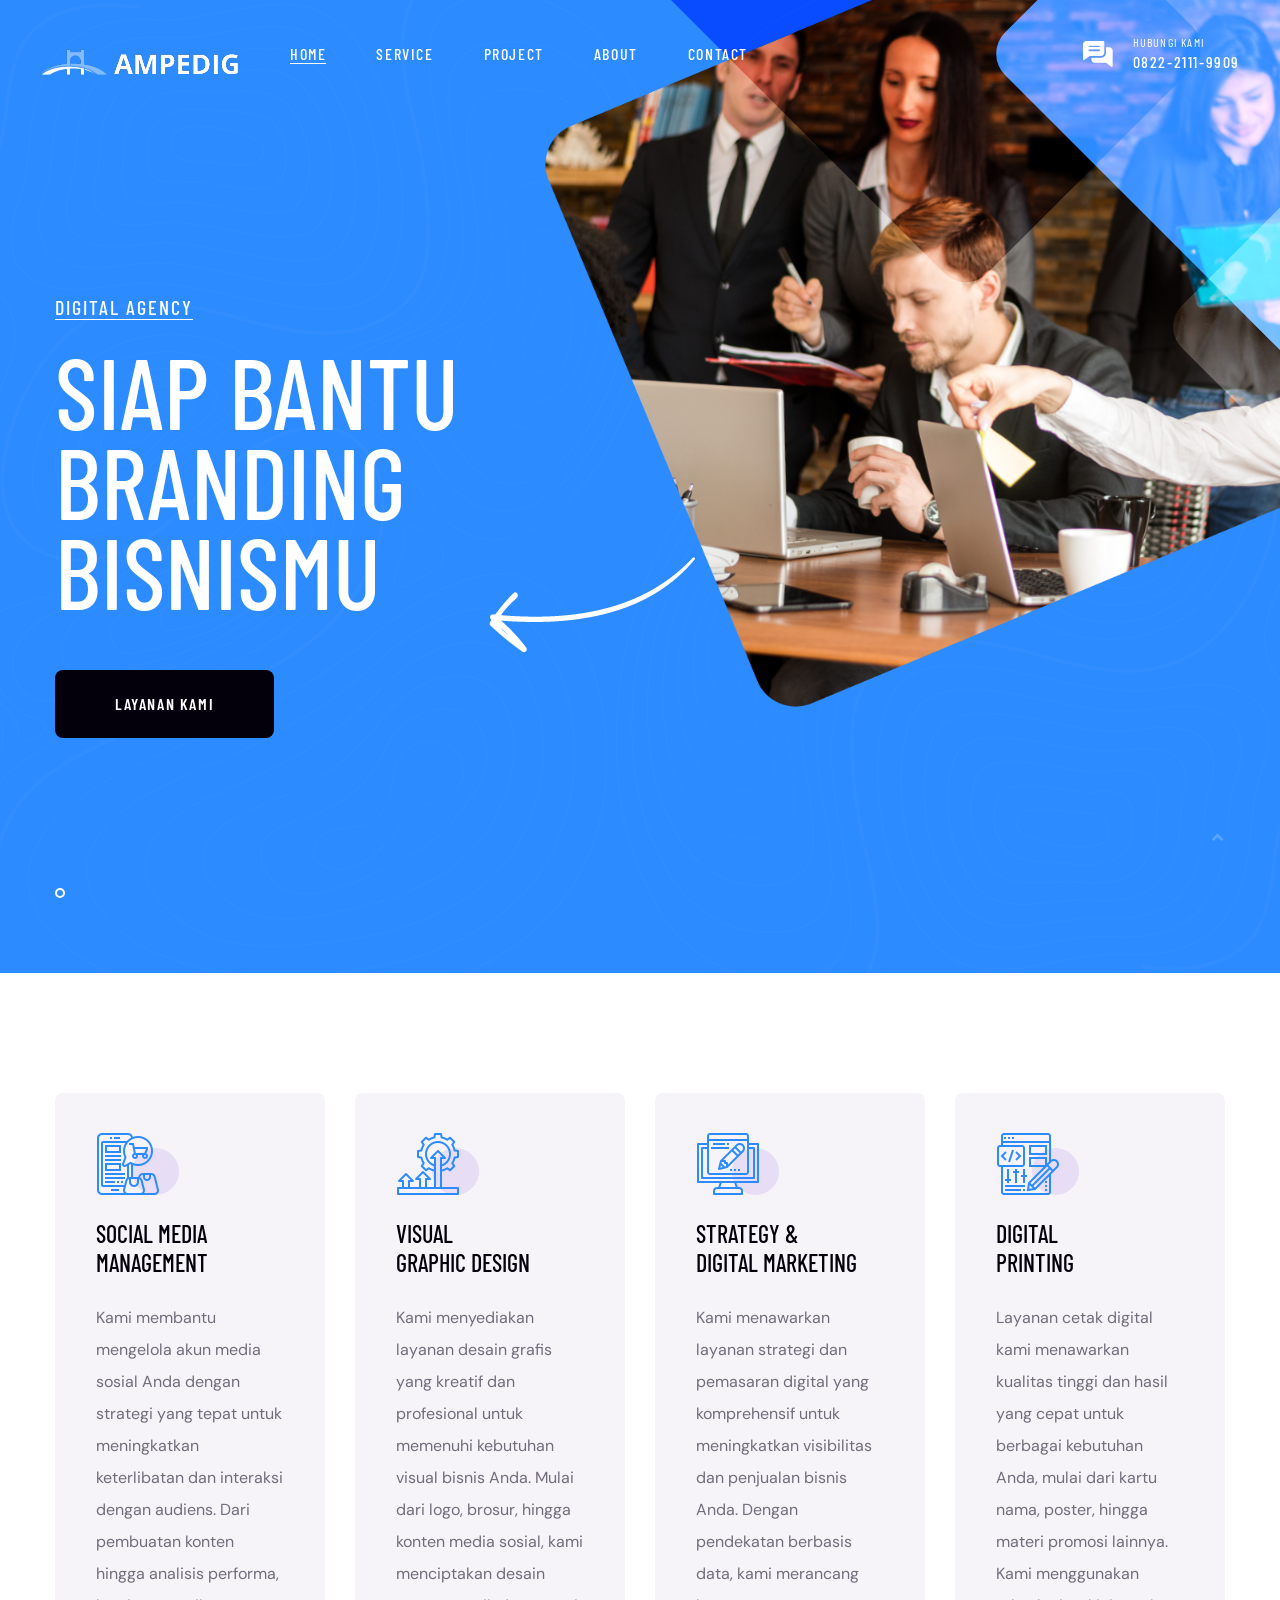
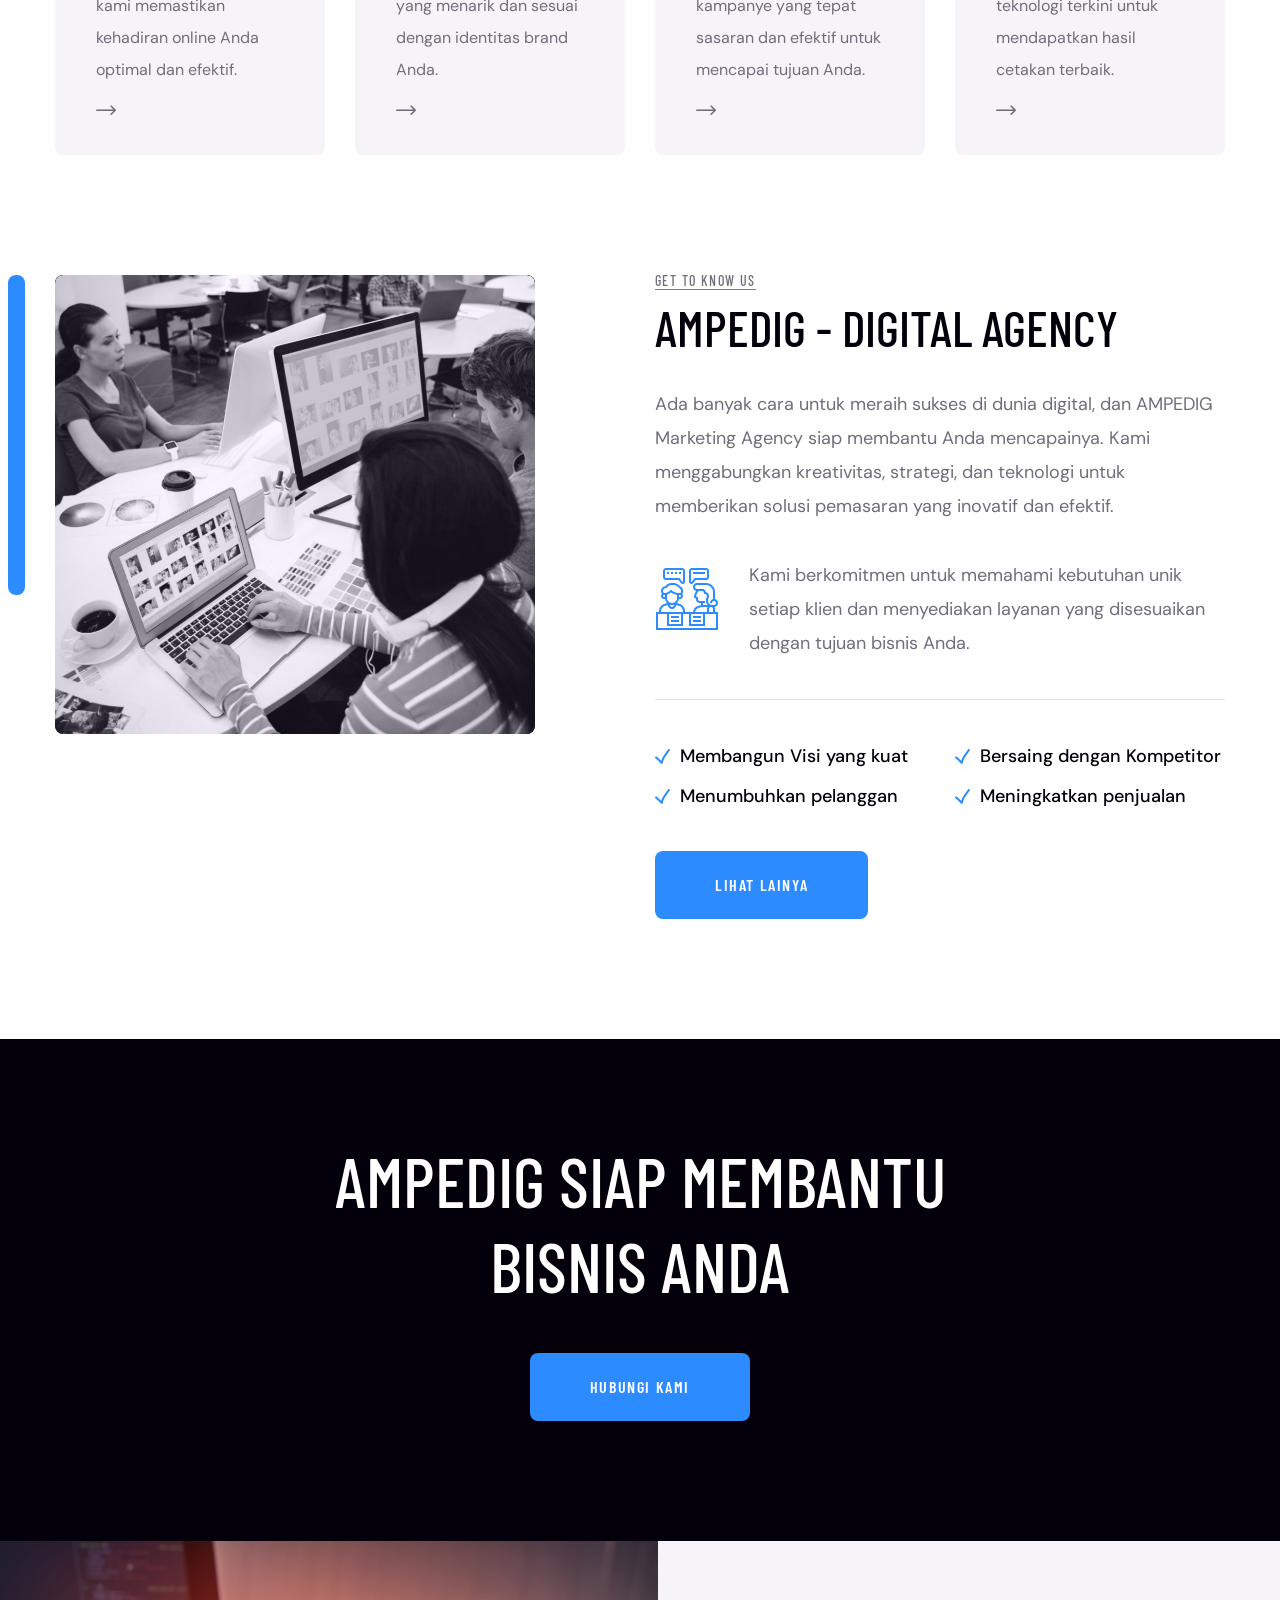
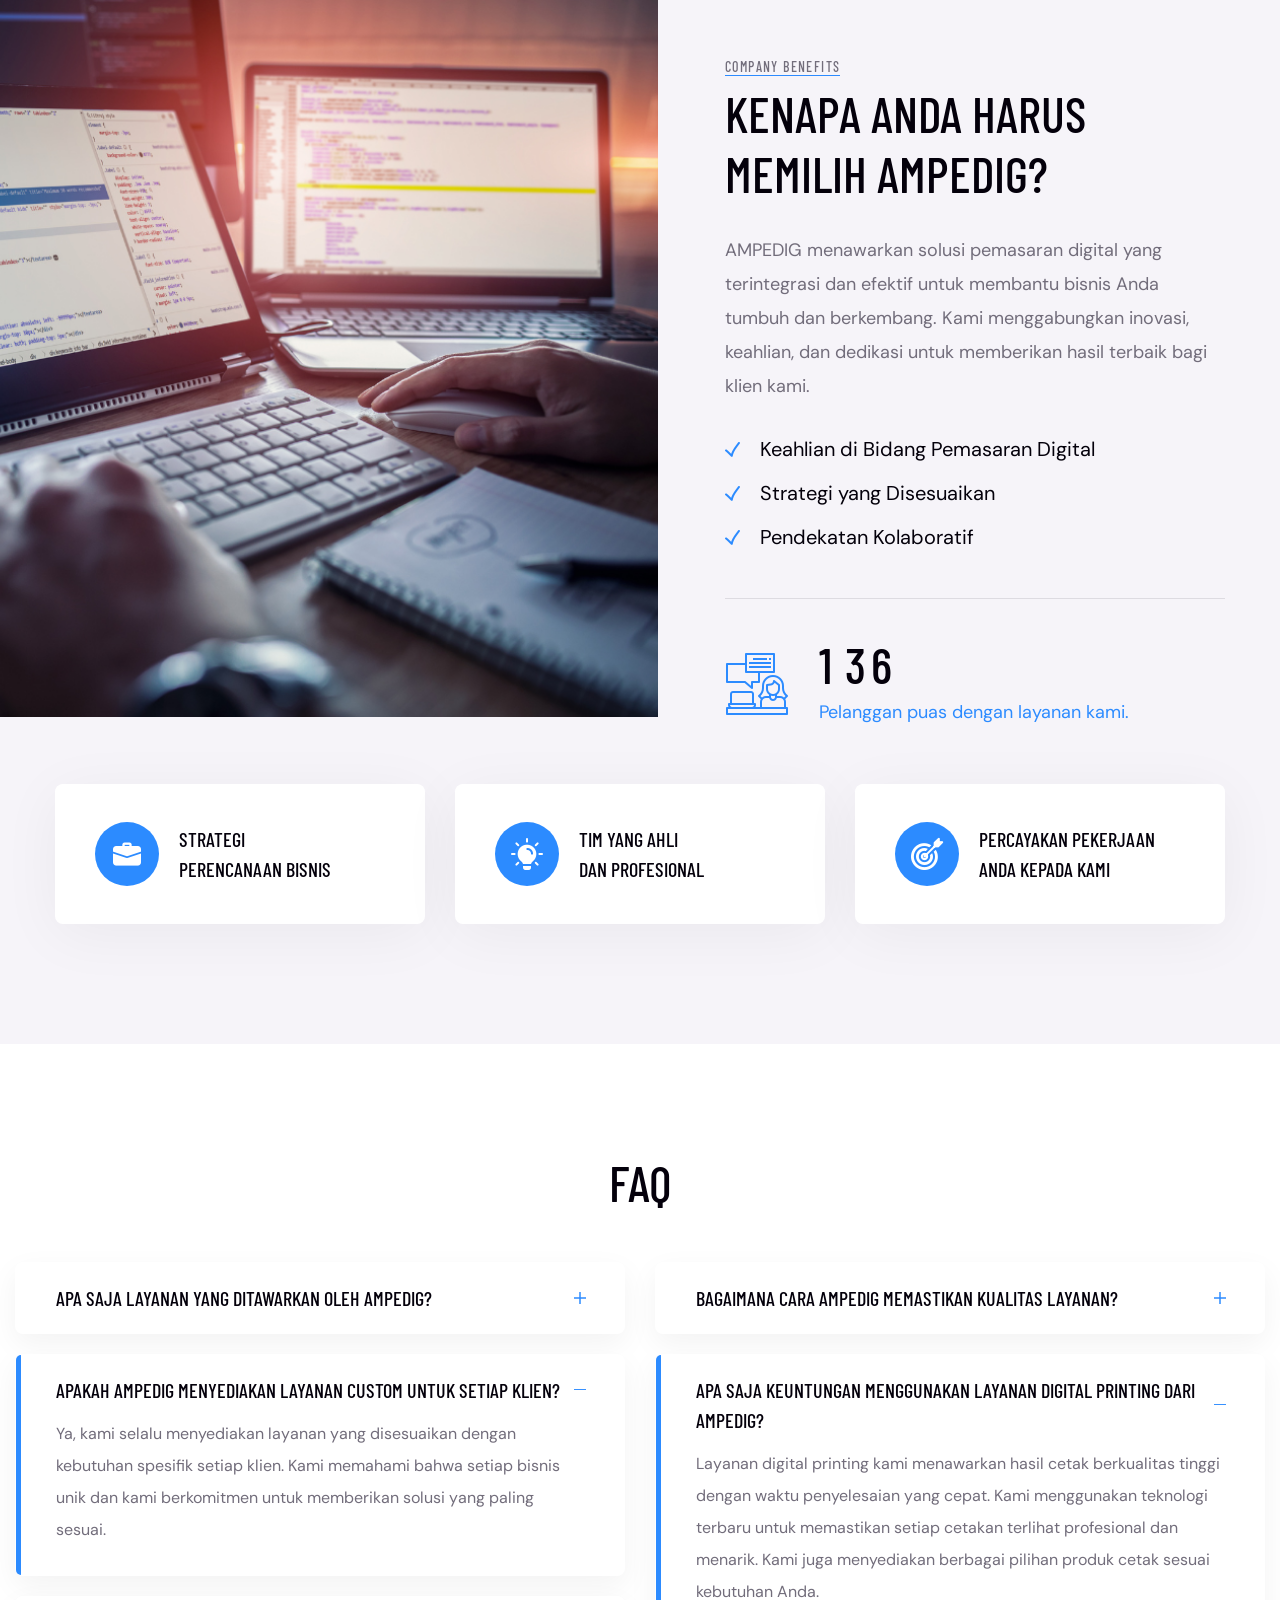
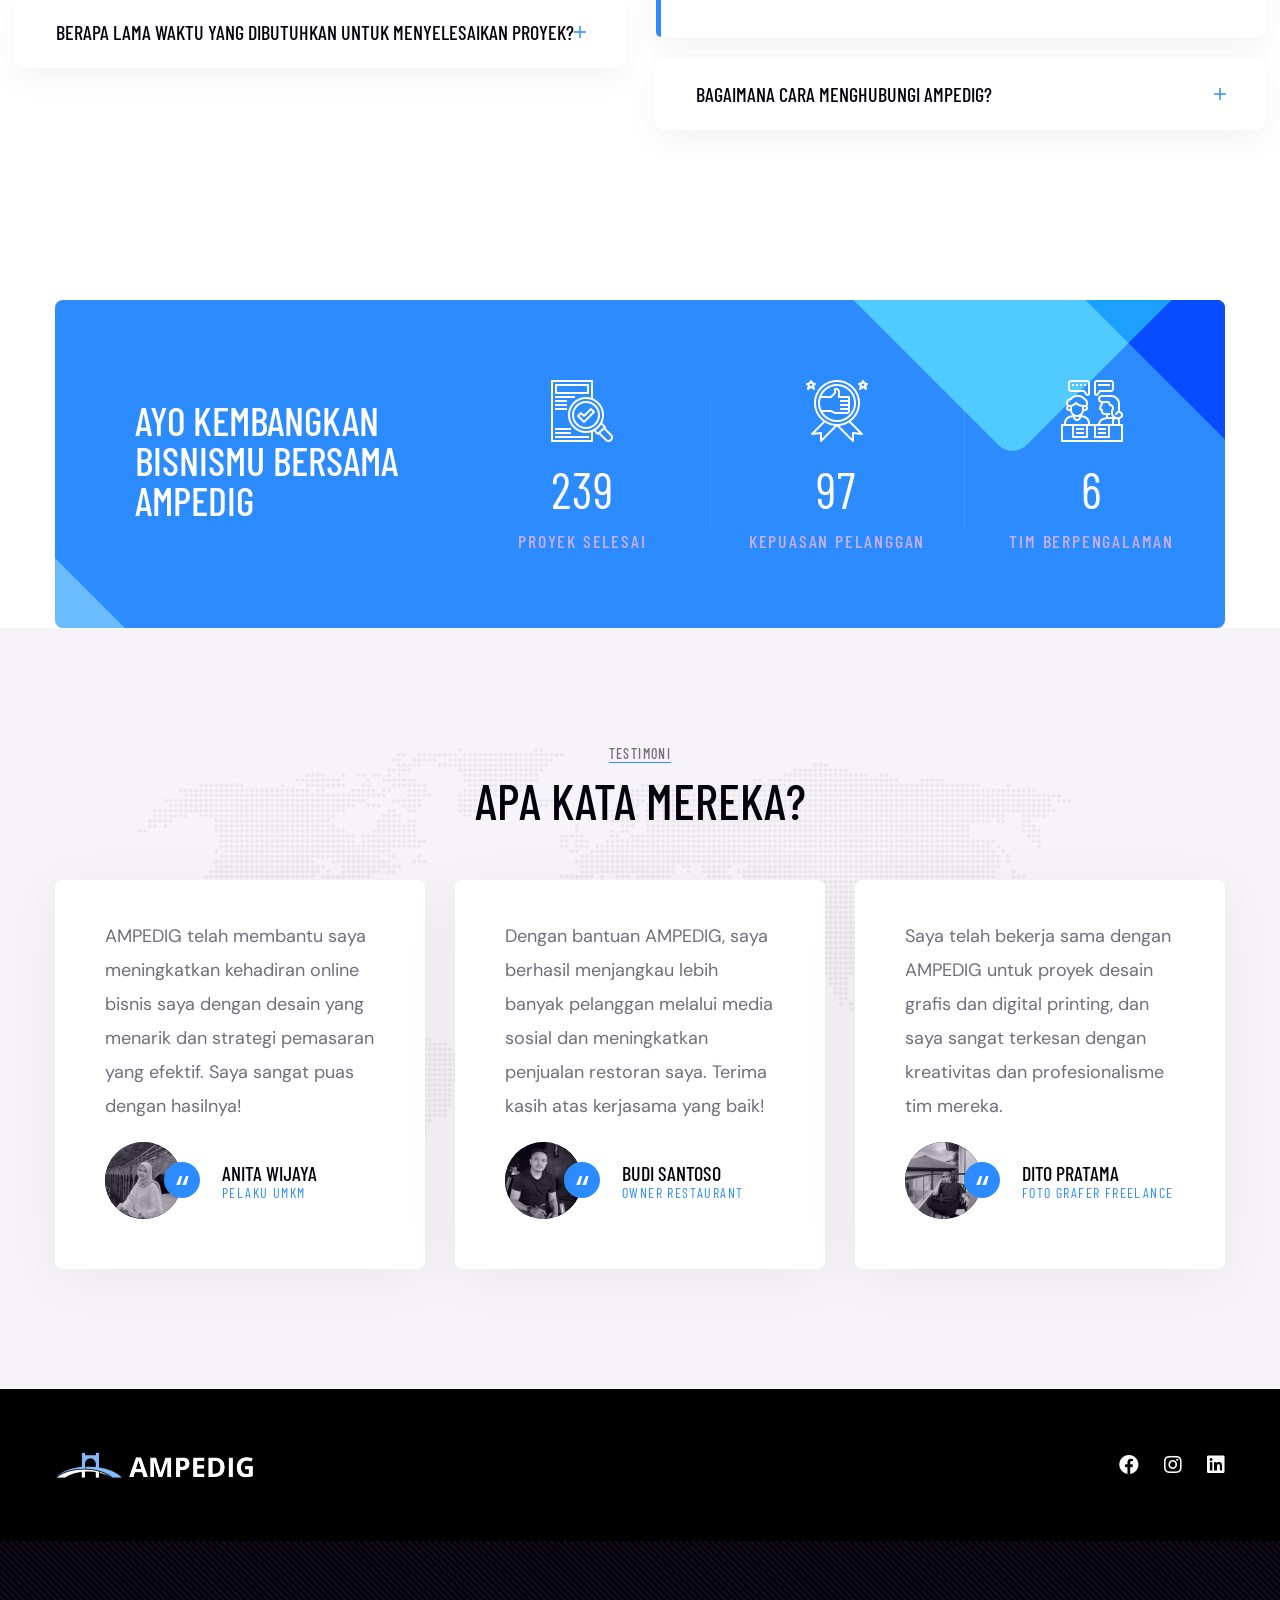
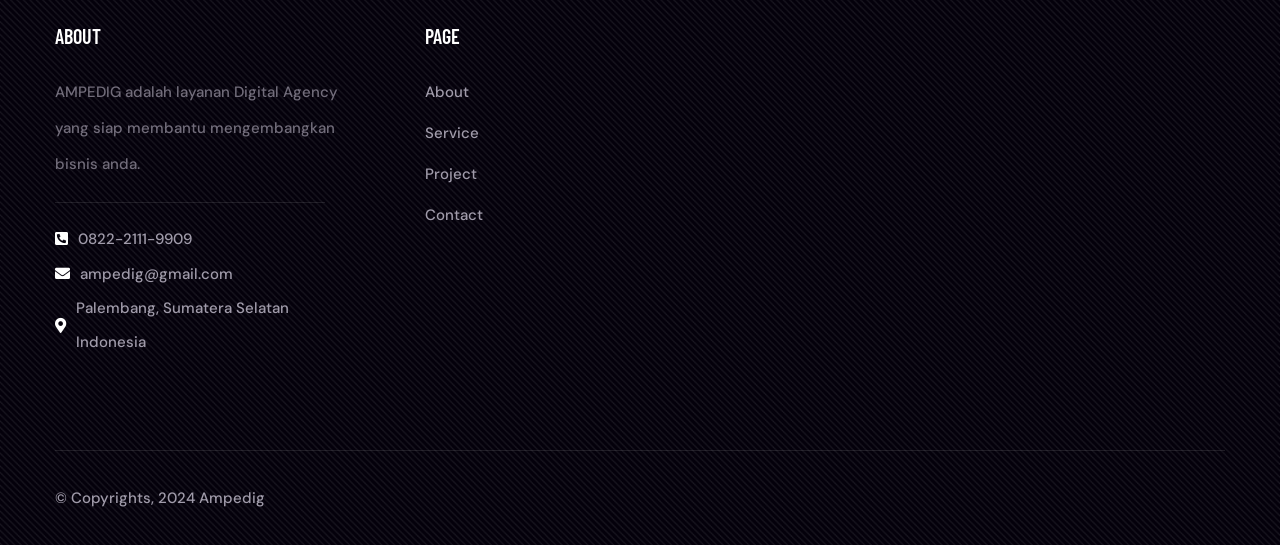
<file: index.html>
<!DOCTYPE html>
<html lang="en">

<head>
    <meta charset="UTF-8"/>
    <meta name="viewport" content="width=device-width, initial-scale=1.0"/>
    <title>AMPEDIG | Digital Agency</title>
    <!-- favicons Icons -->
    <link rel="apple-touch-icon" sizes="180x180" href="assets/images/favicons/apple-touch-icon.png"/>
    <link rel="icon" type="image/png" sizes="32x32" href="assets/images/favicons/ampedig-32.jpg"/>
    <link rel="icon" type="image/png" sizes="16x16" href="assets/images/favicons/ampedig-16.jpg"/>
    <link rel="manifest" href="assets/images/favicons/site.webmanifest"/>
    <meta name="description" content="AMPEDIG | Digital Agency"/>
    <!-- fonts -->
    <link rel="preconnect" href="https://fonts.googleapis.com">
    <link rel="preconnect" href="https://fonts.gstatic.com" crossorigin>

    <link
            href="https://fonts.googleapis.com/css2?family=Barlow+Condensed:ital,wght@0,100;0,200;0,300;0,400;0,500;0,600;0,700;0,800;0,900;1,100;1,200;1,300;1,400;1,500;1,600;1,700;1,800;1,900&display=swap"
            rel="stylesheet">

    <link
            href="https://fonts.googleapis.com/css2?family=DM+Sans:ital,wght@0,400;0,500;0,700;1,400;1,500;1,700&display=swap"
            rel="stylesheet">


    <link rel="stylesheet" href="assets/vendors/bootstrap/css/bootstrap.min.css"/>
    <link rel="stylesheet" href="assets/vendors/animate/animate.min.css"/>
    <link rel="stylesheet" href="assets/vendors/animate/custom-animate.css"/>
    <link rel="stylesheet" href="assets/vendors/fontawesome/css/all.min.css"/>
    <link rel="stylesheet" href="assets/vendors/jarallax/jarallax.css"/>
    <link rel="stylesheet" href="assets/vendors/jquery-magnific-popup/jquery.magnific-popup.css"/>
    <link rel="stylesheet" href="assets/vendors/nouislider/nouislider.min.css"/>
    <link rel="stylesheet" href="assets/vendors/nouislider/nouislider.pips.css"/>
    <link rel="stylesheet" href="assets/vendors/odometer/odometer.min.css"/>
    <link rel="stylesheet" href="assets/vendors/swiper/swiper.min.css"/>
    <link rel="stylesheet" href="assets/vendors/qutiiz-icons/style.css">
    <link rel="stylesheet" href="assets/vendors/qutiiz-icons-two/style.css">
    <link rel="stylesheet" href="assets/vendors/tiny-slider/tiny-slider.min.css"/>
    <link rel="stylesheet" href="assets/vendors/reey-font/stylesheet.css"/>
    <link rel="stylesheet" href="assets/vendors/owl-carousel/owl.carousel.min.css"/>
    <link rel="stylesheet" href="assets/vendors/owl-carousel/owl.theme.default.min.css"/>
    <link rel="stylesheet" href="assets/vendors/bxslider/jquery.bxslider.css"/>
    <link rel="stylesheet" href="assets/vendors/bootstrap-select/css/bootstrap-select.min.css"/>
    <link rel="stylesheet" href="assets/vendors/vegas/vegas.min.css"/>
    <link rel="stylesheet" href="assets/vendors/jquery-ui/jquery-ui.css"/>
    <link rel="stylesheet" href="assets/vendors/timepicker/timePicker.css"/>

    <!-- template styles -->
    <link rel="stylesheet" href="assets/css/qutiiz.css"/>
    <link rel="stylesheet" href="assets/css/qutiiz-responsive.css"/>
</head>

<body>
<div class="preloader">
    <img class="preloader__image" width="60" src="assets/images/loader.png" alt=""/>
</div>
<!-- /.preloader -->
<div class="page-wrapper">

    <header class="main-header main-header-two clearfix">
        <nav class="main-menu main-menu-two clearfix">
            <div class="main-menu-wrapper clearfix">
                <div class="main-menu-wrapper__left">
                    <div class="main-menu-wrapper__logo">
                        <a href="index.html"><img src="assets/images/resources/logo-1.png" alt=""></a>
                    </div>
                    <div class="main-menu-wrapper__main-menu">
                        <a href="#" class="mobile-nav__toggler"><i class="fa fa-bars"></i></a>
                        <ul class="main-menu__list">
                            <li class="dropdown current megamenu">
                                <a href="index.html">Home </a>

                            </li>
                            <li class="dropdown">
                                <a href="service.html">Service</a>
                            </li>
                            <li class="dropdown">
                                <a href="project.html">Project</a>
                            </li>
                            <li class="dropdown">
                                <a href="about.html">About</a>
                            </li>
                            <li><a href="contact.html">Contact</a></li>
                        </ul>
                    </div>
                </div>
                <div class="main-menu-wrapper__right">
                    <div class="main-menu-wrapper__call">
                        <div class="main-menu-wrapper__call-icon">
                            <span class="icon-chatting"></span>
                        </div>
                        <div class="main-menu-wrapper__call-number">
                            <p>Hubungi Kami</p>
                            <h5><a href="https://wa.me/6282221119909" target="_blank">0822-2111-9909</a></h5>
                        </div>
                    </div>
                </div>
            </div>
        </nav>
    </header>

    <div class="stricky-header stricked-menu main-menu main-menu-two">
        <div class="sticky-header__content"></div><!-- /.sticky-header__content -->
    </div><!-- /.stricky-header -->

    <!--Main Slider Start-->
    <section class="main-slider-two">
        <div class="swiper-container thm-swiper__slider" data-swiper-options='{"slidesPerView": 1, "loop": true,
    "effect": "fade",
     "pagination": {
        "el": "#main-slider-pagination",
        "type": "bullets",
        "clickable": true
      },
    "navigation": {
        "nextEl": "#main-slider__swiper-button-next",
        "prevEl": "#main-slider__swiper-button-prev"
    },
    "autoplay": {
        "delay": 5000
    }}'>
            <div class="swiper-wrapper">
                <div class="swiper-slide">
                    <div class="image-layer"
                         style="background-image: url(assets/images/backgrounds/main-slider-two-bg.png);">
                    </div>
                    <!-- /.image-layer -->
                    <div class="main-slider-two-img-1"><img src="assets/images/resources/header.png"
                                                            alt=""></div>
                    <div class="main-slider-two-shape-1"></div>
                    <div class="main-slider-two-shape-2"></div>
                    <div class="main-slider-two-shape-3"></div>
                    <div class="container">
                        <div class="row">
                            <div class="col-xl-6">
                                <div class="main-slider-two__content">
                                    <p> Digital Agency </p>
                                    <h2>Siap Bantu <br> Branding <br> Bisnismu</h2>
                                    <a href="about.html" class="thm-btn">Layanan Kami</a>
                                    <div class="main-slider-two-arrow">
                                        <img class="float-bob-x"
                                             src="assets/images/shapes/main-slider-two-arrow.png" alt="">
                                    </div>
                                </div>
                            </div>
                        </div>
                    </div>
                </div>
            </div>
            <!-- If we need navigation buttons -->
            <div class="swiper-pagination" id="main-slider-pagination"></div>
        </div>
    </section>
    <!--Main Slider End-->

    <!--Services Two Start-->
    <section class="services-two">
        <div class="container">
            <div class="row">
                <div class="col-xl-3 col-lg-6 col-md-6 wow fadeInUp" data-wow-delay="100ms">
                    <!--Services Two Single-->
                    <div class="services-two__single">
                        <div class="services-two__icon">
                            <span class="icon-online-shopping"></span>
                        </div>
                        <h3 class="services-two__title"><a href="https://wa.me/6282111134404">Social Media <br>Management</a>
                        </h3>
                        <p class="services-two__text">Kami membantu mengelola akun media sosial Anda dengan strategi
                            yang tepat untuk meningkatkan keterlibatan dan interaksi dengan audiens. Dari pembuatan
                            konten hingga analisis performa, kami memastikan kehadiran online Anda optimal dan
                            efektif.</p>
                        <a class="services-two__arrow" href="https://wa.me/6282111134404"><span
                                class="icon-right-arrow"></span></a>
                    </div>
                </div>
                <div class="col-xl-3 col-lg-6 col-md-6 wow fadeInUp" data-wow-delay="200ms">
                    <!--Services Two Single-->
                    <div class="services-two__single">
                        <div class="services-two__icon">
                            <span class="icon-growth"></span>
                        </div>
                        <h3 class="services-two__title"><a href="https://wa.me/6282111134404">Visual <br> graphic design</a>
                        </h3>
                        <p class="services-two__text">Kami menyediakan layanan desain grafis yang kreatif dan
                            profesional untuk memenuhi kebutuhan visual bisnis Anda. Mulai dari logo, brosur, hingga
                            konten media sosial, kami menciptakan desain yang menarik dan sesuai dengan identitas brand
                            Anda.</p>
                        <a class="services-two__arrow" href="https://wa.me/6282111134404"><span
                                class="icon-right-arrow"></span></a>
                    </div>
                </div>
                <div class="col-xl-3 col-lg-6 col-md-6 wow fadeInUp" data-wow-delay="300ms">
                    <!--Services Two Single-->
                    <div class="services-two__single">
                        <div class="services-two__icon">
                            <span class="icon-webpage"></span>
                        </div>
                        <h3 class="services-two__title"><a href="https://wa.me/6282111134404">strategy & <br> Digital
                            marketing</a></h3>
                        <p class="services-two__text">Kami menawarkan layanan strategi dan pemasaran digital yang
                            komprehensif untuk meningkatkan visibilitas dan penjualan bisnis Anda. Dengan pendekatan
                            berbasis data, kami merancang kampanye yang tepat sasaran dan efektif untuk mencapai tujuan
                            Anda.</p>
                        <a class="services-two__arrow" href="https://wa.me/6282111134404"><span
                                class="icon-right-arrow"></span></a>
                    </div>
                </div>
                <div class="col-xl-3 col-lg-6 col-md-6 wow fadeInUp" data-wow-delay="400ms">
                    <!--Services Two Single-->
                    <div class="services-two__single">
                        <div class="services-two__icon">
                            <span class="icon-front-end"></span>
                        </div>
                        <h3 class="services-two__title"><a href="https://wa.me/6282111134404">Digital <br> Printing</a>
                        </h3>
                        <p class="services-two__text">Layanan cetak digital kami menawarkan kualitas tinggi dan hasil
                            yang cepat untuk berbagai kebutuhan Anda, mulai dari kartu nama, poster, hingga materi
                            promosi lainnya. Kami menggunakan teknologi terkini untuk mendapatkan hasil cetakan
                            terbaik.</p>
                        <a class="services-two__arrow" href="https://wa.me/6282111134404"><span
                                class="icon-right-arrow"></span></a>
                    </div>
                </div>
            </div>
        </div>
    </section>
    <!--Services Two End-->

    <!--Get To Know Two Start-->
    <section class="get-to-know-two">
        <div class="container">
            <div class="row">
                <div class="col-xl-6">
                    <div class="get-to-know-two__left wow slideInLeft" data-wow-delay="100ms"
                         data-wow-duration="2500ms">
                        <div class="get-to-know-two__img-box">
                            <div class="get-to-know-two__img">
                                <img src="assets/images/resources/ojsdo.jpg" alt="">
                            </div>
                            <div class="get-to-know-two__small-img">
                                <!-- <img src="assets/images/resources/" alt=""> -->
                            </div>
                        </div>
                    </div>
                </div>
                <div class="col-xl-6">
                    <div class="get-to-know-two__right">
                        <div class="section-title text-left">
                            <span class="section-title__tagline">get to know us</span>
                            <h2 class="section-title__title">AMPEDIG - Digital Agency</h2>
                        </div>
                        <p class="get-to-know-two__text">Ada banyak cara untuk meraih sukses di dunia digital, dan
                            AMPEDIG Marketing Agency siap membantu Anda mencapainya. Kami menggabungkan kreativitas,
                            strategi, dan teknologi untuk memberikan solusi pemasaran yang inovatif dan efektif.</p>
                        <div class="get-to-know-two__bottom">
                            <div class="get-to-know-two__icon">
                                <span class="icon-consulting"></span>
                            </div>
                            <div class="get-to-know-two__content">
                                <p class="get-to-know-two__text-2">Kami berkomitmen untuk memahami kebutuhan unik setiap
                                    klien dan menyediakan layanan yang disesuaikan dengan tujuan bisnis Anda.</p>
                            </div>
                        </div>
                        <div class="get-to-know-two__points-box">
                            <ul class="list-unstyled get-to-know-two__points">
                                <li>
                                    <div class="icon">
                                        <span class="icon-draw-check-mark"></span>
                                    </div>
                                    <div class="text">
                                        <p>Membangun Visi yang kuat</p>
                                    </div>
                                </li>
                                <li>
                                    <div class="icon">
                                        <span class="icon-draw-check-mark"></span>
                                    </div>
                                    <div class="text">
                                        <p>Menumbuhkan pelanggan</p>
                                    </div>
                                </li>
                            </ul>
                            <ul class="list-unstyled get-to-know-two__points get-to-know-two__points-two">
                                <li>
                                    <div class="icon">
                                        <span class="icon-draw-check-mark"></span>
                                    </div>
                                    <div class="text">
                                        <p>Bersaing dengan Kompetitor</p>
                                    </div>
                                </li>
                                <li>
                                    <div class="icon">
                                        <span class="icon-draw-check-mark"></span>
                                    </div>
                                    <div class="text">
                                        <p>Meningkatkan penjualan</p>
                                    </div>
                                </li>
                            </ul>
                        </div>
                        <a href="about.html" class="get-to-know-two__btn thm-btn">Lihat lainya</a>
                    </div>
                </div>
            </div>
        </div>
    </section>
    <!--Get To Know Two End-->

    <!--Qutiiz Ready Two-->
    <section class="qutiiz-ready-two">
        <div class="qutiiz-ready-two-bg-box">
            <div class="qutiiz-ready-two-bg jarallax" data-jarallax data-speed="0.2" data-imgPosition="50% 0%"
                 style="background-image: url(assets/images/backgrounds/qutiiz-ready-two-bg.png)"></div>
        </div>
        <div class="container">
            <div class="row">
                <div class="col-xl-12">
                    <div class="qutiiz-ready-two__inner">
                        <h2 class="qutiiz-ready-two__title">AMPEDIG SIAP MEMBANTU <br> BISNIS ANDA</h2>
                        <a href="about.html" class="qutiiz-ready-two__btn thm-btn">hUBUNGI kAMI</a>
                    </div>
                </div>
            </div>
        </div>
    </section>
    <!--Qutiiz Ready End-->

    <!--Why Choose Two Start-->
    <section class="why-choose-two">
        <div class="container">
            <div class="why-choose-two__top">
                <div class="row">
                    <div class="col-xl-6">
                        <div class="why-choose-two__top-left">
                            <div class="why-choose-two__top-img">
                                <img src="assets/images/resources/why-choose-two-bg-a.png" alt="">
                            </div>
                        </div>
                    </div>
                    <div class="col-xl-6">
                        <div class="why-choose-two__right">
                            <div class="section-title text-left">
                                <span class="section-title__tagline">company benefits</span>
                                <h2 class="section-title__title">KENAPA ANDA HARUS MEMILIH AMPEDIG?</h2>
                            </div>
                            <p class="why-choose-two__text">AMPEDIG menawarkan solusi pemasaran digital yang
                                terintegrasi dan efektif untuk membantu bisnis Anda tumbuh dan berkembang. Kami
                                menggabungkan inovasi, keahlian, dan dedikasi untuk memberikan hasil terbaik bagi klien
                                kami.</p>
                            <ul class="list-unstyled why-choose-two__points">
                                <li>
                                    <div class="icon">
                                        <span class="icon-draw-check-mark"></span>
                                    </div>
                                    <div class="text">
                                        <p>Keahlian di Bidang Pemasaran Digital</p>
                                    </div>
                                </li>
                                <li>
                                    <div class="icon">
                                        <span class="icon-draw-check-mark"></span>
                                    </div>
                                    <div class="text">
                                        <p>Strategi yang Disesuaikan</p>
                                    </div>
                                </li>
                                <li>
                                    <div class="icon">
                                        <span class="icon-draw-check-mark"></span>
                                    </div>
                                    <div class="text">
                                        <p>Pendekatan Kolaboratif</p>
                                    </div>
                                </li>
                            </ul>
                            <div class="why-choose-two__counter">
                                <div class="why-choose-two__counter-icon">
                                    <span class="icon-conversation"></span>
                                </div>
                                <div class="why-choose-two__counter-content">
                                    <h3 class="odometer" data-count="136">00</h3>
                                    <p>Pelanggan puas dengan layanan kami.</p>
                                </div>
                            </div>
                        </div>
                    </div>
                </div>
            </div>
            <div class="why-choose-two__bottom">
                <div class="row">
                    <div class="col-xl-4 col-lg-4 wow fadeInUp" data-wow-delay="100ms">
                        <!--Why Choose Two Signle-->
                        <div class="why-choose-two__single">
                            <div class="why-choose-two__icon">
                                <span class="icon-suitcase"></span>
                            </div>
                            <div class="why-choose-two__content">
                                <h4 class="why-choose-two__content-text">Strategi <br> perencanaan Bisnis</h4>
                            </div>
                        </div>
                    </div>
                    <div class="col-xl-4 col-lg-4 wow fadeInUp" data-wow-delay="200ms">
                        <!--Why Choose Two Signle-->
                        <div class="why-choose-two__single">
                            <div class="why-choose-two__icon">
                                <span class="icon-lamp"></span>
                            </div>
                            <div class="why-choose-two__content">
                                <h4 class="why-choose-two__content-text">Tim yang ahli <br> dan profesional
                                </h4>
                            </div>
                        </div>
                    </div>
                    <div class="col-xl-4 col-lg-4 wow fadeInUp" data-wow-delay="300ms">
                        <!--Why Choose Two Signle-->
                        <div class="why-choose-two__single">
                            <div class="why-choose-two__icon">
                                <span class="icon-darts"></span>
                            </div>
                            <div class="why-choose-two__content">
                                <h4 class="why-choose-two__content-text">Percayakan pekerjaan<br>anda kepada kami</h4>
                            </div>
                        </div>
                    </div>
                </div>
            </div>
        </div>
    </section>
    <!--Why Choose Two End-->

    <!--Project Two Start-->
    <section class="project-two">
        <div class="project-two__container">
            <div class="section-title text-center">
                <h2 class="section-title__title">FAQ</h2>
            </div>
            <div class="row">
                <div class="col-xl-6 col-lg-6">
                    <div class="faq-page__single">
                        <div class="accrodion-grp faq-one-accrodion" data-grp-name="faq-one-accrodion2">
                            <div class="accrodion">
                                <div class="accrodion-title">
                                    <h4>Apa saja layanan yang ditawarkan oleh AMPEDIG?</h4>
                                </div>
                                <div class="accrodion-content">
                                    <div class="inner">
                                        <p>AMPEDIG menawarkan berbagai layanan termasuk desain grafis, pemasaran
                                            digital, dan digital printing. Kami menyediakan solusi lengkap untuk
                                            kebutuhan promosi dan pemasaran bisnis Anda.
                                        </p>
                                    </div><!-- /.inner -->
                                </div>
                            </div>
                            <div class="accrodion active">
                                <div class="accrodion-title">
                                    <h4>Apakah AMPEDIG menyediakan layanan custom untuk setiap klien?</h4>
                                </div>
                                <div class="accrodion-content">
                                    <div class="inner">
                                        <p>Ya, kami selalu menyediakan layanan yang disesuaikan dengan kebutuhan
                                            spesifik setiap klien. Kami memahami bahwa setiap bisnis unik dan kami
                                            berkomitmen untuk memberikan solusi yang paling sesuai.
                                        </p>
                                    </div><!-- /.inner -->
                                </div>
                            </div>
                            <div class="accrodion last-chiled">
                                <div class="accrodion-title">
                                    <h4>Berapa lama waktu yang dibutuhkan untuk menyelesaikan proyek?</h4>
                                </div>
                                <div class="accrodion-content">
                                    <div class="inner">
                                        <p>Waktu penyelesaian proyek bervariasi tergantung pada jenis dan kompleksitas
                                            proyek. Setelah kami memahami kebutuhan Anda, kami akan memberikan estimasi
                                            waktu yang jelas. Kami selalu berusaha untuk menyelesaikan proyek tepat
                                            waktu tanpa mengorbankan kualitas.
                                        </p>
                                    </div><!-- /.inner -->
                                </div>
                            </div>
                        </div>
                    </div>
                </div>
                <div class="col-xl-6 col-lg-6">
                    <div class="faq-page__single faq-page__single-last">
                        <div class="accrodion-grp faq-one-accrodion" data-grp-name="faq-one-accrodion1">
                            <div class="accrodion">
                                <div class="accrodion-title">
                                    <h4>Bagaimana cara AMPEDIG memastikan kualitas layanan?</h4>
                                </div>
                                <div class="accrodion-content">
                                    <div class="inner">
                                        <p>Kami memiliki tim yang terdiri dari profesional berpengalaman di berbagai
                                            bidang. Kami juga menggunakan teknologi dan alat terbaru untuk memastikan
                                            setiap layanan yang kami berikan berkualitas tinggi. Kami selalu berkomitmen
                                            untuk memenuhi dan melebihi harapan klien kami.
                                        </p>
                                    </div><!-- /.inner -->
                                </div>
                            </div>
                            <div class="accrodion active">
                                <div class="accrodion-title">
                                    <h4>Apa saja keuntungan menggunakan layanan digital printing dari AMPEDIG?</h4>
                                </div>
                                <div class="accrodion-content">
                                    <div class="inner">
                                        <p>Layanan digital printing kami menawarkan hasil cetak berkualitas tinggi
                                            dengan waktu penyelesaian yang cepat. Kami menggunakan teknologi terbaru
                                            untuk memastikan setiap cetakan terlihat profesional dan menarik. Kami juga
                                            menyediakan berbagai pilihan produk cetak sesuai kebutuhan Anda.
                                        </p>
                                    </div><!-- /.inner -->
                                </div>
                            </div>
                            <div class="accrodion last-chiled">
                                <div class="accrodion-title">
                                    <h4>Bagaimana cara menghubungi AMPEDIG?</h4>
                                </div>
                                <div class="accrodion-content">
                                    <div class="inner">
                                        <p>Anda dapat menghubungi kami melalui formulir kontak di website, melalui email
                                            di support@ampedig.biz.id, atau melalui Whatsapp di +62-821-1113-4404. Tim
                                            kami tersedia untuk menjawab pertanyaan Anda dan memberikan konsultasi
                                            gratis.
                                        </p>
                                    </div><!-- /.inner -->
                                </div>
                            </div>
                        </div>
                    </div>
                </div>
            </div>
        </div>
    </section>
    <!--Project Two End-->

    <!--Counter Two Start-->
    <section class="counter-two">
        <div class="container">
            <div class="counter-two__inner wow fadeInUp" data-wow-delay="100ms" data-wow-duration="2500ms">
                <div class="counter-two-shape1"></div>
                <div class="counter-two-shape2"></div>
                <div class="counter-two-shape3"></div>
                <div class="row">
                    <div class="col-xl-4">
                        <div class="counter-two__left">
                            <h2 class="counter-two__title">Ayo kembangkan<br> bisnismu BERSAMA <br> AMPEDIG</h2>
                        </div>
                    </div>
                    <div class="col-xl-8">
                        <div class="counter-two__right">
                            <ul class="list-unstyled counter-two__list">
                                <li class="counter-two__single wow fadeInUp" data-wow-delay="100ms">
                                    <div class="counter-two__icon">
                                        <span class="icon-checking"></span>
                                    </div>
                                    <h3 class="odometer" data-count="239">00</h3>
                                    <p class="counter-two__text">Proyek Selesai</p>
                                </li>
                                <li class="counter-two__single wow fadeInUp" data-wow-delay="100ms">
                                    <div class="counter-two__icon">
                                        <span class="icon-recommend"></span>
                                    </div>
                                    <h3 class="odometer" data-count="97">00</h3>
                                    <p class="counter-two__text">Kepuasan Pelanggan</p>
                                </li>
                                <li class="counter-two__single wow fadeInUp" data-wow-delay="100ms">
                                    <div class="counter-two__icon">
                                        <span class="icon-consulting"></span>
                                    </div>
                                    <h3 class="odometer" data-count="6">00</h3>
                                    <p class="counter-two__text">Tim Berpengalaman</p>
                                </li>
                            </ul>
                        </div>
                    </div>
                </div>
            </div>
        </div>
    </section>
    <!--Counter Two End-->

    <!--Testimonial Two Start-->
    <section class="testimonial-two clearfix">
        <div class="testimonial-two-map"
             style="background-image: url(assets/images/shapes/testimonial-two-map.png)"></div>
        <div class="container">
            <div class="section-title text-center">
                <span class="section-title__tagline">TESTIMONI</span>
                <h2 class="section-title__title">apa kata mereka?</h2>
            </div>
            <div class="row">
                <div class="col-xl-12">
                    <div class="testimonial-two__carousel owl-theme owl-carousel">
                        <!--Testimonial One Single-->
                        <div class="testimonial-one__single">
                            <p class="testimonial-one__text">AMPEDIG telah membantu saya meningkatkan kehadiran online
                                bisnis saya dengan desain yang menarik dan strategi pemasaran yang efektif. Saya sangat
                                puas dengan hasilnya!
                            </p>
                            <div class="testimonial-one__client-info">
                                <div class="testimonial-one__client-img">
                                    <img src="assets/images/testimonial/anita.png" alt="">
                                    <div class="testimonial-one__quote">
                                        <img src="assets/images/testimonial/testimonial-one-quote.png" alt="">
                                    </div>
                                </div>
                                <div class="testimonial-one__client-details">
                                    <h4 class="testimonial-one__client-name">Anita Wijaya</h4>
                                    <p class="testimonial-one__client-title">Pelaku UMKM</p>
                                </div>
                            </div>
                        </div>
                        <!--Testimonial One Single-->
                        <div class="testimonial-one__single">
                            <p class="testimonial-one__text">Dengan bantuan AMPEDIG, saya berhasil menjangkau lebih
                                banyak pelanggan melalui media sosial dan meningkatkan penjualan restoran saya. Terima
                                kasih atas kerjasama yang baik!
                            </p>
                            <div class="testimonial-one__client-info">
                                <div class="testimonial-one__client-img">
                                    <img src="assets/images/testimonial/budi.png" alt="">
                                    <div class="testimonial-one__quote">
                                        <img src="assets/images/testimonial/testimonial-one-quote.png" alt="">
                                    </div>
                                </div>
                                <div class="testimonial-one__client-details">
                                    <h4 class="testimonial-one__client-name">Budi Santoso</h4>
                                    <p class="testimonial-one__client-title">Owner Restaurant</p>
                                </div>
                            </div>
                        </div>
                        <!--Testimonial One Single-->
                        <div class="testimonial-one__single">
                            <p class="testimonial-one__text">Saya telah bekerja sama dengan AMPEDIG untuk proyek desain
                                grafis dan digital printing, dan saya sangat terkesan dengan kreativitas dan
                                profesionalisme tim mereka.
                            </p>
                            <div class="testimonial-one__client-info">
                                <div class="testimonial-one__client-img">
                                    <img src="assets/images/testimonial/dito.png" alt="" width="77px">
                                    <div class="testimonial-one__quote">
                                        <img src="assets/images/testimonial/testimonial-one-quote.png" alt="">
                                    </div>
                                </div>
                                <div class="testimonial-one__client-details">
                                    <h4 class="testimonial-one__client-name">Dito Pratama</h4>
                                    <p class="testimonial-one__client-title">Foto Grafer freelance</p>
                                </div>
                            </div>
                        </div>
                        <!--Testimonial One Single-->
                        <div class="testimonial-one__single">
                            <p class="testimonial-one__text">Layanan cetak digital dari AMPEDIG membantu memperkuat
                                branding produk fashion saya. Saya sangat senang dengan kualitas cetakan dan pelayanan
                                yang diberikan.
                            </p>
                            <div class="testimonial-one__client-info">
                                <div class="testimonial-one__client-img">
                                    <img src="assets/images/testimonial/citra.png" alt="">
                                    <div class="testimonial-one__quote">
                                        <img src="assets/images/testimonial/testimonial-one-quote.png" alt="">
                                    </div>
                                </div>
                                <div class="testimonial-one__client-details">
                                    <h4 class="testimonial-one__client-name">Citra dewi</h4>
                                    <p class="testimonial-one__client-title">Owner Butik</p>
                                </div>
                            </div>
                        </div>
                    </div>
                </div>
            </div>
        </div>
    </section>
    <!--Testimonial Two End-->

    <!--Site Footer Start-->
    <footer class="site-footer">
        <div class="site-footer__top">
            <div class="container">
                <div class="site-footer__top-inner">
                    <div class="site-footer__top-left">
                        <div class="site-footer__top-logo">
                            <a href="index.html"><img src="assets/images/resources/logo-1.png" alt=""></a>
                        </div>
                    </div>
                    <div class="site-footer__top-right">
                        <div class="site-footer__top-right-social">
                            <a href="https://www.facebook.com/100075920134661">
                                <i class="fab fa-facebook"></i>
                            </a>
                            <a href="https://www.instagram.com/ampedig.id" target="_blank"><i class="fab fa-instagram"></i></a>
                            <a href="https://www.linkedin.com/company/ampedig-id" target="_blank">
                                <i class="fab fa-linkedin"></i>
                            </a>
                        </div>
                    </div>
                </div>
            </div>
        </div>
        <div class="site-footer__middle">
            <div class="site-footer-shape"
                 style="background-image: url(assets/images/shapes/site-footer-shape.png)"></div>
            <div class="container">
                <div class="site-footer__middle-inner">
                    <div class="row">
                        <div class="col-xl-3 col-lg-6 col-md-6 wow fadeInUp" data-wow-delay="100ms">
                            <div class="footer-widget__column footer-widget__about">
                                <h3 class="footer-widget__title">About</h3>
                                <div class="footer-widget__about-text-box">
                                    <p class="footer-widget__about-text">AMPEDIG adalah layanan Digital Agency yang siap
                                        membantu mengembangkan bisnis anda.</p>
                                </div>
                                <ul class="footer-widget__about-contact list-unstyled">
                                    <li>
                                        <div class="icon">
                                            <i class="fas fa-phone-square-alt"></i>
                                        </div>
                                        <div class="text">
                                            <a href="https://wa.me/6282221119909" target="_blank">0822-2111-9909</a>
                                        </div>
                                    </li>
                                    <li>
                                        <div class="icon">
                                            <i class="fas fa-envelope"></i>
                                        </div>
                                        <div class="text">
                                            <a href="mailto:ampedig@gmail.com">ampedig@gmail.com</a>
                                        </div>
                                    </li>
                                    <li>
                                        <div class="icon">
                                            <i class="fas fa-map-marker-alt"></i>
                                        </div>
                                        <div class="text">
                                            <p>Palembang, Sumatera Selatan <br> Indonesia</p>
                                        </div>
                                    </li>
                                </ul>
                            </div>
                        </div>
                        <div class="col-xl-2 col-lg-3 col-md-6 wow fadeInUp" data-wow-delay="200ms">
                            <div class="footer-widget__column footer-widget__links clearfix">
                                <h3 class="footer-widget__title">Page</h3>
                                <ul class="footer-widget__links-list list-unstyled clearfix">
                                    <li><a href="about.html">About</a></li>
                                    <li><a href="service.html">Service</a></li>
                                    <li><a href="project.html">Project</a></li>
                                    <li><a href="contact.html">Contact</a></li>
                                </ul>
                            </div>
                        </div>
                    </div>
                </div>
                <div class="site-footer__bottom">
                    <div class="row">
                        <div class="col-xl-12">
                            <div class="site-footer__bottom-inner">
                                <div class="site-footer__bottom-left">
                                    <p class="site-footer__bottom-text">© Copyrights, 2024 <a
                                            href="#">Ampedig</a></p>
                                </div>

                            </div>
                        </div>
                    </div>
                </div>
            </div>
        </div>
    </footer>
    <!--Site Footer End-->


</div><!-- /.page-wrapper -->


<div class="mobile-nav__wrapper">
    <div class="mobile-nav__overlay mobile-nav__toggler"></div>
    <!-- /.mobile-nav__overlay -->
    <div class="mobile-nav__content">
        <span class="mobile-nav__close mobile-nav__toggler"><i class="fa fa-times"></i></span>

        <div class="logo-box">
            <a href="index.html" aria-label="logo image"><img src="assets/images/resources/logo-1.png" width="155"
                                                              alt=""/></a>
        </div>
        <!-- /.logo-box -->
        <div class="mobile-nav__container"></div>
        <!-- /.mobile-nav__container -->

        <ul class="mobile-nav__contact list-unstyled">
            <li>
                <i class="fa fa-envelope"></i>
                <a href="mailto:needhelp@packageName__.com">support@ampedig.biz.id</a>
            </li>
            <li>
                <i class="fa fa-phone-alt"></i>
                <a href="tel:6282111134404">+62-821-1113-4404</a>
            </li>
        </ul><!-- /.mobile-nav__contact -->
        <div class="mobile-nav__top">
            <div class="mobile-nav__social">
                <a href="https://www.facebook.com/61558073514623" class="fab fa-facebook-square"></a>
                <a href="https://www.instagram.com/ampedig.id" class="fab fa-instagram"></a>
            </div><!-- /.mobile-nav__social -->
        </div><!-- /.mobile-nav__top -->
    </div>
    <!-- /.mobile-nav__content -->
</div>
<!-- /.mobile-nav__wrapper -->

<div class="search-popup">
    <div class="search-popup__overlay search-toggler"></div>
    <!-- /.search-popup__overlay -->
    <div class="search-popup__content">
        <form action="#">
            <label for="search" class="sr-only">search here</label><!-- /.sr-only -->
            <input type="text" id="search" placeholder="Search Here..."/>
            <button type="submit" aria-label="search submit" class="thm-btn">
                <i class="icon-magnifying-glass"></i>
            </button>
        </form>
    </div>
    <!-- /.search-popup__content -->
</div>
<!-- /.search-popup -->

<a href="#" data-target="html" class="scroll-to-target scroll-to-top"><i class="fa fa-angle-up"></i></a>


<script src="assets/vendors/jquery/jquery-3.6.0.min.js"></script>
<script src="assets/vendors/bootstrap/js/bootstrap.bundle.min.js"></script>
<script src="assets/vendors/jarallax/jarallax.min.js"></script>
<script src="assets/vendors/jquery-ajaxchimp/jquery.ajaxchimp.min.js"></script>
<script src="assets/vendors/jquery-appear/jquery.appear.min.js"></script>
<script src="assets/vendors/jquery-circle-progress/jquery.circle-progress.min.js"></script>
<script src="assets/vendors/jquery-magnific-popup/jquery.magnific-popup.min.js"></script>
<script src="assets/vendors/jquery-validate/jquery.validate.min.js"></script>
<script src="assets/vendors/nouislider/nouislider.min.js"></script>
<script src="assets/vendors/odometer/odometer.min.js"></script>
<script src="assets/vendors/swiper/swiper.min.js"></script>
<script src="assets/vendors/tiny-slider/tiny-slider.min.js"></script>
<script src="assets/vendors/wnumb/wNumb.min.js"></script>
<script src="assets/vendors/wow/wow.js"></script>
<script src="assets/vendors/isotope/isotope.js"></script>
<script src="assets/vendors/countdown/countdown.min.js"></script>
<script src="assets/vendors/owl-carousel/owl.carousel.min.js"></script>
<script src="assets/vendors/bxslider/jquery.bxslider.min.js"></script>
<script src="assets/vendors/bootstrap-select/js/bootstrap-select.min.js"></script>
<script src="assets/vendors/vegas/vegas.min.js"></script>
<script src="assets/vendors/jquery-ui/jquery-ui.js"></script>
<script src="assets/vendors/timepicker/timePicker.js"></script>


<!-- template js -->
<script src="assets/js/qutiiz.js"></script>
</body>

</html>
</file>
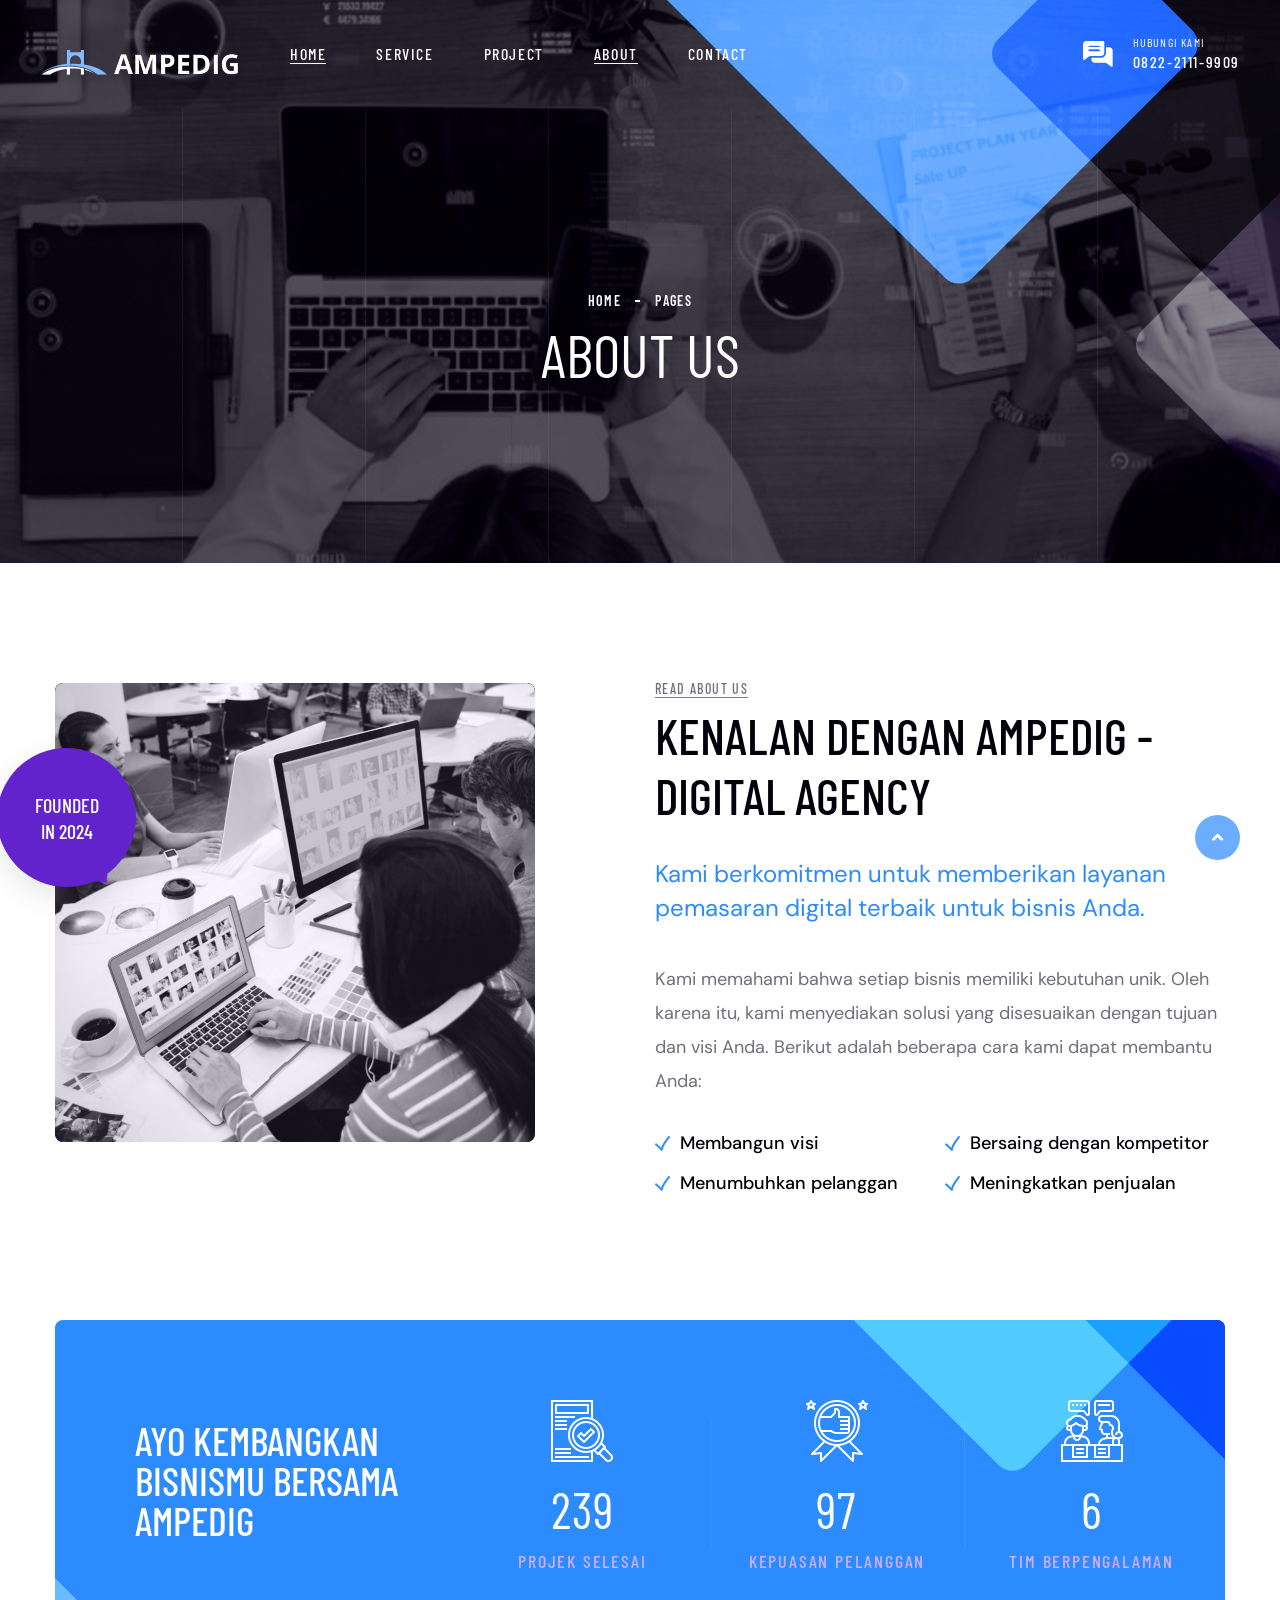
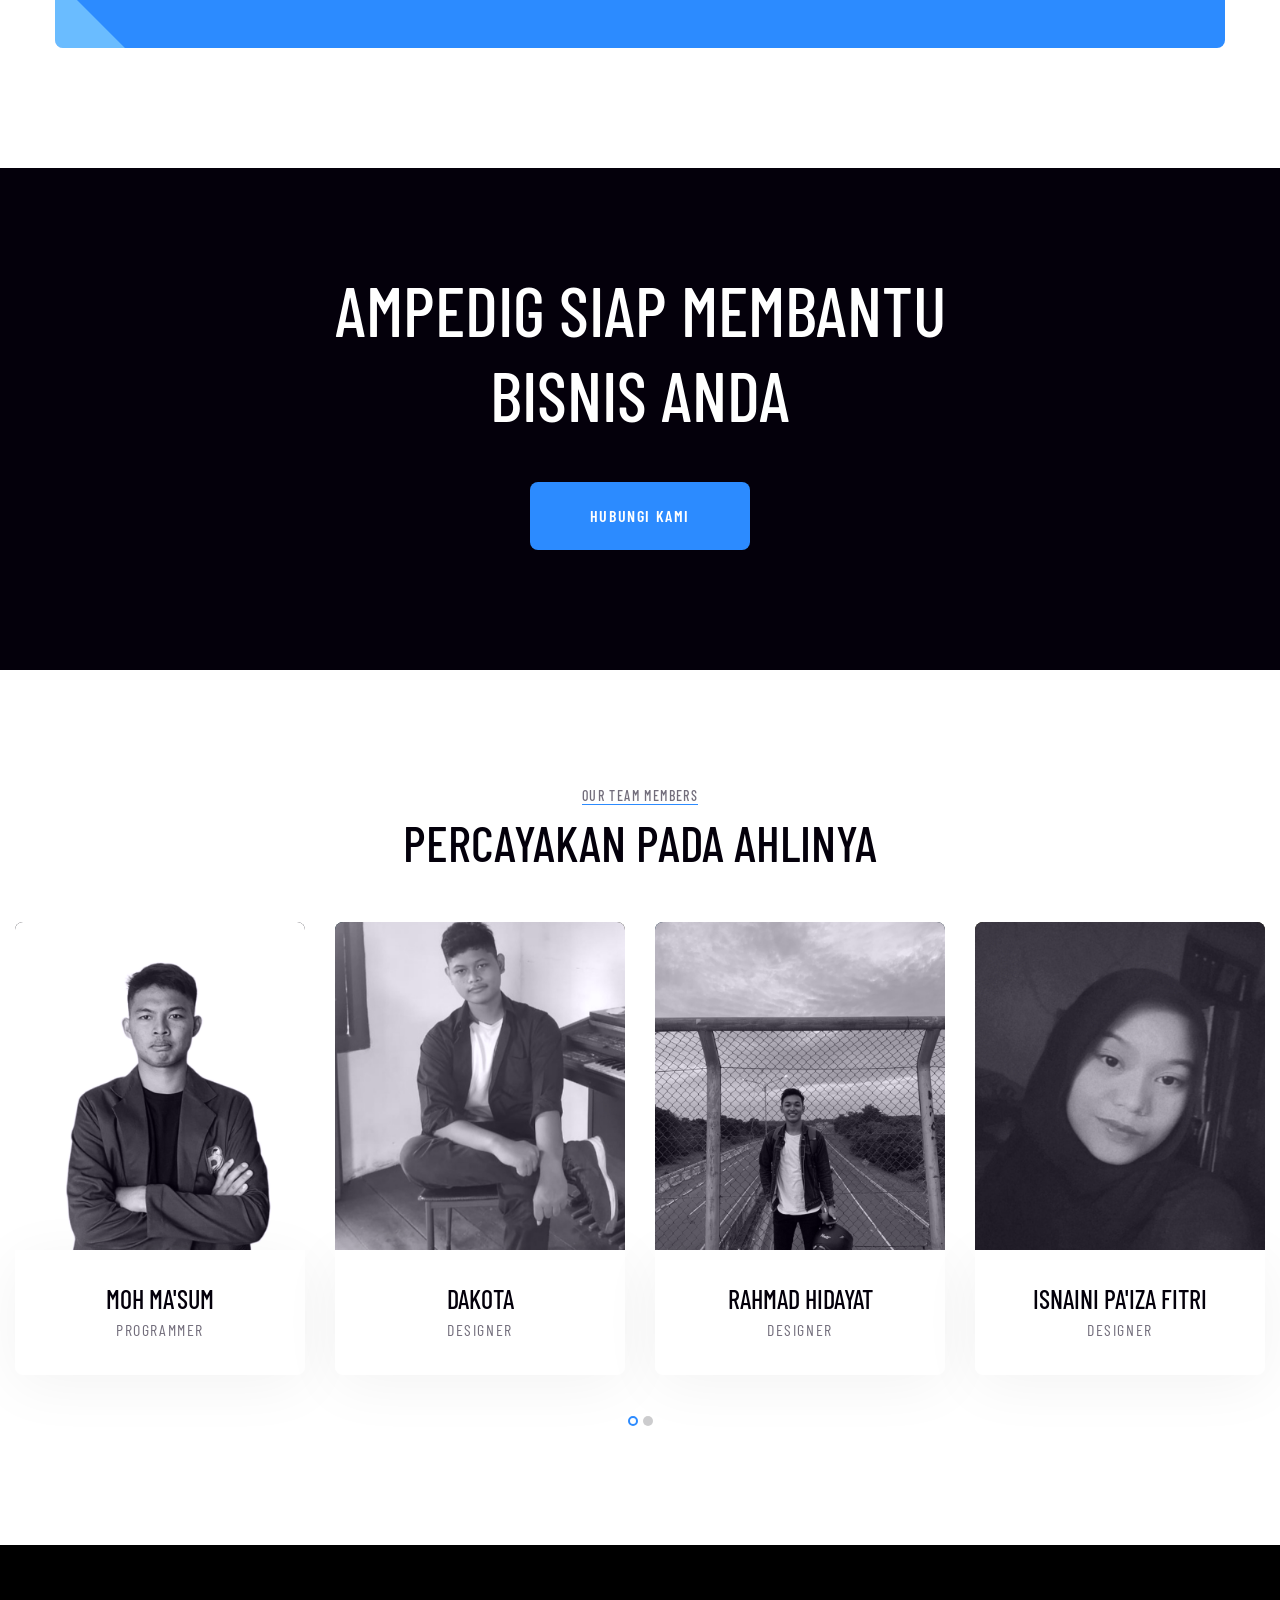
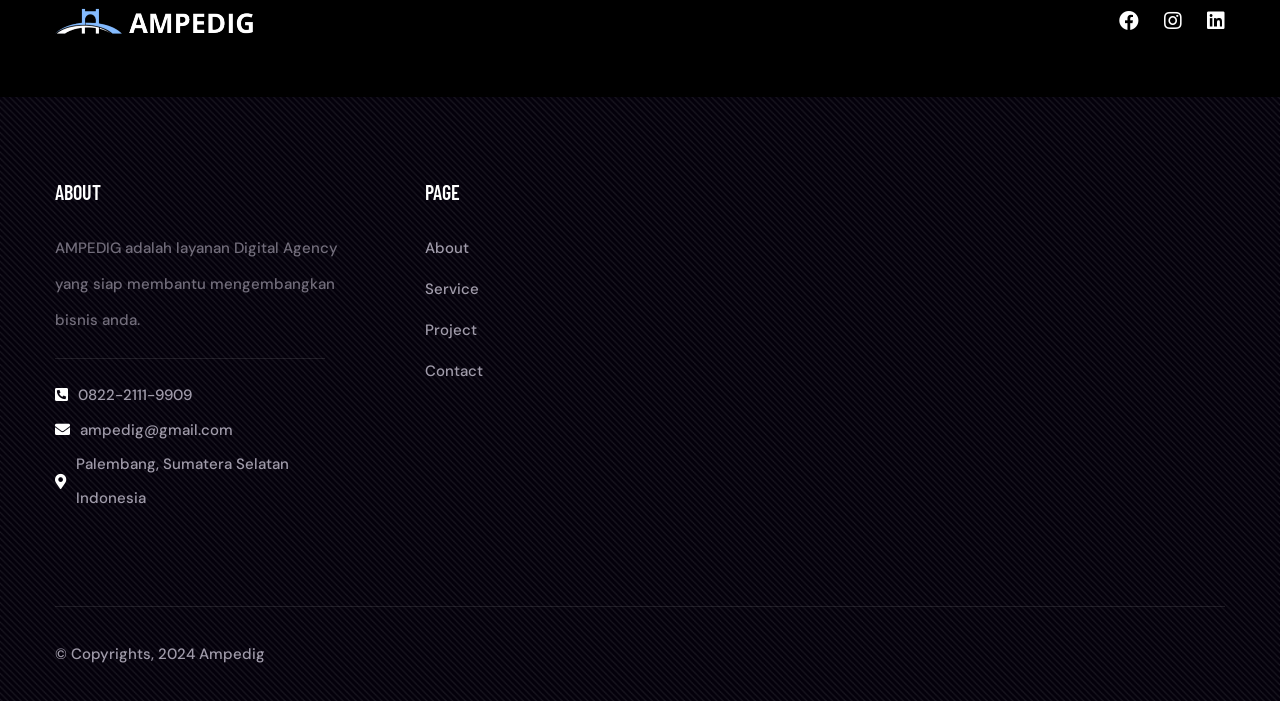
<file: about.html>
<!DOCTYPE html>
<html lang="en">

<head>
    <meta charset="UTF-8" />
    <meta name="viewport" content="width=device-width, initial-scale=1.0" />
    <title>AMPEDIG | About</title>
    <!-- favicons Icons -->
    <link rel="apple-touch-icon" sizes="180x180" href="assets/images/favicons/apple-touch-icon.png" />
    <link rel="icon" type="image/png" sizes="32x32" href="assets/images/favicons/ampedig-32.jpg" />
    <link rel="icon" type="image/png" sizes="16x16" href="assets/images/favicons/ampedig-16.jpg" />
    <link rel="manifest" href="assets/images/favicons/site.webmanifest" />
    <meta name="description" content="Qutiiz HTML Template For Business" />

    <!-- fonts -->
    <link rel="preconnect" href="https://fonts.googleapis.com">
    <link rel="preconnect" href="https://fonts.gstatic.com" crossorigin>

    <link
        href="https://fonts.googleapis.com/css2?family=Barlow+Condensed:ital,wght@0,100;0,200;0,300;0,400;0,500;0,600;0,700;0,800;0,900;1,100;1,200;1,300;1,400;1,500;1,600;1,700;1,800;1,900&display=swap"
        rel="stylesheet">

    <link
        href="https://fonts.googleapis.com/css2?family=DM+Sans:ital,wght@0,400;0,500;0,700;1,400;1,500;1,700&display=swap"
        rel="stylesheet">


    <link rel="stylesheet" href="assets/vendors/bootstrap/css/bootstrap.min.css" />
    <link rel="stylesheet" href="assets/vendors/animate/animate.min.css" />
    <link rel="stylesheet" href="assets/vendors/animate/custom-animate.css" />
    <link rel="stylesheet" href="assets/vendors/fontawesome/css/all.min.css" />
    <link rel="stylesheet" href="assets/vendors/jarallax/jarallax.css" />
    <link rel="stylesheet" href="assets/vendors/jquery-magnific-popup/jquery.magnific-popup.css" />
    <link rel="stylesheet" href="assets/vendors/nouislider/nouislider.min.css" />
    <link rel="stylesheet" href="assets/vendors/nouislider/nouislider.pips.css" />
    <link rel="stylesheet" href="assets/vendors/odometer/odometer.min.css" />
    <link rel="stylesheet" href="assets/vendors/swiper/swiper.min.css" />
    <link rel="stylesheet" href="assets/vendors/qutiiz-icons/style.css">
    <link rel="stylesheet" href="assets/vendors/qutiiz-icons-two/style.css">
    <link rel="stylesheet" href="assets/vendors/tiny-slider/tiny-slider.min.css" />
    <link rel="stylesheet" href="assets/vendors/reey-font/stylesheet.css" />
    <link rel="stylesheet" href="assets/vendors/owl-carousel/owl.carousel.min.css" />
    <link rel="stylesheet" href="assets/vendors/owl-carousel/owl.theme.default.min.css" />
    <link rel="stylesheet" href="assets/vendors/bxslider/jquery.bxslider.css" />
    <link rel="stylesheet" href="assets/vendors/bootstrap-select/css/bootstrap-select.min.css" />
    <link rel="stylesheet" href="assets/vendors/vegas/vegas.min.css" />
    <link rel="stylesheet" href="assets/vendors/jquery-ui/jquery-ui.css" />
    <link rel="stylesheet" href="assets/vendors/timepicker/timePicker.css" />

    <!-- template styles -->
    <link rel="stylesheet" href="assets/css/qutiiz.css" />
    <link rel="stylesheet" href="assets/css/qutiiz-responsive.css" />
</head>

<body>
    <div class="preloader">
        <img class="preloader__image" width="60" src="assets/images/loader.png" alt="" />
    </div>
    <!-- /.preloader -->
    <div class="page-wrapper">
        <header class="main-header main-header-two clearfix">
            <nav class="main-menu main-menu-two clearfix">
                <div class="main-menu-wrapper clearfix">
                    <div class="main-menu-wrapper__left">
                        <div class="main-menu-wrapper__logo">
                            <a href="index.html"><img src="assets/images/resources/logo-1.png" alt=""></a>
                        </div>
                        <div class="main-menu-wrapper__main-menu">
                            <a href="#" class="mobile-nav__toggler"><i class="fa fa-bars"></i></a>
                            <ul class="main-menu__list">
                                <li class="dropdown current megamenu">
                                    <a href="index.html">Home </a>

                                </li>
                                <li class="dropdown">
                                    <a href="service.html">Service</a>
                                </li>
                                <li class="dropdown">
                                    <a href="project.html">Project</a>
                                </li>
                                <li class="dropdown">
                                    <a href="about.html">About</a>
                                </li>
                                <li><a href="contact.html">Contact</a></li>
                            </ul>
                        </div>
                    </div>
                    <div class="main-menu-wrapper__right">
                        <div class="main-menu-wrapper__call">
                            <div class="main-menu-wrapper__call-icon">
                                <span class="icon-chatting"></span>
                            </div>
                            <div class="main-menu-wrapper__call-number">
                                <p>Hubungi Kami</p>
                                <h5><a href="https://wa.me/6282221119909" target="_blank">0822-2111-9909</a></h5>
                            </div>
                        </div>
                    </div>
                </div>
            </nav>
        </header>

        <div class="stricky-header stricked-menu main-menu">
            <div class="sticky-header__content"></div><!-- /.sticky-header__content -->
        </div><!-- /.stricky-header -->

        <!--Page Header Start-->
        <section class="page-header">
            <div class="page-header-bg" style="background-image: url(assets/images/backgrounds/page-header-bg.jpg)">
            </div>
            <div class="page-header-border"></div>
            <div class="page-header-border page-header-border-two"></div>
            <div class="page-header-border page-header-border-three"></div>
            <div class="page-header-border page-header-border-four"></div>
            <div class="page-header-border page-header-border-five"></div>
            <div class="page-header-border page-header-border-six"></div>

            <div class="page-header-shape-1"></div>
            <div class="page-header-shape-2"></div>
            <div class="page-header-shape-3"></div>

            <div class="container">
                <div class="page-header__inner">
                    <ul class="thm-breadcrumb list-unstyled">
                        <li><a href="index.html">Home</a></li>
                        <li class="active">pages</li>
                    </ul>
                    <h2>about us</h2>
                </div>
            </div>
        </section>
        <!--Page Header End-->

        <!--About Page Start-->
        <section class="about-page">
            <div class="container">
                <div class="row">
                    <div class="col-xl-6">
                        <div class="about-page__left">
                            <div class="about-page__img">
                                <img src="assets/images/resources/ojsdo.jpg" alt="">
                            </div>
                            <div class="about-page__founded">
                                <h5>Founded <br> in 2024</h5>
                            </div>
                        </div>
                    </div>
                    <div class="col-xl-6">
                        <div class="about-page__right">
                            <div class="section-title text-left">
                                <span class="section-title__tagline">read about us</span>
                                <h2 class="section-title__title">Kenalan dengan AMPEDIG - digital agency</h2>
                            </div>
                            <p class="about-page__right-text-1">Kami berkomitmen untuk memberikan layanan pemasaran digital terbaik untuk bisnis Anda.</p>
                            <p class="about-page__right-text-2">Kami memahami bahwa setiap bisnis memiliki kebutuhan unik. Oleh karena itu, kami menyediakan solusi yang disesuaikan dengan tujuan dan visi Anda. Berikut adalah beberapa cara kami dapat membantu Anda:</p>
                            <div class="about-page__points-box">
                                <ul class="list-unstyled about-page__points">
                                    <li>
                                        <div class="icon">
                                            <span class="icon-draw-check-mark"></span>
                                        </div>
                                        <div class="text">
                                            <p>Membangun visi</p>
                                        </div>
                                    </li>
                                    <li>
                                        <div class="icon">
                                            <span class="icon-draw-check-mark"></span>
                                        </div>
                                        <div class="text">
                                            <p>Menumbuhkan pelanggan</p>
                                        </div>
                                    </li>
                                </ul>
                                <ul class="list-unstyled about-page__points about-page__points-two">
                                    <li>
                                        <div class="icon">
                                            <span class="icon-draw-check-mark"></span>
                                        </div>
                                        <div class="text">
                                            <p>Bersaing dengan kompetitor</p>
                                        </div>
                                    </li>
                                    <li>
                                        <div class="icon">
                                            <span class="icon-draw-check-mark"></span>
                                        </div>
                                        <div class="text">
                                            <p>Meningkatkan penjualan</p>
                                        </div>
                                    </li>
                                </ul>
                            </div>
                        </div>
                    </div>
                </div>
            </div>
        </section>
        <!--About Page End-->

        <!--Counter Two Start-->
        <section class="counter-two about-page-counter-two">
            <div class="container">
                <div class="counter-two__inner wow fadeInUp" data-wow-delay="100ms" data-wow-duration="2500ms">
                    <div class="counter-two-shape1"></div>
                    <div class="counter-two-shape2"></div>
                    <div class="counter-two-shape3"></div>
                    <div class="row">
                        <div class="col-xl-4">
                            <div class="counter-two__left">
                                <h2 class="counter-two__title">Ayo kembangkan<br> bisnismu bersama <br> AMPEDIG</h2>
                            </div>
                        </div>
                        <div class="col-xl-8">
                            <div class="counter-two__right">
                                <ul class="list-unstyled counter-two__list">
                                    <li class="counter-two__single wow fadeInUp" data-wow-delay="100ms">
                                        <div class="counter-two__icon">
                                            <span class="icon-checking"></span>
                                        </div>
                                        <h3 class="odometer" data-count="239">00</h3>
                                        <p class="counter-two__text">Projek Selesai</p>
                                    </li>
                                    <li class="counter-two__single wow fadeInUp" data-wow-delay="100ms">
                                        <div class="counter-two__icon">
                                            <span class="icon-recommend"></span>
                                        </div>
                                        <h3 class="odometer" data-count="97">00</h3>
                                        <p class="counter-two__text">Kepuasan Pelanggan</p>
                                    </li>
                                    <li class="counter-two__single wow fadeInUp" data-wow-delay="100ms">
                                        <div class="counter-two__icon">
                                            <span class="icon-consulting"></span>
                                        </div>
                                        <h3 class="odometer" data-count="6">00</h3>
                                        <p class="counter-two__text">Tim Berpengalaman</p>
                                    </li>
                                </ul>
                            </div>
                        </div>
                    </div>
                </div>
            </div>
        </section>
        <!--Counter Two End-->

        <!--Qutiiz Ready Two-->
        <section class="qutiiz-ready-two">
            <div class="qutiiz-ready-two-bg-box">
                <div class="qutiiz-ready-two-bg jarallax" data-jarallax data-speed="0.2" data-imgPosition="50% 0%"
                    style="background-image: url(assets/images/backgrounds/qutiiz-ready-two-bg.png)"></div>
            </div>
            <div class="container">
                <div class="row">
                    <div class="col-xl-12">
                        <div class="qutiiz-ready-two__inner">
                            <h2 class="qutiiz-ready-two__title">ampedig siap membantu <br> bisnis anda</h2>
                            <a href="about.html" class="qutiiz-ready-two__btn thm-btn">Hubungi kami</a>
                        </div>
                    </div>
                </div>
            </div>
        </section>
        <!--Qutiiz Ready End-->

        <!--Team One Start-->
        <section class="team-one">
            <div class="team-one-container">
                <div class="section-title text-center">
                    <span class="section-title__tagline">our team members</span>
                    <h2 class="section-title__title">Percayakan pada ahlinya</h2>
                </div>
                <div class="row">
                    <div class="col-xl-12">
                        <div class="team-one__carousel owl-theme owl-carousel">
                            <!--Team One Single-->
                            <div class="team-one__single">
                                <div class="team-one__img">
                                    <img src="assets/images/team/masum.png" alt="">
                                </div>
                                <div class="team-one__content">
                                    <h4 class="team-one__name">Moh Ma'sum</h4>
                                    <p class="team-one__title">Programmer</p>
                                </div>
                                <div class="team-one__hover">
                                    <h4 class="team-one__hover-name">Moh Masum</h4>
                                    <p class="team-one__hover-title">Programmer</p>
                                    <div class="team-one__social">
                                        <a href="#"><i class="fab fa-twitter"></i></a>
                                        <a href="#"><i class="fab fa-facebook"></i></a>
                                        <a href="https://www.instagram.com/masum.xyz"><i class="fab fa-instagram"></i></a>
                                    </div>
                                </div>
                            </div>
                            <!--Team One Single-->
                            <div class="team-one__single">
                                <div class="team-one__img">
                                    <img src="assets/images/team/dakota.png" alt="">
                                </div>
                                <div class="team-one__content">
                                    <h4 class="team-one__name">Dakota</h4>
                                    <p class="team-one__title">Designer</p>
                                </div>
                                <div class="team-one__hover">
                                    <h4 class="team-one__hover-name">Dakota</h4>
                                    <p class="team-one__hover-title">Designer</p>
                                    <div class="team-one__social">
                                        <a href="#"><i class="fab fa-twitter"></i></a>
                                        <a href="#"><i class="fab fa-facebook"></i></a>
                                        <a href="https://www.instagram.com/dakotafthr"><i class="fab fa-instagram"></i></a>
                                    </div>
                                </div>
                            </div>
                            <!--Team One Single-->
                            <div class="team-one__single">
                                <div class="team-one__img">
                                    <img src="assets/images/team/rahmad.png" alt="">
                                </div>
                                <div class="team-one__content">
                                    <h4 class="team-one__name">Rahmad Hidayat</h4>
                                    <p class="team-one__title">Designer</p>
                                </div>
                                <div class="team-one__hover">
                                    <h4 class="team-one__hover-name">Rahmad Hidayat</h4>
                                    <p class="team-one__hover-title">Designer</p>
                                    <div class="team-one__social">
                                        <a href="#"><i class="fab fa-twitter"></i></a>
                                        <a href="#"><i class="fab fa-facebook"></i></a>
                                        <a href="https://www.instagram.com/Rahmadhd_"><i class="fab fa-instagram"></i></a>
                                    </div>
                                </div>
                            </div>
                            <!--Team One Single-->
                            <div class="team-one__single">
                                <div class="team-one__img">
                                    <img src="assets/images/team/isnaini.png" alt="">
                                </div>
                                <div class="team-one__content">
                                    <h4 class="team-one__name">Isnaini Pa'iza Fitri</h4>
                                    <p class="team-one__title">Designer</p>
                                </div>
                                <div class="team-one__hover">
                                    <h4 class="team-one__hover-name">Isnaini Pa'iza Fitri</h4>
                                    <p class="team-one__hover-title">Designer</p>
                                    <div class="team-one__social">
                                        <a href="#"><i class="fab fa-twitter"></i></a>
                                        <a href="#"><i class="fab fa-facebook"></i></a>
                                        <a href="https://www.instagram.com/isnifzatri"><i class="fab fa-instagram"></i></a>
                                    </div>
                                </div>
                            </div>
                            <!--Team One Single-->
                            <div class="team-one__single">
                                <div class="team-one__img">
                                    <img src="assets/images/team/dwi.png" alt="">
                                </div>
                                <div class="team-one__content">
                                    <h4 class="team-one__name">Dwi Rahma Utami</h4>
                                    <p class="team-one__title">Designer</p>
                                </div>
                                <div class="team-one__hover">
                                    <h4 class="team-one__hover-name">Dwi rahma Utami</h4>
                                    <p class="team-one__hover-title">Designer</p>
                                    <div class="team-one__social">
                                        <a href="#"><i class="fab fa-twitter"></i></a>
                                        <a href="#"><i class="fab fa-facebook"></i></a>
                                        <a href="#"><i class="fab fa-instagram"></i></a>
                                    </div>
                                </div>
                            </div>
                        </div>
                    </div>
                </div>
            </div>
        </section>
        <!--Team One End-->

        <!--Brand One Start-->
        
        <!--Brand One End-->

        <!--Site Footer Start-->
        <footer class="site-footer">
            <div class="site-footer__top">
                <div class="container">
                    <div class="site-footer__top-inner">
                        <div class="site-footer__top-left">
                            <div class="site-footer__top-logo">
                                <a href="index.html"><img src="assets/images/resources/logo-1.png" alt=""></a>
                            </div>
                        </div>
                        <div class="site-footer__top-right">
                            <div class="site-footer__top-right-social">
                                <a href="https://www.facebook.com/100075920134661">
                                    <i class="fab fa-facebook"></i>
                                </a>
                                <a href="https://www.instagram.com/ampedig.id" target="_blank"><i class="fab fa-instagram"></i></a>
                                <a href="https://www.linkedin.com/company/ampedig-id" target="_blank">
                                    <i class="fab fa-linkedin"></i>
                                </a>
                            </div>
                        </div>
                    </div>
                </div>
            </div>
            <div class="site-footer__middle">
                <div class="site-footer-shape"
                     style="background-image: url(assets/images/shapes/site-footer-shape.png)"></div>
                <div class="container">
                    <div class="site-footer__middle-inner">
                        <div class="row">
                            <div class="col-xl-3 col-lg-6 col-md-6 wow fadeInUp" data-wow-delay="100ms">
                                <div class="footer-widget__column footer-widget__about">
                                    <h3 class="footer-widget__title">About</h3>
                                    <div class="footer-widget__about-text-box">
                                        <p class="footer-widget__about-text">AMPEDIG adalah layanan Digital Agency yang siap
                                            membantu mengembangkan bisnis anda.</p>
                                    </div>
                                    <ul class="footer-widget__about-contact list-unstyled">
                                        <li>
                                            <div class="icon">
                                                <i class="fas fa-phone-square-alt"></i>
                                            </div>
                                            <div class="text">
                                                <a href="https://wa.me/6282221119909" target="_blank">0822-2111-9909</a>
                                            </div>
                                        </li>
                                        <li>
                                            <div class="icon">
                                                <i class="fas fa-envelope"></i>
                                            </div>
                                            <div class="text">
                                                <a href="mailto:ampedig@gmail.com">ampedig@gmail.com</a>
                                            </div>
                                        </li>
                                        <li>
                                            <div class="icon">
                                                <i class="fas fa-map-marker-alt"></i>
                                            </div>
                                            <div class="text">
                                                <p>Palembang, Sumatera Selatan <br> Indonesia</p>
                                            </div>
                                        </li>
                                    </ul>
                                </div>
                            </div>
                            <div class="col-xl-2 col-lg-3 col-md-6 wow fadeInUp" data-wow-delay="200ms">
                                <div class="footer-widget__column footer-widget__links clearfix">
                                    <h3 class="footer-widget__title">Page</h3>
                                    <ul class="footer-widget__links-list list-unstyled clearfix">
                                        <li><a href="about.html">About</a></li>
                                        <li><a href="service.html">Service</a></li>
                                        <li><a href="project.html">Project</a></li>
                                        <li><a href="contact.html">Contact</a></li>
                                    </ul>
                                </div>
                            </div>
                        </div>
                    </div>
                    <div class="site-footer__bottom">
                        <div class="row">
                            <div class="col-xl-12">
                                <div class="site-footer__bottom-inner">
                                    <div class="site-footer__bottom-left">
                                        <p class="site-footer__bottom-text">© Copyrights, 2024 <a
                                                href="#">Ampedig</a></p>
                                    </div>

                                </div>
                            </div>
                        </div>
                    </div>
                </div>
            </div>
        </footer>
        <!--Site Footer End-->


    </div><!-- /.page-wrapper -->


    <div class="mobile-nav__wrapper">
        <div class="mobile-nav__overlay mobile-nav__toggler"></div>
        <!-- /.mobile-nav__overlay -->
        <div class="mobile-nav__content">
            <span class="mobile-nav__close mobile-nav__toggler"><i class="fa fa-times"></i></span>

            <div class="logo-box">
                <a href="index.html" aria-label="logo image"><img src="assets/images/resources/logo-1.png" width="155"
                        alt="" /></a>
            </div>
            <!-- /.logo-box -->
            <div class="mobile-nav__container"></div>
            <!-- /.mobile-nav__container -->

            <ul class="mobile-nav__contact list-unstyled">
                <li>
                    <i class="fa fa-envelope"></i>
                    <a href="mailto:needhelp@packageName__.com">support@ampedig.biz.id</a>
                </li>
                <li>
                    <i class="fa fa-phone-alt"></i>
                    <a href="tel:6282111134404">+62-821-1113-4404</a>
                </li>
            </ul><!-- /.mobile-nav__contact -->
            <div class="mobile-nav__top">
                <div class="mobile-nav__social">
                    <a href="https://www.facebook.com/61558073514623" class="fab fa-facebook-square"></a>
                    <a href="https://www.instagram.com/ampedig.id" class="fab fa-instagram"></a>
                </div><!-- /.mobile-nav__social -->
            </div><!-- /.mobile-nav__top -->
        </div>
        <!-- /.mobile-nav__content -->
    </div>
    <!-- /.mobile-nav__wrapper -->

    <div class="search-popup">
        <div class="search-popup__overlay search-toggler"></div>
        <!-- /.search-popup__overlay -->
        <div class="search-popup__content">
            <form action="#">
                <label for="search" class="sr-only">search here</label><!-- /.sr-only -->
                <input type="text" id="search" placeholder="Search Here..." />
                <button type="submit" aria-label="search submit" class="thm-btn">
                    <i class="icon-magnifying-glass"></i>
                </button>
            </form>
        </div>
        <!-- /.search-popup__content -->
    </div>
    <!-- /.search-popup -->

    <a href="#" data-target="html" class="scroll-to-target scroll-to-top"><i class="fa fa-angle-up"></i></a>


    <script src="assets/vendors/jquery/jquery-3.6.0.min.js"></script>
    <script src="assets/vendors/bootstrap/js/bootstrap.bundle.min.js"></script>
    <script src="assets/vendors/jarallax/jarallax.min.js"></script>
    <script src="assets/vendors/jquery-ajaxchimp/jquery.ajaxchimp.min.js"></script>
    <script src="assets/vendors/jquery-appear/jquery.appear.min.js"></script>
    <script src="assets/vendors/jquery-circle-progress/jquery.circle-progress.min.js"></script>
    <script src="assets/vendors/jquery-magnific-popup/jquery.magnific-popup.min.js"></script>
    <script src="assets/vendors/jquery-validate/jquery.validate.min.js"></script>
    <script src="assets/vendors/nouislider/nouislider.min.js"></script>
    <script src="assets/vendors/odometer/odometer.min.js"></script>
    <script src="assets/vendors/swiper/swiper.min.js"></script>
    <script src="assets/vendors/tiny-slider/tiny-slider.min.js"></script>
    <script src="assets/vendors/wnumb/wNumb.min.js"></script>
    <script src="assets/vendors/wow/wow.js"></script>
    <script src="assets/vendors/isotope/isotope.js"></script>
    <script src="assets/vendors/countdown/countdown.min.js"></script>
    <script src="assets/vendors/owl-carousel/owl.carousel.min.js"></script>
    <script src="assets/vendors/bxslider/jquery.bxslider.min.js"></script>
    <script src="assets/vendors/bootstrap-select/js/bootstrap-select.min.js"></script>
    <script src="assets/vendors/vegas/vegas.min.js"></script>
    <script src="assets/vendors/jquery-ui/jquery-ui.js"></script>
    <script src="assets/vendors/timepicker/timePicker.js"></script>




    <!-- template js -->
    <script src="assets/js/qutiiz.js"></script>
</body>

</html>
</file>
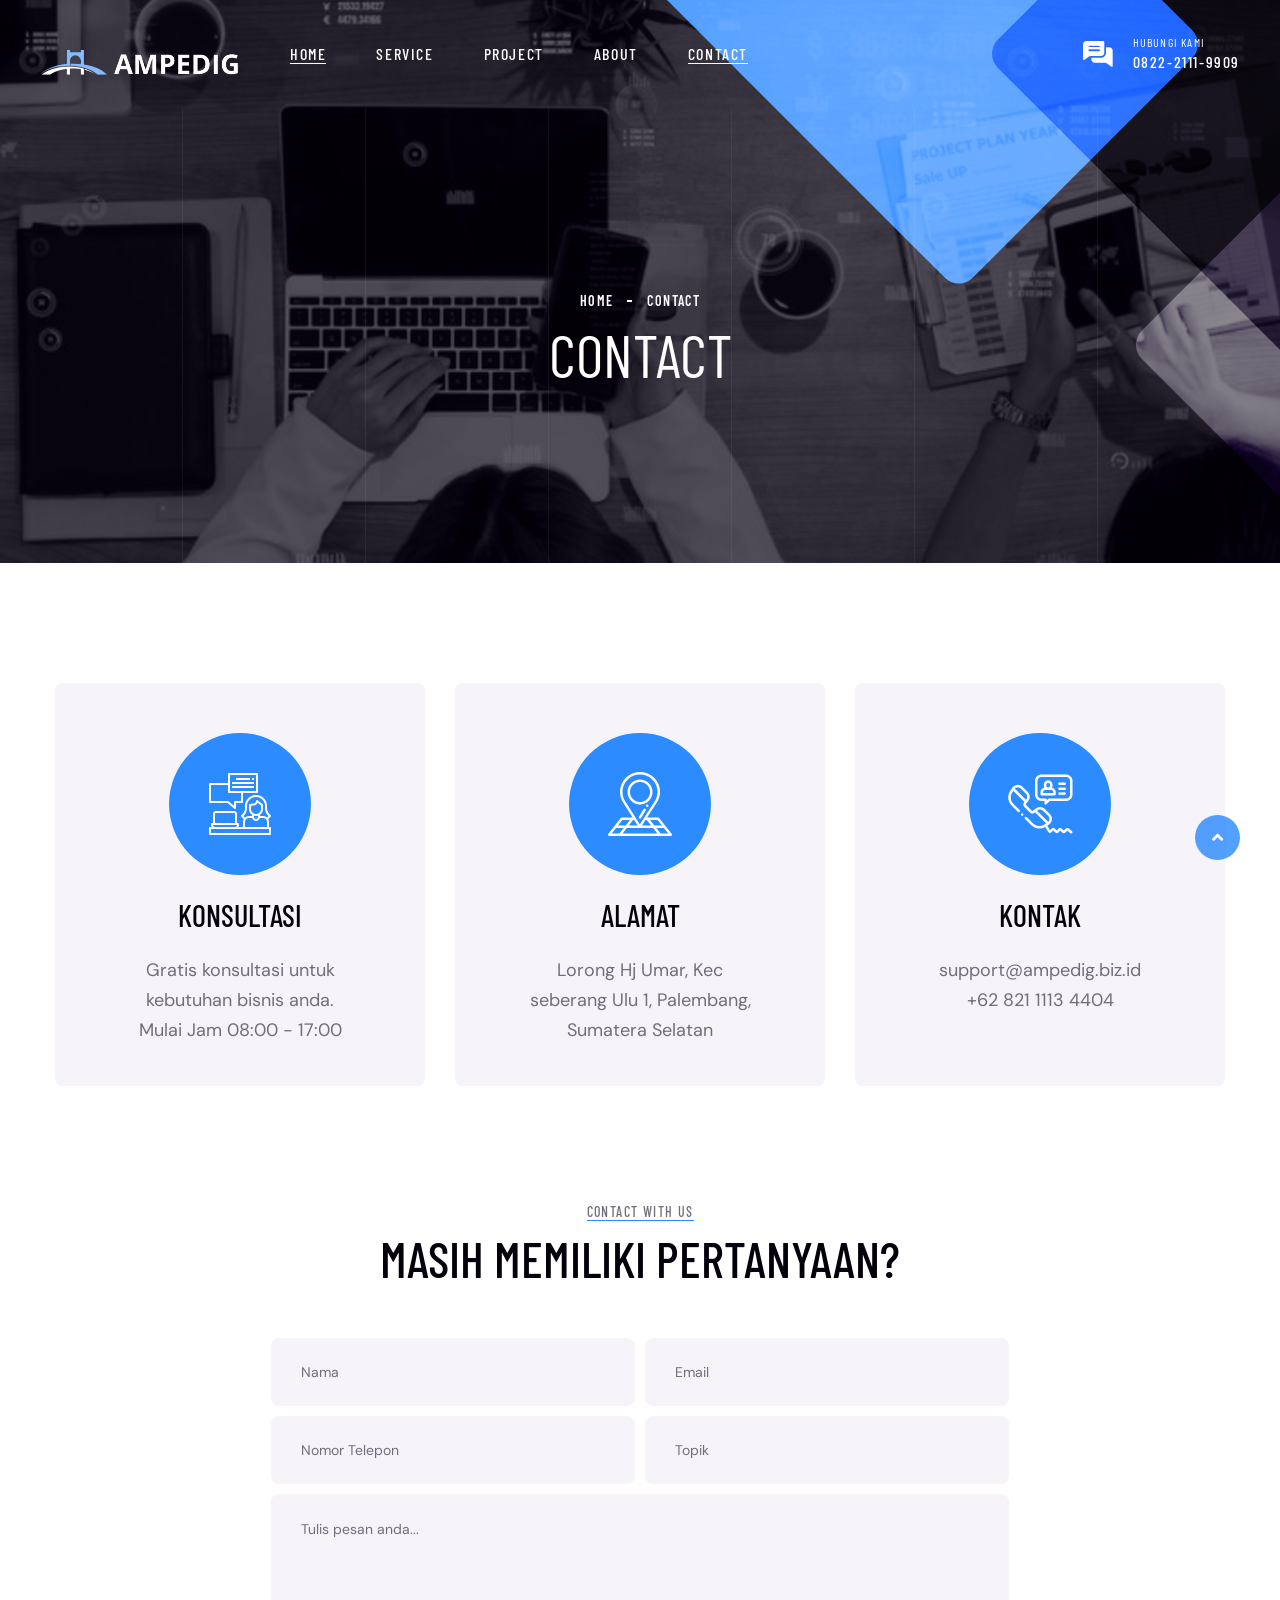
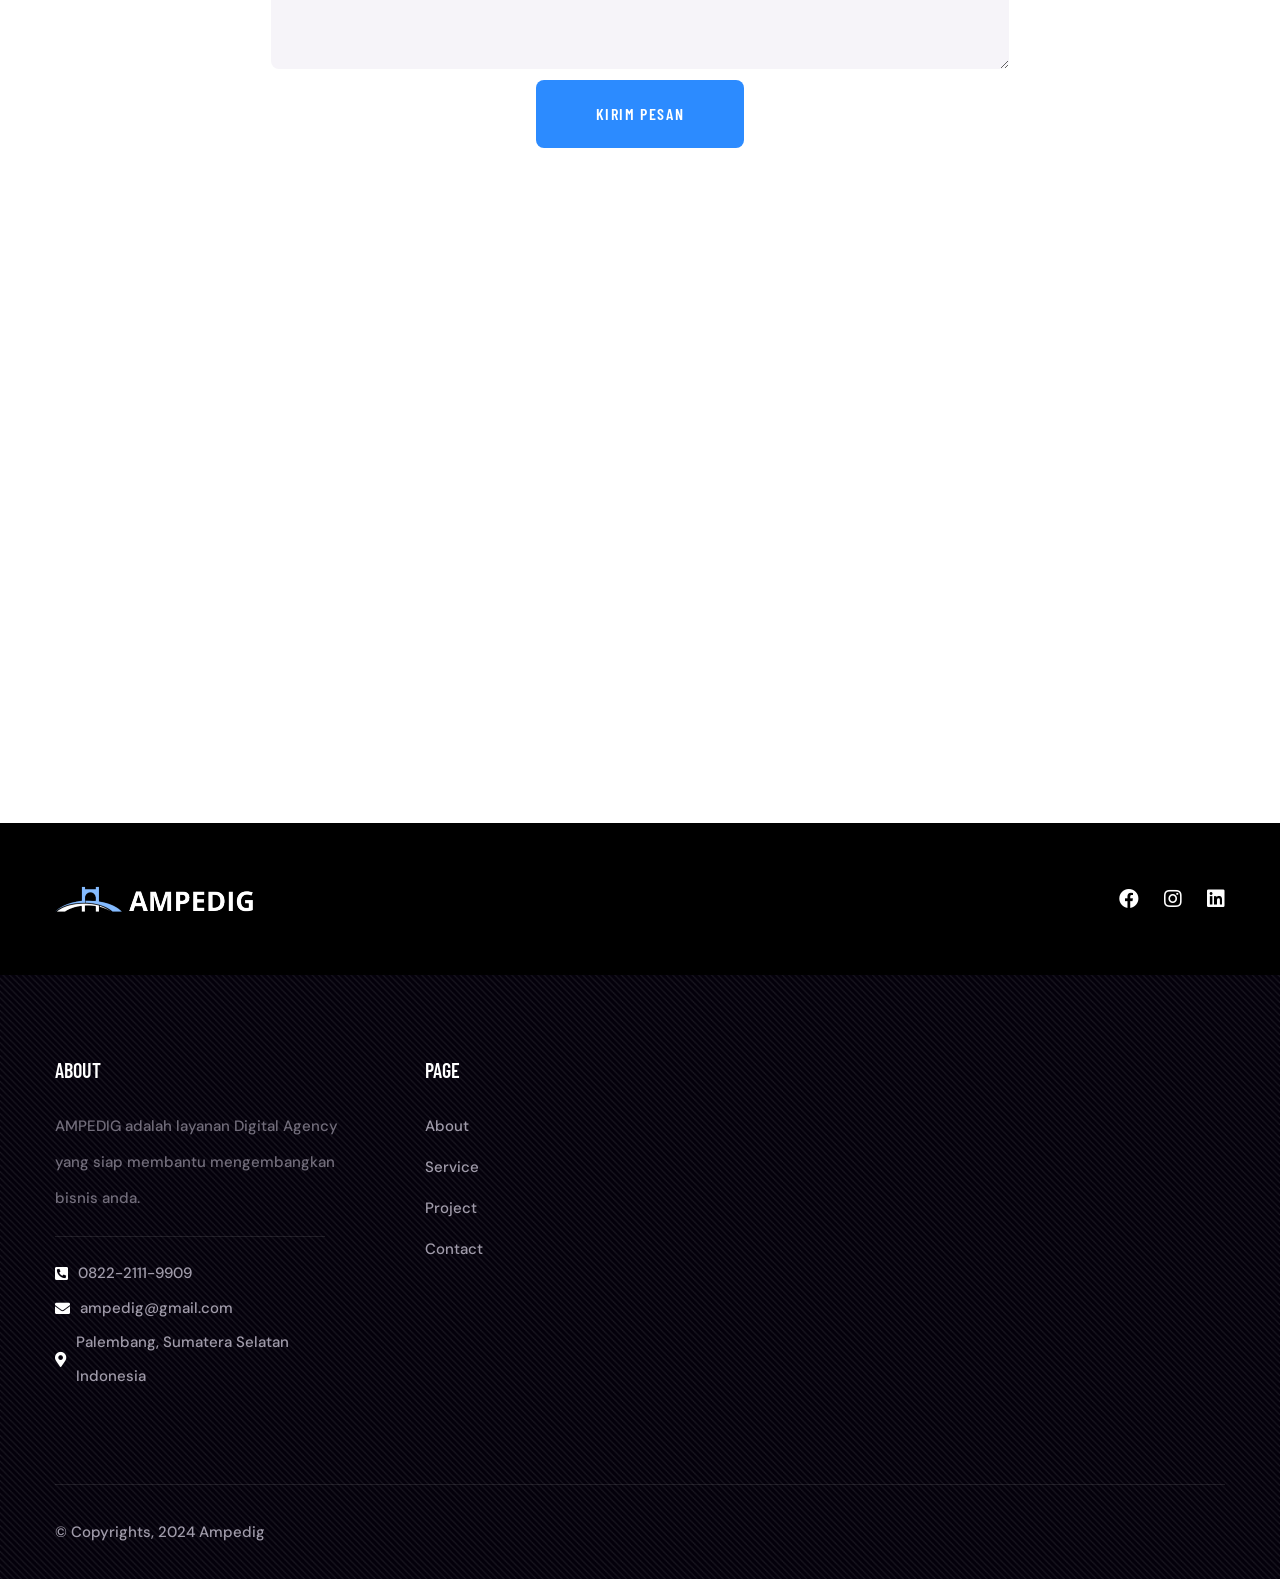
<file: contact.html>
<!DOCTYPE html>
<html lang="en">

<head>
    <meta charset="UTF-8" />
    <meta name="viewport" content="width=device-width, initial-scale=1.0" />
    <title>AMPEDIG | Contact</title>
    <!-- favicons Icons -->
    <link rel="apple-touch-icon" sizes="180x180" href="assets/images/favicons/apple-touch-icon.png" />
    <link rel="icon" type="image/png" sizes="32x32" href="assets/images/favicons/ampedig-32.jpg" />
    <link rel="icon" type="image/png" sizes="16x16" href="assets/images/favicons/ampedig-16.jpg" />
    <link rel="manifest" href="assets/images/favicons/site.webmanifest" />
    <meta name="description" content="Qutiiz HTML Template For Business" />

    <!-- fonts -->
    <link rel="preconnect" href="https://fonts.googleapis.com">
    <link rel="preconnect" href="https://fonts.gstatic.com" crossorigin>

    <link
        href="https://fonts.googleapis.com/css2?family=Barlow+Condensed:ital,wght@0,100;0,200;0,300;0,400;0,500;0,600;0,700;0,800;0,900;1,100;1,200;1,300;1,400;1,500;1,600;1,700;1,800;1,900&display=swap"
        rel="stylesheet">

    <link
        href="https://fonts.googleapis.com/css2?family=DM+Sans:ital,wght@0,400;0,500;0,700;1,400;1,500;1,700&display=swap"
        rel="stylesheet">


    <link rel="stylesheet" href="assets/vendors/bootstrap/css/bootstrap.min.css" />
    <link rel="stylesheet" href="assets/vendors/animate/animate.min.css" />
    <link rel="stylesheet" href="assets/vendors/animate/custom-animate.css" />
    <link rel="stylesheet" href="assets/vendors/fontawesome/css/all.min.css" />
    <link rel="stylesheet" href="assets/vendors/jarallax/jarallax.css" />
    <link rel="stylesheet" href="assets/vendors/jquery-magnific-popup/jquery.magnific-popup.css" />
    <link rel="stylesheet" href="assets/vendors/nouislider/nouislider.min.css" />
    <link rel="stylesheet" href="assets/vendors/nouislider/nouislider.pips.css" />
    <link rel="stylesheet" href="assets/vendors/odometer/odometer.min.css" />
    <link rel="stylesheet" href="assets/vendors/swiper/swiper.min.css" />
    <link rel="stylesheet" href="assets/vendors/qutiiz-icons/style.css">
    <link rel="stylesheet" href="assets/vendors/qutiiz-icons-two/style.css">
    <link rel="stylesheet" href="assets/vendors/tiny-slider/tiny-slider.min.css" />
    <link rel="stylesheet" href="assets/vendors/reey-font/stylesheet.css" />
    <link rel="stylesheet" href="assets/vendors/owl-carousel/owl.carousel.min.css" />
    <link rel="stylesheet" href="assets/vendors/owl-carousel/owl.theme.default.min.css" />
    <link rel="stylesheet" href="assets/vendors/bxslider/jquery.bxslider.css" />
    <link rel="stylesheet" href="assets/vendors/bootstrap-select/css/bootstrap-select.min.css" />
    <link rel="stylesheet" href="assets/vendors/vegas/vegas.min.css" />
    <link rel="stylesheet" href="assets/vendors/jquery-ui/jquery-ui.css" />
    <link rel="stylesheet" href="assets/vendors/timepicker/timePicker.css" />

    <!-- template styles -->
    <link rel="stylesheet" href="assets/css/qutiiz.css" />
    <link rel="stylesheet" href="assets/css/qutiiz-responsive.css" />
</head>

<body>
    <div class="preloader">
        <img class="preloader__image" width="60" src="assets/images/loader.png" alt="" />
    </div>
    <!-- /.preloader -->
    <div class="page-wrapper">
        <header class="main-header main-header-two clearfix">
            <nav class="main-menu main-menu-two clearfix">
                <div class="main-menu-wrapper clearfix">
                    <div class="main-menu-wrapper__left">
                        <div class="main-menu-wrapper__logo">
                            <a href="index.html"><img src="assets/images/resources/logo-1.png" alt=""></a>
                        </div>
                        <div class="main-menu-wrapper__main-menu">
                            <a href="#" class="mobile-nav__toggler"><i class="fa fa-bars"></i></a>
                            <ul class="main-menu__list">
                                <li class="dropdown current megamenu">
                                    <a href="index.html">Home </a>

                                </li>
                                <li class="dropdown">
                                    <a href="service.html">Service</a>
                                </li>
                                <li class="dropdown">
                                    <a href="project.html">Project</a>
                                </li>
                                <li class="dropdown">
                                    <a href="about.html">About</a>
                                </li>
                                <li><a href="contact.html">Contact</a></li>
                            </ul>
                        </div>
                    </div>
                    <div class="main-menu-wrapper__right">
                        <div class="main-menu-wrapper__call">
                            <div class="main-menu-wrapper__call-icon">
                                <span class="icon-chatting"></span>
                            </div>
                            <div class="main-menu-wrapper__call-number">
                                <p>Hubungi Kami</p>
                                <h5><a href="https://wa.me/6282221119909" target="_blank">0822-2111-9909</a></h5>
                            </div>
                        </div>
                    </div>
                </div>
            </nav>
        </header>

        <div class="stricky-header stricked-menu main-menu">
            <div class="sticky-header__content"></div><!-- /.sticky-header__content -->
        </div><!-- /.stricky-header -->

        <!--Page Header Start-->
        <section class="page-header">
            <div class="page-header-bg" style="background-image: url(assets/images/backgrounds/page-header-bg.jpg)">
            </div>
            <div class="page-header-border"></div>
            <div class="page-header-border page-header-border-two"></div>
            <div class="page-header-border page-header-border-three"></div>
            <div class="page-header-border page-header-border-four"></div>
            <div class="page-header-border page-header-border-five"></div>
            <div class="page-header-border page-header-border-six"></div>

            <div class="page-header-shape-1"></div>
            <div class="page-header-shape-2"></div>
            <div class="page-header-shape-3"></div>

            <div class="container">
                <div class="page-header__inner">
                    <ul class="thm-breadcrumb list-unstyled">
                        <li><a href="index.html">Home</a></li>
                        <li class="active">contact</li>
                    </ul>
                    <h2>contact</h2>
                </div>
            </div>
        </section>
        <!--Page Header End-->

        <!--Contact Info Start-->
        <section class="contact-info">
            <div class="container">
                <div class="row">
                    <div class="col-xl-4 col-lg-4 wow fadeInUp" data-wow-delay="100ms">
                        <!--Contact Info Single-->
                        <div class="contact-info__single">
                            <div class="contact-info__icon">
                                <span class="icon-conversation"></span>
                            </div>
                            <h3 class="contact-info__title">konsultasi</h3>
                            <p class="contact-info__text">Gratis konsultasi untuk kebutuhan bisnis anda. Mulai Jam 08:00 - 17:00</p>
                        </div>
                    </div>
                    <div class="col-xl-4 col-lg-4 wow fadeInUp" data-wow-delay="200ms">
                        <!--Contact Info Single-->
                        <div class="contact-info__single">
                            <div class="contact-info__icon">
                                <span class="icon-address"></span>
                            </div>
                            <h3 class="contact-info__title">alamat</h3>
                            <p class="contact-info__text">Lorong Hj Umar, Kec seberang Ulu 1, Palembang, Sumatera Selatan
                            </p>
                        </div>
                    </div>
                    <div class="col-xl-4 col-lg-4 wow fadeInUp" data-wow-delay="300ms">
                        <!--Contact Info Single-->
                        <div class="contact-info__single contact-info__single-last">
                            <div class="contact-info__icon">
                                <span class="icon-contact"></span>
                            </div>
                            <h3 class="contact-info__title">Kontak</h3>
                            <h4>
                                <a href="mailto:support@ampedig.biz.id" class="contact-info__mail">support@ampedig.biz.id
                                </a>
                                <a href="tel:6282111134404" class="contact-info__phone">+62 821 1113 4404</a>
                            </h4>
                        </div>
                    </div>
                </div>
            </div>
        </section>
        <!--Contact Info End-->

        <!--contact Page Start-->
        <section class="contact-page contact-page-two">
            <div class="container">
                <div class="section-title text-center">
                    <span class="section-title__tagline">contact with us</span>
                    <h2 class="section-title__title">Masih memiliki pertanyaan?</h2>
                </div>
                <div class="row">
                    <div class="col-xl-12">
                        <div class="contact-page__form">
                            <form action="assets/inc/sendemail.php" class="comment-one__form contact-form-validated"
                                novalidate="novalidate">
                                <div class="row">
                                    <div class="col-xl-6">
                                        <div class="comment-form__input-box">
                                            <input type="text" placeholder="Nama" name="name">
                                        </div>
                                    </div>
                                    <div class="col-xl-6">
                                        <div class="comment-form__input-box">
                                            <input type="email" placeholder="Email" name="email">
                                        </div>
                                    </div>
                                    <div class="col-xl-6">
                                        <div class="comment-form__input-box">
                                            <input type="text" placeholder="Nomor Telepon" name="phone">
                                        </div>
                                    </div>
                                    <div class="col-xl-6">
                                        <div class="comment-form__input-box">
                                            <input type="email" placeholder="Topik" name="subject">
                                        </div>
                                    </div>
                                </div>
                                <div class="row">
                                    <div class="col-xl-12">
                                        <div class="comment-form__input-box">
                                            <textarea name="message" placeholder="Tulis pesan anda..."></textarea>
                                        </div>
                                        <button type="submit" class="thm-btn comment-form__btn">kirim pesan</button>
                                    </div>
                                </div>
                            </form>
                        </div>
                    </div>
                </div>
            </div>
        </section>
        <!--contact Page End-->

        <!--Google Map Start-->
        <section class="google-map">
            <iframe
                src="https://www.google.com/maps/embed?pb=!1m17!1m12!1m3!1d15937.43617533719!2d104.75323586096174!3d-2.9976308447978637!2m3!1f0!2f0!3f0!3m2!1i1024!2i768!4f13.1!3m2!1m1!2zMsKwNTknNTEuNSJTIDEwNMKwNDYnMTguMSJF!5e0!3m2!1sid!2sid!4v1716011420731!5m2!1sid!2sid"
                class="google-map__one" allowfullscreen></iframe>

        </section>
        <!--Google Map End-->

        <!--Site Footer Start-->
        <footer class="site-footer">
            <div class="site-footer__top">
                <div class="container">
                    <div class="site-footer__top-inner">
                        <div class="site-footer__top-left">
                            <div class="site-footer__top-logo">
                                <a href="index.html"><img src="assets/images/resources/logo-1.png" alt=""></a>
                            </div>
                        </div>
                        <div class="site-footer__top-right">
                            <div class="site-footer__top-right-social">
                                <a href="https://www.facebook.com/100075920134661">
                                    <i class="fab fa-facebook"></i>
                                </a>
                                <a href="https://www.instagram.com/ampedig.id" target="_blank"><i class="fab fa-instagram"></i></a>
                                <a href="https://www.linkedin.com/company/ampedig-id" target="_blank">
                                    <i class="fab fa-linkedin"></i>
                                </a>
                            </div>
                        </div>
                    </div>
                </div>
            </div>
            <div class="site-footer__middle">
                <div class="site-footer-shape"
                     style="background-image: url(assets/images/shapes/site-footer-shape.png)"></div>
                <div class="container">
                    <div class="site-footer__middle-inner">
                        <div class="row">
                            <div class="col-xl-3 col-lg-6 col-md-6 wow fadeInUp" data-wow-delay="100ms">
                                <div class="footer-widget__column footer-widget__about">
                                    <h3 class="footer-widget__title">About</h3>
                                    <div class="footer-widget__about-text-box">
                                        <p class="footer-widget__about-text">AMPEDIG adalah layanan Digital Agency yang siap
                                            membantu mengembangkan bisnis anda.</p>
                                    </div>
                                    <ul class="footer-widget__about-contact list-unstyled">
                                        <li>
                                            <div class="icon">
                                                <i class="fas fa-phone-square-alt"></i>
                                            </div>
                                            <div class="text">
                                                <a href="https://wa.me/6282221119909" target="_blank">0822-2111-9909</a>
                                            </div>
                                        </li>
                                        <li>
                                            <div class="icon">
                                                <i class="fas fa-envelope"></i>
                                            </div>
                                            <div class="text">
                                                <a href="mailto:ampedig@gmail.com">ampedig@gmail.com</a>
                                            </div>
                                        </li>
                                        <li>
                                            <div class="icon">
                                                <i class="fas fa-map-marker-alt"></i>
                                            </div>
                                            <div class="text">
                                                <p>Palembang, Sumatera Selatan <br> Indonesia</p>
                                            </div>
                                        </li>
                                    </ul>
                                </div>
                            </div>
                            <div class="col-xl-2 col-lg-3 col-md-6 wow fadeInUp" data-wow-delay="200ms">
                                <div class="footer-widget__column footer-widget__links clearfix">
                                    <h3 class="footer-widget__title">Page</h3>
                                    <ul class="footer-widget__links-list list-unstyled clearfix">
                                        <li><a href="about.html">About</a></li>
                                        <li><a href="service.html">Service</a></li>
                                        <li><a href="project.html">Project</a></li>
                                        <li><a href="contact.html">Contact</a></li>
                                    </ul>
                                </div>
                            </div>
                        </div>
                    </div>
                    <div class="site-footer__bottom">
                        <div class="row">
                            <div class="col-xl-12">
                                <div class="site-footer__bottom-inner">
                                    <div class="site-footer__bottom-left">
                                        <p class="site-footer__bottom-text">© Copyrights, 2024 <a
                                                href="#">Ampedig</a></p>
                                    </div>

                                </div>
                            </div>
                        </div>
                    </div>
                </div>
            </div>
        </footer>
        <!--Site Footer End-->


    </div><!-- /.page-wrapper -->


    <div class="mobile-nav__wrapper">
        <div class="mobile-nav__overlay mobile-nav__toggler"></div>
        <!-- /.mobile-nav__overlay -->
        <div class="mobile-nav__content">
            <span class="mobile-nav__close mobile-nav__toggler"><i class="fa fa-times"></i></span>

            <div class="logo-box">
                <a href="index.html" aria-label="logo image"><img src="assets/images/resources/logo-1.png" width="155"
                        alt="" /></a>
            </div>
            <!-- /.logo-box -->
            <div class="mobile-nav__container"></div>
            <!-- /.mobile-nav__container -->

            <ul class="mobile-nav__contact list-unstyled">
                <li>
                    <i class="fa fa-envelope"></i>
                    <a href="mailto:needhelp@packageName__.com">support@ampedig.biz.id</a>
                </li>
                <li>
                    <i class="fa fa-phone-alt"></i>
                    <a href="tel:6282111134404">+62-821-1113-4404</a>
                </li>
            </ul><!-- /.mobile-nav__contact -->
            <div class="mobile-nav__top">
                <div class="mobile-nav__social">
                    <a href="https://www.facebook.com/61558073514623" class="fab fa-facebook-square"></a>
                    <a href="https://www.instagram.com/ampedig.id" class="fab fa-instagram"></a>
                </div><!-- /.mobile-nav__social -->
            </div><!-- /.mobile-nav__top -->
        </div>
        <!-- /.mobile-nav__content -->
    </div>
    <!-- /.mobile-nav__wrapper -->

    <div class="search-popup">
        <div class="search-popup__overlay search-toggler"></div>
        <!-- /.search-popup__overlay -->
        <div class="search-popup__content">
            <form action="#">
                <label for="search" class="sr-only">search here</label><!-- /.sr-only -->
                <input type="text" id="search" placeholder="Search Here..." />
                <button type="submit" aria-label="search submit" class="thm-btn">
                    <i class="icon-magnifying-glass"></i>
                </button>
            </form>
        </div>
        <!-- /.search-popup__content -->
    </div>
    <!-- /.search-popup -->

    <a href="#" data-target="html" class="scroll-to-target scroll-to-top"><i class="fa fa-angle-up"></i></a>


    <script src="assets/vendors/jquery/jquery-3.6.0.min.js"></script>
    <script src="assets/vendors/bootstrap/js/bootstrap.bundle.min.js"></script>
    <script src="assets/vendors/jarallax/jarallax.min.js"></script>
    <script src="assets/vendors/jquery-ajaxchimp/jquery.ajaxchimp.min.js"></script>
    <script src="assets/vendors/jquery-appear/jquery.appear.min.js"></script>
    <script src="assets/vendors/jquery-circle-progress/jquery.circle-progress.min.js"></script>
    <script src="assets/vendors/jquery-magnific-popup/jquery.magnific-popup.min.js"></script>
    <script src="assets/vendors/jquery-validate/jquery.validate.min.js"></script>
    <script src="assets/vendors/nouislider/nouislider.min.js"></script>
    <script src="assets/vendors/odometer/odometer.min.js"></script>
    <script src="assets/vendors/swiper/swiper.min.js"></script>
    <script src="assets/vendors/tiny-slider/tiny-slider.min.js"></script>
    <script src="assets/vendors/wnumb/wNumb.min.js"></script>
    <script src="assets/vendors/wow/wow.js"></script>
    <script src="assets/vendors/isotope/isotope.js"></script>
    <script src="assets/vendors/countdown/countdown.min.js"></script>
    <script src="assets/vendors/owl-carousel/owl.carousel.min.js"></script>
    <script src="assets/vendors/bxslider/jquery.bxslider.min.js"></script>
    <script src="assets/vendors/bootstrap-select/js/bootstrap-select.min.js"></script>
    <script src="assets/vendors/vegas/vegas.min.js"></script>
    <script src="assets/vendors/jquery-ui/jquery-ui.js"></script>
    <script src="assets/vendors/timepicker/timePicker.js"></script>




    <!-- template js -->
    <script src="assets/js/qutiiz.js"></script>
</body>

</html>
</file>
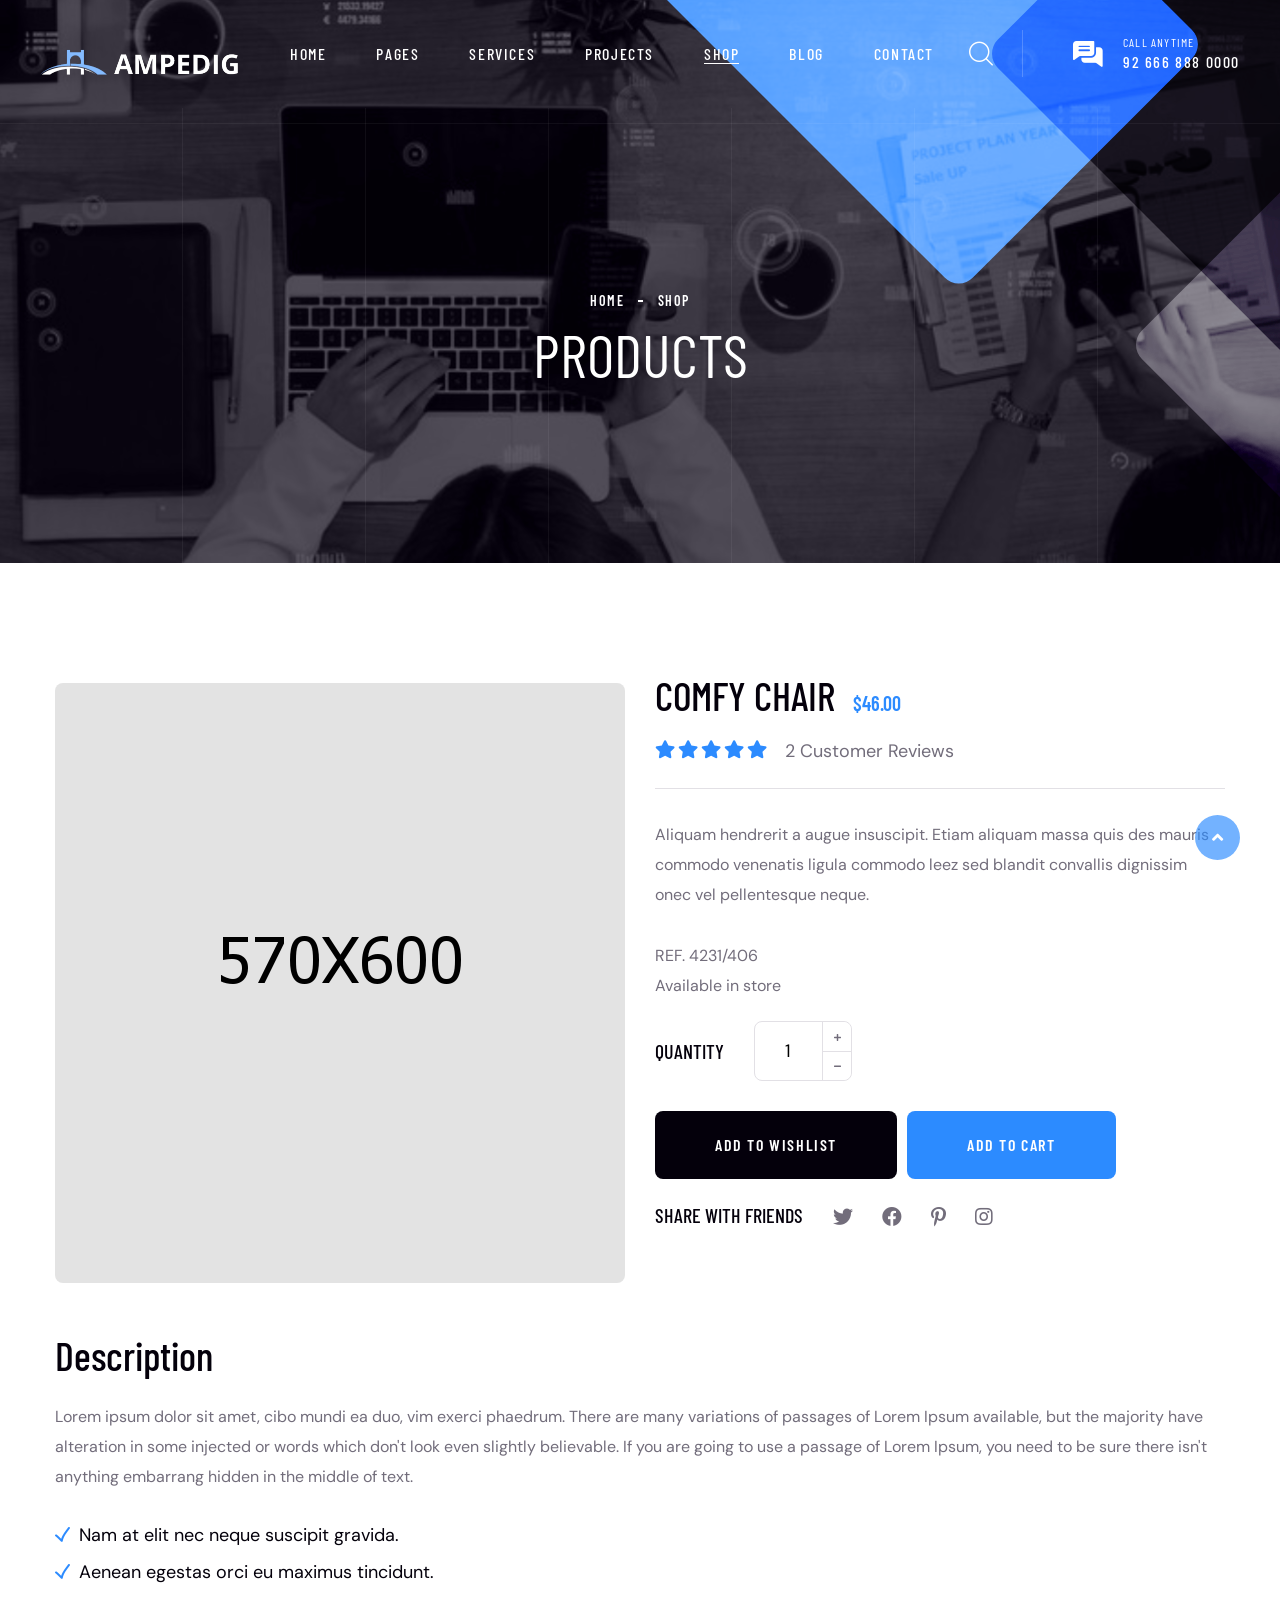
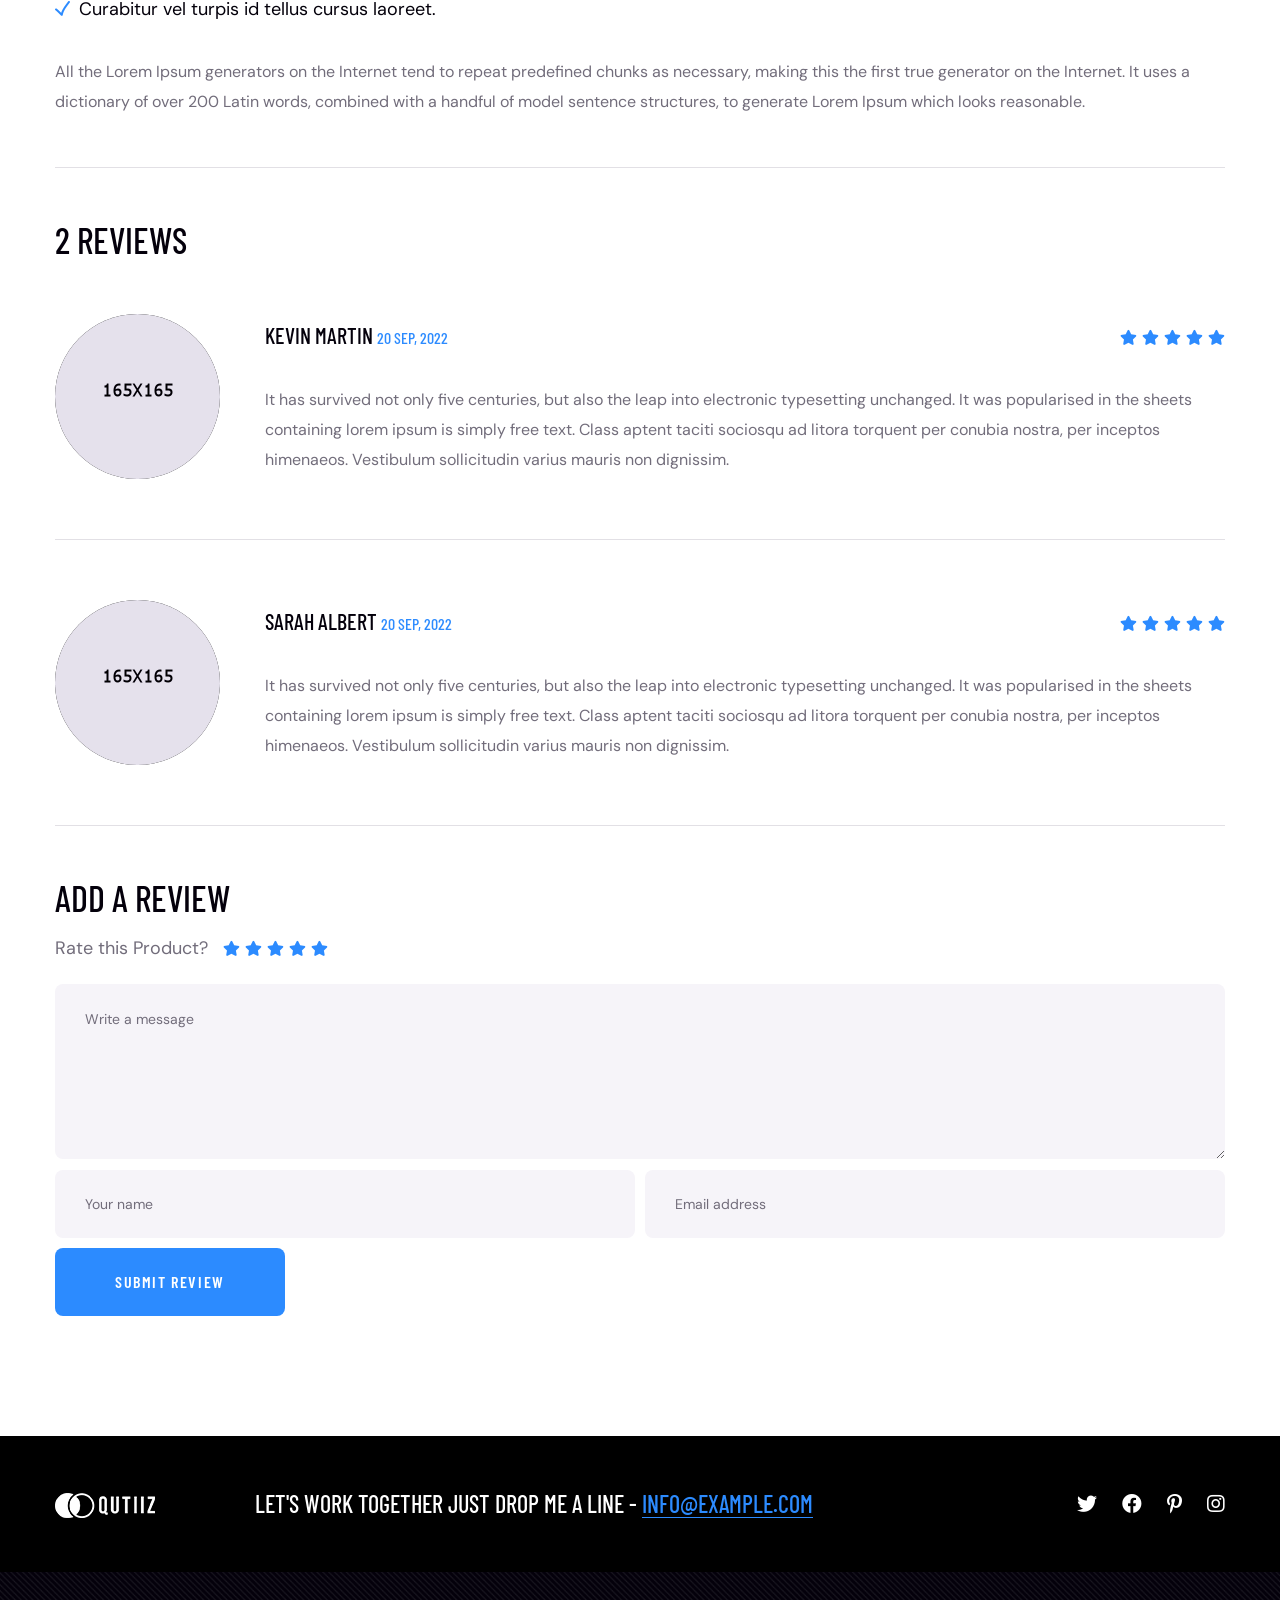
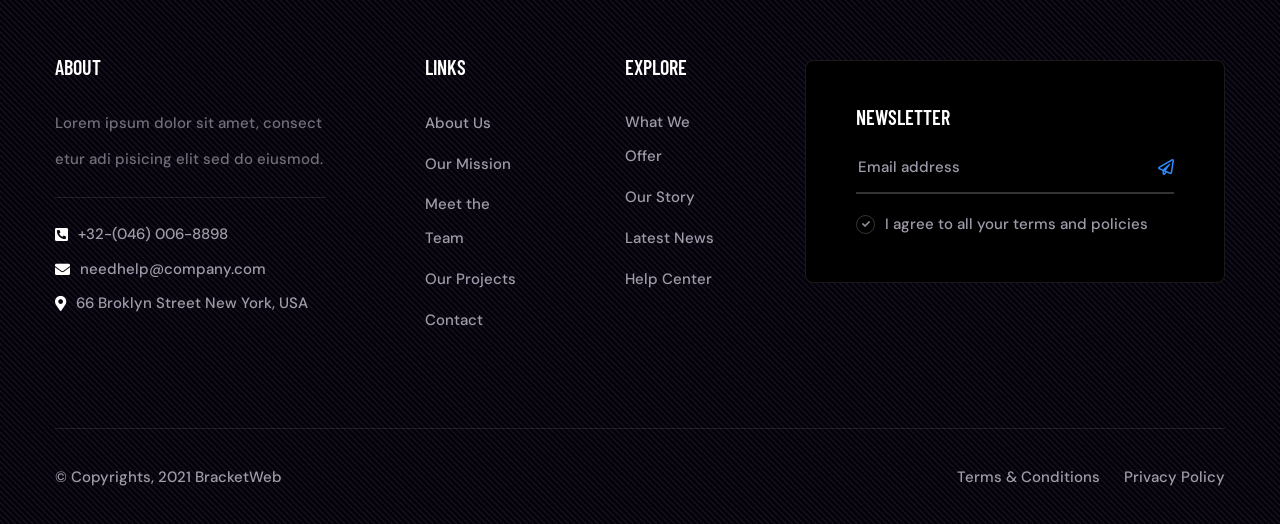
<file: product-details.html>
<!DOCTYPE html>
<html lang="en">

<head>
    <meta charset="UTF-8" />
    <meta name="viewport" content="width=device-width, initial-scale=1.0" />
    <title>Product Details || Qutiiz || Qutiiz HTML Template For Business</title>
    <!-- favicons Icons -->
    <link rel="apple-touch-icon" sizes="180x180" href="assets/images/favicons/apple-touch-icon.png" />
    <link rel="icon" type="image/png" sizes="32x32" href="assets/images/favicons/favicon-32x32.png" />
    <link rel="icon" type="image/png" sizes="16x16" href="assets/images/favicons/favicon-16x16.png" />
    <link rel="manifest" href="assets/images/favicons/site.webmanifest" />
    <meta name="description" content="Qutiiz HTML Template For Business" />

    <!-- fonts -->
    <link rel="preconnect" href="https://fonts.googleapis.com">
    <link rel="preconnect" href="https://fonts.gstatic.com" crossorigin>

    <link
        href="https://fonts.googleapis.com/css2?family=Barlow+Condensed:ital,wght@0,100;0,200;0,300;0,400;0,500;0,600;0,700;0,800;0,900;1,100;1,200;1,300;1,400;1,500;1,600;1,700;1,800;1,900&display=swap"
        rel="stylesheet">

    <link
        href="https://fonts.googleapis.com/css2?family=DM+Sans:ital,wght@0,400;0,500;0,700;1,400;1,500;1,700&display=swap"
        rel="stylesheet">


    <link rel="stylesheet" href="assets/vendors/bootstrap/css/bootstrap.min.css" />
    <link rel="stylesheet" href="assets/vendors/animate/animate.min.css" />
    <link rel="stylesheet" href="assets/vendors/animate/custom-animate.css" />
    <link rel="stylesheet" href="assets/vendors/fontawesome/css/all.min.css" />
    <link rel="stylesheet" href="assets/vendors/jarallax/jarallax.css" />
    <link rel="stylesheet" href="assets/vendors/jquery-magnific-popup/jquery.magnific-popup.css" />
    <link rel="stylesheet" href="assets/vendors/nouislider/nouislider.min.css" />
    <link rel="stylesheet" href="assets/vendors/nouislider/nouislider.pips.css" />
    <link rel="stylesheet" href="assets/vendors/odometer/odometer.min.css" />
    <link rel="stylesheet" href="assets/vendors/swiper/swiper.min.css" />
    <link rel="stylesheet" href="assets/vendors/qutiiz-icons/style.css">
    <link rel="stylesheet" href="assets/vendors/qutiiz-icons-two/style.css">
    <link rel="stylesheet" href="assets/vendors/tiny-slider/tiny-slider.min.css" />
    <link rel="stylesheet" href="assets/vendors/reey-font/stylesheet.css" />
    <link rel="stylesheet" href="assets/vendors/owl-carousel/owl.carousel.min.css" />
    <link rel="stylesheet" href="assets/vendors/owl-carousel/owl.theme.default.min.css" />
    <link rel="stylesheet" href="assets/vendors/bxslider/jquery.bxslider.css" />
    <link rel="stylesheet" href="assets/vendors/bootstrap-select/css/bootstrap-select.min.css" />
    <link rel="stylesheet" href="assets/vendors/vegas/vegas.min.css" />
    <link rel="stylesheet" href="assets/vendors/jquery-ui/jquery-ui.css" />
    <link rel="stylesheet" href="assets/vendors/timepicker/timePicker.css" />
    <link rel="stylesheet" href="assets/vendors/nice-select/nice-select.css" />

    <!-- template styles -->
    <link rel="stylesheet" href="assets/css/qutiiz.css" />
    <link rel="stylesheet" href="assets/css/qutiiz-responsive.css" />
</head>

<body>
    <div class="preloader">
        <img class="preloader__image" width="60" src="assets/images/loader.png" alt="" />
    </div>
    <!-- /.preloader -->
    <div class="page-wrapper">
        <header class="main-header clearfix">
            <nav class="main-menu clearfix">
                <div class="main-menu-wrapper clearfix">
                    <div class="main-menu-wrapper__left">
                        <div class="main-menu-wrapper__logo">
                            <a href="index.html"><img src="assets/images/resources/logo-1.png" alt=""></a>
                        </div>
                        <div class="main-menu-wrapper__main-menu">
                            <a href="#" class="mobile-nav__toggler"><i class="fa fa-bars"></i></a>
                            <ul class="main-menu__list">

                                <li class="dropdown megamenu">
                                    <a href="index.html">Home </a>
                                    <ul>
                                        <li>
                                            <section class="home-showcase">
                                                <div class="container">
                                                    <div class="home-showcase__inner">
                                                        <div class="row">
                                                            <div class="col-lg-3">
                                                                <div class="home-showcase__item">
                                                                    <div class="home-showcase__image">
                                                                        <img src="assets/images/home-showcase/home-showcase-1-1.jpg"
                                                                            alt="">
                                                                        <div class="home-showcase__buttons">
                                                                            <a href="index.html"
                                                                                class="thm-btn home-showcase__buttons__item">Multi
                                                                                Page</a>
                                                                            <a href="index-one-page.html"
                                                                                class="thm-btn home-showcase__buttons__item">One
                                                                                Page</a>
                                                                        </div>
                                                                    </div>
                                                                    <h3 class="home-showcase__title">Home Page
                                                                        01
                                                                    </h3>
                                                                </div>
                                                            </div>
                                                            <div class="col-lg-3">
                                                                <div class="home-showcase__item">
                                                                    <div class="home-showcase__image">
                                                                        <img src="assets/images/home-showcase/home-showcase-1-2.jpg"
                                                                            alt="">
                                                                        <div class="home-showcase__buttons">
                                                                            <a href="index2.html"
                                                                                class="thm-btn home-showcase__buttons__item">Multi
                                                                                Page</a>
                                                                            <a href="index2-one-page.html"
                                                                                class="thm-btn home-showcase__buttons__item">One
                                                                                Page</a>
                                                                        </div>
                                                                    </div>
                                                                    <h3 class="home-showcase__title">Home Page
                                                                        02
                                                                    </h3>
                                                                </div>
                                                            </div>
                                                            <div class="col-lg-3">
                                                                <div class="home-showcase__item">
                                                                    <div class="home-showcase__image">
                                                                        <img src="assets/images/home-showcase/home-showcase-1-3.jpg"
                                                                            alt="">
                                                                        <div class="home-showcase__buttons">
                                                                            <a href="index3.html"
                                                                                class="thm-btn home-showcase__buttons__item">Multi
                                                                                Page</a>
                                                                            <a href="index3-one-page.html"
                                                                                class="thm-btn home-showcase__buttons__item">One
                                                                                Page</a>
                                                                        </div>
                                                                    </div>
                                                                    <h3 class="home-showcase__title">Home Page
                                                                        03
                                                                    </h3>
                                                                </div>
                                                            </div>
                                                            <div class="col-lg-3">
                                                                <div class="home-showcase__item">
                                                                    <div class="home-showcase__image">
                                                                        <img src="assets/images/home-showcase/home-showcase-1-4.jpg"
                                                                            alt="">
                                                                        <div class="home-showcase__buttons">
                                                                            <a href="index-dark.html"
                                                                                class="thm-btn home-showcase__buttons__item">View
                                                                                Page</a>
                                                                        </div>
                                                                    </div>
                                                                    <h3 class="home-showcase__title">Home Dark
                                                                    </h3>
                                                                </div>
                                                            </div>
                                                        </div>
                                                    </div>

                                                </div>
                                            </section>
                                        </li>
                                    </ul>
                                </li>


                                <li class="dropdown">
                                    <a href="#">Pages</a>
                                    <ul>
                                        <li><a href="about.html">About</a></li>
                                        <li><a href="team.html">Team</a></li>
                                        <li><a href="team-details.html">Team Details</a></li>
                                        <li><a href="testimonials.html">Testimonials</a></li>
                                        <li><a href="why-choose.html">Why Choose</a></li>
                                        <li><a href="faq.html">FAQs</a></li>
                                        <li><a href="404.html">404 Error</a></li>
                                    </ul>
                                </li>
                                <li class="dropdown">
                                    <a href="#">Services</a>
                                    <ul>
                                        <li><a href="services.html">Services</a></li>
                                        <li><a href="services2.html">Services Two</a></li>
                                        <li><a href="mobile-applications.html">Mobile Applications </a></li>
                                        <li><a href="digital-marketing.html">Digital Marketings </a></li>
                                        <li><a href="graphic-design.html">Graphic Designings </a></li>
                                        <li><a href="website-development.html">Website Developments </a></li>
                                        <li><a href="social-marketing.html">Social Marketings </a></li>
                                        <li><a href="content-writing.html">Content Writtings </a></li>
                                    </ul>
                                </li>
                                <li class="dropdown">
                                    <a href="#">Projects</a>
                                    <ul>
                                        <li><a href="project.html">Projects</a></li>
                                        <li><a href="project-details.html">Project Details</a></li>
                                    </ul>
                                </li>
                                <li class="dropdown current">
                                    <a href="#">Shop</a>
                                    <ul>
                                        <li><a href="products.html">Products</a></li>
                                        <li><a href="product-details.html">Product Details </a></li>
                                        <li><a href="cart.html">Cart</a></li>
                                        <li><a href="checkout.html">Checkout</a></li>
                                    </ul>
                                </li>
                                <li class="dropdown">
                                    <a href="#">Blog</a>
                                    <ul>
                                        <li><a href="blog.html">Blog Posts</a></li>
                                        <li><a href="blog-sidebar.html">Blog Sidebar</a></li>
                                        <li><a href="blog-details.html">Blog Details</a></li>
                                    </ul>
                                </li>
                                <li><a href="contact.html">Contact</a></li>
                            </ul>
                        </div>
                    </div>
                    <div class="main-menu-wrapper__right">
                        <div class="main-menu-wrapper__search-box">
                            <a href="#" class="main-menu-wrapper__search search-toggler icon-magnifying-glass"></a>
                        </div>
                        <div class="main-menu-wrapper__call">
                            <div class="main-menu-wrapper__call-icon">
                                <span class="icon-chatting"></span>
                            </div>
                            <div class="main-menu-wrapper__call-number">
                                <p>Call Anytime</p>
                                <h5><a href="tel:926668880000">92 666 888 0000</a></h5>
                            </div>
                        </div>
                    </div>
                </div>
            </nav>
        </header>

        <div class="stricky-header stricked-menu main-menu">
            <div class="sticky-header__content"></div><!-- /.sticky-header__content -->
        </div><!-- /.stricky-header -->

        <!--Page Header Start-->
        <section class="page-header">
            <div class="page-header-bg" style="background-image: url(assets/images/backgrounds/page-header-bg.jpg)">
            </div>
            <div class="page-header-border"></div>
            <div class="page-header-border page-header-border-two"></div>
            <div class="page-header-border page-header-border-three"></div>
            <div class="page-header-border page-header-border-four"></div>
            <div class="page-header-border page-header-border-five"></div>
            <div class="page-header-border page-header-border-six"></div>

            <div class="page-header-shape-1"></div>
            <div class="page-header-shape-2"></div>
            <div class="page-header-shape-3"></div>

            <div class="container">
                <div class="page-header__inner">
                    <ul class="thm-breadcrumb list-unstyled">
                        <li><a href="index.html">Home</a></li>
                        <li class="active">shop</li>
                    </ul>
                    <h2>Products</h2>
                </div>
            </div>
        </section>
        <!--Page Header End-->

        <!--Start Product Details-->
        <section class="product-details">
            <div class="container">
                <div class="row">
                    <div class="col-lg-6 col-xl-6">
                        <div class="product-details__img">
                            <img src="assets/images/update1.0/products/product-details-img1.jpg" alt="" />
                        </div>
                    </div>
                    <div class="col-lg-6 col-xl-6">
                        <div class="product-details__top">
                            <h3 class="product-details__title">Comfy chair <span>$46.00</span> </h3>
                        </div>
                        <div class="product-details__reveiw">
                            <i class="fa fa-star"></i>
                            <i class="fa fa-star"></i>
                            <i class="fa fa-star"></i>
                            <i class="fa fa-star"></i>
                            <i class="fa fa-star"></i>
                            <span>2 Customer Reviews</span>
                        </div>
                        <div class="product-details__content">
                            <p class="product-details__content-text1">Aliquam hendrerit a augue insuscipit. Etiam
                                aliquam massa quis des mauris commodo
                                venenatis ligula commodo leez sed blandit convallis dignissim onec vel pellentesque
                                neque.</p>
                            <p class="product-details__content-text2">REF. 4231/406 <br>
                                Available in store</p>
                        </div>

                        <div class="product-details__quantity">
                            <h3 class="product-details__quantity-title">Quantity</h3>
                            <div class="quantity-box">
                                <button type="button" class="sub"><i class="fa fa-minus"></i></button>
                                <input type="number" id="1" value="1" />
                                <button type="button" class="add"><i class="fa fa-plus"></i></button>
                            </div>
                        </div>


                        <div class="product-details__buttons">
                            <div class="product-details__buttons-1">
                                <a href="about.html" class="thm-btn">Add to wishlist</a>
                            </div>

                            <div class="product-details__buttons-2">
                                <a href="about.html" class="thm-btn">Add to cart</a>
                            </div>
                        </div>
                        <div class="product-details__social">
                            <div class="title">
                                <h3>Share with friends</h3>
                            </div>

                            <ul class="product-details__social-link list-unstyled">
                                <li><a href="#"><span class="fab fa-twitter"></span></a></li>
                                <li><a href="#"><span class="fab fa-facebook"></span></a></li>
                                <li><a href="#"><span class="fab fa-pinterest-p"></span></a></li>
                                <li><a href="#"><span class="fab fa-instagram"></span></a></li>
                            </ul>
                        </div>
                    </div>
                </div>
            </div>
        </section>
        <!--End Product Details-->

        <!--Start Product Description-->
        <section class="product-description">
            <div class="container">
                <h3 class="product-description__title">Description</h3>
                <p class="product-description__text1">Lorem ipsum dolor sit amet, cibo mundi ea duo, vim exerci
                    phaedrum. There are many variations of passages of Lorem Ipsum available, but the majority have
                    alteration in some injected or words which don't look even slightly believable. If you are going to
                    use a passage of Lorem Ipsum, you need to be sure there isn't anything embarrang hidden in the
                    middle of text.
                </p>
                <div class="product-description__list">
                    <ul class="list-unstyled">
                        <li>
                            <p><span class="icon-draw-check-mark"></span> Nam at elit nec neque suscipit gravida.</p>
                        </li>
                        <li>
                            <p><span class="icon-draw-check-mark"></span> Aenean egestas orci eu maximus tincidunt.</p>
                        </li>
                        <li>
                            <p><span class="icon-draw-check-mark"></span> Curabitur vel turpis id tellus cursus laoreet.
                            </p>
                        </li>
                    </ul>
                </div>
                <p class="product-description__tex2">All the Lorem Ipsum generators on the Internet tend to repeat
                    predefined chunks as necessary, making this the first true generator on the Internet. It uses a
                    dictionary of over 200 Latin words, combined with a handful of model sentence structures, to
                    generate Lorem Ipsum which looks reasonable. </p>
            </div>
        </section>
        <!--End Product Description-->

        <!--Start Review One-->
        <section class="review-one">
            <div class="container">
                <div class="comments-area">
                    <div class="review-one__title">
                        <h3>2 reviews</h3>
                    </div>
                    <!--Start Comment Box-->
                    <div class="comment-box">
                        <div class="comment">
                            <div class="author-thumb">
                                <figure class="thumb"><img src="assets/images/update1.0/resources/review-v1-img1.jpg"
                                        alt="">
                                </figure>
                            </div>

                            <div class="review-one__content">
                                <div class="review-one__content-top">
                                    <div class="info">
                                        <h2>Kevin martin <span>20 Sep, 2022</span></h2>
                                    </div>
                                    <div class="reply-btn">
                                        <i class="fa fa-star"></i>
                                        <i class="fa fa-star"></i>
                                        <i class="fa fa-star"></i>
                                        <i class="fa fa-star"></i>
                                        <i class="fa fa-star"></i>
                                    </div>
                                </div>

                                <div class="review-one__content-bottom">
                                    <p>It has survived not only five centuries, but also the leap into electronic
                                        typesetting unchanged. It was popularised in the sheets containing lorem ipsum
                                        is simply free text. Class aptent taciti sociosqu ad litora torquent per conubia
                                        nostra, per inceptos himenaeos. Vestibulum sollicitudin varius mauris non
                                        dignissim.</p>
                                </div>
                            </div>
                        </div>
                    </div>
                    <!--End Comment Box-->

                    <!--Start Comment Box-->
                    <div class="comment-box">
                        <div class="comment">
                            <div class="author-thumb">
                                <figure class="thumb"><img src="assets/images/update1.0/resources/review-v1-img2.jpg"
                                        alt="">
                                </figure>
                            </div>

                            <div class="review-one__content">
                                <div class="review-one__content-top">
                                    <div class="info">
                                        <h2>Sarah Albert <span>20 Sep, 2022</span></h2>
                                    </div>
                                    <div class="reply-btn">
                                        <i class="fa fa-star"></i>
                                        <i class="fa fa-star"></i>
                                        <i class="fa fa-star"></i>
                                        <i class="fa fa-star"></i>
                                        <i class="fa fa-star"></i>
                                    </div>
                                </div>

                                <div class="review-one__content-bottom">
                                    <p>It has survived not only five centuries, but also the leap into electronic
                                        typesetting unchanged. It was popularised in the sheets containing lorem ipsum
                                        is simply free text. Class aptent taciti sociosqu ad litora torquent per conubia
                                        nostra, per inceptos himenaeos. Vestibulum sollicitudin varius mauris non
                                        dignissim.</p>
                                </div>
                            </div>
                        </div>
                    </div>
                    <!--End Comment Box-->
                </div>
            </div>
        </section>
        <!--End Review One-->

        <!--Start Review Form-->
        <section class="review-form-one">
            <div class="container">
                <div class="comment-form">
                    <h3 class="review-form-one__title">Add a review</h3>
                    <p class="review-form-one__text">
                        Rate this Product?
                        <i class="fa fa-star"></i>
                        <i class="fa fa-star"></i>
                        <i class="fa fa-star"></i>
                        <i class="fa fa-star"></i>
                        <i class="fa fa-star"></i>
                    </p>
                    <form action="assets/inc/sendemail.php" class="comment-one__form contact-form-validated"
                        novalidate="novalidate">
                        <div class="row">
                            <div class="col-xl-12">
                                <div class="comment-form__input-box">
                                    <textarea name="message" placeholder="Write a message"></textarea>
                                </div>
                            </div>
                        </div>
                        <div class="row">
                            <div class="col-xl-6 col-lg-6">
                                <div class="comment-form__input-box">
                                    <input type="text" placeholder="Your name" name="name">
                                </div>
                            </div>
                            <div class="col-xl-6 col-lg-6">
                                <div class="comment-form__input-box">
                                    <input type="email" placeholder="Email address" name="email">
                                </div>
                            </div>
                        </div>
                        <div class="row">
                            <div class="col-xl-12">
                                <button type="submit" class="thm-btn comment-form__btn">Submit review</button>
                            </div>
                        </div>
                    </form>
                </div>
            </div>
        </section>
        <!--End Review Form-->










        <!--Site Footer Start-->
        <footer class="site-footer">
            <div class="site-footer__top">
                <div class="container">
                    <div class="site-footer__top-inner">
                        <div class="site-footer__top-left">
                            <div class="site-footer__top-logo">
                                <a href="index.html"><img src="assets/images/resources/footer-logo.png" alt=""></a>
                            </div>
                            <div class="site-footer__top-title-box">
                                <h3 class="site-footer__top-title">Let's work together just drop me a line - <a
                                        href="mailto:info@example.com">info@example.com</a></h3>
                            </div>
                        </div>
                        <div class="site-footer__top-right">
                            <div class="site-footer__top-right-social">
                                <a href="#"><i class="fab fa-twitter"></i></a>
                                <a href="#"><i class="fab fa-facebook"></i></a>
                                <a href="#"><i class="fab fa-pinterest-p"></i></a>
                                <a href="#"><i class="fab fa-instagram"></i></a>
                            </div>
                        </div>
                    </div>
                </div>
            </div>
            <div class="site-footer__middle">
                <div class="site-footer-shape"
                    style="background-image: url(assets/images/shapes/site-footer-shape.png)"></div>
                <div class="container">
                    <div class="site-footer__middle-inner">
                        <div class="row">
                            <div class="col-xl-3 col-lg-6 col-md-6 wow fadeInUp" data-wow-delay="100ms">
                                <div class="footer-widget__column footer-widget__about">
                                    <h3 class="footer-widget__title">About</h3>
                                    <div class="footer-widget__about-text-box">
                                        <p class="footer-widget__about-text">Lorem ipsum dolor sit amet, consect etur
                                            adi pisicing elit sed do eiusmod.</p>
                                    </div>
                                    <ul class="footer-widget__about-contact list-unstyled">
                                        <li>
                                            <div class="icon">
                                                <i class="fas fa-phone-square-alt"></i>
                                            </div>
                                            <div class="text">
                                                <a href="tel:926668880000">+32-(046) 006-8898</a>
                                            </div>
                                        </li>
                                        <li>
                                            <div class="icon">
                                                <i class="fas fa-envelope"></i>
                                            </div>
                                            <div class="text">
                                                <a href="mailto:needhelp@company.com">needhelp@company.com</a>
                                            </div>
                                        </li>
                                        <li>
                                            <div class="icon">
                                                <i class="fas fa-map-marker-alt"></i>
                                            </div>
                                            <div class="text">
                                                <p>66 Broklyn Street New York, USA</p>
                                            </div>
                                        </li>
                                    </ul>
                                </div>
                            </div>
                            <div class="col-xl-2 col-lg-3 col-md-6 wow fadeInUp" data-wow-delay="200ms">
                                <div class="footer-widget__column footer-widget__links clearfix">
                                    <h3 class="footer-widget__title">Links</h3>
                                    <ul class="footer-widget__links-list list-unstyled clearfix">
                                        <li><a href="about.html">About Us</a></li>
                                        <li><a href="about.html">Our Mission</a></li>
                                        <li><a href="team.html">Meet the Team</a></li>
                                        <li><a href="project.html">Our Projects</a></li>
                                        <li><a href="contact.html">Contact</a></li>
                                    </ul>
                                </div>
                            </div>
                            <div class="col-xl-2 col-lg-3 col-md-6 wow fadeInUp" data-wow-delay="300ms">
                                <div class="footer-widget__column footer-widget__explore clearfix">
                                    <h3 class="footer-widget__title">Explore</h3>
                                    <ul class="footer-widget__explore-list list-unstyled clearfix">
                                        <li><a href="services.html">What We Offer</a></li>
                                        <li><a href="about.html">Our Story</a></li>
                                        <li><a href="blog.html">Latest News</a></li>
                                        <li><a href="about.html">Help Center</a></li>
                                    </ul>
                                </div>
                            </div>
                            <div class="col-xl-5 col-lg-6 col-md-6 wow fadeInUp" data-wow-delay="400ms">
                                <div class="footer-widget__column footer-widget__newsletter">
                                    <h3 class="footer-widget__title">Newsletter</h3>
                                    <form class="footer-widget__newsletter-form">
                                        <div class="footer-widget__newsletter-input-box">
                                            <input type="email" placeholder="Email address" name="email">
                                            <button type="submit" class="footer-widget__newsletter-btn"><i
                                                    class="far fa-paper-plane"></i></button>
                                        </div>
                                    </form>
                                    <div class="footer-widget__newsletter-bottom">
                                        <div class="footer-widget__newsletter-bottom-icon">
                                            <i class="fa fa-check"></i>
                                        </div>
                                        <div class="footer-widget__newsletter-bottom-text">
                                            <p>I agree to all your terms and policies</p>
                                        </div>
                                    </div>
                                </div>
                            </div>
                        </div>
                    </div>
                    <div class="site-footer__bottom">
                        <div class="row">
                            <div class="col-xl-12">
                                <div class="site-footer__bottom-inner">
                                    <div class="site-footer__bottom-left">
                                        <p class="site-footer__bottom-text">© Copyrights, 2021 <a
                                                href="#">BracketWeb</a></p>
                                    </div>
                                    <div class="site-footer__bottom-right">
                                        <ul class="list-unstyled site-footer__bottom-menu">
                                            <li><a href="about.html">Terms & Conditions</a></li>
                                            <li><a href="about.html">Privacy Policy</a></li>
                                        </ul>
                                    </div>
                                </div>
                            </div>
                        </div>
                    </div>
                </div>
            </div>
        </footer>
        <!--Site Footer End-->


    </div><!-- /.page-wrapper -->


    <div class="mobile-nav__wrapper">
        <div class="mobile-nav__overlay mobile-nav__toggler"></div>
        <!-- /.mobile-nav__overlay -->
        <div class="mobile-nav__content">
            <span class="mobile-nav__close mobile-nav__toggler"><i class="fa fa-times"></i></span>

            <div class="logo-box">
                <a href="index.html" aria-label="logo image"><img src="assets/images/resources/logo-1.png" width="155"
                        alt="" /></a>
            </div>
            <!-- /.logo-box -->
            <div class="mobile-nav__container"></div>
            <!-- /.mobile-nav__container -->

            <ul class="mobile-nav__contact list-unstyled">
                <li>
                    <i class="fa fa-envelope"></i>
                    <a href="mailto:needhelp@packageName__.com">needhelp@qutiiz.com</a>
                </li>
                <li>
                    <i class="fa fa-phone-alt"></i>
                    <a href="tel:666-888-0000">666 888 0000</a>
                </li>
            </ul><!-- /.mobile-nav__contact -->
            <div class="mobile-nav__top">
                <div class="mobile-nav__social">
                    <a href="#" class="fab fa-twitter"></a>
                    <a href="#" class="fab fa-facebook-square"></a>
                    <a href="#" class="fab fa-pinterest-p"></a>
                    <a href="#" class="fab fa-instagram"></a>
                </div><!-- /.mobile-nav__social -->
            </div><!-- /.mobile-nav__top -->



        </div>
        <!-- /.mobile-nav__content -->
    </div>
    <!-- /.mobile-nav__wrapper -->

    <div class="search-popup">
        <div class="search-popup__overlay search-toggler"></div>
        <!-- /.search-popup__overlay -->
        <div class="search-popup__content">
            <form action="#">
                <label for="search" class="sr-only">search here</label><!-- /.sr-only -->
                <input type="text" id="search" placeholder="Search Here..." />
                <button type="submit" aria-label="search submit" class="thm-btn">
                    <i class="icon-magnifying-glass"></i>
                </button>
            </form>
        </div>
        <!-- /.search-popup__content -->
    </div>
    <!-- /.search-popup -->

    <a href="#" data-target="html" class="scroll-to-target scroll-to-top"><i class="fa fa-angle-up"></i></a>


    <script src="assets/vendors/jquery/jquery-3.6.0.min.js"></script>
    <script src="assets/vendors/bootstrap/js/bootstrap.bundle.min.js"></script>
    <script src="assets/vendors/jarallax/jarallax.min.js"></script>
    <script src="assets/vendors/jquery-ajaxchimp/jquery.ajaxchimp.min.js"></script>
    <script src="assets/vendors/jquery-appear/jquery.appear.min.js"></script>
    <script src="assets/vendors/jquery-circle-progress/jquery.circle-progress.min.js"></script>
    <script src="assets/vendors/jquery-magnific-popup/jquery.magnific-popup.min.js"></script>
    <script src="assets/vendors/jquery-validate/jquery.validate.min.js"></script>
    <script src="assets/vendors/nouislider/nouislider.min.js"></script>
    <script src="assets/vendors/odometer/odometer.min.js"></script>
    <script src="assets/vendors/swiper/swiper.min.js"></script>
    <script src="assets/vendors/tiny-slider/tiny-slider.min.js"></script>
    <script src="assets/vendors/wnumb/wNumb.min.js"></script>
    <script src="assets/vendors/wow/wow.js"></script>
    <script src="assets/vendors/isotope/isotope.js"></script>
    <script src="assets/vendors/countdown/countdown.min.js"></script>
    <script src="assets/vendors/owl-carousel/owl.carousel.min.js"></script>
    <script src="assets/vendors/bxslider/jquery.bxslider.min.js"></script>
    <script src="assets/vendors/bootstrap-select/js/bootstrap-select.min.js"></script>
    <script src="assets/vendors/vegas/vegas.min.js"></script>
    <script src="assets/vendors/nice-select/jquery.nice-select.min.js"></script>
    <script src="assets/vendors/jquery-ui/jquery-ui.js"></script>
    <script src="assets/vendors/timepicker/timePicker.js"></script>




    <!-- template js -->
    <script src="assets/js/qutiiz.js"></script>
</body>

</html>
</file>
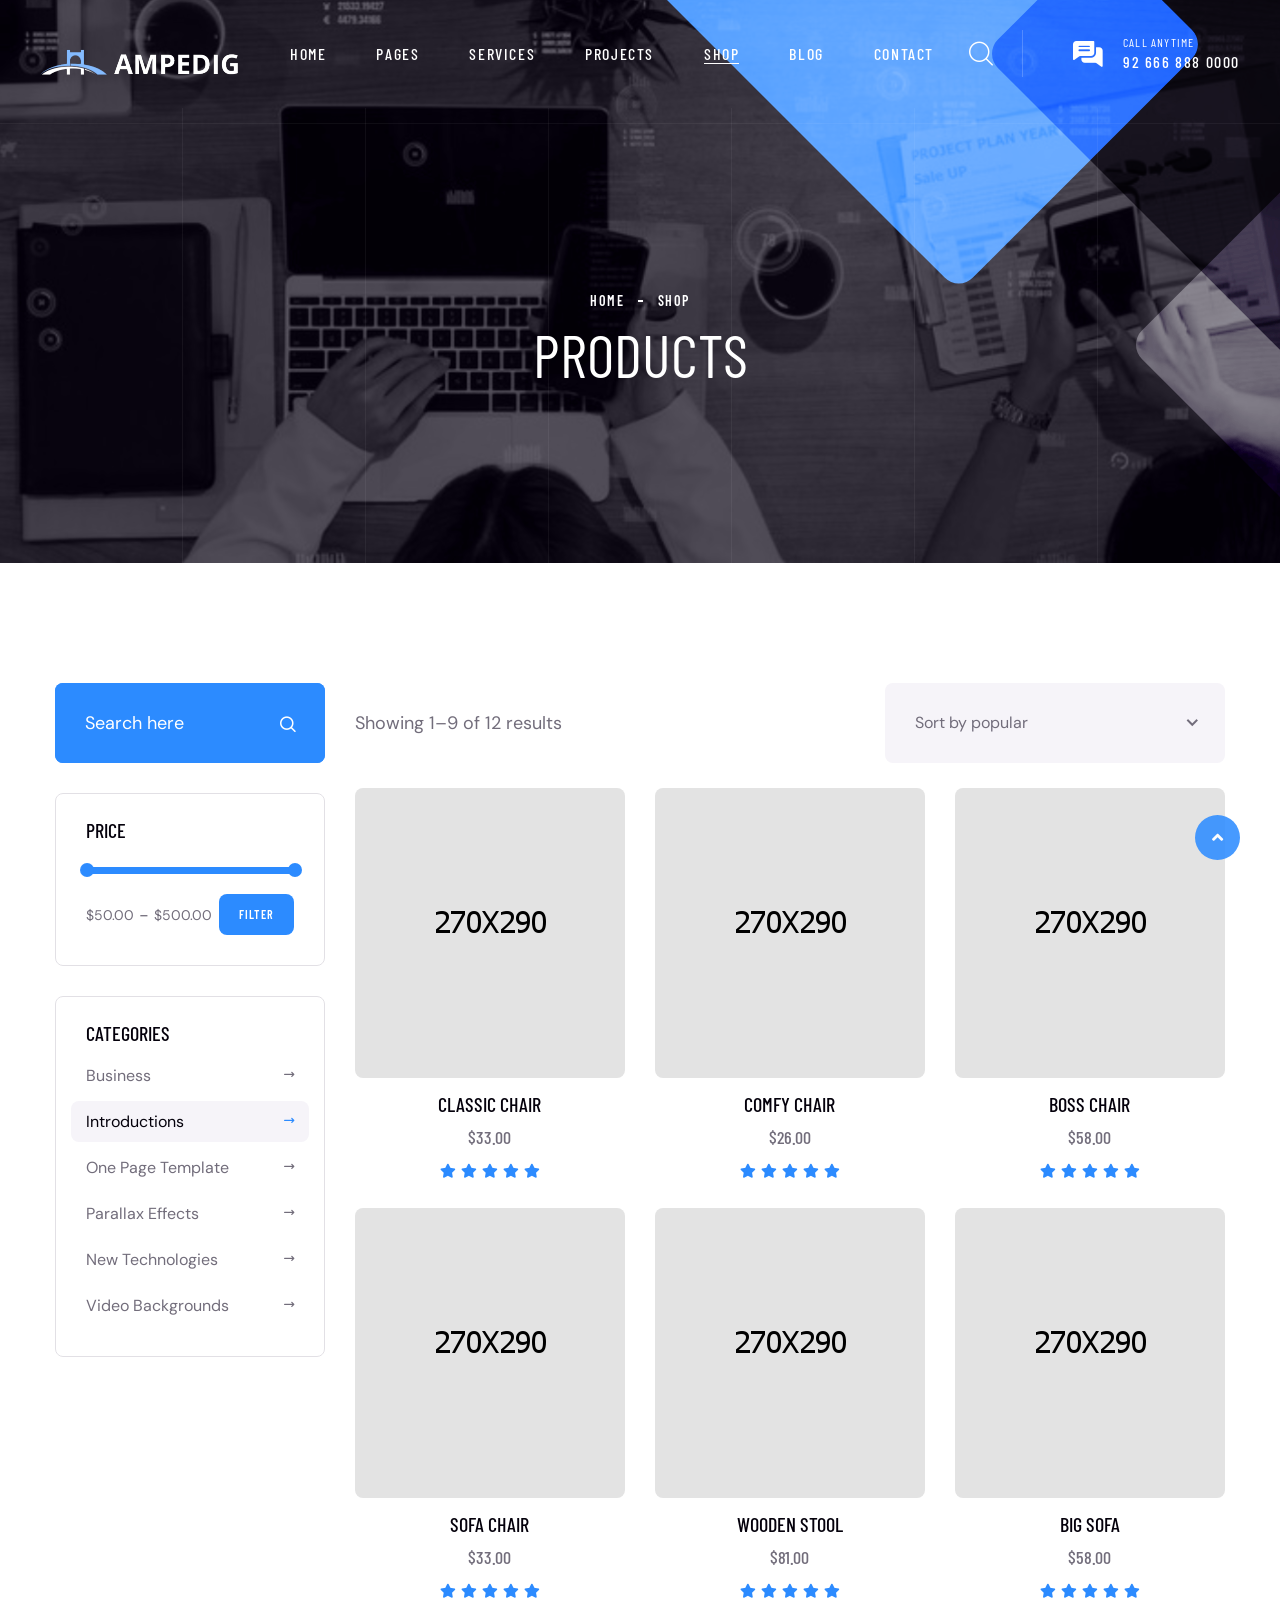
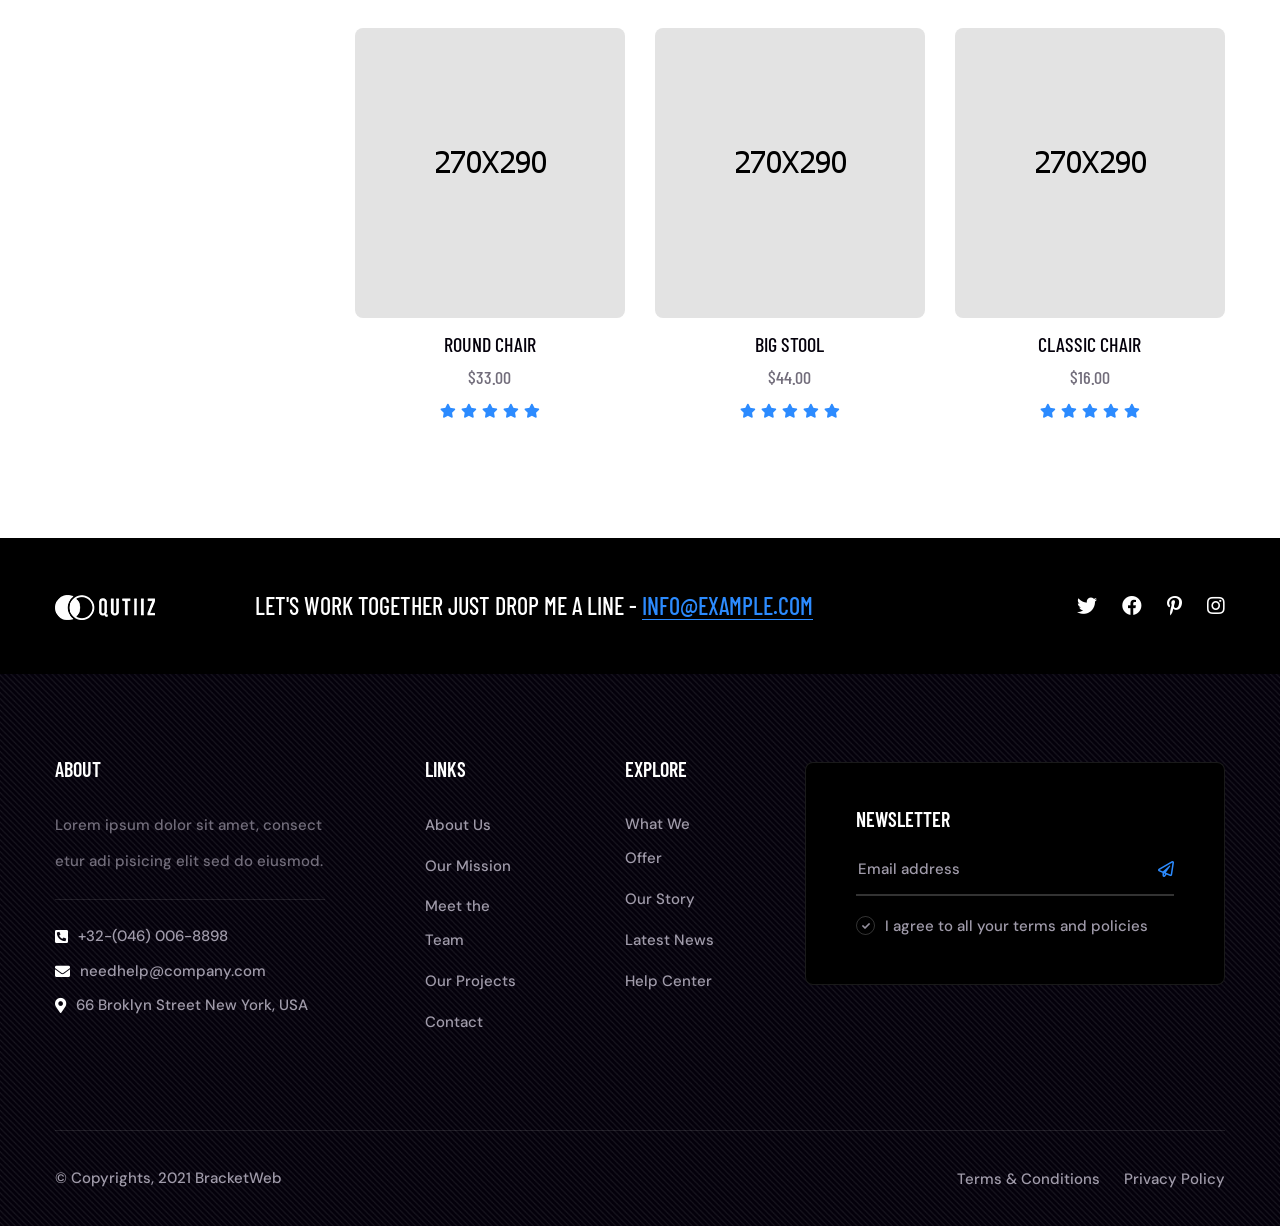
<file: products.html>
<!DOCTYPE html>
<html lang="en">

<head>
    <meta charset="UTF-8" />
    <meta name="viewport" content="width=device-width, initial-scale=1.0" />
    <title>Products || Qutiiz || Qutiiz HTML Template For Business</title>
    <!-- favicons Icons -->
    <link rel="apple-touch-icon" sizes="180x180" href="assets/images/favicons/apple-touch-icon.png" />
    <link rel="icon" type="image/png" sizes="32x32" href="assets/images/favicons/favicon-32x32.png" />
    <link rel="icon" type="image/png" sizes="16x16" href="assets/images/favicons/favicon-16x16.png" />
    <link rel="manifest" href="assets/images/favicons/site.webmanifest" />
    <meta name="description" content="Qutiiz HTML Template For Business" />

    <!-- fonts -->
    <link rel="preconnect" href="https://fonts.googleapis.com">
    <link rel="preconnect" href="https://fonts.gstatic.com" crossorigin>

    <link
        href="https://fonts.googleapis.com/css2?family=Barlow+Condensed:ital,wght@0,100;0,200;0,300;0,400;0,500;0,600;0,700;0,800;0,900;1,100;1,200;1,300;1,400;1,500;1,600;1,700;1,800;1,900&display=swap"
        rel="stylesheet">

    <link
        href="https://fonts.googleapis.com/css2?family=DM+Sans:ital,wght@0,400;0,500;0,700;1,400;1,500;1,700&display=swap"
        rel="stylesheet">


    <link rel="stylesheet" href="assets/vendors/bootstrap/css/bootstrap.min.css" />
    <link rel="stylesheet" href="assets/vendors/animate/animate.min.css" />
    <link rel="stylesheet" href="assets/vendors/animate/custom-animate.css" />
    <link rel="stylesheet" href="assets/vendors/fontawesome/css/all.min.css" />
    <link rel="stylesheet" href="assets/vendors/jarallax/jarallax.css" />
    <link rel="stylesheet" href="assets/vendors/jquery-magnific-popup/jquery.magnific-popup.css" />
    <link rel="stylesheet" href="assets/vendors/nouislider/nouislider.min.css" />
    <link rel="stylesheet" href="assets/vendors/nouislider/nouislider.pips.css" />
    <link rel="stylesheet" href="assets/vendors/odometer/odometer.min.css" />
    <link rel="stylesheet" href="assets/vendors/swiper/swiper.min.css" />
    <link rel="stylesheet" href="assets/vendors/qutiiz-icons/style.css">
    <link rel="stylesheet" href="assets/vendors/qutiiz-icons-two/style.css">
    <link rel="stylesheet" href="assets/vendors/tiny-slider/tiny-slider.min.css" />
    <link rel="stylesheet" href="assets/vendors/reey-font/stylesheet.css" />
    <link rel="stylesheet" href="assets/vendors/owl-carousel/owl.carousel.min.css" />
    <link rel="stylesheet" href="assets/vendors/owl-carousel/owl.theme.default.min.css" />
    <link rel="stylesheet" href="assets/vendors/bxslider/jquery.bxslider.css" />
    <link rel="stylesheet" href="assets/vendors/bootstrap-select/css/bootstrap-select.min.css" />
    <link rel="stylesheet" href="assets/vendors/vegas/vegas.min.css" />
    <link rel="stylesheet" href="assets/vendors/jquery-ui/jquery-ui.css" />
    <link rel="stylesheet" href="assets/vendors/timepicker/timePicker.css" />
    <link rel="stylesheet" href="assets/vendors/nice-select/nice-select.css" />

    <!-- template styles -->
    <link rel="stylesheet" href="assets/css/qutiiz.css" />
    <link rel="stylesheet" href="assets/css/qutiiz-responsive.css" />
</head>

<body>
    <div class="preloader">
        <img class="preloader__image" width="60" src="assets/images/loader.png" alt="" />
    </div>
    <!-- /.preloader -->
    <div class="page-wrapper">
        <header class="main-header clearfix">
            <nav class="main-menu clearfix">
                <div class="main-menu-wrapper clearfix">
                    <div class="main-menu-wrapper__left">
                        <div class="main-menu-wrapper__logo">
                            <a href="index.html"><img src="assets/images/resources/logo-1.png" alt=""></a>
                        </div>
                        <div class="main-menu-wrapper__main-menu">
                            <a href="#" class="mobile-nav__toggler"><i class="fa fa-bars"></i></a>
                            <ul class="main-menu__list">

                                <li class="dropdown megamenu">
                                    <a href="index.html">Home </a>
                                    <ul>
                                        <li>
                                            <section class="home-showcase">
                                                <div class="container">
                                                    <div class="home-showcase__inner">
                                                        <div class="row">
                                                            <div class="col-lg-3">
                                                                <div class="home-showcase__item">
                                                                    <div class="home-showcase__image">
                                                                        <img src="assets/images/home-showcase/home-showcase-1-1.jpg"
                                                                            alt="">
                                                                        <div class="home-showcase__buttons">
                                                                            <a href="index.html"
                                                                                class="thm-btn home-showcase__buttons__item">Multi
                                                                                Page</a>
                                                                            <a href="index-one-page.html"
                                                                                class="thm-btn home-showcase__buttons__item">One
                                                                                Page</a>
                                                                        </div>
                                                                    </div>
                                                                    <h3 class="home-showcase__title">Home Page
                                                                        01
                                                                    </h3>
                                                                </div>
                                                            </div>
                                                            <div class="col-lg-3">
                                                                <div class="home-showcase__item">
                                                                    <div class="home-showcase__image">
                                                                        <img src="assets/images/home-showcase/home-showcase-1-2.jpg"
                                                                            alt="">
                                                                        <div class="home-showcase__buttons">
                                                                            <a href="index2.html"
                                                                                class="thm-btn home-showcase__buttons__item">Multi
                                                                                Page</a>
                                                                            <a href="index2-one-page.html"
                                                                                class="thm-btn home-showcase__buttons__item">One
                                                                                Page</a>
                                                                        </div>
                                                                    </div>
                                                                    <h3 class="home-showcase__title">Home Page
                                                                        02
                                                                    </h3>
                                                                </div>
                                                            </div>
                                                            <div class="col-lg-3">
                                                                <div class="home-showcase__item">
                                                                    <div class="home-showcase__image">
                                                                        <img src="assets/images/home-showcase/home-showcase-1-3.jpg"
                                                                            alt="">
                                                                        <div class="home-showcase__buttons">
                                                                            <a href="index3.html"
                                                                                class="thm-btn home-showcase__buttons__item">Multi
                                                                                Page</a>
                                                                            <a href="index3-one-page.html"
                                                                                class="thm-btn home-showcase__buttons__item">One
                                                                                Page</a>
                                                                        </div>
                                                                    </div>
                                                                    <h3 class="home-showcase__title">Home Page
                                                                        03
                                                                    </h3>
                                                                </div>
                                                            </div>
                                                            <div class="col-lg-3">
                                                                <div class="home-showcase__item">
                                                                    <div class="home-showcase__image">
                                                                        <img src="assets/images/home-showcase/home-showcase-1-4.jpg"
                                                                            alt="">
                                                                        <div class="home-showcase__buttons">
                                                                            <a href="index-dark.html"
                                                                                class="thm-btn home-showcase__buttons__item">View
                                                                                Page</a>
                                                                        </div>
                                                                    </div>
                                                                    <h3 class="home-showcase__title">Home Dark
                                                                    </h3>
                                                                </div>
                                                            </div>
                                                        </div>
                                                    </div>

                                                </div>
                                            </section>
                                        </li>
                                    </ul>
                                </li>


                                <li class="dropdown">
                                    <a href="#">Pages</a>
                                    <ul>
                                        <li><a href="about.html">About</a></li>
                                        <li><a href="team.html">Team</a></li>
                                        <li><a href="team-details.html">Team Details</a></li>
                                        <li><a href="testimonials.html">Testimonials</a></li>
                                        <li><a href="why-choose.html">Why Choose</a></li>
                                        <li><a href="faq.html">FAQs</a></li>
                                        <li><a href="404.html">404 Error</a></li>
                                    </ul>
                                </li>
                                <li class="dropdown">
                                    <a href="#">Services</a>
                                    <ul>
                                        <li><a href="services.html">Services</a></li>
                                        <li><a href="services2.html">Services Two</a></li>
                                        <li><a href="mobile-applications.html">Mobile Applications </a></li>
                                        <li><a href="digital-marketing.html">Digital Marketings </a></li>
                                        <li><a href="graphic-design.html">Graphic Designings </a></li>
                                        <li><a href="website-development.html">Website Developments </a></li>
                                        <li><a href="social-marketing.html">Social Marketings </a></li>
                                        <li><a href="content-writing.html">Content Writtings </a></li>
                                    </ul>
                                </li>
                                <li class="dropdown">
                                    <a href="#">Projects</a>
                                    <ul>
                                        <li><a href="project.html">Projects</a></li>
                                        <li><a href="project-details.html">Project Details</a></li>
                                    </ul>
                                </li>
                                <li class="dropdown current">
                                    <a href="#">Shop</a>
                                    <ul>
                                        <li><a href="products.html">Products</a></li>
                                        <li><a href="product-details.html">Product Details </a></li>
                                        <li><a href="cart.html">Cart</a></li>
                                        <li><a href="checkout.html">Checkout</a></li>
                                    </ul>
                                </li>
                                <li class="dropdown">
                                    <a href="#">Blog</a>
                                    <ul>
                                        <li><a href="blog.html">Blog Posts</a></li>
                                        <li><a href="blog-sidebar.html">Blog Sidebar</a></li>
                                        <li><a href="blog-details.html">Blog Details</a></li>
                                    </ul>
                                </li>
                                <li><a href="contact.html">Contact</a></li>
                            </ul>
                        </div>
                    </div>
                    <div class="main-menu-wrapper__right">
                        <div class="main-menu-wrapper__search-box">
                            <a href="#" class="main-menu-wrapper__search search-toggler icon-magnifying-glass"></a>
                        </div>
                        <div class="main-menu-wrapper__call">
                            <div class="main-menu-wrapper__call-icon">
                                <span class="icon-chatting"></span>
                            </div>
                            <div class="main-menu-wrapper__call-number">
                                <p>Call Anytime</p>
                                <h5><a href="tel:926668880000">92 666 888 0000</a></h5>
                            </div>
                        </div>
                    </div>
                </div>
            </nav>
        </header>

        <div class="stricky-header stricked-menu main-menu">
            <div class="sticky-header__content"></div><!-- /.sticky-header__content -->
        </div><!-- /.stricky-header -->

        <!--Page Header Start-->
        <section class="page-header">
            <div class="page-header-bg" style="background-image: url(assets/images/backgrounds/page-header-bg.jpg)">
            </div>
            <div class="page-header-border"></div>
            <div class="page-header-border page-header-border-two"></div>
            <div class="page-header-border page-header-border-three"></div>
            <div class="page-header-border page-header-border-four"></div>
            <div class="page-header-border page-header-border-five"></div>
            <div class="page-header-border page-header-border-six"></div>

            <div class="page-header-shape-1"></div>
            <div class="page-header-shape-2"></div>
            <div class="page-header-shape-3"></div>

            <div class="container">
                <div class="page-header__inner">
                    <ul class="thm-breadcrumb list-unstyled">
                        <li><a href="index.html">Home</a></li>
                        <li class="active">shop</li>
                    </ul>
                    <h2>Products</h2>
                </div>
            </div>
        </section>
        <!--Page Header End-->


        <!--Start Shop Page-->
        <section class="shop-page">
            <div class="container">
                <div class="row">
                    <!--Start Shop Sidebar-->
                    <div class="col-lg-3">
                        <div class="shop-sidebar">
                            <!--Start Shop Sidebar Single-->
                            <div class="shop-search shop-sidebar__single wow animated fadeInUp" data-wow-delay="0.1s">
                                <form action="#">
                                    <input type="text" placeholder="Search here">
                                    <button type="submit"><i class="icon-magnifying-glass"></i></button>
                                </form>
                            </div>
                            <!--End Shop Sidebar Single-->
                            <!--Start Shop Sidebar Single-->
                            <div class="shop-range shop-sidebar__single wow animated fadeInUp" data-wow-delay="0.3s">
                                <h3 class="shop-sidebar__title">Price</h3>
                                <div class="product-sidebar__price-range">
                                    <div class="range-slider-price" data-range-min="50" data-range-max="500"
                                        data-limit="500" data-start-min="50" data-start-max="500"
                                        id="range-slider-price"></div>
                                    <div class="form-group">
                                        <div class="left">
                                            <p>$<span id="min-value-rangeslider"></span></p>
                                            <span>-</span>
                                            <p>$<span id="max-value-rangeslider"></span></p>
                                        </div>
                                        <div class="right">
                                            <button class="thm-btn btn-style-one">
                                                <span>Filter</span>
                                            </button>
                                        </div>
                                    </div>
                                </div>
                            </div>
                            <!--End Shop Sidebar Single-->

                            <!--Start Shop Sidebar Single-->
                            <div class="shop-category shop-sidebar__single wow animated fadeInUp" data-wow-delay="0.5s">
                                <h3 class="shop-sidebar__title">Categories</h3>
                                <ul class="list-unstyled">
                                    <li><a href="#">Business</a></li>
                                    <li class="active"><a href="#">Introductions</a></li>
                                    <li><a href="#">One Page Template</a></li>
                                    <li><a href="#">Parallax Effects</a></li>
                                    <li><a href="#">New Technologies</a></li>
                                    <li><a href="#">Video Backgrounds</a></li>
                                </ul>
                            </div>
                            <!--End Shop Sidebar Single-->
                        </div>
                    </div>
                    <!--End Shop Sidebar-->


                    <div class="col-lg-9">
                        <div class="product-sorting default-form">
                            <p>Showing 1–9 of 12 results</p>
                            <div class="select-box">
                                <select class="wide">
                                    <option data-display="Sort by popular">Sort by popular</option>
                                    <option value="1">Sort by popular</option>
                                    <option value="2">Sort by Price</option>
                                    <option value="3">Sort by Ratings</option>
                                </select>
                            </div>
                        </div>

                        <div class="row">
                            <!--Start Product Card-->
                            <div class="col-sm-12 col-md-6 col-lg-4 wow animated fadeInUp" data-wow-delay="0.1s">
                                <div class="product-card">
                                    <div class="product-card__image">
                                        <img src="assets/images/update1.0/products/shop-v1-img1.jpg" alt="">
                                        <div class="product-card__buttons">
                                            <a href="product-details.html" class=" thm-btn">Add to cart</a>
                                        </div>
                                    </div>
                                    <div class="product-card__content">
                                        <h3 class="product-card__title"><a href="product-details.html">Classic
                                                chair</a>
                                        </h3>
                                        <p class="product-card__price">$33.00</p>
                                        <div class="product-card__stars">
                                            <i class="fa fa-star"></i>
                                            <i class="fa fa-star"></i>
                                            <i class="fa fa-star"></i>
                                            <i class="fa fa-star"></i>
                                            <i class="fa fa-star"></i>
                                        </div>
                                    </div>
                                </div>
                            </div>
                            <!--End Product Card-->

                            <!--Start Product Card-->
                            <div class="col-sm-12 col-md-6 col-lg-4 wow animated fadeInUp" data-wow-delay="0.3s">
                                <div class="product-card">
                                    <div class="product-card__image">
                                        <img src="assets/images/update1.0/products/shop-v1-img2.jpg" alt="">
                                        <div class="product-card__buttons">
                                            <a href="product-details.html" class=" thm-btn">Add to cart</a>
                                        </div>
                                    </div>
                                    <div class="product-card__content">
                                        <h3 class="product-card__title"><a href="product-details.html">Comfy chair</a>
                                        </h3>
                                        <p class="product-card__price">$26.00</p>
                                        <div class="product-card__stars">
                                            <i class="fa fa-star"></i>
                                            <i class="fa fa-star"></i>
                                            <i class="fa fa-star"></i>
                                            <i class="fa fa-star"></i>
                                            <i class="fa fa-star"></i>
                                        </div>
                                    </div>
                                </div>
                            </div>
                            <!--End Product Card-->

                            <!--Start Product Card-->
                            <div class="col-sm-12 col-md-6 col-lg-4 wow animated fadeInUp" data-wow-delay="0.5s">
                                <div class="product-card">
                                    <div class="product-card__image">
                                        <img src="assets/images/update1.0/products/shop-v1-img3.jpg" alt="">
                                        <div class="product-card__buttons">
                                            <a href="product-details.html" class=" thm-btn">Add to cart</a>
                                        </div>
                                    </div>
                                    <div class="product-card__content">
                                        <h3 class="product-card__title"><a href="product-details.html">boss chair</a>
                                        </h3>
                                        <p class="product-card__price">$58.00</p>
                                        <div class="product-card__stars">
                                            <i class="fa fa-star"></i>
                                            <i class="fa fa-star"></i>
                                            <i class="fa fa-star"></i>
                                            <i class="fa fa-star"></i>
                                            <i class="fa fa-star"></i>
                                        </div>
                                    </div>
                                </div>
                            </div>
                            <!--End Product Card-->

                            <!--Start Product Card-->
                            <div class="col-sm-12 col-md-6 col-lg-4 wow animated fadeInUp" data-wow-delay="0.1s">
                                <div class="product-card">
                                    <div class="product-card__image">
                                        <img src="assets/images/update1.0/products/shop-v1-img4.jpg" alt="">
                                        <div class="product-card__buttons">
                                            <a href="product-details.html" class=" thm-btn">Add to cart</a>
                                        </div>
                                    </div>
                                    <div class="product-card__content">
                                        <h3 class="product-card__title"><a href="product-details.html">Sofa chair</a>
                                        </h3>
                                        <p class="product-card__price">$33.00</p>
                                        <div class="product-card__stars">
                                            <i class="fa fa-star"></i>
                                            <i class="fa fa-star"></i>
                                            <i class="fa fa-star"></i>
                                            <i class="fa fa-star"></i>
                                            <i class="fa fa-star"></i>
                                        </div>
                                    </div>
                                </div>
                            </div>
                            <!--End Product Card-->

                            <!--Start Product Card-->
                            <div class="col-sm-12 col-md-6 col-lg-4 wow animated fadeInUp" data-wow-delay="0.3s">
                                <div class="product-card">
                                    <div class="product-card__image">
                                        <img src="assets/images/update1.0/products/shop-v1-img5.jpg" alt="">
                                        <div class="product-card__buttons">
                                            <a href="product-details.html" class=" thm-btn">Add to cart</a>
                                        </div>
                                    </div>
                                    <div class="product-card__content">
                                        <h3 class="product-card__title"><a href="product-details.html">wooden stool</a>
                                        </h3>
                                        <p class="product-card__price">$81.00</p>
                                        <div class="product-card__stars">
                                            <i class="fa fa-star"></i>
                                            <i class="fa fa-star"></i>
                                            <i class="fa fa-star"></i>
                                            <i class="fa fa-star"></i>
                                            <i class="fa fa-star"></i>
                                        </div>
                                    </div>
                                </div>
                            </div>
                            <!--End Product Card-->

                            <!--Start Product Card-->
                            <div class="col-sm-12 col-md-6 col-lg-4 wow animated fadeInUp" data-wow-delay="0.5s">
                                <div class="product-card">
                                    <div class="product-card__image">
                                        <img src="assets/images/update1.0/products/shop-v1-img6.jpg" alt="">
                                        <div class="product-card__buttons">
                                            <a href="product-details.html" class=" thm-btn">Add to cart</a>
                                        </div>
                                    </div>
                                    <div class="product-card__content">
                                        <h3 class="product-card__title"><a href="product-details.html">Big Sofa</a>
                                        </h3>
                                        <p class="product-card__price">$58.00</p>
                                        <div class="product-card__stars">
                                            <i class="fa fa-star"></i>
                                            <i class="fa fa-star"></i>
                                            <i class="fa fa-star"></i>
                                            <i class="fa fa-star"></i>
                                            <i class="fa fa-star"></i>
                                        </div>
                                    </div>
                                </div>
                            </div>
                            <!--End Product Card-->

                            <!--Start Product Card-->
                            <div class="col-sm-12 col-md-6 col-lg-4 wow animated fadeInUp" data-wow-delay="0.1s">
                                <div class="product-card">
                                    <div class="product-card__image">
                                        <img src="assets/images/update1.0/products/shop-v1-img7.jpg" alt="">
                                        <div class="product-card__buttons">
                                            <a href="product-details.html" class=" thm-btn">Add to cart</a>
                                        </div>
                                    </div>
                                    <div class="product-card__content">
                                        <h3 class="product-card__title"><a href="product-details.html">round chair</a>
                                        </h3>
                                        <p class="product-card__price">$33.00</p>
                                        <div class="product-card__stars">
                                            <i class="fa fa-star"></i>
                                            <i class="fa fa-star"></i>
                                            <i class="fa fa-star"></i>
                                            <i class="fa fa-star"></i>
                                            <i class="fa fa-star"></i>
                                        </div>
                                    </div>
                                </div>
                            </div>
                            <!--End Product Card-->

                            <!--Start Product Card-->
                            <div class="col-sm-12 col-md-6 col-lg-4 wow animated fadeInUp" data-wow-delay="0.3s">
                                <div class="product-card">
                                    <div class="product-card__image">
                                        <img src="assets/images/update1.0/products/shop-v1-img8.jpg" alt="">
                                        <div class="product-card__buttons">
                                            <a href="product-details.html" class=" thm-btn">Add to cart</a>
                                        </div>
                                    </div>
                                    <div class="product-card__content">
                                        <h3 class="product-card__title"><a href="product-details.html">big stool</a>
                                        </h3>
                                        <p class="product-card__price">$44.00</p>
                                        <div class="product-card__stars">
                                            <i class="fa fa-star"></i>
                                            <i class="fa fa-star"></i>
                                            <i class="fa fa-star"></i>
                                            <i class="fa fa-star"></i>
                                            <i class="fa fa-star"></i>
                                        </div>
                                    </div>
                                </div>
                            </div>
                            <!--End Product Card-->

                            <!--Start Product Card-->
                            <div class="col-sm-12 col-md-6 col-lg-4 wow animated fadeInUp" data-wow-delay="0.5s">
                                <div class="product-card">
                                    <div class="product-card__image">
                                        <img src="assets/images/update1.0/products/shop-v1-img9.jpg" alt="">
                                        <div class="product-card__buttons">
                                            <a href="product-details.html" class=" thm-btn">Add to cart</a>
                                        </div>
                                    </div>
                                    <div class="product-card__content">
                                        <h3 class="product-card__title"><a href="product-details.html">Classic
                                                chair</a>
                                        </h3>
                                        <p class="product-card__price">$16.00</p>
                                        <div class="product-card__stars">
                                            <i class="fa fa-star"></i>
                                            <i class="fa fa-star"></i>
                                            <i class="fa fa-star"></i>
                                            <i class="fa fa-star"></i>
                                            <i class="fa fa-star"></i>
                                        </div>
                                    </div>
                                </div>
                            </div>
                            <!--End Product Card-->
                        </div>
                    </div>
                </div>
            </div>
        </section>
        <!--Start Shop Page-->

        <!--Site Footer Start-->
        <footer class="site-footer">
            <div class="site-footer__top">
                <div class="container">
                    <div class="site-footer__top-inner">
                        <div class="site-footer__top-left">
                            <div class="site-footer__top-logo">
                                <a href="index.html"><img src="assets/images/resources/footer-logo.png" alt=""></a>
                            </div>
                            <div class="site-footer__top-title-box">
                                <h3 class="site-footer__top-title">Let's work together just drop me a line - <a
                                        href="mailto:info@example.com">info@example.com</a></h3>
                            </div>
                        </div>
                        <div class="site-footer__top-right">
                            <div class="site-footer__top-right-social">
                                <a href="#"><i class="fab fa-twitter"></i></a>
                                <a href="#"><i class="fab fa-facebook"></i></a>
                                <a href="#"><i class="fab fa-pinterest-p"></i></a>
                                <a href="#"><i class="fab fa-instagram"></i></a>
                            </div>
                        </div>
                    </div>
                </div>
            </div>
            <div class="site-footer__middle">
                <div class="site-footer-shape"
                    style="background-image: url(assets/images/shapes/site-footer-shape.png)"></div>
                <div class="container">
                    <div class="site-footer__middle-inner">
                        <div class="row">
                            <div class="col-xl-3 col-lg-6 col-md-6 wow fadeInUp" data-wow-delay="100ms">
                                <div class="footer-widget__column footer-widget__about">
                                    <h3 class="footer-widget__title">About</h3>
                                    <div class="footer-widget__about-text-box">
                                        <p class="footer-widget__about-text">Lorem ipsum dolor sit amet, consect etur
                                            adi pisicing elit sed do eiusmod.</p>
                                    </div>
                                    <ul class="footer-widget__about-contact list-unstyled">
                                        <li>
                                            <div class="icon">
                                                <i class="fas fa-phone-square-alt"></i>
                                            </div>
                                            <div class="text">
                                                <a href="tel:926668880000">+32-(046) 006-8898</a>
                                            </div>
                                        </li>
                                        <li>
                                            <div class="icon">
                                                <i class="fas fa-envelope"></i>
                                            </div>
                                            <div class="text">
                                                <a href="mailto:needhelp@company.com">needhelp@company.com</a>
                                            </div>
                                        </li>
                                        <li>
                                            <div class="icon">
                                                <i class="fas fa-map-marker-alt"></i>
                                            </div>
                                            <div class="text">
                                                <p>66 Broklyn Street New York, USA</p>
                                            </div>
                                        </li>
                                    </ul>
                                </div>
                            </div>
                            <div class="col-xl-2 col-lg-3 col-md-6 wow fadeInUp" data-wow-delay="200ms">
                                <div class="footer-widget__column footer-widget__links clearfix">
                                    <h3 class="footer-widget__title">Links</h3>
                                    <ul class="footer-widget__links-list list-unstyled clearfix">
                                        <li><a href="about.html">About Us</a></li>
                                        <li><a href="about.html">Our Mission</a></li>
                                        <li><a href="team.html">Meet the Team</a></li>
                                        <li><a href="project.html">Our Projects</a></li>
                                        <li><a href="contact.html">Contact</a></li>
                                    </ul>
                                </div>
                            </div>
                            <div class="col-xl-2 col-lg-3 col-md-6 wow fadeInUp" data-wow-delay="300ms">
                                <div class="footer-widget__column footer-widget__explore clearfix">
                                    <h3 class="footer-widget__title">Explore</h3>
                                    <ul class="footer-widget__explore-list list-unstyled clearfix">
                                        <li><a href="services.html">What We Offer</a></li>
                                        <li><a href="about.html">Our Story</a></li>
                                        <li><a href="blog.html">Latest News</a></li>
                                        <li><a href="about.html">Help Center</a></li>
                                    </ul>
                                </div>
                            </div>
                            <div class="col-xl-5 col-lg-6 col-md-6 wow fadeInUp" data-wow-delay="400ms">
                                <div class="footer-widget__column footer-widget__newsletter">
                                    <h3 class="footer-widget__title">Newsletter</h3>
                                    <form class="footer-widget__newsletter-form">
                                        <div class="footer-widget__newsletter-input-box">
                                            <input type="email" placeholder="Email address" name="email">
                                            <button type="submit" class="footer-widget__newsletter-btn"><i
                                                    class="far fa-paper-plane"></i></button>
                                        </div>
                                    </form>
                                    <div class="footer-widget__newsletter-bottom">
                                        <div class="footer-widget__newsletter-bottom-icon">
                                            <i class="fa fa-check"></i>
                                        </div>
                                        <div class="footer-widget__newsletter-bottom-text">
                                            <p>I agree to all your terms and policies</p>
                                        </div>
                                    </div>
                                </div>
                            </div>
                        </div>
                    </div>
                    <div class="site-footer__bottom">
                        <div class="row">
                            <div class="col-xl-12">
                                <div class="site-footer__bottom-inner">
                                    <div class="site-footer__bottom-left">
                                        <p class="site-footer__bottom-text">© Copyrights, 2021 <a
                                                href="#">BracketWeb</a></p>
                                    </div>
                                    <div class="site-footer__bottom-right">
                                        <ul class="list-unstyled site-footer__bottom-menu">
                                            <li><a href="about.html">Terms & Conditions</a></li>
                                            <li><a href="about.html">Privacy Policy</a></li>
                                        </ul>
                                    </div>
                                </div>
                            </div>
                        </div>
                    </div>
                </div>
            </div>
        </footer>
        <!--Site Footer End-->


    </div><!-- /.page-wrapper -->


    <div class="mobile-nav__wrapper">
        <div class="mobile-nav__overlay mobile-nav__toggler"></div>
        <!-- /.mobile-nav__overlay -->
        <div class="mobile-nav__content">
            <span class="mobile-nav__close mobile-nav__toggler"><i class="fa fa-times"></i></span>

            <div class="logo-box">
                <a href="index.html" aria-label="logo image"><img src="assets/images/resources/logo-1.png" width="155"
                        alt="" /></a>
            </div>
            <!-- /.logo-box -->
            <div class="mobile-nav__container"></div>
            <!-- /.mobile-nav__container -->

            <ul class="mobile-nav__contact list-unstyled">
                <li>
                    <i class="fa fa-envelope"></i>
                    <a href="mailto:needhelp@packageName__.com">needhelp@qutiiz.com</a>
                </li>
                <li>
                    <i class="fa fa-phone-alt"></i>
                    <a href="tel:666-888-0000">666 888 0000</a>
                </li>
            </ul><!-- /.mobile-nav__contact -->
            <div class="mobile-nav__top">
                <div class="mobile-nav__social">
                    <a href="#" class="fab fa-twitter"></a>
                    <a href="#" class="fab fa-facebook-square"></a>
                    <a href="#" class="fab fa-pinterest-p"></a>
                    <a href="#" class="fab fa-instagram"></a>
                </div><!-- /.mobile-nav__social -->
            </div><!-- /.mobile-nav__top -->



        </div>
        <!-- /.mobile-nav__content -->
    </div>
    <!-- /.mobile-nav__wrapper -->

    <div class="search-popup">
        <div class="search-popup__overlay search-toggler"></div>
        <!-- /.search-popup__overlay -->
        <div class="search-popup__content">
            <form action="#">
                <label for="search" class="sr-only">search here</label><!-- /.sr-only -->
                <input type="text" id="search" placeholder="Search Here..." />
                <button type="submit" aria-label="search submit" class="thm-btn">
                    <i class="icon-magnifying-glass"></i>
                </button>
            </form>
        </div>
        <!-- /.search-popup__content -->
    </div>
    <!-- /.search-popup -->

    <a href="#" data-target="html" class="scroll-to-target scroll-to-top"><i class="fa fa-angle-up"></i></a>


    <script src="assets/vendors/jquery/jquery-3.6.0.min.js"></script>
    <script src="assets/vendors/bootstrap/js/bootstrap.bundle.min.js"></script>
    <script src="assets/vendors/jarallax/jarallax.min.js"></script>
    <script src="assets/vendors/jquery-ajaxchimp/jquery.ajaxchimp.min.js"></script>
    <script src="assets/vendors/jquery-appear/jquery.appear.min.js"></script>
    <script src="assets/vendors/jquery-circle-progress/jquery.circle-progress.min.js"></script>
    <script src="assets/vendors/jquery-magnific-popup/jquery.magnific-popup.min.js"></script>
    <script src="assets/vendors/jquery-validate/jquery.validate.min.js"></script>
    <script src="assets/vendors/nouislider/nouislider.min.js"></script>
    <script src="assets/vendors/odometer/odometer.min.js"></script>
    <script src="assets/vendors/swiper/swiper.min.js"></script>
    <script src="assets/vendors/tiny-slider/tiny-slider.min.js"></script>
    <script src="assets/vendors/wnumb/wNumb.min.js"></script>
    <script src="assets/vendors/wow/wow.js"></script>
    <script src="assets/vendors/isotope/isotope.js"></script>
    <script src="assets/vendors/countdown/countdown.min.js"></script>
    <script src="assets/vendors/owl-carousel/owl.carousel.min.js"></script>
    <script src="assets/vendors/bxslider/jquery.bxslider.min.js"></script>
    <script src="assets/vendors/bootstrap-select/js/bootstrap-select.min.js"></script>
    <script src="assets/vendors/vegas/vegas.min.js"></script>
    <script src="assets/vendors/nice-select/jquery.nice-select.min.js"></script>
    <script src="assets/vendors/jquery-ui/jquery-ui.js"></script>
    <script src="assets/vendors/timepicker/timePicker.js"></script>




    <!-- template js -->
    <script src="assets/js/qutiiz.js"></script>
</body>

</html>
</file>
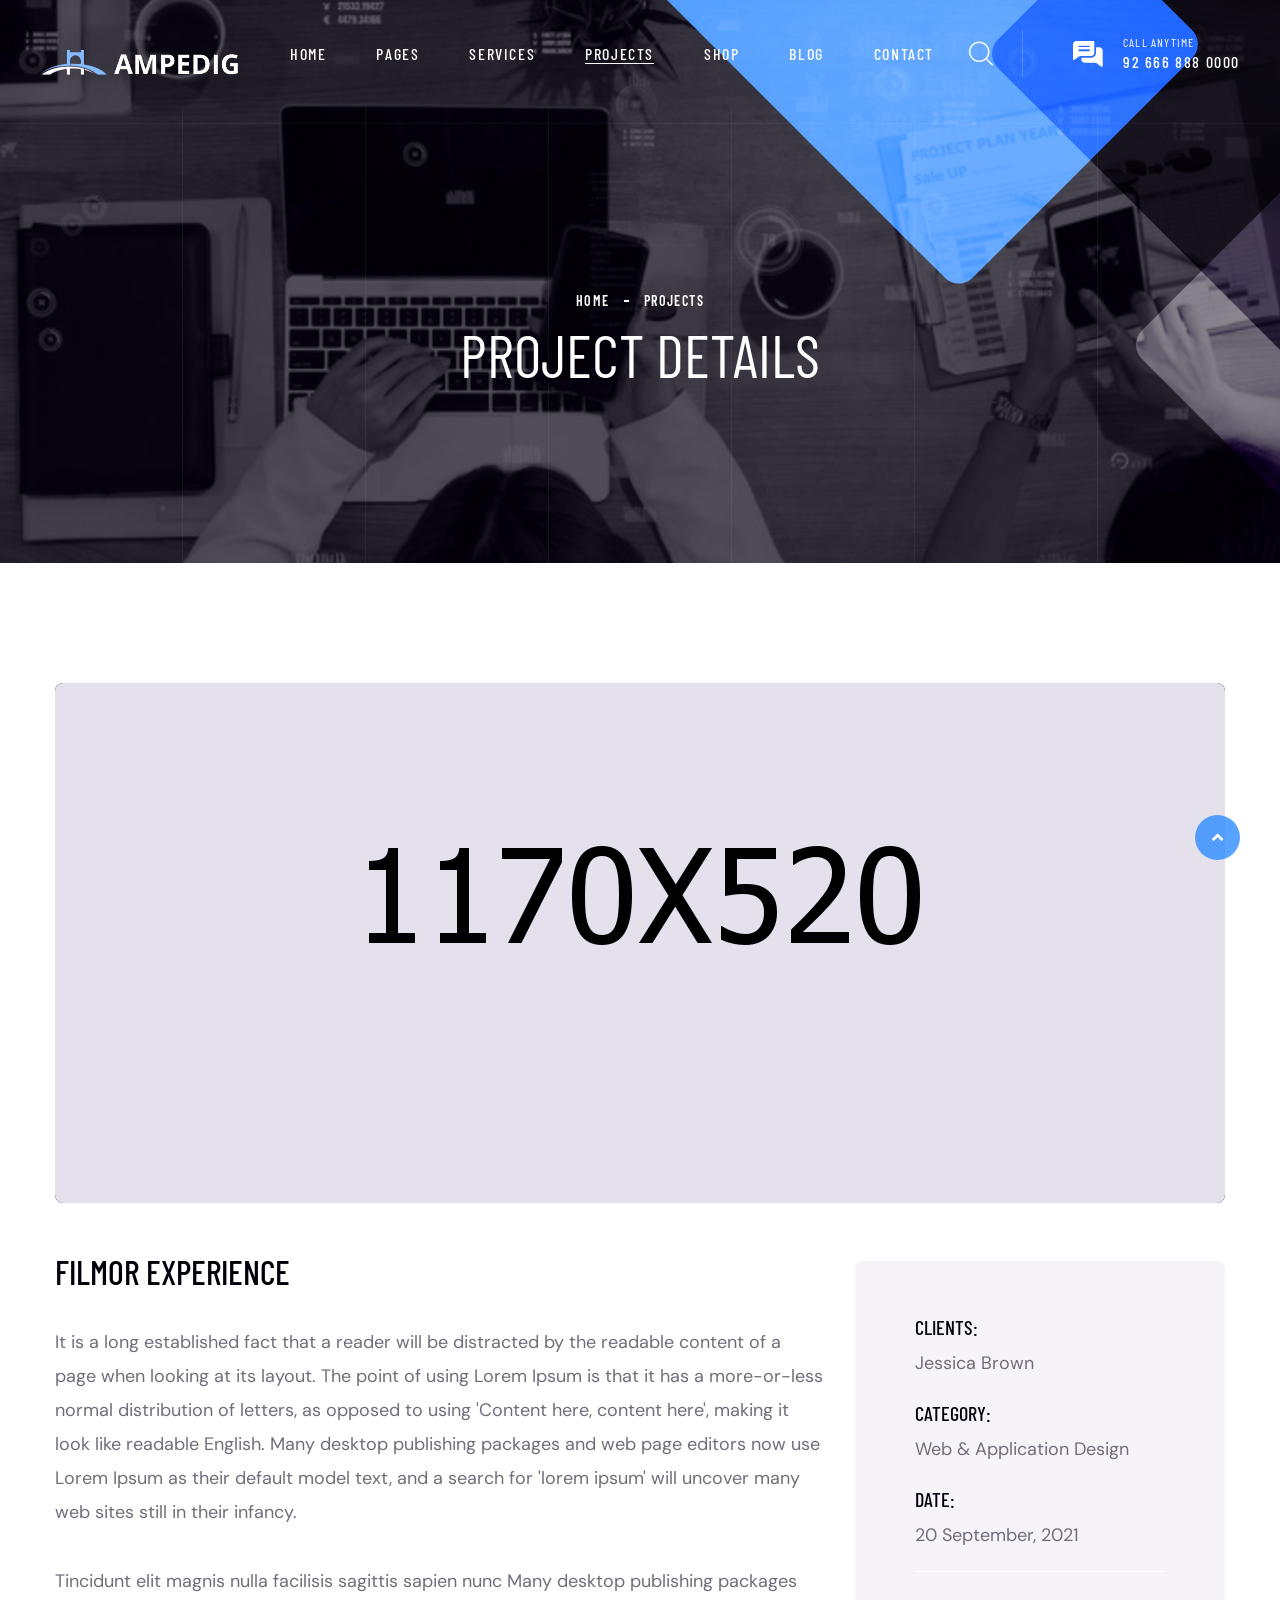
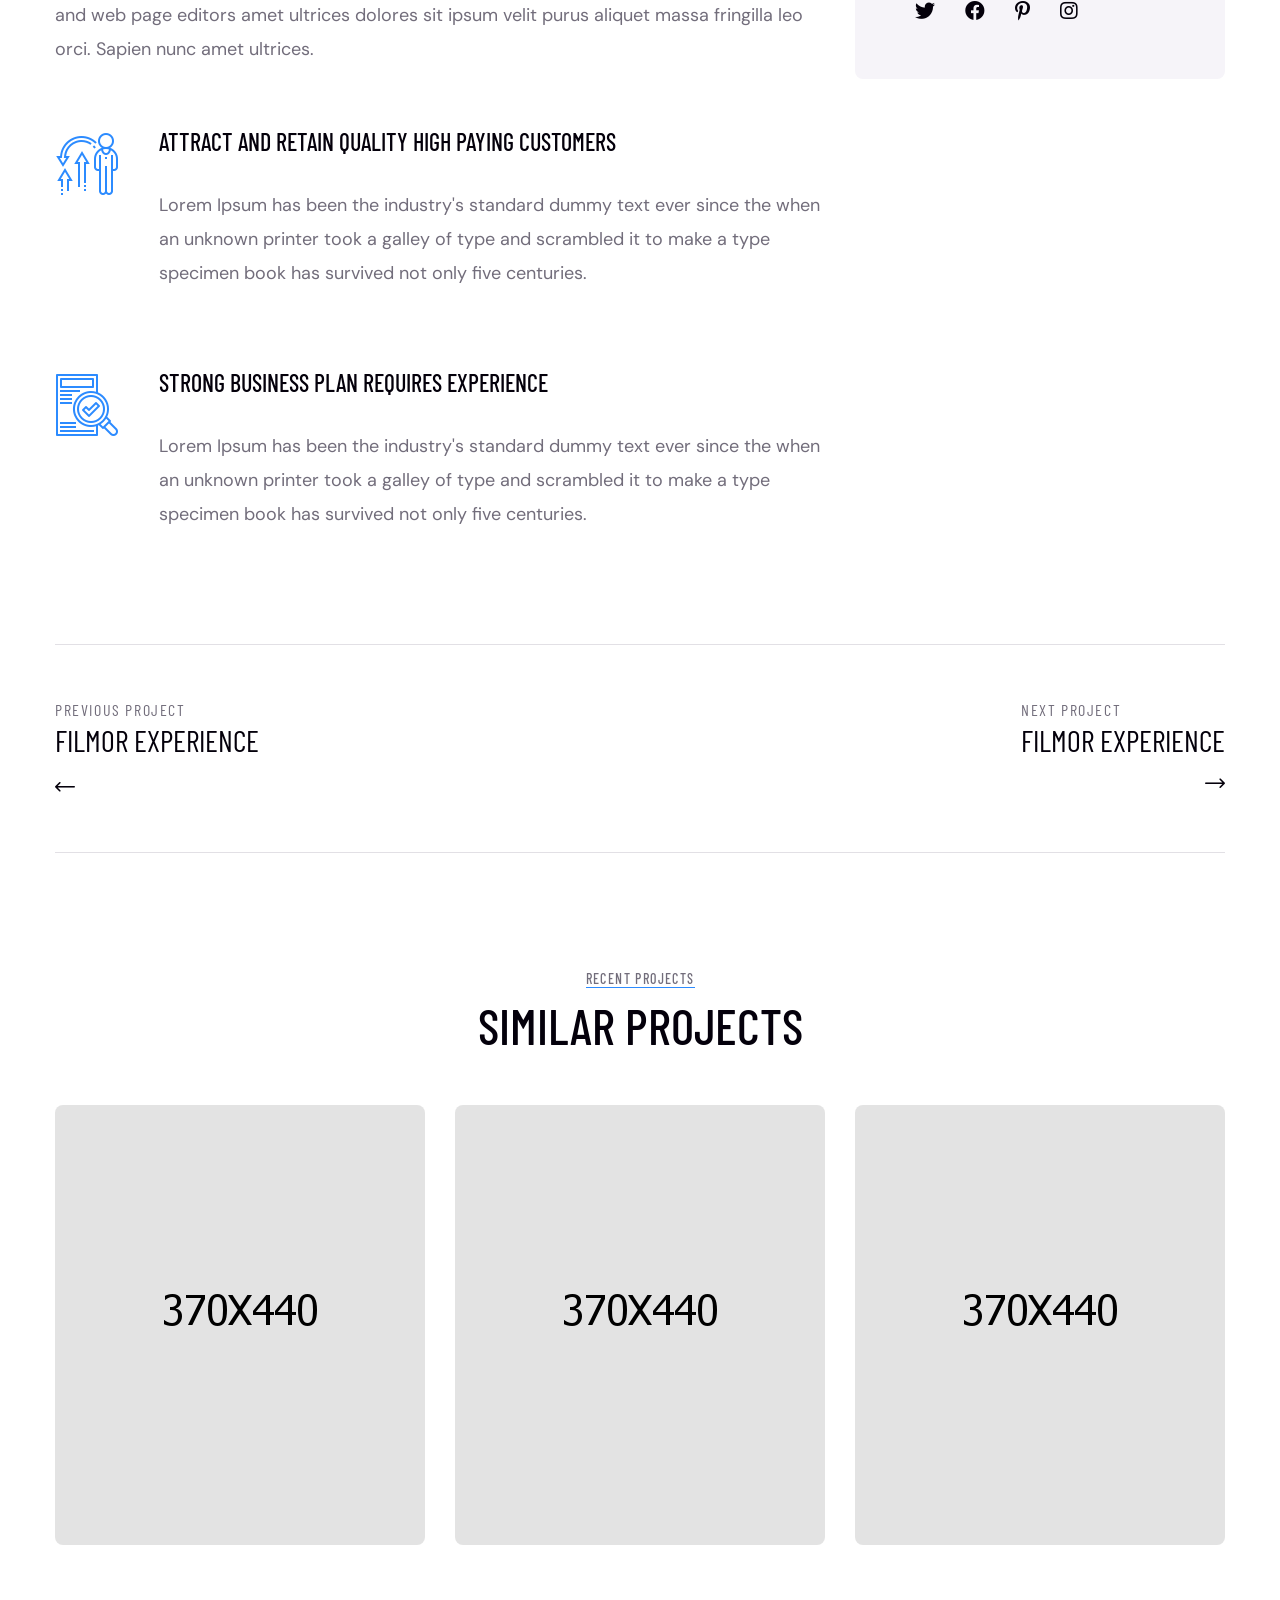
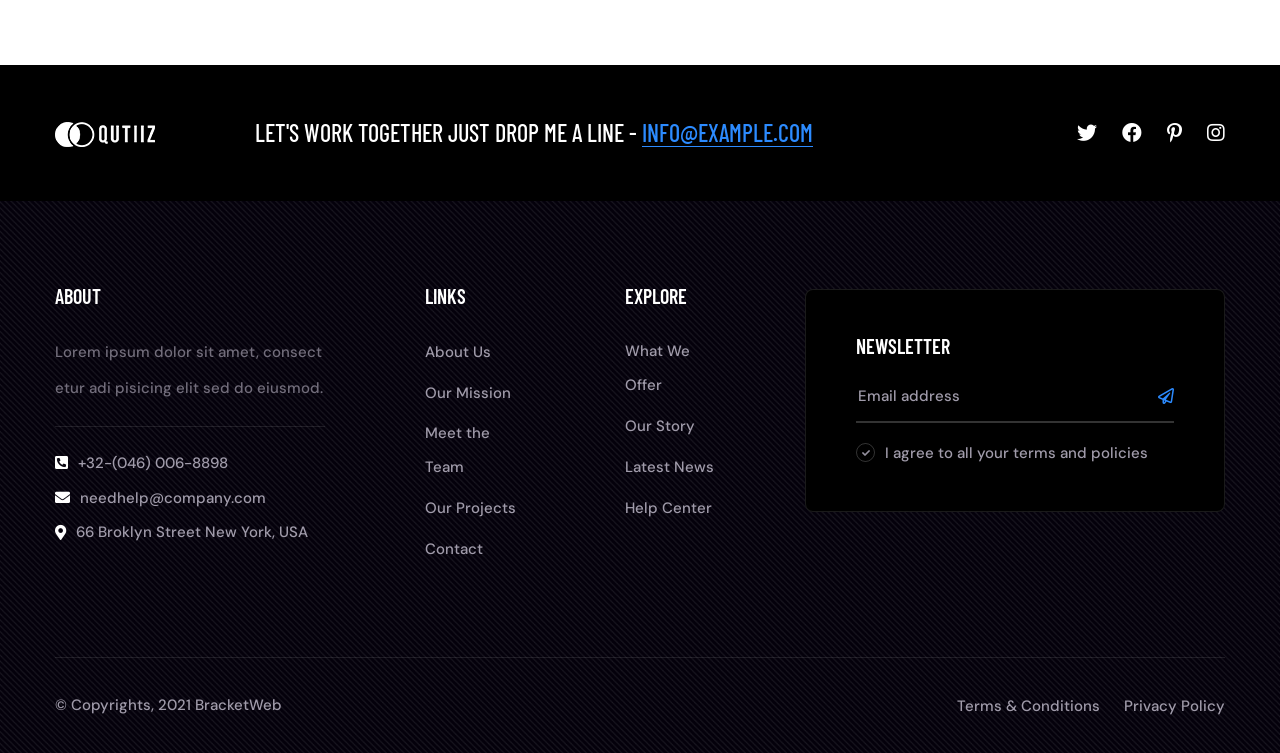
<file: project-details.html>
<!DOCTYPE html>
<html lang="en">

<head>
    <meta charset="UTF-8" />
    <meta name="viewport" content="width=device-width, initial-scale=1.0" />
    <title>Project Details || Qutiiz || Qutiiz HTML Template For Business</title>
    <!-- favicons Icons -->
    <link rel="apple-touch-icon" sizes="180x180" href="assets/images/favicons/apple-touch-icon.png" />
    <link rel="icon" type="image/png" sizes="32x32" href="assets/images/favicons/favicon-32x32.png" />
    <link rel="icon" type="image/png" sizes="16x16" href="assets/images/favicons/favicon-16x16.png" />
    <link rel="manifest" href="assets/images/favicons/site.webmanifest" />
    <meta name="description" content="Qutiiz HTML Template For Business" />

    <!-- fonts -->
    <link rel="preconnect" href="https://fonts.googleapis.com">
    <link rel="preconnect" href="https://fonts.gstatic.com" crossorigin>

    <link
        href="https://fonts.googleapis.com/css2?family=Barlow+Condensed:ital,wght@0,100;0,200;0,300;0,400;0,500;0,600;0,700;0,800;0,900;1,100;1,200;1,300;1,400;1,500;1,600;1,700;1,800;1,900&display=swap"
        rel="stylesheet">

    <link
        href="https://fonts.googleapis.com/css2?family=DM+Sans:ital,wght@0,400;0,500;0,700;1,400;1,500;1,700&display=swap"
        rel="stylesheet">


    <link rel="stylesheet" href="assets/vendors/bootstrap/css/bootstrap.min.css" />
    <link rel="stylesheet" href="assets/vendors/animate/animate.min.css" />
    <link rel="stylesheet" href="assets/vendors/animate/custom-animate.css" />
    <link rel="stylesheet" href="assets/vendors/fontawesome/css/all.min.css" />
    <link rel="stylesheet" href="assets/vendors/jarallax/jarallax.css" />
    <link rel="stylesheet" href="assets/vendors/jquery-magnific-popup/jquery.magnific-popup.css" />
    <link rel="stylesheet" href="assets/vendors/nouislider/nouislider.min.css" />
    <link rel="stylesheet" href="assets/vendors/nouislider/nouislider.pips.css" />
    <link rel="stylesheet" href="assets/vendors/odometer/odometer.min.css" />
    <link rel="stylesheet" href="assets/vendors/swiper/swiper.min.css" />
    <link rel="stylesheet" href="assets/vendors/qutiiz-icons/style.css">
    <link rel="stylesheet" href="assets/vendors/qutiiz-icons-two/style.css">
    <link rel="stylesheet" href="assets/vendors/tiny-slider/tiny-slider.min.css" />
    <link rel="stylesheet" href="assets/vendors/reey-font/stylesheet.css" />
    <link rel="stylesheet" href="assets/vendors/owl-carousel/owl.carousel.min.css" />
    <link rel="stylesheet" href="assets/vendors/owl-carousel/owl.theme.default.min.css" />
    <link rel="stylesheet" href="assets/vendors/bxslider/jquery.bxslider.css" />
    <link rel="stylesheet" href="assets/vendors/bootstrap-select/css/bootstrap-select.min.css" />
    <link rel="stylesheet" href="assets/vendors/vegas/vegas.min.css" />
    <link rel="stylesheet" href="assets/vendors/jquery-ui/jquery-ui.css" />
    <link rel="stylesheet" href="assets/vendors/timepicker/timePicker.css" />

    <!-- template styles -->
    <link rel="stylesheet" href="assets/css/qutiiz.css" />
    <link rel="stylesheet" href="assets/css/qutiiz-responsive.css" />
</head>

<body>
    <div class="preloader">
        <img class="preloader__image" width="60" src="assets/images/loader.png" alt="" />
    </div>
    <!-- /.preloader -->
    <div class="page-wrapper">
        <header class="main-header clearfix">
            <nav class="main-menu clearfix">
                <div class="main-menu-wrapper clearfix">
                    <div class="main-menu-wrapper__left">
                        <div class="main-menu-wrapper__logo">
                            <a href="index.html"><img src="assets/images/resources/logo-1.png" alt=""></a>
                        </div>
                        <div class="main-menu-wrapper__main-menu">
                            <a href="#" class="mobile-nav__toggler"><i class="fa fa-bars"></i></a>
                            <ul class="main-menu__list">

                                <li class="dropdown megamenu">
                                    <a href="index.html">Home </a>
                                    <ul>
                                        <li>
                                            <section class="home-showcase">
                                                <div class="container">
                                                    <div class="home-showcase__inner">
                                                        <div class="row">
                                                            <div class="col-lg-3">
                                                                <div class="home-showcase__item">
                                                                    <div class="home-showcase__image">
                                                                        <img src="assets/images/home-showcase/home-showcase-1-1.jpg"
                                                                            alt="">
                                                                        <div class="home-showcase__buttons">
                                                                            <a href="index.html"
                                                                                class="thm-btn home-showcase__buttons__item">Multi
                                                                                Page</a>
                                                                            <a href="index-one-page.html"
                                                                                class="thm-btn home-showcase__buttons__item">One
                                                                                Page</a>
                                                                        </div>
                                                                    </div>
                                                                    <h3 class="home-showcase__title">Home Page
                                                                        01
                                                                    </h3>
                                                                </div>
                                                            </div>
                                                            <div class="col-lg-3">
                                                                <div class="home-showcase__item">
                                                                    <div class="home-showcase__image">
                                                                        <img src="assets/images/home-showcase/home-showcase-1-2.jpg"
                                                                            alt="">
                                                                        <div class="home-showcase__buttons">
                                                                            <a href="index2.html"
                                                                                class="thm-btn home-showcase__buttons__item">Multi
                                                                                Page</a>
                                                                            <a href="index2-one-page.html"
                                                                                class="thm-btn home-showcase__buttons__item">One
                                                                                Page</a>
                                                                        </div>
                                                                    </div>
                                                                    <h3 class="home-showcase__title">Home Page
                                                                        02
                                                                    </h3>
                                                                </div>
                                                            </div>
                                                            <div class="col-lg-3">
                                                                <div class="home-showcase__item">
                                                                    <div class="home-showcase__image">
                                                                        <img src="assets/images/home-showcase/home-showcase-1-3.jpg"
                                                                            alt="">
                                                                        <div class="home-showcase__buttons">
                                                                            <a href="index3.html"
                                                                                class="thm-btn home-showcase__buttons__item">Multi
                                                                                Page</a>
                                                                            <a href="index3-one-page.html"
                                                                                class="thm-btn home-showcase__buttons__item">One
                                                                                Page</a>
                                                                        </div>
                                                                    </div>
                                                                    <h3 class="home-showcase__title">Home Page
                                                                        03
                                                                    </h3>
                                                                </div>
                                                            </div>
                                                            <div class="col-lg-3">
                                                                <div class="home-showcase__item">
                                                                    <div class="home-showcase__image">
                                                                        <img src="assets/images/home-showcase/home-showcase-1-4.jpg"
                                                                            alt="">
                                                                        <div class="home-showcase__buttons">
                                                                            <a href="index-dark.html"
                                                                                class="thm-btn home-showcase__buttons__item">View
                                                                                Page</a>
                                                                        </div>
                                                                    </div>
                                                                    <h3 class="home-showcase__title">Home Dark
                                                                    </h3>
                                                                </div>
                                                            </div>
                                                        </div>
                                                    </div>

                                                </div>
                                            </section>
                                        </li>
                                    </ul>
                                </li>


                                <li class="dropdown">
                                    <a href="#">Pages</a>
                                    <ul>
                                        <li><a href="about.html">About</a></li>
                                        <li><a href="team.html">Team</a></li>
                                        <li><a href="team-details.html">Team Details</a></li>
                                        <li><a href="testimonials.html">Testimonials</a></li>
                                        <li><a href="why-choose.html">Why Choose</a></li>
                                        <li><a href="faq.html">FAQs</a></li>
                                        <li><a href="404.html">404 Error</a></li>
                                    </ul>
                                </li>
                                <li class="dropdown">
                                    <a href="#">Services</a>
                                    <ul>
                                        <li><a href="services.html">Services</a></li>
                                        <li><a href="services2.html">Services Two</a></li>
                                        <li><a href="mobile-applications.html">Mobile Applications </a></li>
                                        <li><a href="digital-marketing.html">Digital Marketings </a></li>
                                        <li><a href="graphic-design.html">Graphic Designings </a></li>
                                        <li><a href="website-development.html">Website Developments </a></li>
                                        <li><a href="social-marketing.html">Social Marketings </a></li>
                                        <li><a href="content-writing.html">Content Writtings </a></li>
                                    </ul>
                                </li>
                                <li class="dropdown current">
                                    <a href="#">Projects</a>
                                    <ul>
                                        <li><a href="project.html">Projects</a></li>
                                        <li><a href="project-details.html">Project Details</a></li>
                                    </ul>
                                </li>
                                <li class="dropdown">
                                    <a href="#">Shop</a>
                                    <ul>
                                        <li><a href="products.html">Products</a></li>
                                        <li><a href="product-details.html">Product Details </a></li>
                                        <li><a href="cart.html">Cart</a></li>
                                        <li><a href="checkout.html">Checkout</a></li>
                                    </ul>
                                </li>
                                <li class="dropdown">
                                    <a href="#">Blog</a>
                                    <ul>
                                        <li><a href="blog.html">Blog Posts</a></li>
                                        <li><a href="blog-sidebar.html">Blog Sidebar</a></li>
                                        <li><a href="blog-details.html">Blog Details</a></li>
                                    </ul>
                                </li>
                                <li><a href="contact.html">Contact</a></li>
                            </ul>
                        </div>
                    </div>
                    <div class="main-menu-wrapper__right">
                        <div class="main-menu-wrapper__search-box">
                            <a href="#" class="main-menu-wrapper__search search-toggler icon-magnifying-glass"></a>
                        </div>
                        <div class="main-menu-wrapper__call">
                            <div class="main-menu-wrapper__call-icon">
                                <span class="icon-chatting"></span>
                            </div>
                            <div class="main-menu-wrapper__call-number">
                                <p>Call Anytime</p>
                                <h5><a href="tel:926668880000">92 666 888 0000</a></h5>
                            </div>
                        </div>
                    </div>
                </div>
            </nav>
        </header>

        <div class="stricky-header stricked-menu main-menu">
            <div class="sticky-header__content"></div><!-- /.sticky-header__content -->
        </div><!-- /.stricky-header -->

        <!--Page Header Start-->
        <section class="page-header">
            <div class="page-header-bg" style="background-image: url(assets/images/backgrounds/page-header-bg.jpg)">
            </div>
            <div class="page-header-border"></div>
            <div class="page-header-border page-header-border-two"></div>
            <div class="page-header-border page-header-border-three"></div>
            <div class="page-header-border page-header-border-four"></div>
            <div class="page-header-border page-header-border-five"></div>
            <div class="page-header-border page-header-border-six"></div>

            <div class="page-header-shape-1"></div>
            <div class="page-header-shape-2"></div>
            <div class="page-header-shape-3"></div>

            <div class="container">
                <div class="page-header__inner">
                    <ul class="thm-breadcrumb list-unstyled">
                        <li><a href="index.html">Home</a></li>
                        <li class="active">projects</li>
                    </ul>
                    <h2>project Details</h2>
                </div>
            </div>
        </section>
        <!--Page Header End-->

        <!--Project Details Start-->
        <section class="project-details">
            <div class="container">
                <div class="row">
                    <div class="col-xl-12">
                        <div class="project-details__img">
                            <img src="assets/images/resources/project-details-img.jpg" alt="">
                        </div>
                    </div>
                </div>
                <div class="project-details__content">
                    <div class="row">
                        <div class="col-xl-8 col-lg-7">
                            <div class="project-details__content-left">
                                <h3 class="project-details__content-title">Filmor Experience</h3>
                                <p class="project-details__content-text-1">It is a long established fact that a reader
                                    will be distracted by the readable content of a page when looking at its layout. The
                                    point of using Lorem Ipsum is that it has a more-or-less normal distribution of
                                    letters, as opposed to using 'Content here, content here', making it look like
                                    readable English. Many desktop publishing packages and web page editors now use
                                    Lorem Ipsum as their default model text, and a search for 'lorem ipsum' will uncover
                                    many web sites still in their infancy.</p>
                                <p class="project-details__content-text-2">Tincidunt elit magnis nulla facilisis
                                    sagittis sapien nunc Many desktop publishing packages and web page editors amet
                                    ultrices dolores sit ipsum velit purus aliquet massa fringilla leo orci. Sapien nunc
                                    amet ultrices.</p>
                                <ul class="list-unstyled project-details__points">
                                    <li>
                                        <div class="icon">
                                            <span class="icon-increment"></span>
                                        </div>
                                        <div class="text">
                                            <h4>Attract and retain quality high paying customers</h4>
                                            <p>Lorem Ipsum has been the industry's standard dummy text ever since the
                                                when an unknown printer took a galley of type and scrambled it to make a
                                                type specimen book has survived not only five centuries.</p>
                                        </div>
                                    </li>
                                    <li>
                                        <div class="icon">
                                            <span class="icon-checking"></span>
                                        </div>
                                        <div class="text">
                                            <h4>Strong business plan requires experience</h4>
                                            <p>Lorem Ipsum has been the industry's standard dummy text ever since the
                                                when an unknown printer took a galley of type and scrambled it to make a
                                                type specimen book has survived not only five centuries.</p>
                                        </div>
                                    </li>
                                </ul>
                            </div>
                        </div>
                        <div class="col-xl-4 col-lg-5">
                            <div class="project-details__content-right">
                                <div class="project-details__details-box">
                                    <div class="project-details__details-info">
                                        <div class="project-details__details-info-single">
                                            <h5 class="project-details__details-info-client">Clients:</h5>
                                            <p class="project-details__details-info-name">Jessica Brown</p>
                                        </div>
                                        <div class="project-details__details-info-single">
                                            <h5 class="project-details__details-info-client">Category:</h5>
                                            <p class="project-details__details-info-name">Web &amp; Application Design
                                            </p>
                                        </div>
                                        <div class="project-details__details-info-single">
                                            <h5 class="project-details__details-info-client">Date:</h5>
                                            <p class="project-details__details-info-name">20 September, 2021</p>
                                        </div>
                                    </div>
                                    <div class="project-details__details-social-list">
                                        <a href="#"><i class="fab fa-twitter"></i></a>
                                        <a href="#"><i class="fab fa-facebook"></i></a>
                                        <a href="#"><i class="fab fa-pinterest-p"></i></a>
                                        <a href="#"><i class="fab fa-instagram"></i></a>
                                    </div>
                                </div>
                            </div>
                        </div>
                    </div>
                </div>
                <div class="row">
                    <div class="col-xl-12">
                        <div class="project-details__pagination-box">
                            <ul class="project-details__pagination list-unstyled">
                                <li class="next">
                                    <p class="project-details__pagination-sub-title">Previous project</p>
                                    <a href="#" aria-label="Previous">
                                        <span class="project-details__pagination-title">Filmor Experience</span>
                                        <i class="icon-right-arrow"></i>
                                    </a>
                                </li>
                                <li class="count"><a href="#"></a></li>
                                <li class="count"><a href="#"></a></li>
                                <li class="count"><a href="#"></a></li>
                                <li class="count"><a href="#"></a></li>
                                <li class="previous">
                                    <p class="project-details__pagination-sub-title">next project</p>
                                    <a href="#" aria-label="Next">
                                        <span class="project-details__pagination-title">Filmor Experience</span>
                                        <i class="icon-right-arrow"></i>
                                    </a>
                                </li>
                            </ul>
                        </div>
                    </div>
                </div>
            </div>
        </section>
        <!--Project Details End-->

        <!--Similar Work Start-->
        <section class="similar-work">
            <div class="container">
                <div class="section-title text-center">
                    <span class="section-title__tagline">recent projects</span>
                    <h2 class="section-title__title">similar projects</h2>
                </div>
                <div class="row">
                    <div class="col-xl-4 col-lg-4">
                        <!--Portfolio One Single-->
                        <div class="project-one__single">
                            <div class="project-one__img">
                                <img src="assets/images/resources/project-page-img-4.jpg" alt="">
                                <div class="project-one__hover">
                                    <p class="project-one__tagline">Graphic</p>
                                    <h3 class="project-one__title"><a href="project-details.html">Fimlor Experience</a>
                                    </h3>
                                </div>
                            </div>
                        </div>
                    </div>
                    <div class="col-xl-4 col-lg-4">
                        <!--Portfolio One Single-->
                        <div class="project-one__single">
                            <div class="project-one__img">
                                <img src="assets/images/resources/project-page-img-5.jpg" alt="">
                                <div class="project-one__hover">
                                    <p class="project-one__tagline">Graphic</p>
                                    <h3 class="project-one__title"><a href="project-details.html">Fimlor Experience</a>
                                    </h3>
                                </div>
                            </div>
                        </div>
                    </div>
                    <div class="col-xl-4 col-lg-4">
                        <!--Portfolio One Single-->
                        <div class="project-one__single">
                            <div class="project-one__img">
                                <img src="assets/images/resources/project-page-img-6.jpg" alt="">
                                <div class="project-one__hover">
                                    <p class="project-one__tagline">Graphic</p>
                                    <h3 class="project-one__title"><a href="project-details.html">Fimlor Experience</a>
                                    </h3>
                                </div>
                            </div>
                        </div>
                    </div>
                </div>
            </div>
        </section>
        <!--Similar Work End-->

        <!--Site Footer Start-->
        <footer class="site-footer">
            <div class="site-footer__top">
                <div class="container">
                    <div class="site-footer__top-inner">
                        <div class="site-footer__top-left">
                            <div class="site-footer__top-logo">
                                <a href="index.html"><img src="assets/images/resources/footer-logo.png" alt=""></a>
                            </div>
                            <div class="site-footer__top-title-box">
                                <h3 class="site-footer__top-title">Let's work together just drop me a line - <a
                                        href="mailto:info@example.com">info@example.com</a></h3>
                            </div>
                        </div>
                        <div class="site-footer__top-right">
                            <div class="site-footer__top-right-social">
                                <a href="#"><i class="fab fa-twitter"></i></a>
                                <a href="#"><i class="fab fa-facebook"></i></a>
                                <a href="#"><i class="fab fa-pinterest-p"></i></a>
                                <a href="#"><i class="fab fa-instagram"></i></a>
                            </div>
                        </div>
                    </div>
                </div>
            </div>
            <div class="site-footer__middle">
                <div class="site-footer-shape"
                    style="background-image: url(assets/images/shapes/site-footer-shape.png)"></div>
                <div class="container">
                    <div class="site-footer__middle-inner">
                        <div class="row">
                            <div class="col-xl-3 col-lg-6 col-md-6 wow fadeInUp" data-wow-delay="100ms">
                                <div class="footer-widget__column footer-widget__about">
                                    <h3 class="footer-widget__title">About</h3>
                                    <div class="footer-widget__about-text-box">
                                        <p class="footer-widget__about-text">Lorem ipsum dolor sit amet, consect etur
                                            adi pisicing elit sed do eiusmod.</p>
                                    </div>
                                    <ul class="footer-widget__about-contact list-unstyled">
                                        <li>
                                            <div class="icon">
                                                <i class="fas fa-phone-square-alt"></i>
                                            </div>
                                            <div class="text">
                                                <a href="tel:926668880000">+32-(046) 006-8898</a>
                                            </div>
                                        </li>
                                        <li>
                                            <div class="icon">
                                                <i class="fas fa-envelope"></i>
                                            </div>
                                            <div class="text">
                                                <a href="mailto:needhelp@company.com">needhelp@company.com</a>
                                            </div>
                                        </li>
                                        <li>
                                            <div class="icon">
                                                <i class="fas fa-map-marker-alt"></i>
                                            </div>
                                            <div class="text">
                                                <p>66 Broklyn Street New York, USA</p>
                                            </div>
                                        </li>
                                    </ul>
                                </div>
                            </div>
                            <div class="col-xl-2 col-lg-3 col-md-6 wow fadeInUp" data-wow-delay="200ms">
                                <div class="footer-widget__column footer-widget__links clearfix">
                                    <h3 class="footer-widget__title">Links</h3>
                                    <ul class="footer-widget__links-list list-unstyled clearfix">
                                        <li><a href="about.html">About Us</a></li>
                                        <li><a href="about.html">Our Mission</a></li>
                                        <li><a href="team.html">Meet the Team</a></li>
                                        <li><a href="project.html">Our Projects</a></li>
                                        <li><a href="contact.html">Contact</a></li>
                                    </ul>
                                </div>
                            </div>
                            <div class="col-xl-2 col-lg-3 col-md-6 wow fadeInUp" data-wow-delay="300ms">
                                <div class="footer-widget__column footer-widget__explore clearfix">
                                    <h3 class="footer-widget__title">Explore</h3>
                                    <ul class="footer-widget__explore-list list-unstyled clearfix">
                                        <li><a href="services.html">What We Offer</a></li>
                                        <li><a href="about.html">Our Story</a></li>
                                        <li><a href="blog.html">Latest News</a></li>
                                        <li><a href="about.html">Help Center</a></li>
                                    </ul>
                                </div>
                            </div>
                            <div class="col-xl-5 col-lg-6 col-md-6 wow fadeInUp" data-wow-delay="400ms">
                                <div class="footer-widget__column footer-widget__newsletter">
                                    <h3 class="footer-widget__title">Newsletter</h3>
                                    <form class="footer-widget__newsletter-form">
                                        <div class="footer-widget__newsletter-input-box">
                                            <input type="email" placeholder="Email address" name="email">
                                            <button type="submit" class="footer-widget__newsletter-btn"><i
                                                    class="far fa-paper-plane"></i></button>
                                        </div>
                                    </form>
                                    <div class="footer-widget__newsletter-bottom">
                                        <div class="footer-widget__newsletter-bottom-icon">
                                            <i class="fa fa-check"></i>
                                        </div>
                                        <div class="footer-widget__newsletter-bottom-text">
                                            <p>I agree to all your terms and policies</p>
                                        </div>
                                    </div>
                                </div>
                            </div>
                        </div>
                    </div>
                    <div class="site-footer__bottom">
                        <div class="row">
                            <div class="col-xl-12">
                                <div class="site-footer__bottom-inner">
                                    <div class="site-footer__bottom-left">
                                        <p class="site-footer__bottom-text">© Copyrights, 2021 <a
                                                href="#">BracketWeb</a></p>
                                    </div>
                                    <div class="site-footer__bottom-right">
                                        <ul class="list-unstyled site-footer__bottom-menu">
                                            <li><a href="about.html">Terms & Conditions</a></li>
                                            <li><a href="about.html">Privacy Policy</a></li>
                                        </ul>
                                    </div>
                                </div>
                            </div>
                        </div>
                    </div>
                </div>
            </div>
        </footer>
        <!--Site Footer End-->


    </div><!-- /.page-wrapper -->


    <div class="mobile-nav__wrapper">
        <div class="mobile-nav__overlay mobile-nav__toggler"></div>
        <!-- /.mobile-nav__overlay -->
        <div class="mobile-nav__content">
            <span class="mobile-nav__close mobile-nav__toggler"><i class="fa fa-times"></i></span>

            <div class="logo-box">
                <a href="index.html" aria-label="logo image"><img src="assets/images/resources/logo-1.png" width="155"
                        alt="" /></a>
            </div>
            <!-- /.logo-box -->
            <div class="mobile-nav__container"></div>
            <!-- /.mobile-nav__container -->

            <ul class="mobile-nav__contact list-unstyled">
                <li>
                    <i class="fa fa-envelope"></i>
                    <a href="mailto:needhelp@packageName__.com">needhelp@qutiiz.com</a>
                </li>
                <li>
                    <i class="fa fa-phone-alt"></i>
                    <a href="tel:666-888-0000">666 888 0000</a>
                </li>
            </ul><!-- /.mobile-nav__contact -->
            <div class="mobile-nav__top">
                <div class="mobile-nav__social">
                    <a href="#" class="fab fa-twitter"></a>
                    <a href="#" class="fab fa-facebook-square"></a>
                    <a href="#" class="fab fa-pinterest-p"></a>
                    <a href="#" class="fab fa-instagram"></a>
                </div><!-- /.mobile-nav__social -->
            </div><!-- /.mobile-nav__top -->



        </div>
        <!-- /.mobile-nav__content -->
    </div>
    <!-- /.mobile-nav__wrapper -->

    <div class="search-popup">
        <div class="search-popup__overlay search-toggler"></div>
        <!-- /.search-popup__overlay -->
        <div class="search-popup__content">
            <form action="#">
                <label for="search" class="sr-only">search here</label><!-- /.sr-only -->
                <input type="text" id="search" placeholder="Search Here..." />
                <button type="submit" aria-label="search submit" class="thm-btn">
                    <i class="icon-magnifying-glass"></i>
                </button>
            </form>
        </div>
        <!-- /.search-popup__content -->
    </div>
    <!-- /.search-popup -->

    <a href="#" data-target="html" class="scroll-to-target scroll-to-top"><i class="fa fa-angle-up"></i></a>


    <script src="assets/vendors/jquery/jquery-3.6.0.min.js"></script>
    <script src="assets/vendors/bootstrap/js/bootstrap.bundle.min.js"></script>
    <script src="assets/vendors/jarallax/jarallax.min.js"></script>
    <script src="assets/vendors/jquery-ajaxchimp/jquery.ajaxchimp.min.js"></script>
    <script src="assets/vendors/jquery-appear/jquery.appear.min.js"></script>
    <script src="assets/vendors/jquery-circle-progress/jquery.circle-progress.min.js"></script>
    <script src="assets/vendors/jquery-magnific-popup/jquery.magnific-popup.min.js"></script>
    <script src="assets/vendors/jquery-validate/jquery.validate.min.js"></script>
    <script src="assets/vendors/nouislider/nouislider.min.js"></script>
    <script src="assets/vendors/odometer/odometer.min.js"></script>
    <script src="assets/vendors/swiper/swiper.min.js"></script>
    <script src="assets/vendors/tiny-slider/tiny-slider.min.js"></script>
    <script src="assets/vendors/wnumb/wNumb.min.js"></script>
    <script src="assets/vendors/wow/wow.js"></script>
    <script src="assets/vendors/isotope/isotope.js"></script>
    <script src="assets/vendors/countdown/countdown.min.js"></script>
    <script src="assets/vendors/owl-carousel/owl.carousel.min.js"></script>
    <script src="assets/vendors/bxslider/jquery.bxslider.min.js"></script>
    <script src="assets/vendors/bootstrap-select/js/bootstrap-select.min.js"></script>
    <script src="assets/vendors/vegas/vegas.min.js"></script>
    <script src="assets/vendors/jquery-ui/jquery-ui.js"></script>
    <script src="assets/vendors/timepicker/timePicker.js"></script>




    <!-- template js -->
    <script src="assets/js/qutiiz.js"></script>
</body>

</html>
</file>
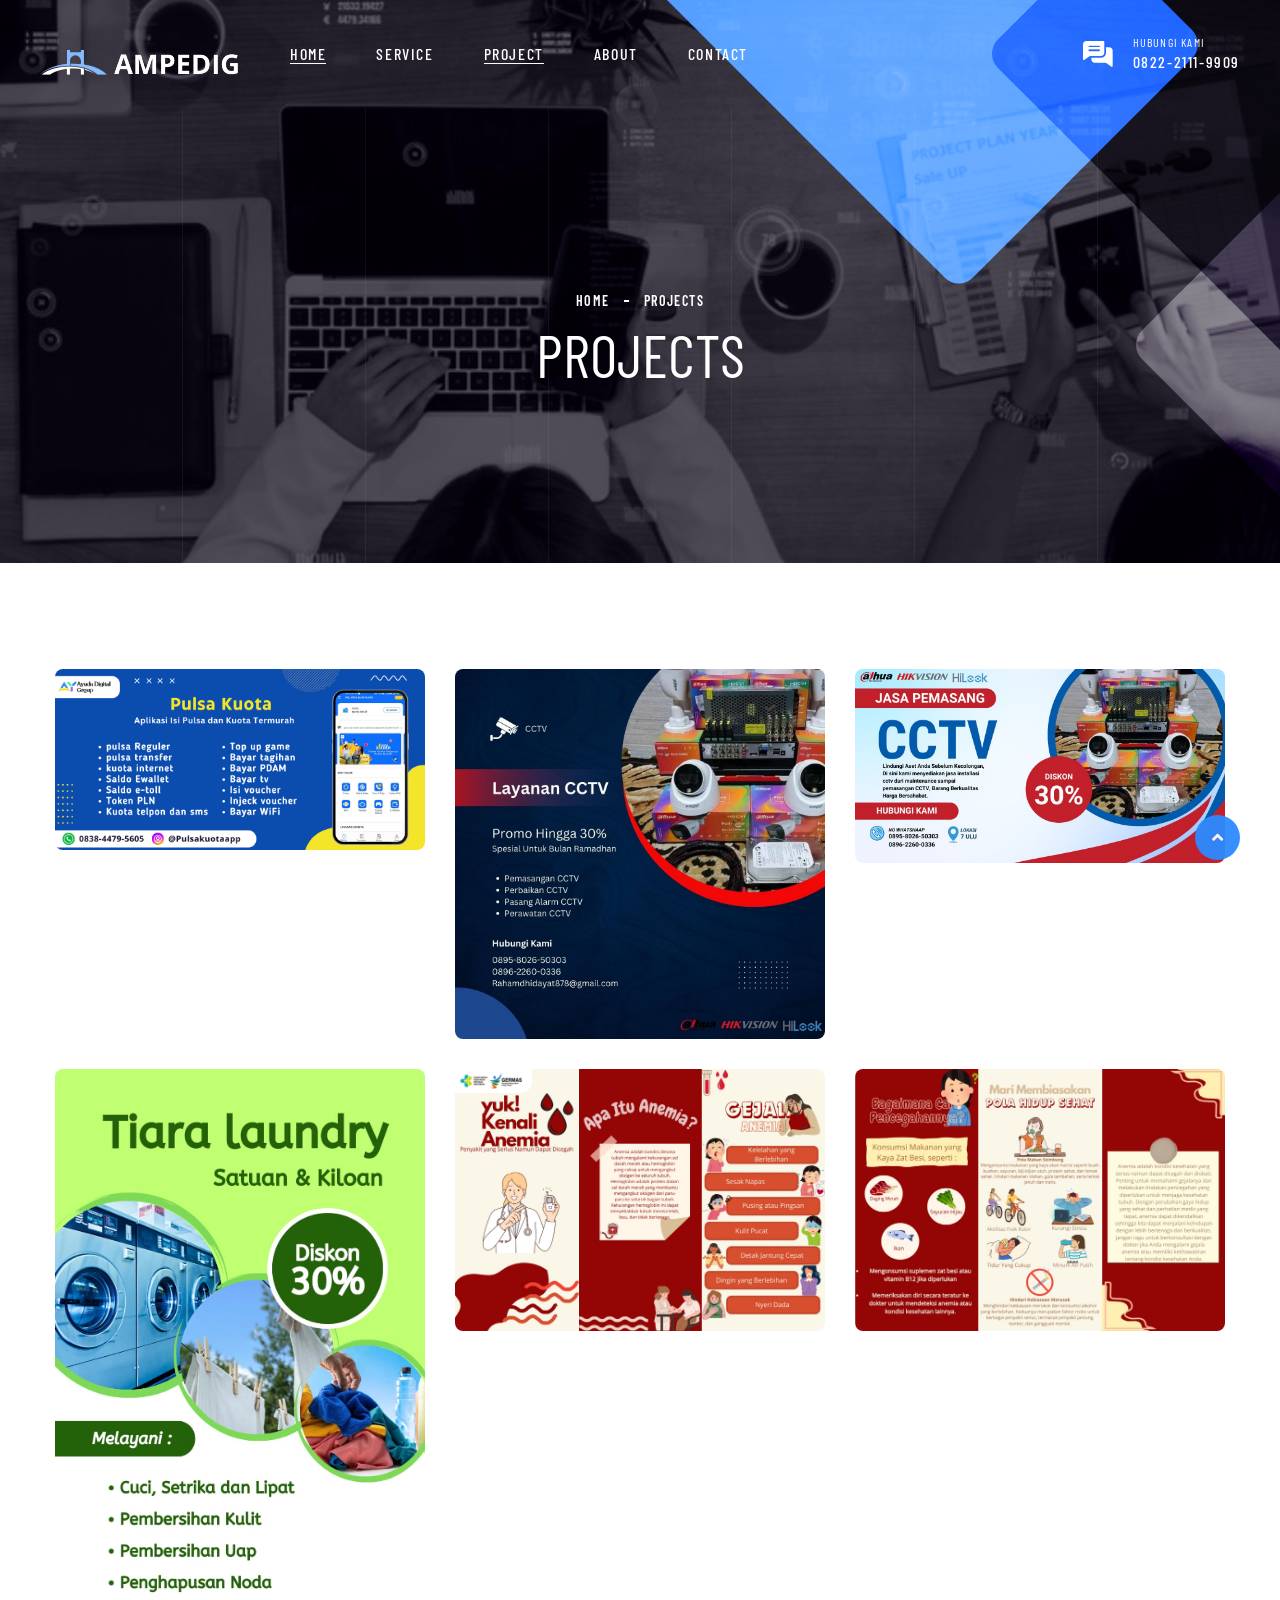
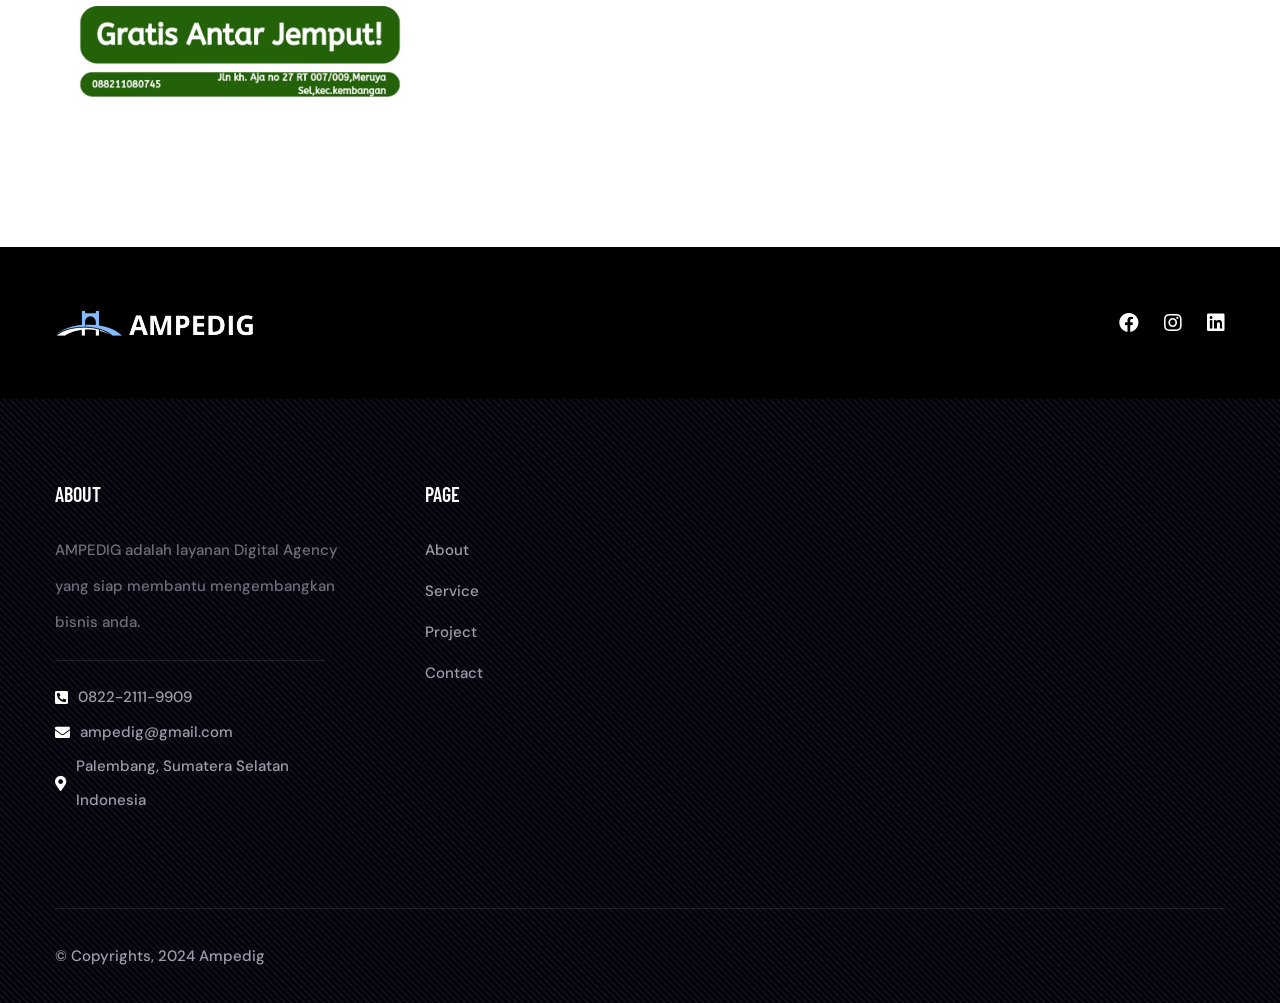
<file: project.html>
<!DOCTYPE html>
<html lang="en">

<head>
    <meta charset="UTF-8" />
    <meta name="viewport" content="width=device-width, initial-scale=1.0" />
    <title>Projects || Qutiiz || Qutiiz HTML Template For Business</title>
    <!-- favicons Icons -->
    <link rel="apple-touch-icon" sizes="180x180" href="assets/images/favicons/apple-touch-icon.png" />
    <link rel="icon" type="image/png" sizes="32x32" href="assets/images/favicons/ampedig-32.jpg" />
    <link rel="icon" type="image/png" sizes="16x16" href="assets/images/favicons/ampedig-16.jpg" />
    <link rel="manifest" href="assets/images/favicons/site.webmanifest" />
    <meta name="description" content="AMPEDIG | Digital Agency" />

    <!-- fonts -->
    <link rel="preconnect" href="https://fonts.googleapis.com">
    <link rel="preconnect" href="https://fonts.gstatic.com" crossorigin>

    <link
        href="https://fonts.googleapis.com/css2?family=Barlow+Condensed:ital,wght@0,100;0,200;0,300;0,400;0,500;0,600;0,700;0,800;0,900;1,100;1,200;1,300;1,400;1,500;1,600;1,700;1,800;1,900&display=swap"
        rel="stylesheet">

    <link
        href="https://fonts.googleapis.com/css2?family=DM+Sans:ital,wght@0,400;0,500;0,700;1,400;1,500;1,700&display=swap"
        rel="stylesheet">


    <link rel="stylesheet" href="assets/vendors/bootstrap/css/bootstrap.min.css" />
    <link rel="stylesheet" href="assets/vendors/animate/animate.min.css" />
    <link rel="stylesheet" href="assets/vendors/animate/custom-animate.css" />
    <link rel="stylesheet" href="assets/vendors/fontawesome/css/all.min.css" />
    <link rel="stylesheet" href="assets/vendors/jarallax/jarallax.css" />
    <link rel="stylesheet" href="assets/vendors/jquery-magnific-popup/jquery.magnific-popup.css" />
    <link rel="stylesheet" href="assets/vendors/nouislider/nouislider.min.css" />
    <link rel="stylesheet" href="assets/vendors/nouislider/nouislider.pips.css" />
    <link rel="stylesheet" href="assets/vendors/odometer/odometer.min.css" />
    <link rel="stylesheet" href="assets/vendors/swiper/swiper.min.css" />
    <link rel="stylesheet" href="assets/vendors/qutiiz-icons/style.css">
    <link rel="stylesheet" href="assets/vendors/qutiiz-icons-two/style.css">
    <link rel="stylesheet" href="assets/vendors/tiny-slider/tiny-slider.min.css" />
    <link rel="stylesheet" href="assets/vendors/reey-font/stylesheet.css" />
    <link rel="stylesheet" href="assets/vendors/owl-carousel/owl.carousel.min.css" />
    <link rel="stylesheet" href="assets/vendors/owl-carousel/owl.theme.default.min.css" />
    <link rel="stylesheet" href="assets/vendors/bxslider/jquery.bxslider.css" />
    <link rel="stylesheet" href="assets/vendors/bootstrap-select/css/bootstrap-select.min.css" />
    <link rel="stylesheet" href="assets/vendors/vegas/vegas.min.css" />
    <link rel="stylesheet" href="assets/vendors/jquery-ui/jquery-ui.css" />
    <link rel="stylesheet" href="assets/vendors/timepicker/timePicker.css" />


    <!-- template styles -->
    <link rel="stylesheet" href="assets/css/qutiiz.css" />
    <link rel="stylesheet" href="assets/css/qutiiz-responsive.css" />
    <link rel="stylesheet" href="assets/css/project.css">
</head>

<body>
    <div class="preloader">
        <img class="preloader__image" width="60" src="assets/images/loader.png" alt="" />
    </div>
    <!-- /.preloader -->
    <div class="page-wrapper">
        <header class="main-header main-header-two clearfix">
            <nav class="main-menu main-menu-two clearfix">
                <div class="main-menu-wrapper clearfix">
                    <div class="main-menu-wrapper__left">
                        <div class="main-menu-wrapper__logo">
                            <a href="index.html"><img src="assets/images/resources/logo-1.png" alt=""></a>
                        </div>
                        <div class="main-menu-wrapper__main-menu">
                            <a href="#" class="mobile-nav__toggler"><i class="fa fa-bars"></i></a>
                            <ul class="main-menu__list">
                                <li class="dropdown current megamenu">
                                    <a href="index.html">Home </a>

                                </li>
                                <li class="dropdown">
                                    <a href="service.html">Service</a>
                                </li>
                                <li class="dropdown">
                                    <a href="project.html">Project</a>
                                </li>
                                <li class="dropdown">
                                    <a href="about.html">About</a>
                                </li>
                                <li><a href="contact.html">Contact</a></li>
                            </ul>
                        </div>
                    </div>
                    <div class="main-menu-wrapper__right">
                        <div class="main-menu-wrapper__call">
                            <div class="main-menu-wrapper__call-icon">
                                <span class="icon-chatting"></span>
                            </div>
                            <div class="main-menu-wrapper__call-number">
                                <p>Hubungi Kami</p>
                                <h5><a href="https://wa.me/6282221119909" target="_blank">0822-2111-9909</a></h5>
                            </div>
                        </div>
                    </div>
                </div>
            </nav>
        </header>

        <div class="stricky-header stricked-menu main-menu">
            <div class="sticky-header__content"></div><!-- /.sticky-header__content -->
        </div><!-- /.stricky-header -->

        <!--Page Header Start-->
        <section class="page-header">
            <div class="page-header-bg" style="background-image: url(assets/images/backgrounds/page-header-bg.jpg)">
            </div>
            <div class="page-header-border"></div>
            <div class="page-header-border page-header-border-two"></div>
            <div class="page-header-border page-header-border-three"></div>
            <div class="page-header-border page-header-border-four"></div>
            <div class="page-header-border page-header-border-five"></div>
            <div class="page-header-border page-header-border-six"></div>

            <div class="page-header-shape-1"></div>
            <div class="page-header-shape-2"></div>
            <div class="page-header-shape-3"></div>

            <div class="container">
                <div class="page-header__inner">
                    <ul class="thm-breadcrumb list-unstyled">
                        <li><a href="index.html">Home</a></li>
                        <li class="active">projects</li>
                    </ul>
                    <h2>projects</h2>
                </div>
            </div>
        </section>
        <!--Page Header End-->

        <!--Projects Page Start-->
        <section class="projects-page">
            <div class="container">

                <!-- SHOW PROJEK -->
                <!-- <div class="panel-show-project">
                    <div class="project-img">
                        <img src="assets/images/resources/projek-1.png" alt="">
                    </div>
                    <div class="title-project">
                        <p>Desain Poster</p>

                    </div>
                </div> -->
                <!-- END SHOW PROJEK -->


                <!-- Lama  -->

                <div class="row">
                    <!-- <div class="col-xl-12">
                        <ul class="project-filter style1 post-filter has-dynamic-filters-counter list-unstyled">
                            <li data-filter=".filter-item" class="active"><span class="filter-text">All</span></li>
                            <li data-filter=".bra"><span class="filter-text">Branding</span></li>
                            <li data-filter=".photo"><span class="filter-text">Photography</span></li>
                            <li data-filter=".web"><span class="filter-text">Web Design</span></li>
                            <li data-filter=".app"><span class="filter-text last-pd-none">Apps</span></li>
                        </ul>
                    </div> -->
                </div>
                <div class="row filter-layout">
                    <div class="col-xl-4 col-lg-6 col-md-6 filter-item bra photo web">
                        <!--Portfolio One Single-->
                        <div class="project-one__single">
                            <div class="project-one__img">
                                <img src="assets/images/resources/projek-1.png" alt="">
                                <div class="project-one__hover">
                                    <p class="project-one__tagline">Graphic Design</p>
                                    <h3 class="project-one__title"><a href="project-details.html">Banner</a>
                                    </h3>
                                </div>
                                <!-- <div class="deskripsi-projek">
                                    <p>Desain Poster</p>
                                </div> -->
                            </div>
                        </div>
                    </div>
                    <div class="col-xl-4 col-lg-6 col-md-6 filter-item bra app web">
                        <!--Portfolio One Single-->
                        <div class="project-one__single">
                            <div class="project-one__img">
                                <img src="assets/images/project/2.jpeg" alt="">
                                <div class="project-one__hover">
                                    <p class="project-one__tagline">Graphic Design</p>
                                    <h3 class="project-one__title"><a href="project-details.html">Poster</a>
                                    </h3>
                                </div>
                            </div>
                        </div>
                    </div>
                    <div class="col-xl-4 col-lg-6 col-md-6 filter-item bra web">
                        <!--Portfolio One Single-->
                        <div class="project-one__single">
                            <div class="project-one__img">
                                <img src="assets/images/project/3.jpeg" alt="">
                                <div class="project-one__hover">
                                    <p class="project-one__tagline">Graphic Design</p>
                                    <h3 class="project-one__title"><a href="project-details.html">Banner</a>
                                    </h3>
                                </div>
                            </div>
                        </div>
                    </div>
                    <div class="col-xl-4 col-lg-6 col-md-6 filter-item bra photo web">
                        <!--Portfolio One Single-->
                        <div class="project-one__single">
                            <div class="project-one__img">
                                <img src="assets/images/project/6.jpeg" alt="">
                                <div class="project-one__hover">
                                    <p class="project-one__tagline">Printing</p>
                                    <h3 class="project-one__title"><a href="project-details.html">Banner</a>
                                    </h3>
                                </div>
                            </div>
                        </div>
                    </div>
                    <div class="col-xl-4 col-lg-6 col-md-6 filter-item bra web">
                        <!--Portfolio One Single-->
                        <div class="project-one__single">
                            <div class="project-one__img">
                                <img src="assets/images/project/4.jpeg" alt="">
                                <div class="project-one__hover">
                                    <p class="project-one__tagline">Graphic Design</p>
                                    <h3 class="project-one__title"><a href="project-details.html">Leaflet</a>
                                    </h3>
                                </div>
                            </div>
                        </div>
                    </div>
                    <div class="col-xl-4 col-lg-6 col-md-6 filter-item app photo">
                        <!--Portfolio One Single-->
                        <div class="project-one__single">
                            <div class="project-one__img">
                                <img src="assets/images/project/5.jpeg" alt="">
                                <div class="project-one__hover">
                                    <p class="project-one__tagline">Graphic Design</p>
                                    <h3 class="project-one__title"><a href="project-details.html">Leaflet</a>
                                    </h3>
                                </div>
                            </div>
                        </div>
                    </div>
                </div>
            </div>
        </section>
        <!--Projects Page End-->

        <!--Site Footer Start-->
        <footer class="site-footer">
            <div class="site-footer__top">
                <div class="container">
                    <div class="site-footer__top-inner">
                        <div class="site-footer__top-left">
                            <div class="site-footer__top-logo">
                                <a href="index.html"><img src="assets/images/resources/logo-1.png" alt=""></a>
                            </div>
                        </div>
                        <div class="site-footer__top-right">
                            <div class="site-footer__top-right-social">
                                <a href="https://www.facebook.com/100075920134661">
                                    <i class="fab fa-facebook"></i>
                                </a>
                                <a href="https://www.instagram.com/ampedig.id" target="_blank"><i class="fab fa-instagram"></i></a>
                                <a href="https://www.linkedin.com/company/ampedig-id" target="_blank">
                                    <i class="fab fa-linkedin"></i>
                                </a>
                            </div>
                        </div>
                    </div>
                </div>
            </div>
            <div class="site-footer__middle">
                <div class="site-footer-shape"
                     style="background-image: url(assets/images/shapes/site-footer-shape.png)"></div>
                <div class="container">
                    <div class="site-footer__middle-inner">
                        <div class="row">
                            <div class="col-xl-3 col-lg-6 col-md-6 wow fadeInUp" data-wow-delay="100ms">
                                <div class="footer-widget__column footer-widget__about">
                                    <h3 class="footer-widget__title">About</h3>
                                    <div class="footer-widget__about-text-box">
                                        <p class="footer-widget__about-text">AMPEDIG adalah layanan Digital Agency yang siap
                                            membantu mengembangkan bisnis anda.</p>
                                    </div>
                                    <ul class="footer-widget__about-contact list-unstyled">
                                        <li>
                                            <div class="icon">
                                                <i class="fas fa-phone-square-alt"></i>
                                            </div>
                                            <div class="text">
                                                <a href="https://wa.me/6282221119909" target="_blank">0822-2111-9909</a>
                                            </div>
                                        </li>
                                        <li>
                                            <div class="icon">
                                                <i class="fas fa-envelope"></i>
                                            </div>
                                            <div class="text">
                                                <a href="mailto:ampedig@gmail.com">ampedig@gmail.com</a>
                                            </div>
                                        </li>
                                        <li>
                                            <div class="icon">
                                                <i class="fas fa-map-marker-alt"></i>
                                            </div>
                                            <div class="text">
                                                <p>Palembang, Sumatera Selatan <br> Indonesia</p>
                                            </div>
                                        </li>
                                    </ul>
                                </div>
                            </div>
                            <div class="col-xl-2 col-lg-3 col-md-6 wow fadeInUp" data-wow-delay="200ms">
                                <div class="footer-widget__column footer-widget__links clearfix">
                                    <h3 class="footer-widget__title">Page</h3>
                                    <ul class="footer-widget__links-list list-unstyled clearfix">
                                        <li><a href="about.html">About</a></li>
                                        <li><a href="service.html">Service</a></li>
                                        <li><a href="project.html">Project</a></li>
                                        <li><a href="contact.html">Contact</a></li>
                                    </ul>
                                </div>
                            </div>
                        </div>
                    </div>
                    <div class="site-footer__bottom">
                        <div class="row">
                            <div class="col-xl-12">
                                <div class="site-footer__bottom-inner">
                                    <div class="site-footer__bottom-left">
                                        <p class="site-footer__bottom-text">© Copyrights, 2024 <a
                                                href="#">Ampedig</a></p>
                                    </div>

                                </div>
                            </div>
                        </div>
                    </div>
                </div>
            </div>
        </footer>
        <!--Site Footer End-->


    </div><!-- /.page-wrapper -->


    <div class="mobile-nav__wrapper">
        <div class="mobile-nav__overlay mobile-nav__toggler"></div>
        <!-- /.mobile-nav__overlay -->
        <div class="mobile-nav__content">
            <span class="mobile-nav__close mobile-nav__toggler"><i class="fa fa-times"></i></span>

            <div class="logo-box">
                <a href="index.html" aria-label="logo image"><img src="assets/images/resources/logo-1.png" width="155"
                        alt="" /></a>
            </div>
            <!-- /.logo-box -->
            <div class="mobile-nav__container"></div>
            <!-- /.mobile-nav__container -->

            <ul class="mobile-nav__contact list-unstyled">
                <li>
                    <i class="fa fa-envelope"></i>
                    <a href="mailto:needhelp@packageName__.com">support@ampedig.biz.id</a>
                </li>
                <li>
                    <i class="fa fa-phone-alt"></i>
                    <a href="tel:6282111134404">+62-821-1113-4404</a>
                </li>
            </ul><!-- /.mobile-nav__contact -->
            <div class="mobile-nav__top">
                <div class="mobile-nav__social">
                    <a href="https://www.facebook.com/61558073514623" class="fab fa-facebook-square"></a>
                    <a href="https://www.instagram.com/ampedig.id" class="fab fa-instagram"></a>
                </div><!-- /.mobile-nav__social -->
            </div><!-- /.mobile-nav__top -->
        </div>
        <!-- /.mobile-nav__content -->
    </div>
    <!-- /.mobile-nav__wrapper -->

    <div class="search-popup">
        <div class="search-popup__overlay search-toggler"></div>
        <!-- /.search-popup__overlay -->
        <div class="search-popup__content">
            <form action="#">
                <label for="search" class="sr-only">search here</label><!-- /.sr-only -->
                <input type="text" id="search" placeholder="Search Here..." />
                <button type="submit" aria-label="search submit" class="thm-btn">
                    <i class="icon-magnifying-glass"></i>
                </button>
            </form>
        </div>
        <!-- /.search-popup__content -->
    </div>
    <!-- /.search-popup -->

    <a href="#" data-target="html" class="scroll-to-target scroll-to-top"><i class="fa fa-angle-up"></i></a>


    <script src="assets/vendors/jquery/jquery-3.6.0.min.js"></script>
    <script src="assets/vendors/bootstrap/js/bootstrap.bundle.min.js"></script>
    <script src="assets/vendors/jarallax/jarallax.min.js"></script>
    <script src="assets/vendors/jquery-ajaxchimp/jquery.ajaxchimp.min.js"></script>
    <script src="assets/vendors/jquery-appear/jquery.appear.min.js"></script>
    <script src="assets/vendors/jquery-circle-progress/jquery.circle-progress.min.js"></script>
    <script src="assets/vendors/jquery-magnific-popup/jquery.magnific-popup.min.js"></script>
    <script src="assets/vendors/jquery-validate/jquery.validate.min.js"></script>
    <script src="assets/vendors/nouislider/nouislider.min.js"></script>
    <script src="assets/vendors/odometer/odometer.min.js"></script>
    <script src="assets/vendors/swiper/swiper.min.js"></script>
    <script src="assets/vendors/tiny-slider/tiny-slider.min.js"></script>
    <script src="assets/vendors/wnumb/wNumb.min.js"></script>
    <script src="assets/vendors/wow/wow.js"></script>
    <script src="assets/vendors/isotope/isotope.js"></script>
    <script src="assets/vendors/countdown/countdown.min.js"></script>
    <script src="assets/vendors/owl-carousel/owl.carousel.min.js"></script>
    <script src="assets/vendors/bxslider/jquery.bxslider.min.js"></script>
    <script src="assets/vendors/bootstrap-select/js/bootstrap-select.min.js"></script>
    <script src="assets/vendors/vegas/vegas.min.js"></script>
    <script src="assets/vendors/jquery-ui/jquery-ui.js"></script>
    <script src="assets/vendors/timepicker/timePicker.js"></script>




    <!-- template js -->
    <script src="assets/js/qutiiz.js"></script>
</body>

</html>
</file>
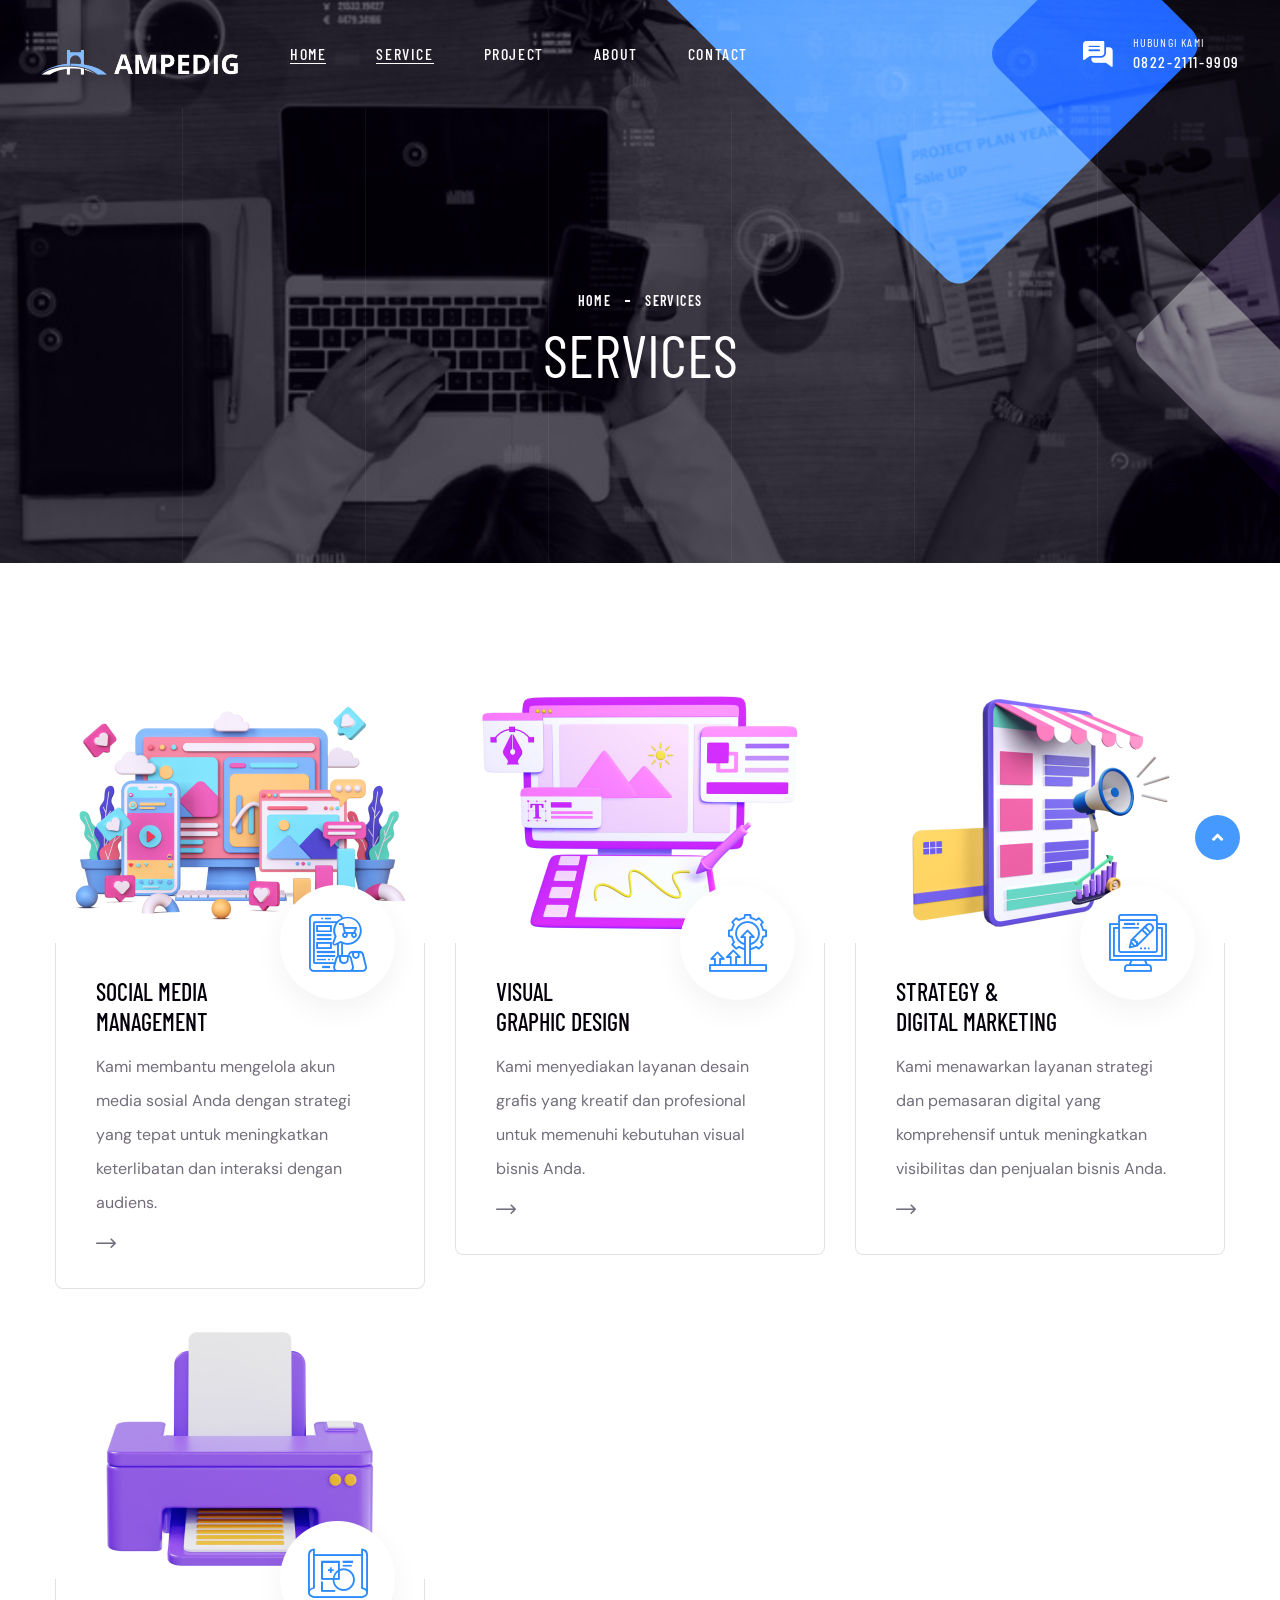
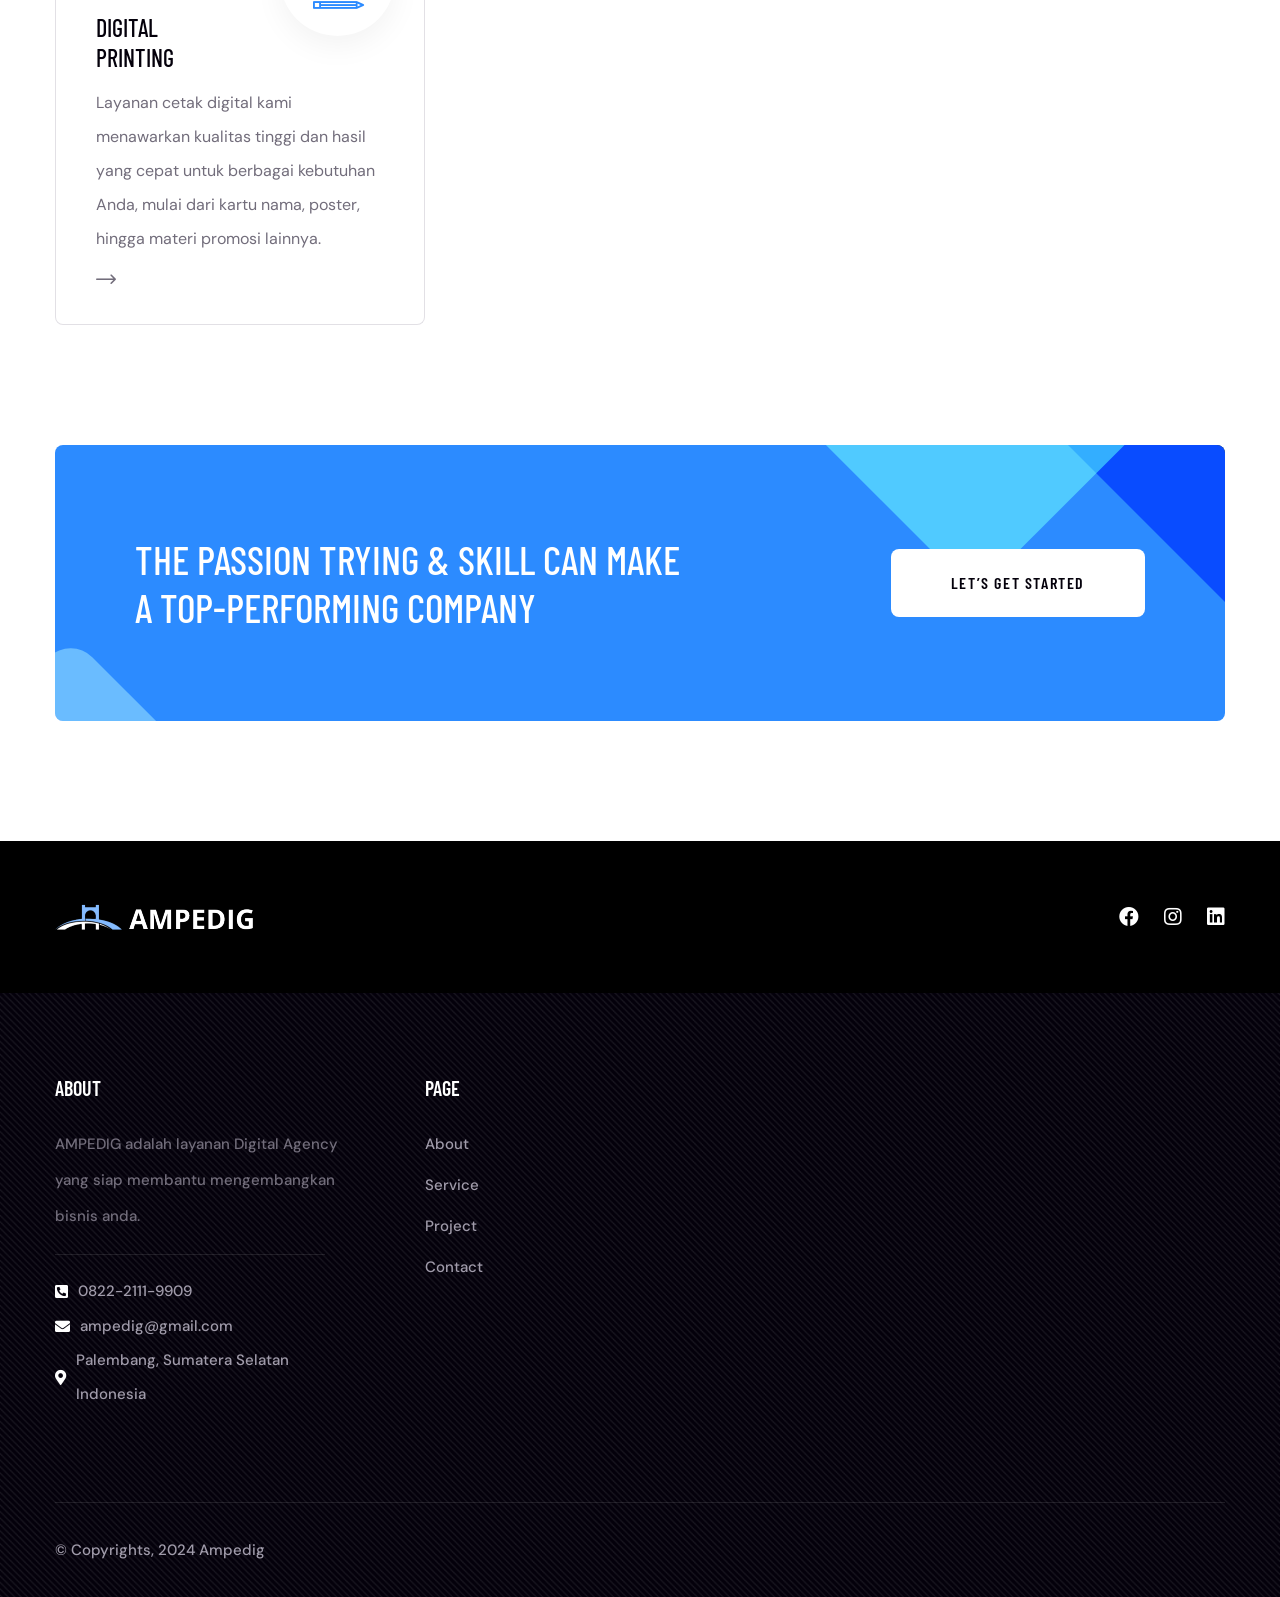
<file: service.html>
<!DOCTYPE html>
<html lang="en">

<head>
    <meta charset="UTF-8" />
    <meta name="viewport" content="width=device-width, initial-scale=1.0" />
    <title>AMPEDIG | Service</title>
    <!-- favicons Icons -->
    <link rel="apple-touch-icon" sizes="180x180" href="assets/images/favicons/apple-touch-icon.png" />
    <link rel="icon" type="image/png" sizes="32x32" href="assets/images/favicons/ampedig-32.jpg" />
    <link rel="icon" type="image/png" sizes="16x16" href="assets/images/favicons/ampedig-16.jpg" />
    <link rel="manifest" href="assets/images/favicons/site.webmanifest" />
    <meta name="description" content="AMPEDIG | Digital Agency" />

    <!-- fonts -->
    <link rel="preconnect" href="https://fonts.googleapis.com">
    <link rel="preconnect" href="https://fonts.gstatic.com" crossorigin>

    <link
        href="https://fonts.googleapis.com/css2?family=Barlow+Condensed:ital,wght@0,100;0,200;0,300;0,400;0,500;0,600;0,700;0,800;0,900;1,100;1,200;1,300;1,400;1,500;1,600;1,700;1,800;1,900&display=swap"
        rel="stylesheet">

    <link
        href="https://fonts.googleapis.com/css2?family=DM+Sans:ital,wght@0,400;0,500;0,700;1,400;1,500;1,700&display=swap"
        rel="stylesheet">


    <link rel="stylesheet" href="assets/vendors/bootstrap/css/bootstrap.min.css" />
    <link rel="stylesheet" href="assets/vendors/animate/animate.min.css" />
    <link rel="stylesheet" href="assets/vendors/animate/custom-animate.css" />
    <link rel="stylesheet" href="assets/vendors/fontawesome/css/all.min.css" />
    <link rel="stylesheet" href="assets/vendors/jarallax/jarallax.css" />
    <link rel="stylesheet" href="assets/vendors/jquery-magnific-popup/jquery.magnific-popup.css" />
    <link rel="stylesheet" href="assets/vendors/nouislider/nouislider.min.css" />
    <link rel="stylesheet" href="assets/vendors/nouislider/nouislider.pips.css" />
    <link rel="stylesheet" href="assets/vendors/odometer/odometer.min.css" />
    <link rel="stylesheet" href="assets/vendors/swiper/swiper.min.css" />
    <link rel="stylesheet" href="assets/vendors/qutiiz-icons/style.css">
    <link rel="stylesheet" href="assets/vendors/qutiiz-icons-two/style.css">
    <link rel="stylesheet" href="assets/vendors/tiny-slider/tiny-slider.min.css" />
    <link rel="stylesheet" href="assets/vendors/reey-font/stylesheet.css" />
    <link rel="stylesheet" href="assets/vendors/owl-carousel/owl.carousel.min.css" />
    <link rel="stylesheet" href="assets/vendors/owl-carousel/owl.theme.default.min.css" />
    <link rel="stylesheet" href="assets/vendors/bxslider/jquery.bxslider.css" />
    <link rel="stylesheet" href="assets/vendors/bootstrap-select/css/bootstrap-select.min.css" />
    <link rel="stylesheet" href="assets/vendors/vegas/vegas.min.css" />
    <link rel="stylesheet" href="assets/vendors/jquery-ui/jquery-ui.css" />
    <link rel="stylesheet" href="assets/vendors/timepicker/timePicker.css" />

    <!-- template styles -->
    <link rel="stylesheet" href="assets/css/qutiiz.css" />
    <link rel="stylesheet" href="assets/css/qutiiz-responsive.css" />
</head>

<body>
    <div class="preloader">
        <img class="preloader__image" width="60" src="assets/images/loader.png" alt="" />
    </div>
    <!-- /.preloader -->
    <div class="page-wrapper">
        <header class="main-header main-header-two clearfix">
            <nav class="main-menu main-menu-two clearfix">
                <div class="main-menu-wrapper clearfix">
                    <div class="main-menu-wrapper__left">
                        <div class="main-menu-wrapper__logo">
                            <a href="index.html"><img src="assets/images/resources/logo-1.png" alt=""></a>
                        </div>
                        <div class="main-menu-wrapper__main-menu">
                            <a href="#" class="mobile-nav__toggler"><i class="fa fa-bars"></i></a>
                            <ul class="main-menu__list">
                                <li class="dropdown current megamenu">
                                    <a href="index.html">Home </a>

                                </li>
                                <li class="dropdown">
                                    <a href="service.html">Service</a>
                                </li>
                                <li class="dropdown">
                                    <a href="project.html">Project</a>
                                </li>
                                <li class="dropdown">
                                    <a href="about.html">About</a>
                                </li>
                                <li><a href="contact.html">Contact</a></li>
                            </ul>
                        </div>
                    </div>
                    <div class="main-menu-wrapper__right">
                        <div class="main-menu-wrapper__call">
                            <div class="main-menu-wrapper__call-icon">
                                <span class="icon-chatting"></span>
                            </div>
                            <div class="main-menu-wrapper__call-number">
                                <p>Hubungi Kami</p>
                                <h5><a href="https://wa.me/6282221119909" target="_blank">0822-2111-9909</a></h5>
                            </div>
                        </div>
                    </div>
                </div>
            </nav>
        </header>

        <div class="stricky-header stricked-menu main-menu">
            <div class="sticky-header__content"></div><!-- /.sticky-header__content -->
        </div><!-- /.stricky-header -->

        <!--Page Header Start-->
        <section class="page-header">
            <div class="page-header-bg" style="background-image: url(assets/images/backgrounds/page-header-bg.jpg)">
            </div>
            <div class="page-header-border"></div>
            <div class="page-header-border page-header-border-two"></div>
            <div class="page-header-border page-header-border-three"></div>
            <div class="page-header-border page-header-border-four"></div>
            <div class="page-header-border page-header-border-five"></div>
            <div class="page-header-border page-header-border-six"></div>

            <div class="page-header-shape-1"></div>
            <div class="page-header-shape-2"></div>
            <div class="page-header-shape-3"></div>

            <div class="container">
                <div class="page-header__inner">
                    <ul class="thm-breadcrumb list-unstyled">
                        <li><a href="index.html">Home</a></li>
                        <li class="active">Services</li>
                    </ul>
                    <h2>Services</h2>
                </div>
            </div>
        </section>
        <!--Page Header End-->

        <!--Start Services Three-->
        <section class="services-three">
            <div class="container">
                <div class="row">
                    <!--Start Services Three Single-->
                    <div class="col-xl-4 col-lg-4 wow fadeInLeft" data-wow-delay="0ms">
                        <div class="services-three__single">
                            <div class="services-three__single-img">
                                <div class="services-three__single-img-inner">
                                    <img src="assets/images/update1.0/services/socmed.png" alt="" />
                                </div>
                                <div class="services-three__icon">
                                    <span class="icon-online-shopping"></span>
                                </div>
                            </div>
                            <div class="services-three__single-content">
                                <h2 class="services-three__title"><a href="website-development.html">Social Media <br>
                                        Management</a></h2>
                                <p class="services-three__text">Kami membantu mengelola akun media sosial Anda dengan strategi yang tepat untuk meningkatkan keterlibatan dan interaksi dengan audiens.</p>
                                <a class="services-three__arrow" href="https://wa.me/6282111134404"><span
                                        class="icon-right-arrow"></span>
                                </a>
                            </div>
                        </div>
                    </div>
                    <!--End Services Three Single-->
                    <!--Start Services Three Single-->
                    <div class="col-xl-4 col-lg-4 wow fadeInLeft" data-wow-delay="200ms">
                        <div class="services-three__single">
                            <div class="services-three__single-img">
                                <div class="services-three__single-img-inner">
                                    <img src="assets/images/update1.0/services/graohic.png" alt="" />
                                </div>
                                <div class="services-three__icon">
                                    <span class="icon-growth"></span>
                                </div>
                            </div>
                            <div class="services-three__single-content">
                                <h2 class="services-three__title"><a href="website-development.html">Visual <br>graphic
                                        design</a></h2>
                                <p class="services-three__text">Kami menyediakan layanan desain grafis yang kreatif dan profesional untuk memenuhi kebutuhan visual bisnis Anda.</p>
                                <a class="services-three__arrow" href="https://wa.me/6282111134404"><span
                                        class="icon-right-arrow"></span></a>
                            </div>
                        </div>
                    </div>
                    <!--End Services Three Single-->
                    <!--Start Services Three Single-->
                    <div class="col-xl-4 col-lg-4 wow fadeInLeft" data-wow-delay="400ms">
                        <div class="services-three__single">
                            <div class="services-three__single-img">
                                <div class="services-three__single-img-inner">
                                    <img src="assets/images/update1.0/services/marketing.png" alt="" />
                                </div>
                                <div class="services-three__icon">
                                    <span class="icon-webpage"></span>
                                </div>
                            </div>
                            <div class="services-three__single-content">
                                <h2 class="services-three__title"><a href="https://wa.me/6282111134404">strategy & <br>
                                        Digital marketing</a></h2>
                                <p class="services-three__text">Kami menawarkan layanan strategi dan pemasaran digital yang komprehensif untuk meningkatkan visibilitas dan penjualan bisnis Anda.</p>
                                <a class="services-three__arrow" href="https://wa.me/6282111134404"><span
                                        class="icon-right-arrow"></span></a>
                            </div>
                        </div>
                    </div>
                    <!--End Services Three Single-->

                    <!--Start Services Three Single-->
                    <!-- <div class="col-xl-4 col-lg-4 wow fadeInLeft" data-wow-delay="200ms">
                        <div class="services-three__single">
                            <div class="services-three__single-img">
                                <div class="services-three__single-img-inner">
                                    <img src="assets/images/update1.0/services/webdeve.png" alt="" />
                                </div>
                                <div class="services-three__icon">
                                    <span class="icon-two-app-development"></span>
                                </div>
                            </div>
                            <div class="services-three__single-content">
                                <h2 class="services-three__title"><a href="https://wa.me/6282111134404">Website <br>
                                        developments</a></h2>
                                <p class="services-three__text">layanan pengembangan website yang inovatif dan sesuai dengan kebutuhan bisnis Anda. Dengan desain yang responsif dan user-friendly, kami memastikan website Anda menarik, mudah diakses, dan berfungsi optimal di semua perangkat.</p>
                                <a class="services-three__arrow" href="https://wa.me/6282111134404"><span
                                        class="icon-right-arrow"></span></a>
                            </div>
                        </div>
                    </div> -->
                    <!--End Services Three Single-->
                    <!--Start Services Three Single-->
                    <div class="col-xl-4 col-lg-4 wow fadeInLeft" data-wow-delay="400ms">
                        <div class="services-three__single">
                            <div class="services-three__single-img">
                                <div class="services-three__single-img-inner">
                                    <img src="assets/images/update1.0/services/print.png" alt="" />
                                </div>
                                <div class="services-three__icon">
                                    <span class="icon-two-planning"></span>
                                </div>
                            </div>
                            <div class="services-three__single-content">
                                <h2 class="services-three__title"><a href="https://wa.me/6282111134404">Digital
                                        <br>Printing</a></h2>
                                <p class="services-three__text">Layanan cetak digital kami menawarkan kualitas tinggi dan hasil yang cepat untuk berbagai kebutuhan Anda, mulai dari kartu nama, poster, hingga materi promosi lainnya.</p>
                                <a class="services-three__arrow" href="https://wa.me/6282111134404"><span
                                        class="icon-right-arrow"></span></a>
                            </div>
                        </div>
                    </div>
                    <!--End Services Three Single-->
                </div>
            </div>
        </section>
        <!--End Services Three-->


        <!--CTA One Start-->
        <section class="cta-one">
            <div class="container">
                <div class="row">
                    <div class="col-xl-12">
                        <div class="cta-one__inner wow fadeInUp" data-wow-delay="100ms" data-wow-duration="2500ms">
                            <div class="cta-one-shape-1"></div>
                            <div class="cta-one-shape-2"></div>
                            <div class="cta-one-shape-3"></div>
                            <div class="cta-one__left">
                                <h2 class="cta-one__title">the passion trying & skill can make <br> a top-performing
                                    company</h2>
                            </div>
                            <div class="cta-one__right">
                                <a href="contact.html" class="cta-one__btn thm-btn">let’s get started</a>
                            </div>
                        </div>
                    </div>
                </div>
            </div>
        </section>
        <!--CTA One End-->


        <!--Site Footer Start-->
        <footer class="site-footer">
            <div class="site-footer__top">
                <div class="container">
                    <div class="site-footer__top-inner">
                        <div class="site-footer__top-left">
                            <div class="site-footer__top-logo">
                                <a href="index.html"><img src="assets/images/resources/logo-1.png" alt=""></a>
                            </div>
                        </div>
                        <div class="site-footer__top-right">
                            <div class="site-footer__top-right-social">
                                <a href="https://www.facebook.com/100075920134661">
                                    <i class="fab fa-facebook"></i>
                                </a>
                                <a href="https://www.instagram.com/ampedig.id" target="_blank"><i class="fab fa-instagram"></i></a>
                                <a href="https://www.linkedin.com/company/ampedig-id" target="_blank">
                                    <i class="fab fa-linkedin"></i>
                                </a>
                            </div>
                        </div>
                    </div>
                </div>
            </div>
            <div class="site-footer__middle">
                <div class="site-footer-shape"
                     style="background-image: url(assets/images/shapes/site-footer-shape.png)"></div>
                <div class="container">
                    <div class="site-footer__middle-inner">
                        <div class="row">
                            <div class="col-xl-3 col-lg-6 col-md-6 wow fadeInUp" data-wow-delay="100ms">
                                <div class="footer-widget__column footer-widget__about">
                                    <h3 class="footer-widget__title">About</h3>
                                    <div class="footer-widget__about-text-box">
                                        <p class="footer-widget__about-text">AMPEDIG adalah layanan Digital Agency yang siap
                                            membantu mengembangkan bisnis anda.</p>
                                    </div>
                                    <ul class="footer-widget__about-contact list-unstyled">
                                        <li>
                                            <div class="icon">
                                                <i class="fas fa-phone-square-alt"></i>
                                            </div>
                                            <div class="text">
                                                <a href="https://wa.me/6282221119909" target="_blank">0822-2111-9909</a>
                                            </div>
                                        </li>
                                        <li>
                                            <div class="icon">
                                                <i class="fas fa-envelope"></i>
                                            </div>
                                            <div class="text">
                                                <a href="mailto:ampedig@gmail.com">ampedig@gmail.com</a>
                                            </div>
                                        </li>
                                        <li>
                                            <div class="icon">
                                                <i class="fas fa-map-marker-alt"></i>
                                            </div>
                                            <div class="text">
                                                <p>Palembang, Sumatera Selatan <br> Indonesia</p>
                                            </div>
                                        </li>
                                    </ul>
                                </div>
                            </div>
                            <div class="col-xl-2 col-lg-3 col-md-6 wow fadeInUp" data-wow-delay="200ms">
                                <div class="footer-widget__column footer-widget__links clearfix">
                                    <h3 class="footer-widget__title">Page</h3>
                                    <ul class="footer-widget__links-list list-unstyled clearfix">
                                        <li><a href="about.html">About</a></li>
                                        <li><a href="service.html">Service</a></li>
                                        <li><a href="project.html">Project</a></li>
                                        <li><a href="contact.html">Contact</a></li>
                                    </ul>
                                </div>
                            </div>
                        </div>
                    </div>
                    <div class="site-footer__bottom">
                        <div class="row">
                            <div class="col-xl-12">
                                <div class="site-footer__bottom-inner">
                                    <div class="site-footer__bottom-left">
                                        <p class="site-footer__bottom-text">© Copyrights, 2024 <a
                                                href="#">Ampedig</a></p>
                                    </div>

                                </div>
                            </div>
                        </div>
                    </div>
                </div>
            </div>
        </footer>
        <!--Site Footer End-->


    </div><!-- /.page-wrapper -->


    <div class="mobile-nav__wrapper">
        <div class="mobile-nav__overlay mobile-nav__toggler"></div>
        <!-- /.mobile-nav__overlay -->
        <div class="mobile-nav__content">
            <span class="mobile-nav__close mobile-nav__toggler"><i class="fa fa-times"></i></span>

            <div class="logo-box">
                <a href="index.html" aria-label="logo image"><img src="assets/images/resources/logo-1.png" width="155"
                        alt="" /></a>
            </div>
            <!-- /.logo-box -->
            <div class="mobile-nav__container"></div>
            <!-- /.mobile-nav__container -->

            <ul class="mobile-nav__contact list-unstyled">
                <li>
                    <i class="fa fa-envelope"></i>
                    <a href="mailto:needhelp@packageName__.com">support@ampedig.biz.id</a>
                </li>
                <li>
                    <i class="fa fa-phone-alt"></i>
                    <a href="tel:6282111134404">+62-821-1113-4404</a>
                </li>
            </ul><!-- /.mobile-nav__contact -->
            <div class="mobile-nav__top">
                <div class="mobile-nav__social">
                    <a href="https://www.facebook.com/61558073514623" class="fab fa-facebook-square"></a>
                    <a href="https://www.instagram.com/ampedig.id" class="fab fa-instagram"></a>
                </div><!-- /.mobile-nav__social -->
            </div><!-- /.mobile-nav__top -->
        </div>
        <!-- /.mobile-nav__content -->
    </div>
    <!-- /.mobile-nav__wrapper -->

    <div class="search-popup">
        <div class="search-popup__overlay search-toggler"></div>
        <!-- /.search-popup__overlay -->
        <div class="search-popup__content">
            <form action="#">
                <label for="search" class="sr-only">search here</label><!-- /.sr-only -->
                <input type="text" id="search" placeholder="Search Here..." />
                <button type="submit" aria-label="search submit" class="thm-btn">
                    <i class="icon-magnifying-glass"></i>
                </button>
            </form>
        </div>
        <!-- /.search-popup__content -->
    </div>
    <!-- /.search-popup -->

    <a href="#" data-target="html" class="scroll-to-target scroll-to-top"><i class="fa fa-angle-up"></i></a>


    <script src="assets/vendors/jquery/jquery-3.6.0.min.js"></script>
    <script src="assets/vendors/bootstrap/js/bootstrap.bundle.min.js"></script>
    <script src="assets/vendors/jarallax/jarallax.min.js"></script>
    <script src="assets/vendors/jquery-ajaxchimp/jquery.ajaxchimp.min.js"></script>
    <script src="assets/vendors/jquery-appear/jquery.appear.min.js"></script>
    <script src="assets/vendors/jquery-circle-progress/jquery.circle-progress.min.js"></script>
    <script src="assets/vendors/jquery-magnific-popup/jquery.magnific-popup.min.js"></script>
    <script src="assets/vendors/jquery-validate/jquery.validate.min.js"></script>
    <script src="assets/vendors/nouislider/nouislider.min.js"></script>
    <script src="assets/vendors/odometer/odometer.min.js"></script>
    <script src="assets/vendors/swiper/swiper.min.js"></script>
    <script src="assets/vendors/tiny-slider/tiny-slider.min.js"></script>
    <script src="assets/vendors/wnumb/wNumb.min.js"></script>
    <script src="assets/vendors/wow/wow.js"></script>
    <script src="assets/vendors/isotope/isotope.js"></script>
    <script src="assets/vendors/countdown/countdown.min.js"></script>
    <script src="assets/vendors/owl-carousel/owl.carousel.min.js"></script>
    <script src="assets/vendors/bxslider/jquery.bxslider.min.js"></script>
    <script src="assets/vendors/bootstrap-select/js/bootstrap-select.min.js"></script>
    <script src="assets/vendors/vegas/vegas.min.js"></script>
    <script src="assets/vendors/jquery-ui/jquery-ui.js"></script>
    <script src="assets/vendors/timepicker/timePicker.js"></script>




    <!-- template js -->
    <script src="assets/js/qutiiz.js"></script>
</body>

</html>
</file>
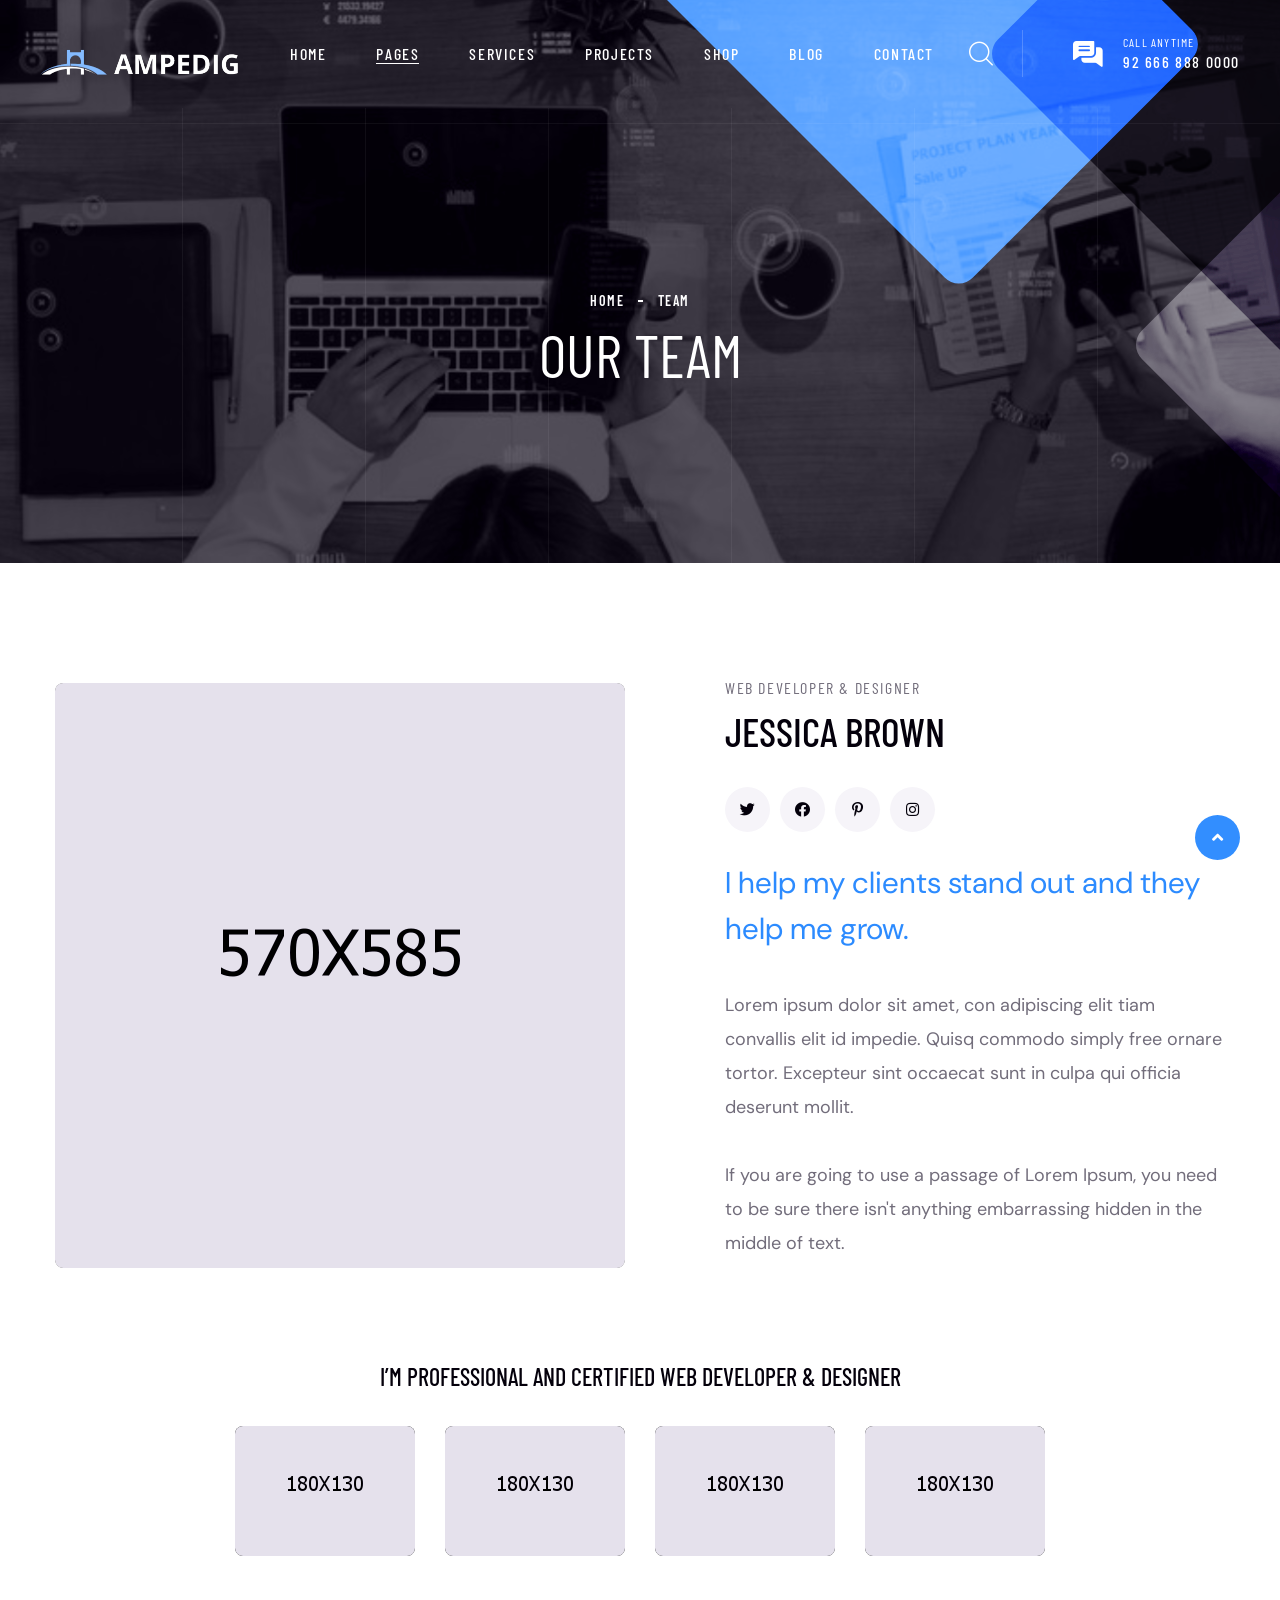
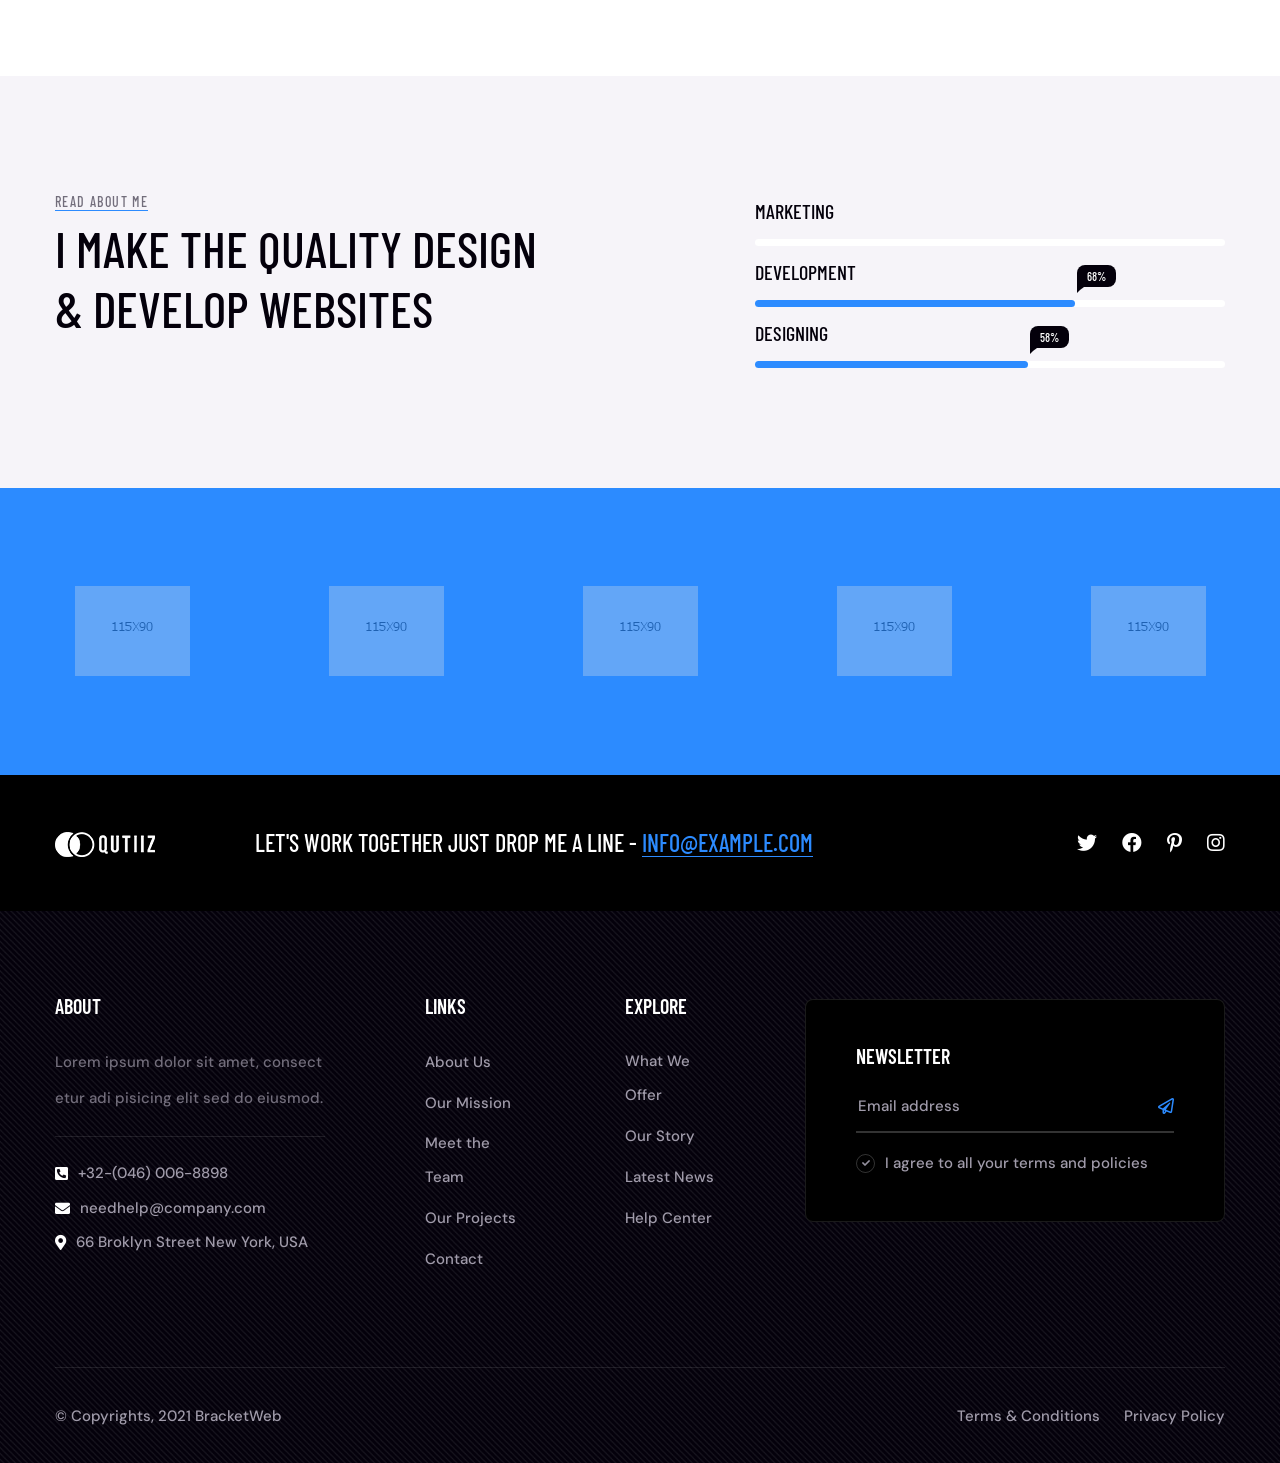
<file: team-details.html>
<!DOCTYPE html>
<html lang="en">

<head>
    <meta charset="UTF-8" />
    <meta name="viewport" content="width=device-width, initial-scale=1.0" />
    <title> Team Details || Qutiiz || Qutiiz HTML Template For Business</title>
    <!-- favicons Icons -->
    <link rel="apple-touch-icon" sizes="180x180" href="assets/images/favicons/apple-touch-icon.png" />
    <link rel="icon" type="image/png" sizes="32x32" href="assets/images/favicons/favicon-32x32.png" />
    <link rel="icon" type="image/png" sizes="16x16" href="assets/images/favicons/favicon-16x16.png" />
    <link rel="manifest" href="assets/images/favicons/site.webmanifest" />
    <meta name="description" content="Qutiiz HTML Template For Business" />

    <!-- fonts -->
    <link rel="preconnect" href="https://fonts.googleapis.com">
    <link rel="preconnect" href="https://fonts.gstatic.com" crossorigin>

    <link
        href="https://fonts.googleapis.com/css2?family=Barlow+Condensed:ital,wght@0,100;0,200;0,300;0,400;0,500;0,600;0,700;0,800;0,900;1,100;1,200;1,300;1,400;1,500;1,600;1,700;1,800;1,900&display=swap"
        rel="stylesheet">

    <link
        href="https://fonts.googleapis.com/css2?family=DM+Sans:ital,wght@0,400;0,500;0,700;1,400;1,500;1,700&display=swap"
        rel="stylesheet">


    <link rel="stylesheet" href="assets/vendors/bootstrap/css/bootstrap.min.css" />
    <link rel="stylesheet" href="assets/vendors/animate/animate.min.css" />
    <link rel="stylesheet" href="assets/vendors/animate/custom-animate.css" />
    <link rel="stylesheet" href="assets/vendors/fontawesome/css/all.min.css" />
    <link rel="stylesheet" href="assets/vendors/jarallax/jarallax.css" />
    <link rel="stylesheet" href="assets/vendors/jquery-magnific-popup/jquery.magnific-popup.css" />
    <link rel="stylesheet" href="assets/vendors/nouislider/nouislider.min.css" />
    <link rel="stylesheet" href="assets/vendors/nouislider/nouislider.pips.css" />
    <link rel="stylesheet" href="assets/vendors/odometer/odometer.min.css" />
    <link rel="stylesheet" href="assets/vendors/swiper/swiper.min.css" />
    <link rel="stylesheet" href="assets/vendors/qutiiz-icons/style.css">
    <link rel="stylesheet" href="assets/vendors/qutiiz-icons-two/style.css">
    <link rel="stylesheet" href="assets/vendors/tiny-slider/tiny-slider.min.css" />
    <link rel="stylesheet" href="assets/vendors/reey-font/stylesheet.css" />
    <link rel="stylesheet" href="assets/vendors/owl-carousel/owl.carousel.min.css" />
    <link rel="stylesheet" href="assets/vendors/owl-carousel/owl.theme.default.min.css" />
    <link rel="stylesheet" href="assets/vendors/bxslider/jquery.bxslider.css" />
    <link rel="stylesheet" href="assets/vendors/bootstrap-select/css/bootstrap-select.min.css" />
    <link rel="stylesheet" href="assets/vendors/vegas/vegas.min.css" />
    <link rel="stylesheet" href="assets/vendors/jquery-ui/jquery-ui.css" />
    <link rel="stylesheet" href="assets/vendors/timepicker/timePicker.css" />

    <!-- template styles -->
    <link rel="stylesheet" href="assets/css/qutiiz.css" />
    <link rel="stylesheet" href="assets/css/qutiiz-responsive.css" />
</head>

<body>
    <div class="preloader">
        <img class="preloader__image" width="60" src="assets/images/loader.png" alt="" />
    </div>
    <!-- /.preloader -->
    <div class="page-wrapper">
        <header class="main-header clearfix">
            <nav class="main-menu clearfix">
                <div class="main-menu-wrapper clearfix">
                    <div class="main-menu-wrapper__left">
                        <div class="main-menu-wrapper__logo">
                            <a href="index.html"><img src="assets/images/resources/logo-1.png" alt=""></a>
                        </div>
                        <div class="main-menu-wrapper__main-menu">
                            <a href="#" class="mobile-nav__toggler"><i class="fa fa-bars"></i></a>
                            <ul class="main-menu__list">

                                <li class="dropdown megamenu">
                                    <a href="index.html">Home </a>
                                    <ul>
                                        <li>
                                            <section class="home-showcase">
                                                <div class="container">
                                                    <div class="home-showcase__inner">
                                                        <div class="row">
                                                            <div class="col-lg-3">
                                                                <div class="home-showcase__item">
                                                                    <div class="home-showcase__image">
                                                                        <img src="assets/images/home-showcase/home-showcase-1-1.jpg"
                                                                            alt="">
                                                                        <div class="home-showcase__buttons">
                                                                            <a href="index.html"
                                                                                class="thm-btn home-showcase__buttons__item">Multi
                                                                                Page</a>
                                                                            <a href="index-one-page.html"
                                                                                class="thm-btn home-showcase__buttons__item">One
                                                                                Page</a>
                                                                        </div>
                                                                    </div>
                                                                    <h3 class="home-showcase__title">Home Page
                                                                        01
                                                                    </h3>
                                                                </div>
                                                            </div>
                                                            <div class="col-lg-3">
                                                                <div class="home-showcase__item">
                                                                    <div class="home-showcase__image">
                                                                        <img src="assets/images/home-showcase/home-showcase-1-2.jpg"
                                                                            alt="">
                                                                        <div class="home-showcase__buttons">
                                                                            <a href="index2.html"
                                                                                class="thm-btn home-showcase__buttons__item">Multi
                                                                                Page</a>
                                                                            <a href="index2-one-page.html"
                                                                                class="thm-btn home-showcase__buttons__item">One
                                                                                Page</a>
                                                                        </div>
                                                                    </div>
                                                                    <h3 class="home-showcase__title">Home Page
                                                                        02
                                                                    </h3>
                                                                </div>
                                                            </div>
                                                            <div class="col-lg-3">
                                                                <div class="home-showcase__item">
                                                                    <div class="home-showcase__image">
                                                                        <img src="assets/images/home-showcase/home-showcase-1-3.jpg"
                                                                            alt="">
                                                                        <div class="home-showcase__buttons">
                                                                            <a href="index3.html"
                                                                                class="thm-btn home-showcase__buttons__item">Multi
                                                                                Page</a>
                                                                            <a href="index3-one-page.html"
                                                                                class="thm-btn home-showcase__buttons__item">One
                                                                                Page</a>
                                                                        </div>
                                                                    </div>
                                                                    <h3 class="home-showcase__title">Home Page
                                                                        03
                                                                    </h3>
                                                                </div>
                                                            </div>
                                                            <div class="col-lg-3">
                                                                <div class="home-showcase__item">
                                                                    <div class="home-showcase__image">
                                                                        <img src="assets/images/home-showcase/home-showcase-1-4.jpg"
                                                                            alt="">
                                                                        <div class="home-showcase__buttons">
                                                                            <a href="index-dark.html"
                                                                                class="thm-btn home-showcase__buttons__item">View
                                                                                Page</a>
                                                                        </div>
                                                                    </div>
                                                                    <h3 class="home-showcase__title">Home Dark
                                                                    </h3>
                                                                </div>
                                                            </div>
                                                        </div>
                                                    </div>

                                                </div>
                                            </section>
                                        </li>
                                    </ul>
                                </li>


                                <li class="dropdown current">
                                    <a href="#">Pages</a>
                                    <ul>
                                        <li><a href="about.html">About</a></li>
                                        <li><a href="team.html">Team</a></li>
                                        <li><a href="team-details.html">Team Details</a></li>
                                        <li><a href="testimonials.html">Testimonials</a></li>
                                        <li><a href="why-choose.html">Why Choose</a></li>
                                        <li><a href="faq.html">FAQs</a></li>
                                        <li><a href="404.html">404 Error</a></li>
                                    </ul>
                                </li>
                                <li class="dropdown">
                                    <a href="#">Services</a>
                                    <ul>
                                        <li><a href="services.html">Services</a></li>
                                        <li><a href="services2.html">Services Two</a></li>
                                        <li><a href="mobile-applications.html">Mobile Applications </a></li>
                                        <li><a href="digital-marketing.html">Digital Marketings </a></li>
                                        <li><a href="graphic-design.html">Graphic Designings </a></li>
                                        <li><a href="website-development.html">Website Developments </a></li>
                                        <li><a href="social-marketing.html">Social Marketings </a></li>
                                        <li><a href="content-writing.html">Content Writtings </a></li>
                                    </ul>
                                </li>
                                <li class="dropdown">
                                    <a href="#">Projects</a>
                                    <ul>
                                        <li><a href="project.html">Projects</a></li>
                                        <li><a href="project-details.html">Project Details</a></li>
                                    </ul>
                                </li>
                                <li class="dropdown">
                                    <a href="#">Shop</a>
                                    <ul>
                                        <li><a href="products.html">Products</a></li>
                                        <li><a href="product-details.html">Product Details </a></li>
                                        <li><a href="cart.html">Cart</a></li>
                                        <li><a href="checkout.html">Checkout</a></li>
                                    </ul>
                                </li>
                                <li class="dropdown">
                                    <a href="#">Blog</a>
                                    <ul>
                                        <li><a href="blog.html">Blog Posts</a></li>
                                        <li><a href="blog-sidebar.html">Blog Sidebar</a></li>
                                        <li><a href="blog-details.html">Blog Details</a></li>
                                    </ul>
                                </li>
                                <li><a href="contact.html">Contact</a></li>
                            </ul>
                        </div>
                    </div>
                    <div class="main-menu-wrapper__right">
                        <div class="main-menu-wrapper__search-box">
                            <a href="#" class="main-menu-wrapper__search search-toggler icon-magnifying-glass"></a>
                        </div>
                        <div class="main-menu-wrapper__call">
                            <div class="main-menu-wrapper__call-icon">
                                <span class="icon-chatting"></span>
                            </div>
                            <div class="main-menu-wrapper__call-number">
                                <p>Call Anytime</p>
                                <h5><a href="tel:926668880000">92 666 888 0000</a></h5>
                            </div>
                        </div>
                    </div>
                </div>
            </nav>
        </header>

        <div class="stricky-header stricked-menu main-menu">
            <div class="sticky-header__content"></div><!-- /.sticky-header__content -->
        </div><!-- /.stricky-header -->

        <!--Page Header Start-->
        <section class="page-header">
            <div class="page-header-bg" style="background-image: url(assets/images/backgrounds/page-header-bg.jpg)">
            </div>
            <div class="page-header-border"></div>
            <div class="page-header-border page-header-border-two"></div>
            <div class="page-header-border page-header-border-three"></div>
            <div class="page-header-border page-header-border-four"></div>
            <div class="page-header-border page-header-border-five"></div>
            <div class="page-header-border page-header-border-six"></div>

            <div class="page-header-shape-1"></div>
            <div class="page-header-shape-2"></div>
            <div class="page-header-shape-3"></div>

            <div class="container">
                <div class="page-header__inner">
                    <ul class="thm-breadcrumb list-unstyled">
                        <li><a href="index.html">Home</a></li>
                        <li class="active">team</li>
                    </ul>
                    <h2>Our team</h2>
                </div>
            </div>
        </section>
        <!--Page Header End-->

        <!--Start Team Details-->
        <section class="team-details">
            <div class="container">
                <div class="team-details__top">
                    <div class="row">
                        <div class="col-xl-6">
                            <div class="team-details__top-left">
                                <div class="team-details__top-img">
                                    <img src="assets/images/update1.0/resources/team-details-img1.jpg" alt="">
                                </div>
                            </div>
                        </div>
                        <div class="col-xl-6">
                            <div class="team-details__top-right">
                                <div class="team-details__top-content">
                                    <p class="team-details__top-title">web developer & designer</p>
                                    <h3 class="team-details__top-name">Jessica Brown</h3>
                                    <div class="team-details__social">
                                        <a href="#"><i class="fab fa-twitter"></i></a>
                                        <a href="#"><i class="fab fa-facebook"></i></a>
                                        <a href="#"><i class="fab fa-pinterest-p"></i></a>
                                        <a href="#"><i class="fab fa-instagram"></i></a>
                                    </div>
                                    <p class="team-details__top-text-1">I help my clients stand out and they <br> help
                                        me grow.</p>
                                    <p class="team-details__top-text-2">Lorem ipsum dolor sit amet, con adipiscing elit
                                        tiam convallis elit id impedie. Quisq commodo simply free ornare tortor.
                                        Excepteur sint occaecat sunt in culpa qui officia deserunt mollit.</p>
                                    <p class="team-details__top-text-3">If you are going to use a passage of Lorem
                                        Ipsum, you need to be sure there isn't anything embarrassing hidden in the
                                        middle of text.</p>
                                </div>
                            </div>
                        </div>
                    </div>
                </div>


                <div class="team-details__certificate">
                    <div class="team-details__certificate-title text-center">
                        <h2>I’m professional and certified web developer & designer</h2>
                    </div>

                    <ul class="team-details__certificate-list list-unstyled">
                        <!--Start Team Details Certificate Single -->
                        <li class="team-details__certificate-single">
                            <div class="team-details__certificate-single-img">
                                <img src="assets/images/update1.0/resources/team-details__certificate-img1.jpg"
                                    alt="" />
                            </div>
                        </li>
                        <!--End Team Details Certificate Single-->

                        <!--Start Team Details Certificate Single -->
                        <li class="team-details__certificate-single">
                            <div class="team-details__certificate-single-img">
                                <img src="assets/images/update1.0/resources/team-details__certificate-img2.jpg"
                                    alt="" />
                            </div>
                        </li>
                        <!--End Team Details Certificate Single-->

                        <!--Start Team Details Certificate Single -->
                        <li class="team-details__certificate-single">
                            <div class="team-details__certificate-single-img">
                                <img src="assets/images/update1.0/resources/team-details__certificate-img3.jpg"
                                    alt="" />
                            </div>
                        </li>
                        <!--End Team Details Certificate Single-->

                        <!--Start Team Details Certificate Single -->
                        <li class="team-details__certificate-single">
                            <div class="team-details__certificate-single-img">
                                <img src="assets/images/update1.0/resources/team-details__certificate-img4.jpg"
                                    alt="" />
                            </div>
                        </li>
                        <!--End Team Details Certificate Single-->
                    </ul>
                </div>
            </div>
        </section>
        <!--End Team Details -->


        <!--Start Team Details Bottom -->
        <section class="team-details-bottom">
            <div class="container">
                <div class="row">
                    <!--Start Team Details Bottom Left-->
                    <div class="col-xl-7 col-lg-6">
                        <div class="team-details-bottom__left">
                            <div class="section-title text-left">
                                <span class="section-title__tagline">read about me</span>
                                <h2 class="section-title__title">I make the quality design <br> & develop websites
                                </h2>
                            </div>
                        </div>
                    </div>
                    <!--End Team Details Bottom Left-->

                    <!--Start Team Details Bottom Right-->
                    <div class="col-xl-5 col-lg-6">
                        <div class="team-details-bottom__right">
                            <div class="team-details-bottom__progress">
                                <div class="team-details-bottom__progress-single">
                                    <h4 class="team-details-bottom__progress-title">marketing</h4>
                                    <div class="bar">
                                        <div class="bar-inner count-bar" data-percent="80%">
                                            <div class="count-text">80%</div>
                                        </div>
                                    </div>
                                </div>

                                <div class="team-details-bottom__progress-single">
                                    <h4 class="team-details-bottom__progress-title">Development</h4>
                                    <div class="bar">
                                        <div class="bar-inner count-bar" data-percent="68%">
                                            <div class="count-text">68%</div>
                                        </div>
                                    </div>
                                </div>

                                <div class="team-details-bottom__progress-single">
                                    <h4 class="team-details-bottom__progress-title">designing</h4>
                                    <div class="bar">
                                        <div class="bar-inner count-bar" data-percent="58%">
                                            <div class="count-text">58%</div>
                                        </div>
                                    </div>
                                </div>
                            </div>
                        </div>
                    </div>
                    <!--End Team Details Bottom Right-->
                </div>
            </div>
        </section>
        <!--End Team Details Bottom -->


        <!--Brand One Start-->
        <section class="brand-one brand-one--testimonial">
            <div class="container">
                <div class="thm-swiper__slider swiper-container" data-swiper-options='{"spaceBetween": 100, "slidesPerView": 5, "autoplay": { "delay": 5000 }, "breakpoints": {
                            "0": {
                                "spaceBetween": 30,
                                "slidesPerView": 2
                            },
                            "375": {
                                "spaceBetween": 30,
                                "slidesPerView": 2
                            },
                            "575": {
                                "spaceBetween": 30,
                                "slidesPerView": 3
                            },
                            "767": {
                                "spaceBetween": 50,
                                "slidesPerView": 4
                            },
                            "991": {
                                "spaceBetween": 50,
                                "slidesPerView": 5
                            },
                            "1199": {
                                "spaceBetween": 100,
                                "slidesPerView": 5
                            }
                        }}'>
                    <div class="swiper-wrapper">
                        <div class="swiper-slide">
                            <img src="assets/images/brand/brand-3-1.png" alt="">
                        </div><!-- /.swiper-slide -->
                        <div class="swiper-slide">
                            <img src="assets/images/brand/brand-3-2.png" alt="">
                        </div><!-- /.swiper-slide -->
                        <div class="swiper-slide">
                            <img src="assets/images/brand/brand-3-3.png" alt="">
                        </div><!-- /.swiper-slide -->
                        <div class="swiper-slide">
                            <img src="assets/images/brand/brand-3-4.png" alt="">
                        </div><!-- /.swiper-slide -->
                        <div class="swiper-slide">
                            <img src="assets/images/brand/brand-3-5.png" alt="">
                        </div><!-- /.swiper-slide -->
                        <div class="swiper-slide">
                            <img src="assets/images/brand/brand-3-1.png" alt="">
                        </div><!-- /.swiper-slide -->
                        <div class="swiper-slide">
                            <img src="assets/images/brand/brand-3-2.png" alt="">
                        </div><!-- /.swiper-slide -->
                        <div class="swiper-slide">
                            <img src="assets/images/brand/brand-3-3.png" alt="">
                        </div><!-- /.swiper-slide -->
                        <div class="swiper-slide">
                            <img src="assets/images/brand/brand-3-4.png" alt="">
                        </div><!-- /.swiper-slide -->
                        <div class="swiper-slide">
                            <img src="assets/images/brand/brand-3-5.png" alt="">
                        </div><!-- /.swiper-slide -->
                    </div>
                </div>
            </div>
        </section>
        <!--Brand One End-->


        <!--Site Footer Start-->
        <footer class="site-footer">
            <div class="site-footer__top">
                <div class="container">
                    <div class="site-footer__top-inner">
                        <div class="site-footer__top-left">
                            <div class="site-footer__top-logo">
                                <a href="index.html"><img src="assets/images/resources/footer-logo.png" alt=""></a>
                            </div>
                            <div class="site-footer__top-title-box">
                                <h3 class="site-footer__top-title">Let's work together just drop me a line - <a
                                        href="mailto:info@example.com">info@example.com</a></h3>
                            </div>
                        </div>
                        <div class="site-footer__top-right">
                            <div class="site-footer__top-right-social">
                                <a href="#"><i class="fab fa-twitter"></i></a>
                                <a href="#"><i class="fab fa-facebook"></i></a>
                                <a href="#"><i class="fab fa-pinterest-p"></i></a>
                                <a href="#"><i class="fab fa-instagram"></i></a>
                            </div>
                        </div>
                    </div>
                </div>
            </div>
            <div class="site-footer__middle">
                <div class="site-footer-shape"
                    style="background-image: url(assets/images/shapes/site-footer-shape.png)"></div>
                <div class="container">
                    <div class="site-footer__middle-inner">
                        <div class="row">
                            <div class="col-xl-3 col-lg-6 col-md-6 wow fadeInUp" data-wow-delay="100ms">
                                <div class="footer-widget__column footer-widget__about">
                                    <h3 class="footer-widget__title">About</h3>
                                    <div class="footer-widget__about-text-box">
                                        <p class="footer-widget__about-text">Lorem ipsum dolor sit amet, consect etur
                                            adi pisicing elit sed do eiusmod.</p>
                                    </div>
                                    <ul class="footer-widget__about-contact list-unstyled">
                                        <li>
                                            <div class="icon">
                                                <i class="fas fa-phone-square-alt"></i>
                                            </div>
                                            <div class="text">
                                                <a href="tel:926668880000">+32-(046) 006-8898</a>
                                            </div>
                                        </li>
                                        <li>
                                            <div class="icon">
                                                <i class="fas fa-envelope"></i>
                                            </div>
                                            <div class="text">
                                                <a href="mailto:needhelp@company.com">needhelp@company.com</a>
                                            </div>
                                        </li>
                                        <li>
                                            <div class="icon">
                                                <i class="fas fa-map-marker-alt"></i>
                                            </div>
                                            <div class="text">
                                                <p>66 Broklyn Street New York, USA</p>
                                            </div>
                                        </li>
                                    </ul>
                                </div>
                            </div>
                            <div class="col-xl-2 col-lg-3 col-md-6 wow fadeInUp" data-wow-delay="200ms">
                                <div class="footer-widget__column footer-widget__links clearfix">
                                    <h3 class="footer-widget__title">Links</h3>
                                    <ul class="footer-widget__links-list list-unstyled clearfix">
                                        <li><a href="about.html">About Us</a></li>
                                        <li><a href="about.html">Our Mission</a></li>
                                        <li><a href="team.html">Meet the Team</a></li>
                                        <li><a href="project.html">Our Projects</a></li>
                                        <li><a href="contact.html">Contact</a></li>
                                    </ul>
                                </div>
                            </div>
                            <div class="col-xl-2 col-lg-3 col-md-6 wow fadeInUp" data-wow-delay="300ms">
                                <div class="footer-widget__column footer-widget__explore clearfix">
                                    <h3 class="footer-widget__title">Explore</h3>
                                    <ul class="footer-widget__explore-list list-unstyled clearfix">
                                        <li><a href="services.html">What We Offer</a></li>
                                        <li><a href="about.html">Our Story</a></li>
                                        <li><a href="blog.html">Latest News</a></li>
                                        <li><a href="about.html">Help Center</a></li>
                                    </ul>
                                </div>
                            </div>
                            <div class="col-xl-5 col-lg-6 col-md-6 wow fadeInUp" data-wow-delay="400ms">
                                <div class="footer-widget__column footer-widget__newsletter">
                                    <h3 class="footer-widget__title">Newsletter</h3>
                                    <form class="footer-widget__newsletter-form">
                                        <div class="footer-widget__newsletter-input-box">
                                            <input type="email" placeholder="Email address" name="email">
                                            <button type="submit" class="footer-widget__newsletter-btn"><i
                                                    class="far fa-paper-plane"></i></button>
                                        </div>
                                    </form>
                                    <div class="footer-widget__newsletter-bottom">
                                        <div class="footer-widget__newsletter-bottom-icon">
                                            <i class="fa fa-check"></i>
                                        </div>
                                        <div class="footer-widget__newsletter-bottom-text">
                                            <p>I agree to all your terms and policies</p>
                                        </div>
                                    </div>
                                </div>
                            </div>
                        </div>
                    </div>
                    <div class="site-footer__bottom">
                        <div class="row">
                            <div class="col-xl-12">
                                <div class="site-footer__bottom-inner">
                                    <div class="site-footer__bottom-left">
                                        <p class="site-footer__bottom-text">© Copyrights, 2021 <a
                                                href="#">BracketWeb</a></p>
                                    </div>
                                    <div class="site-footer__bottom-right">
                                        <ul class="list-unstyled site-footer__bottom-menu">
                                            <li><a href="about.html">Terms & Conditions</a></li>
                                            <li><a href="about.html">Privacy Policy</a></li>
                                        </ul>
                                    </div>
                                </div>
                            </div>
                        </div>
                    </div>
                </div>
            </div>
        </footer>
        <!--Site Footer End-->


    </div><!-- /.page-wrapper -->


    <div class="mobile-nav__wrapper">
        <div class="mobile-nav__overlay mobile-nav__toggler"></div>
        <!-- /.mobile-nav__overlay -->
        <div class="mobile-nav__content">
            <span class="mobile-nav__close mobile-nav__toggler"><i class="fa fa-times"></i></span>

            <div class="logo-box">
                <a href="index.html" aria-label="logo image"><img src="assets/images/resources/logo-1.png" width="155"
                        alt="" /></a>
            </div>
            <!-- /.logo-box -->
            <div class="mobile-nav__container"></div>
            <!-- /.mobile-nav__container -->

            <ul class="mobile-nav__contact list-unstyled">
                <li>
                    <i class="fa fa-envelope"></i>
                    <a href="mailto:needhelp@packageName__.com">needhelp@qutiiz.com</a>
                </li>
                <li>
                    <i class="fa fa-phone-alt"></i>
                    <a href="tel:666-888-0000">666 888 0000</a>
                </li>
            </ul><!-- /.mobile-nav__contact -->
            <div class="mobile-nav__top">
                <div class="mobile-nav__social">
                    <a href="#" class="fab fa-twitter"></a>
                    <a href="#" class="fab fa-facebook-square"></a>
                    <a href="#" class="fab fa-pinterest-p"></a>
                    <a href="#" class="fab fa-instagram"></a>
                </div><!-- /.mobile-nav__social -->
            </div><!-- /.mobile-nav__top -->



        </div>
        <!-- /.mobile-nav__content -->
    </div>
    <!-- /.mobile-nav__wrapper -->

    <div class="search-popup">
        <div class="search-popup__overlay search-toggler"></div>
        <!-- /.search-popup__overlay -->
        <div class="search-popup__content">
            <form action="#">
                <label for="search" class="sr-only">search here</label><!-- /.sr-only -->
                <input type="text" id="search" placeholder="Search Here..." />
                <button type="submit" aria-label="search submit" class="thm-btn">
                    <i class="icon-magnifying-glass"></i>
                </button>
            </form>
        </div>
        <!-- /.search-popup__content -->
    </div>
    <!-- /.search-popup -->

    <a href="#" data-target="html" class="scroll-to-target scroll-to-top"><i class="fa fa-angle-up"></i></a>


    <script src="assets/vendors/jquery/jquery-3.6.0.min.js"></script>
    <script src="assets/vendors/bootstrap/js/bootstrap.bundle.min.js"></script>
    <script src="assets/vendors/jarallax/jarallax.min.js"></script>
    <script src="assets/vendors/jquery-ajaxchimp/jquery.ajaxchimp.min.js"></script>
    <script src="assets/vendors/jquery-appear/jquery.appear.min.js"></script>
    <script src="assets/vendors/jquery-circle-progress/jquery.circle-progress.min.js"></script>
    <script src="assets/vendors/jquery-magnific-popup/jquery.magnific-popup.min.js"></script>
    <script src="assets/vendors/jquery-validate/jquery.validate.min.js"></script>
    <script src="assets/vendors/nouislider/nouislider.min.js"></script>
    <script src="assets/vendors/odometer/odometer.min.js"></script>
    <script src="assets/vendors/swiper/swiper.min.js"></script>
    <script src="assets/vendors/tiny-slider/tiny-slider.min.js"></script>
    <script src="assets/vendors/wnumb/wNumb.min.js"></script>
    <script src="assets/vendors/wow/wow.js"></script>
    <script src="assets/vendors/isotope/isotope.js"></script>
    <script src="assets/vendors/countdown/countdown.min.js"></script>
    <script src="assets/vendors/owl-carousel/owl.carousel.min.js"></script>
    <script src="assets/vendors/bxslider/jquery.bxslider.min.js"></script>
    <script src="assets/vendors/bootstrap-select/js/bootstrap-select.min.js"></script>
    <script src="assets/vendors/vegas/vegas.min.js"></script>
    <script src="assets/vendors/jquery-ui/jquery-ui.js"></script>
    <script src="assets/vendors/timepicker/timePicker.js"></script>




    <!-- template js -->
    <script src="assets/js/qutiiz.js"></script>
</body>

</html>
</file>
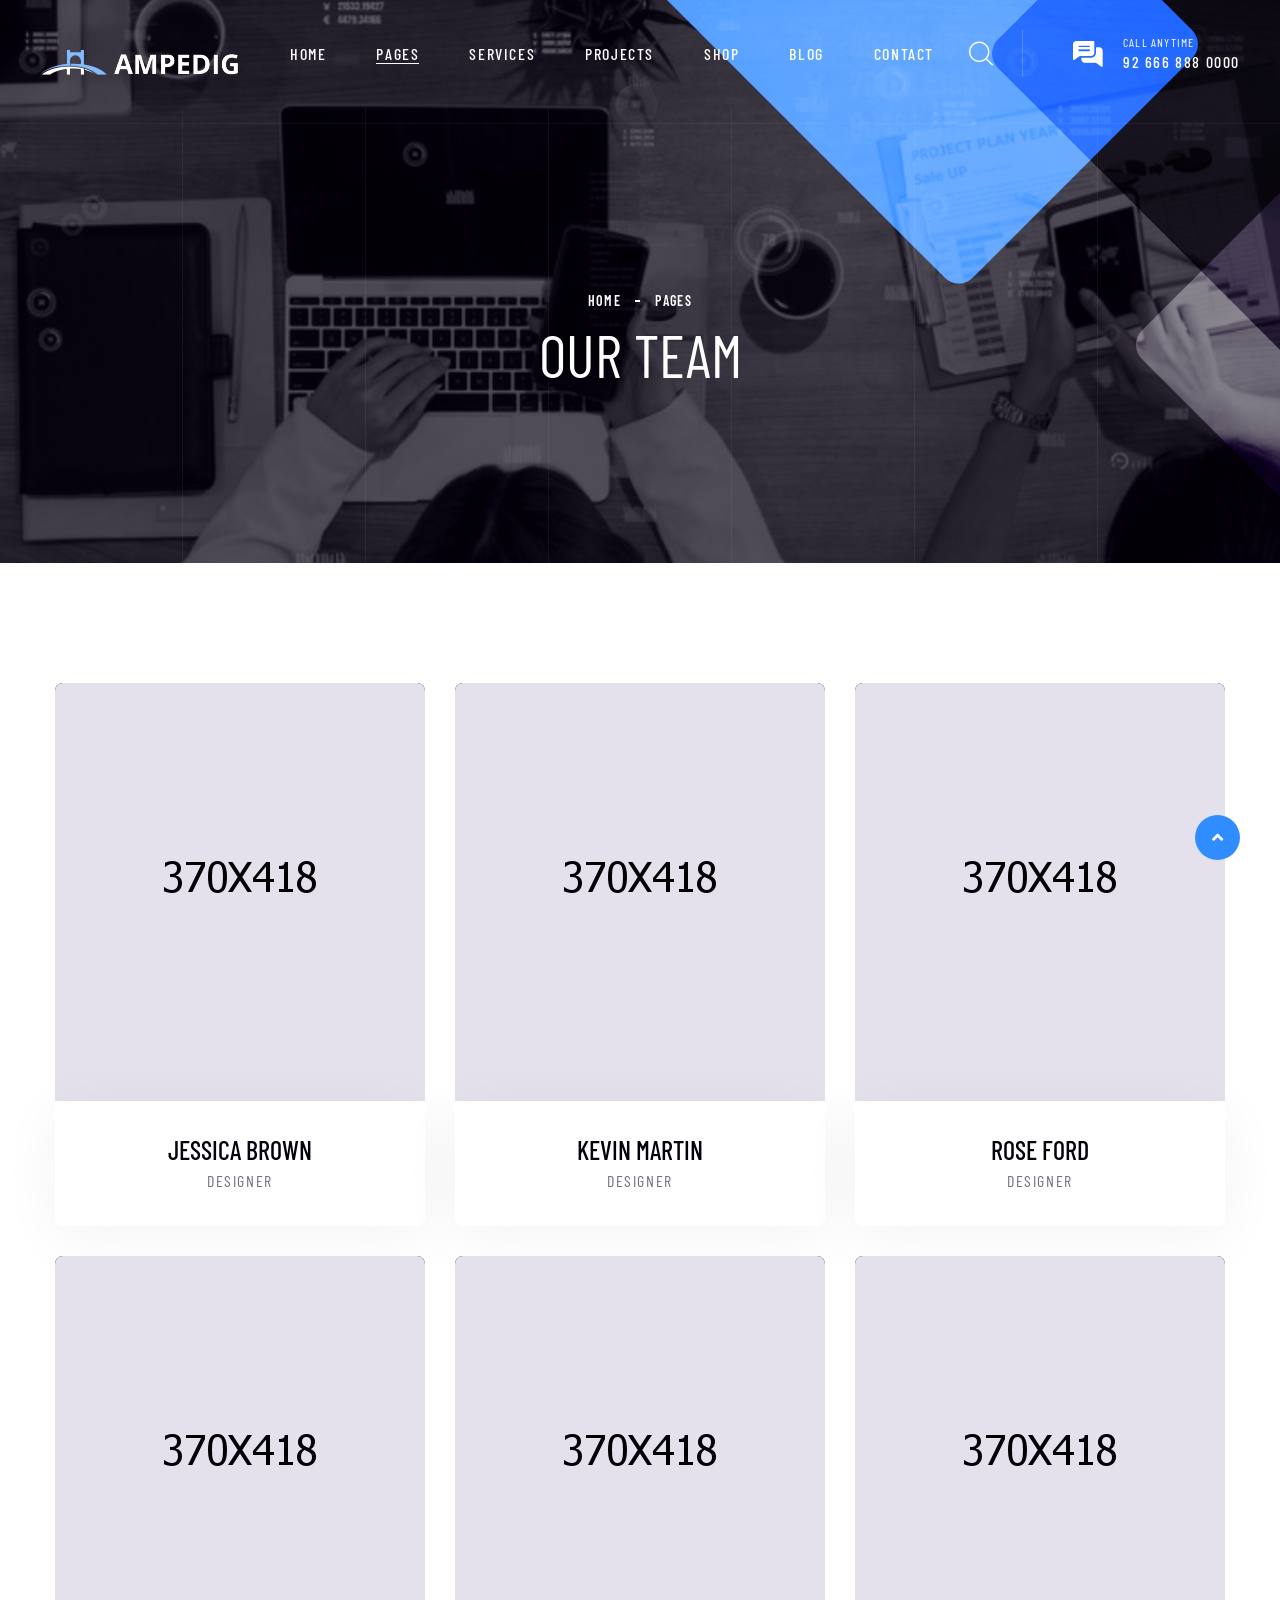
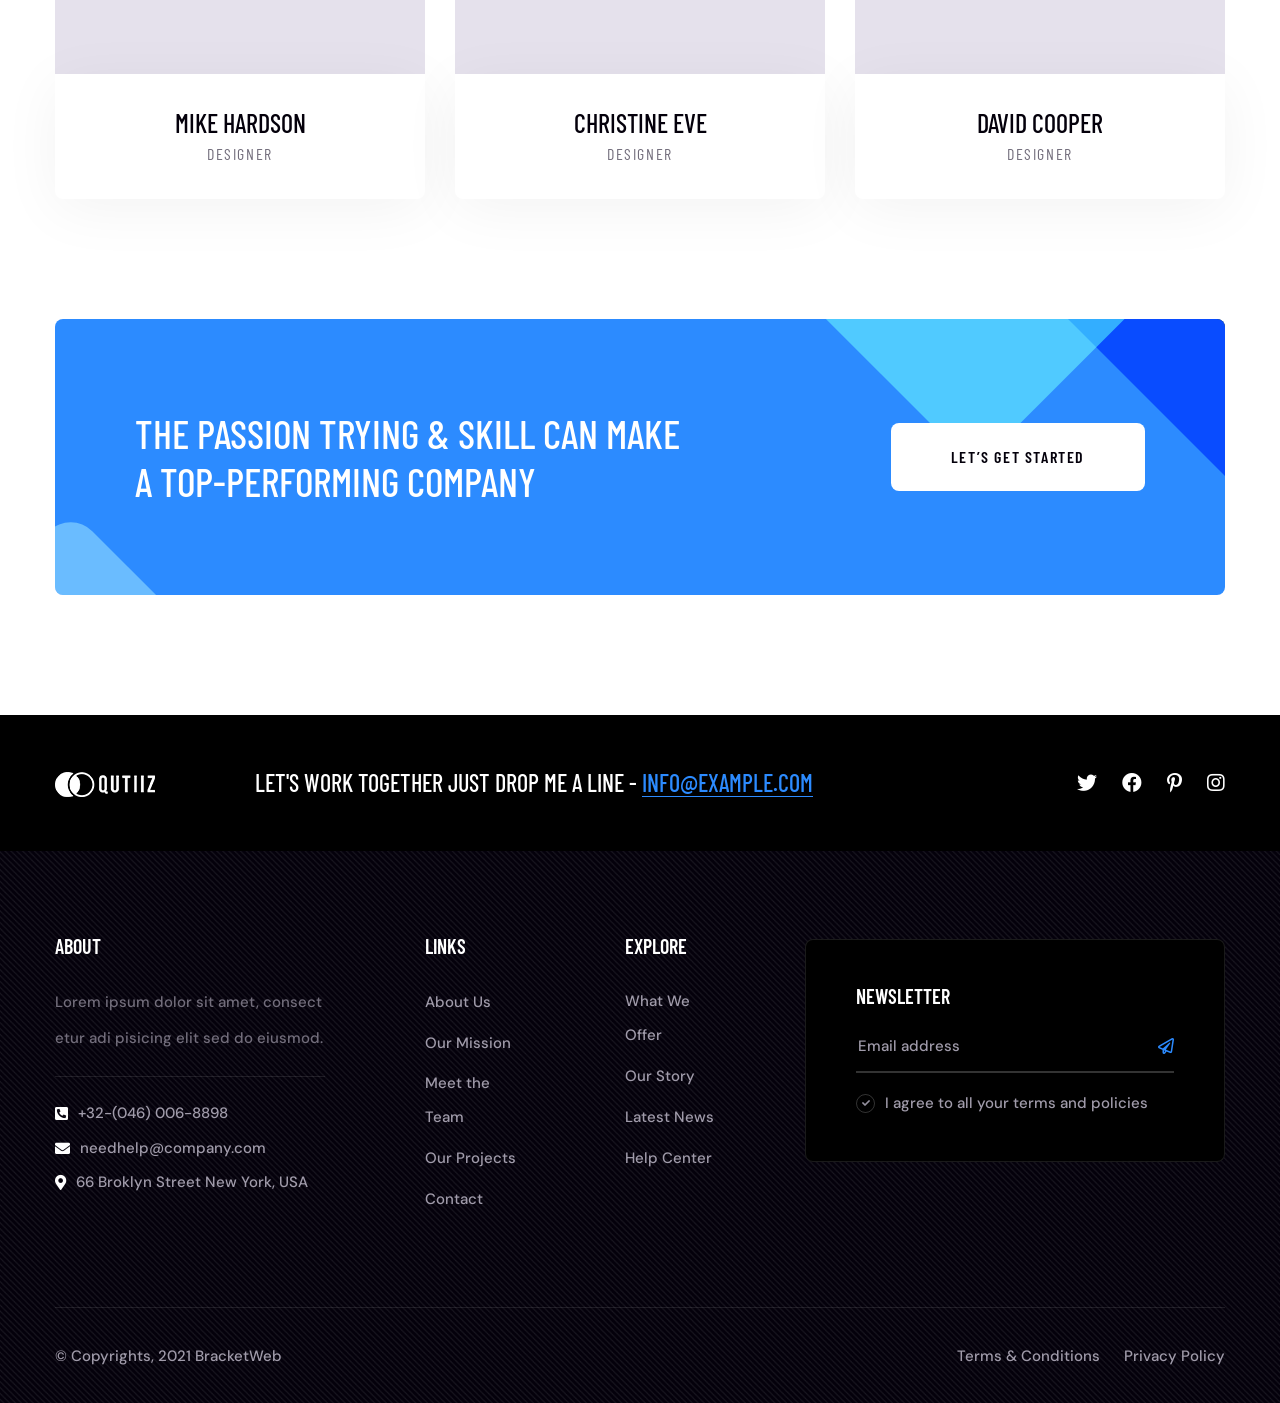
<file: team.html>
<!DOCTYPE html>
<html lang="en">

<head>
    <meta charset="UTF-8" />
    <meta name="viewport" content="width=device-width, initial-scale=1.0" />
    <title>Team || Qutiiz || Qutiiz HTML Template For Business</title>
    <!-- favicons Icons -->
    <link rel="apple-touch-icon" sizes="180x180" href="assets/images/favicons/apple-touch-icon.png" />
    <link rel="icon" type="image/png" sizes="32x32" href="assets/images/favicons/favicon-32x32.png" />
    <link rel="icon" type="image/png" sizes="16x16" href="assets/images/favicons/favicon-16x16.png" />
    <link rel="manifest" href="assets/images/favicons/site.webmanifest" />
    <meta name="description" content="Qutiiz HTML Template For Business" />

    <!-- fonts -->
    <link rel="preconnect" href="https://fonts.googleapis.com">
    <link rel="preconnect" href="https://fonts.gstatic.com" crossorigin>

    <link
        href="https://fonts.googleapis.com/css2?family=Barlow+Condensed:ital,wght@0,100;0,200;0,300;0,400;0,500;0,600;0,700;0,800;0,900;1,100;1,200;1,300;1,400;1,500;1,600;1,700;1,800;1,900&display=swap"
        rel="stylesheet">

    <link
        href="https://fonts.googleapis.com/css2?family=DM+Sans:ital,wght@0,400;0,500;0,700;1,400;1,500;1,700&display=swap"
        rel="stylesheet">


    <link rel="stylesheet" href="assets/vendors/bootstrap/css/bootstrap.min.css" />
    <link rel="stylesheet" href="assets/vendors/animate/animate.min.css" />
    <link rel="stylesheet" href="assets/vendors/animate/custom-animate.css" />
    <link rel="stylesheet" href="assets/vendors/fontawesome/css/all.min.css" />
    <link rel="stylesheet" href="assets/vendors/jarallax/jarallax.css" />
    <link rel="stylesheet" href="assets/vendors/jquery-magnific-popup/jquery.magnific-popup.css" />
    <link rel="stylesheet" href="assets/vendors/nouislider/nouislider.min.css" />
    <link rel="stylesheet" href="assets/vendors/nouislider/nouislider.pips.css" />
    <link rel="stylesheet" href="assets/vendors/odometer/odometer.min.css" />
    <link rel="stylesheet" href="assets/vendors/swiper/swiper.min.css" />
    <link rel="stylesheet" href="assets/vendors/qutiiz-icons/style.css">
    <link rel="stylesheet" href="assets/vendors/qutiiz-icons-two/style.css">
    <link rel="stylesheet" href="assets/vendors/tiny-slider/tiny-slider.min.css" />
    <link rel="stylesheet" href="assets/vendors/reey-font/stylesheet.css" />
    <link rel="stylesheet" href="assets/vendors/owl-carousel/owl.carousel.min.css" />
    <link rel="stylesheet" href="assets/vendors/owl-carousel/owl.theme.default.min.css" />
    <link rel="stylesheet" href="assets/vendors/bxslider/jquery.bxslider.css" />
    <link rel="stylesheet" href="assets/vendors/bootstrap-select/css/bootstrap-select.min.css" />
    <link rel="stylesheet" href="assets/vendors/vegas/vegas.min.css" />
    <link rel="stylesheet" href="assets/vendors/jquery-ui/jquery-ui.css" />
    <link rel="stylesheet" href="assets/vendors/timepicker/timePicker.css" />

    <!-- template styles -->
    <link rel="stylesheet" href="assets/css/qutiiz.css" />
    <link rel="stylesheet" href="assets/css/qutiiz-responsive.css" />
</head>

<body>
    <div class="preloader">
        <img class="preloader__image" width="60" src="assets/images/loader.png" alt="" />
    </div>
    <!-- /.preloader -->
    <div class="page-wrapper">
        <header class="main-header clearfix">
            <nav class="main-menu clearfix">
                <div class="main-menu-wrapper clearfix">
                    <div class="main-menu-wrapper__left">
                        <div class="main-menu-wrapper__logo">
                            <a href="index.html"><img src="assets/images/resources/logo-1.png" alt=""></a>
                        </div>
                        <div class="main-menu-wrapper__main-menu">
                            <a href="#" class="mobile-nav__toggler"><i class="fa fa-bars"></i></a>
                            <ul class="main-menu__list">

                                <li class="dropdown megamenu">
                                    <a href="index.html">Home </a>
                                    <ul>
                                        <li>
                                            <section class="home-showcase">
                                                <div class="container">
                                                    <div class="home-showcase__inner">
                                                        <div class="row">
                                                            <div class="col-lg-3">
                                                                <div class="home-showcase__item">
                                                                    <div class="home-showcase__image">
                                                                        <img src="assets/images/home-showcase/home-showcase-1-1.jpg"
                                                                            alt="">
                                                                        <div class="home-showcase__buttons">
                                                                            <a href="index.html"
                                                                                class="thm-btn home-showcase__buttons__item">Multi
                                                                                Page</a>
                                                                            <a href="index-one-page.html"
                                                                                class="thm-btn home-showcase__buttons__item">One
                                                                                Page</a>
                                                                        </div>
                                                                    </div>
                                                                    <h3 class="home-showcase__title">Home Page
                                                                        01
                                                                    </h3>
                                                                </div>
                                                            </div>
                                                            <div class="col-lg-3">
                                                                <div class="home-showcase__item">
                                                                    <div class="home-showcase__image">
                                                                        <img src="assets/images/home-showcase/home-showcase-1-2.jpg"
                                                                            alt="">
                                                                        <div class="home-showcase__buttons">
                                                                            <a href="index2.html"
                                                                                class="thm-btn home-showcase__buttons__item">Multi
                                                                                Page</a>
                                                                            <a href="index2-one-page.html"
                                                                                class="thm-btn home-showcase__buttons__item">One
                                                                                Page</a>
                                                                        </div>
                                                                    </div>
                                                                    <h3 class="home-showcase__title">Home Page
                                                                        02
                                                                    </h3>
                                                                </div>
                                                            </div>
                                                            <div class="col-lg-3">
                                                                <div class="home-showcase__item">
                                                                    <div class="home-showcase__image">
                                                                        <img src="assets/images/home-showcase/home-showcase-1-3.jpg"
                                                                            alt="">
                                                                        <div class="home-showcase__buttons">
                                                                            <a href="index3.html"
                                                                                class="thm-btn home-showcase__buttons__item">Multi
                                                                                Page</a>
                                                                            <a href="index3-one-page.html"
                                                                                class="thm-btn home-showcase__buttons__item">One
                                                                                Page</a>
                                                                        </div>
                                                                    </div>
                                                                    <h3 class="home-showcase__title">Home Page
                                                                        03
                                                                    </h3>
                                                                </div>
                                                            </div>
                                                            <div class="col-lg-3">
                                                                <div class="home-showcase__item">
                                                                    <div class="home-showcase__image">
                                                                        <img src="assets/images/home-showcase/home-showcase-1-4.jpg"
                                                                            alt="">
                                                                        <div class="home-showcase__buttons">
                                                                            <a href="index-dark.html"
                                                                                class="thm-btn home-showcase__buttons__item">View
                                                                                Page</a>
                                                                        </div>
                                                                    </div>
                                                                    <h3 class="home-showcase__title">Home Dark
                                                                    </h3>
                                                                </div>
                                                            </div>
                                                        </div>
                                                    </div>

                                                </div>
                                            </section>
                                        </li>
                                    </ul>
                                </li>


                                <li class="dropdown current">
                                    <a href="#">Pages</a>
                                    <ul>
                                        <li><a href="about.html">About</a></li>
                                        <li><a href="team.html">Team</a></li>
                                        <li><a href="team-details.html">Team Details</a></li>
                                        <li><a href="testimonials.html">Testimonials</a></li>
                                        <li><a href="why-choose.html">Why Choose</a></li>
                                        <li><a href="faq.html">FAQs</a></li>
                                        <li><a href="404.html">404 Error</a></li>
                                    </ul>
                                </li>
                                <li class="dropdown">
                                    <a href="#">Services</a>
                                    <ul>
                                        <li><a href="services.html">Services</a></li>
                                        <li><a href="services2.html">Services Two</a></li>
                                        <li><a href="mobile-applications.html">Mobile Applications </a></li>
                                        <li><a href="digital-marketing.html">Digital Marketings </a></li>
                                        <li><a href="graphic-design.html">Graphic Designings </a></li>
                                        <li><a href="website-development.html">Website Developments </a></li>
                                        <li><a href="social-marketing.html">Social Marketings </a></li>
                                        <li><a href="content-writing.html">Content Writtings </a></li>
                                    </ul>
                                </li>
                                <li class="dropdown">
                                    <a href="#">Projects</a>
                                    <ul>
                                        <li><a href="project.html">Projects</a></li>
                                        <li><a href="project-details.html">Project Details</a></li>
                                    </ul>
                                </li>
                                <li class="dropdown">
                                    <a href="#">Shop</a>
                                    <ul>
                                        <li><a href="products.html">Products</a></li>
                                        <li><a href="product-details.html">Product Details </a></li>
                                        <li><a href="cart.html">Cart</a></li>
                                        <li><a href="checkout.html">Checkout</a></li>
                                    </ul>
                                </li>
                                <li class="dropdown">
                                    <a href="#">Blog</a>
                                    <ul>
                                        <li><a href="blog.html">Blog Posts</a></li>
                                        <li><a href="blog-sidebar.html">Blog Sidebar</a></li>
                                        <li><a href="blog-details.html">Blog Details</a></li>
                                    </ul>
                                </li>
                                <li><a href="contact.html">Contact</a></li>
                            </ul>
                        </div>
                    </div>
                    <div class="main-menu-wrapper__right">
                        <div class="main-menu-wrapper__search-box">
                            <a href="#" class="main-menu-wrapper__search search-toggler icon-magnifying-glass"></a>
                        </div>
                        <div class="main-menu-wrapper__call">
                            <div class="main-menu-wrapper__call-icon">
                                <span class="icon-chatting"></span>
                            </div>
                            <div class="main-menu-wrapper__call-number">
                                <p>Call Anytime</p>
                                <h5><a href="tel:926668880000">92 666 888 0000</a></h5>
                            </div>
                        </div>
                    </div>
                </div>
            </nav>
        </header>

        <div class="stricky-header stricked-menu main-menu">
            <div class="sticky-header__content"></div><!-- /.sticky-header__content -->
        </div><!-- /.stricky-header -->

        <!--Page Header Start-->
        <section class="page-header">
            <div class="page-header-bg" style="background-image: url(assets/images/backgrounds/page-header-bg.jpg)">
            </div>
            <div class="page-header-border"></div>
            <div class="page-header-border page-header-border-two"></div>
            <div class="page-header-border page-header-border-three"></div>
            <div class="page-header-border page-header-border-four"></div>
            <div class="page-header-border page-header-border-five"></div>
            <div class="page-header-border page-header-border-six"></div>

            <div class="page-header-shape-1"></div>
            <div class="page-header-shape-2"></div>
            <div class="page-header-shape-3"></div>

            <div class="container">
                <div class="page-header__inner">
                    <ul class="thm-breadcrumb list-unstyled">
                        <li><a href="index.html">Home</a></li>
                        <li class="active">Pages</li>
                    </ul>
                    <h2>Our team</h2>
                </div>
            </div>
        </section>
        <!--Page Header End-->

        <!--Team Page Start-->
        <section class="team-page">
            <div class="container">
                <div class="row">
                    <div class="col-xl-4 col-lg-6 col-md-6">
                        <!--Team One Single-->
                        <div class="team-one__single">
                            <div class="team-one__img">
                                <img src="assets/images/team/team-page-1.jpg" alt="">
                            </div>
                            <div class="team-one__content">
                                <h4 class="team-one__name">Jessica Brown</h4>
                                <p class="team-one__title">Designer</p>
                            </div>
                            <div class="team-one__hover">
                                <h4 class="team-one__hover-name">Jessica Brown</h4>
                                <p class="team-one__hover-title">Designer</p>
                                <div class="team-one__social">
                                    <a href="#"><i class="fab fa-twitter"></i></a>
                                    <a href="#"><i class="fab fa-facebook"></i></a>
                                    <a href="#"><i class="fab fa-instagram"></i></a>
                                    <a href="#"><i class="fab fa-pinterest-p"></i></a>
                                </div>
                            </div>
                        </div>
                    </div>
                    <div class="col-xl-4 col-lg-6 col-md-6">
                        <!--Team One Single-->
                        <div class="team-one__single">
                            <div class="team-one__img">
                                <img src="assets/images/team/team-one-img-2.jpg" alt="">
                            </div>
                            <div class="team-one__content">
                                <h4 class="team-one__name">Kevin Martin</h4>
                                <p class="team-one__title">Designer</p>
                            </div>
                            <div class="team-one__hover">
                                <h4 class="team-one__hover-name">Kevin Martins</h4>
                                <p class="team-one__hover-title">Designer</p>
                                <div class="team-one__social">
                                    <a href="#"><i class="fab fa-twitter"></i></a>
                                    <a href="#"><i class="fab fa-facebook"></i></a>
                                    <a href="#"><i class="fab fa-instagram"></i></a>
                                    <a href="#"><i class="fab fa-pinterest-p"></i></a>
                                </div>
                            </div>
                        </div>
                    </div>
                    <div class="col-xl-4 col-lg-6 col-md-6">
                        <!--Team One Single-->
                        <div class="team-one__single">
                            <div class="team-one__img">
                                <img src="assets/images/team/team-one-img-3.jpg" alt="">
                            </div>
                            <div class="team-one__content">
                                <h4 class="team-one__name">Rose ford</h4>
                                <p class="team-one__title">Designer</p>
                            </div>
                            <div class="team-one__hover">
                                <h4 class="team-one__hover-name">Rose ford</h4>
                                <p class="team-one__hover-title">Designer</p>
                                <div class="team-one__social">
                                    <a href="#"><i class="fab fa-twitter"></i></a>
                                    <a href="#"><i class="fab fa-facebook"></i></a>
                                    <a href="#"><i class="fab fa-instagram"></i></a>
                                    <a href="#"><i class="fab fa-pinterest-p"></i></a>
                                </div>
                            </div>
                        </div>
                    </div>
                    <div class="col-xl-4 col-lg-6 col-md-6">
                        <!--Team One Single-->
                        <div class="team-one__single">
                            <div class="team-one__img">
                                <img src="assets/images/team/team-page-4.jpg" alt="">
                            </div>
                            <div class="team-one__content">
                                <h4 class="team-one__name">Mike hardson</h4>
                                <p class="team-one__title">Designer</p>
                            </div>
                            <div class="team-one__hover">
                                <h4 class="team-one__hover-name">Mike hardson</h4>
                                <p class="team-one__hover-title">Designer</p>
                                <div class="team-one__social">
                                    <a href="#"><i class="fab fa-twitter"></i></a>
                                    <a href="#"><i class="fab fa-facebook"></i></a>
                                    <a href="#"><i class="fab fa-instagram"></i></a>
                                    <a href="#"><i class="fab fa-pinterest-p"></i></a>
                                </div>
                            </div>
                        </div>
                    </div>
                    <div class="col-xl-4 col-lg-6 col-md-6">
                        <!--Team One Single-->
                        <div class="team-one__single">
                            <div class="team-one__img">
                                <img src="assets/images/team/team-page-5.jpg" alt="">
                            </div>
                            <div class="team-one__content">
                                <h4 class="team-one__name">christine eve</h4>
                                <p class="team-one__title">Designer</p>
                            </div>
                            <div class="team-one__hover">
                                <h4 class="team-one__hover-name">christine eve</h4>
                                <p class="team-one__hover-title">Designer</p>
                                <div class="team-one__social">
                                    <a href="#"><i class="fab fa-twitter"></i></a>
                                    <a href="#"><i class="fab fa-facebook"></i></a>
                                    <a href="#"><i class="fab fa-instagram"></i></a>
                                    <a href="#"><i class="fab fa-pinterest-p"></i></a>
                                </div>
                            </div>
                        </div>
                    </div>
                    <div class="col-xl-4 col-lg-6 col-md-6">
                        <!--Team One Single-->
                        <div class="team-one__single">
                            <div class="team-one__img">
                                <img src="assets/images/team/team-page-6.jpg" alt="">
                            </div>
                            <div class="team-one__content">
                                <h4 class="team-one__name">david cooper</h4>
                                <p class="team-one__title">Designer</p>
                            </div>
                            <div class="team-one__hover">
                                <h4 class="team-one__hover-name">david cooper</h4>
                                <p class="team-one__hover-title">Designer</p>
                                <div class="team-one__social">
                                    <a href="#"><i class="fab fa-twitter"></i></a>
                                    <a href="#"><i class="fab fa-facebook"></i></a>
                                    <a href="#"><i class="fab fa-instagram"></i></a>
                                    <a href="#"><i class="fab fa-pinterest-p"></i></a>
                                </div>
                            </div>
                        </div>
                    </div>
                </div>
            </div>
        </section>
        <!--Team Page End-->

        <!--CTA One Start-->
        <section class="cta-one">
            <div class="container">
                <div class="row">
                    <div class="col-xl-12">
                        <div class="cta-one__inner wow fadeInUp" data-wow-delay="100ms" data-wow-duration="2500ms">
                            <div class="cta-one-shape-1"></div>
                            <div class="cta-one-shape-2"></div>
                            <div class="cta-one-shape-3"></div>
                            <div class="cta-one__left">
                                <h2 class="cta-one__title">the passion trying & skill can make <br> a top-performing
                                    company</h2>
                            </div>
                            <div class="cta-one__right">
                                <a href="contact.html" class="cta-one__btn thm-btn">let’s get started</a>
                            </div>
                        </div>
                    </div>
                </div>
            </div>
        </section>
        <!--CTA One End-->

        <!--Site Footer Start-->
        <footer class="site-footer">
            <div class="site-footer__top">
                <div class="container">
                    <div class="site-footer__top-inner">
                        <div class="site-footer__top-left">
                            <div class="site-footer__top-logo">
                                <a href="index.html"><img src="assets/images/resources/footer-logo.png" alt=""></a>
                            </div>
                            <div class="site-footer__top-title-box">
                                <h3 class="site-footer__top-title">Let's work together just drop me a line - <a
                                        href="mailto:info@example.com">info@example.com</a></h3>
                            </div>
                        </div>
                        <div class="site-footer__top-right">
                            <div class="site-footer__top-right-social">
                                <a href="#"><i class="fab fa-twitter"></i></a>
                                <a href="#"><i class="fab fa-facebook"></i></a>
                                <a href="#"><i class="fab fa-pinterest-p"></i></a>
                                <a href="#"><i class="fab fa-instagram"></i></a>
                            </div>
                        </div>
                    </div>
                </div>
            </div>
            <div class="site-footer__middle">
                <div class="site-footer-shape"
                    style="background-image: url(assets/images/shapes/site-footer-shape.png)"></div>
                <div class="container">
                    <div class="site-footer__middle-inner">
                        <div class="row">
                            <div class="col-xl-3 col-lg-6 col-md-6 wow fadeInUp" data-wow-delay="100ms">
                                <div class="footer-widget__column footer-widget__about">
                                    <h3 class="footer-widget__title">About</h3>
                                    <div class="footer-widget__about-text-box">
                                        <p class="footer-widget__about-text">Lorem ipsum dolor sit amet, consect etur
                                            adi pisicing elit sed do eiusmod.</p>
                                    </div>
                                    <ul class="footer-widget__about-contact list-unstyled">
                                        <li>
                                            <div class="icon">
                                                <i class="fas fa-phone-square-alt"></i>
                                            </div>
                                            <div class="text">
                                                <a href="tel:926668880000">+32-(046) 006-8898</a>
                                            </div>
                                        </li>
                                        <li>
                                            <div class="icon">
                                                <i class="fas fa-envelope"></i>
                                            </div>
                                            <div class="text">
                                                <a href="mailto:needhelp@company.com">needhelp@company.com</a>
                                            </div>
                                        </li>
                                        <li>
                                            <div class="icon">
                                                <i class="fas fa-map-marker-alt"></i>
                                            </div>
                                            <div class="text">
                                                <p>66 Broklyn Street New York, USA</p>
                                            </div>
                                        </li>
                                    </ul>
                                </div>
                            </div>
                            <div class="col-xl-2 col-lg-3 col-md-6 wow fadeInUp" data-wow-delay="200ms">
                                <div class="footer-widget__column footer-widget__links clearfix">
                                    <h3 class="footer-widget__title">Links</h3>
                                    <ul class="footer-widget__links-list list-unstyled clearfix">
                                        <li><a href="about.html">About Us</a></li>
                                        <li><a href="about.html">Our Mission</a></li>
                                        <li><a href="team.html">Meet the Team</a></li>
                                        <li><a href="project.html">Our Projects</a></li>
                                        <li><a href="contact.html">Contact</a></li>
                                    </ul>
                                </div>
                            </div>
                            <div class="col-xl-2 col-lg-3 col-md-6 wow fadeInUp" data-wow-delay="300ms">
                                <div class="footer-widget__column footer-widget__explore clearfix">
                                    <h3 class="footer-widget__title">Explore</h3>
                                    <ul class="footer-widget__explore-list list-unstyled clearfix">
                                        <li><a href="services.html">What We Offer</a></li>
                                        <li><a href="about.html">Our Story</a></li>
                                        <li><a href="blog.html">Latest News</a></li>
                                        <li><a href="about.html">Help Center</a></li>
                                    </ul>
                                </div>
                            </div>
                            <div class="col-xl-5 col-lg-6 col-md-6 wow fadeInUp" data-wow-delay="400ms">
                                <div class="footer-widget__column footer-widget__newsletter">
                                    <h3 class="footer-widget__title">Newsletter</h3>
                                    <form class="footer-widget__newsletter-form">
                                        <div class="footer-widget__newsletter-input-box">
                                            <input type="email" placeholder="Email address" name="email">
                                            <button type="submit" class="footer-widget__newsletter-btn"><i
                                                    class="far fa-paper-plane"></i></button>
                                        </div>
                                    </form>
                                    <div class="footer-widget__newsletter-bottom">
                                        <div class="footer-widget__newsletter-bottom-icon">
                                            <i class="fa fa-check"></i>
                                        </div>
                                        <div class="footer-widget__newsletter-bottom-text">
                                            <p>I agree to all your terms and policies</p>
                                        </div>
                                    </div>
                                </div>
                            </div>
                        </div>
                    </div>
                    <div class="site-footer__bottom">
                        <div class="row">
                            <div class="col-xl-12">
                                <div class="site-footer__bottom-inner">
                                    <div class="site-footer__bottom-left">
                                        <p class="site-footer__bottom-text">© Copyrights, 2021 <a
                                                href="#">BracketWeb</a></p>
                                    </div>
                                    <div class="site-footer__bottom-right">
                                        <ul class="list-unstyled site-footer__bottom-menu">
                                            <li><a href="about.html">Terms & Conditions</a></li>
                                            <li><a href="about.html">Privacy Policy</a></li>
                                        </ul>
                                    </div>
                                </div>
                            </div>
                        </div>
                    </div>
                </div>
            </div>
        </footer>
        <!--Site Footer End-->


    </div><!-- /.page-wrapper -->


    <div class="mobile-nav__wrapper">
        <div class="mobile-nav__overlay mobile-nav__toggler"></div>
        <!-- /.mobile-nav__overlay -->
        <div class="mobile-nav__content">
            <span class="mobile-nav__close mobile-nav__toggler"><i class="fa fa-times"></i></span>

            <div class="logo-box">
                <a href="index.html" aria-label="logo image"><img src="assets/images/resources/logo-1.png" width="155"
                        alt="" /></a>
            </div>
            <!-- /.logo-box -->
            <div class="mobile-nav__container"></div>
            <!-- /.mobile-nav__container -->

            <ul class="mobile-nav__contact list-unstyled">
                <li>
                    <i class="fa fa-envelope"></i>
                    <a href="mailto:needhelp@packageName__.com">needhelp@qutiiz.com</a>
                </li>
                <li>
                    <i class="fa fa-phone-alt"></i>
                    <a href="tel:666-888-0000">666 888 0000</a>
                </li>
            </ul><!-- /.mobile-nav__contact -->
            <div class="mobile-nav__top">
                <div class="mobile-nav__social">
                    <a href="#" class="fab fa-twitter"></a>
                    <a href="#" class="fab fa-facebook-square"></a>
                    <a href="#" class="fab fa-pinterest-p"></a>
                    <a href="#" class="fab fa-instagram"></a>
                </div><!-- /.mobile-nav__social -->
            </div><!-- /.mobile-nav__top -->



        </div>
        <!-- /.mobile-nav__content -->
    </div>
    <!-- /.mobile-nav__wrapper -->

    <div class="search-popup">
        <div class="search-popup__overlay search-toggler"></div>
        <!-- /.search-popup__overlay -->
        <div class="search-popup__content">
            <form action="#">
                <label for="search" class="sr-only">search here</label><!-- /.sr-only -->
                <input type="text" id="search" placeholder="Search Here..." />
                <button type="submit" aria-label="search submit" class="thm-btn">
                    <i class="icon-magnifying-glass"></i>
                </button>
            </form>
        </div>
        <!-- /.search-popup__content -->
    </div>
    <!-- /.search-popup -->

    <a href="#" data-target="html" class="scroll-to-target scroll-to-top"><i class="fa fa-angle-up"></i></a>


    <script src="assets/vendors/jquery/jquery-3.6.0.min.js"></script>
    <script src="assets/vendors/bootstrap/js/bootstrap.bundle.min.js"></script>
    <script src="assets/vendors/jarallax/jarallax.min.js"></script>
    <script src="assets/vendors/jquery-ajaxchimp/jquery.ajaxchimp.min.js"></script>
    <script src="assets/vendors/jquery-appear/jquery.appear.min.js"></script>
    <script src="assets/vendors/jquery-circle-progress/jquery.circle-progress.min.js"></script>
    <script src="assets/vendors/jquery-magnific-popup/jquery.magnific-popup.min.js"></script>
    <script src="assets/vendors/jquery-validate/jquery.validate.min.js"></script>
    <script src="assets/vendors/nouislider/nouislider.min.js"></script>
    <script src="assets/vendors/odometer/odometer.min.js"></script>
    <script src="assets/vendors/swiper/swiper.min.js"></script>
    <script src="assets/vendors/tiny-slider/tiny-slider.min.js"></script>
    <script src="assets/vendors/wnumb/wNumb.min.js"></script>
    <script src="assets/vendors/wow/wow.js"></script>
    <script src="assets/vendors/isotope/isotope.js"></script>
    <script src="assets/vendors/countdown/countdown.min.js"></script>
    <script src="assets/vendors/owl-carousel/owl.carousel.min.js"></script>
    <script src="assets/vendors/bxslider/jquery.bxslider.min.js"></script>
    <script src="assets/vendors/bootstrap-select/js/bootstrap-select.min.js"></script>
    <script src="assets/vendors/vegas/vegas.min.js"></script>
    <script src="assets/vendors/jquery-ui/jquery-ui.js"></script>
    <script src="assets/vendors/timepicker/timePicker.js"></script>




    <!-- template js -->
    <script src="assets/js/qutiiz.js"></script>
</body>

</html>
</file>
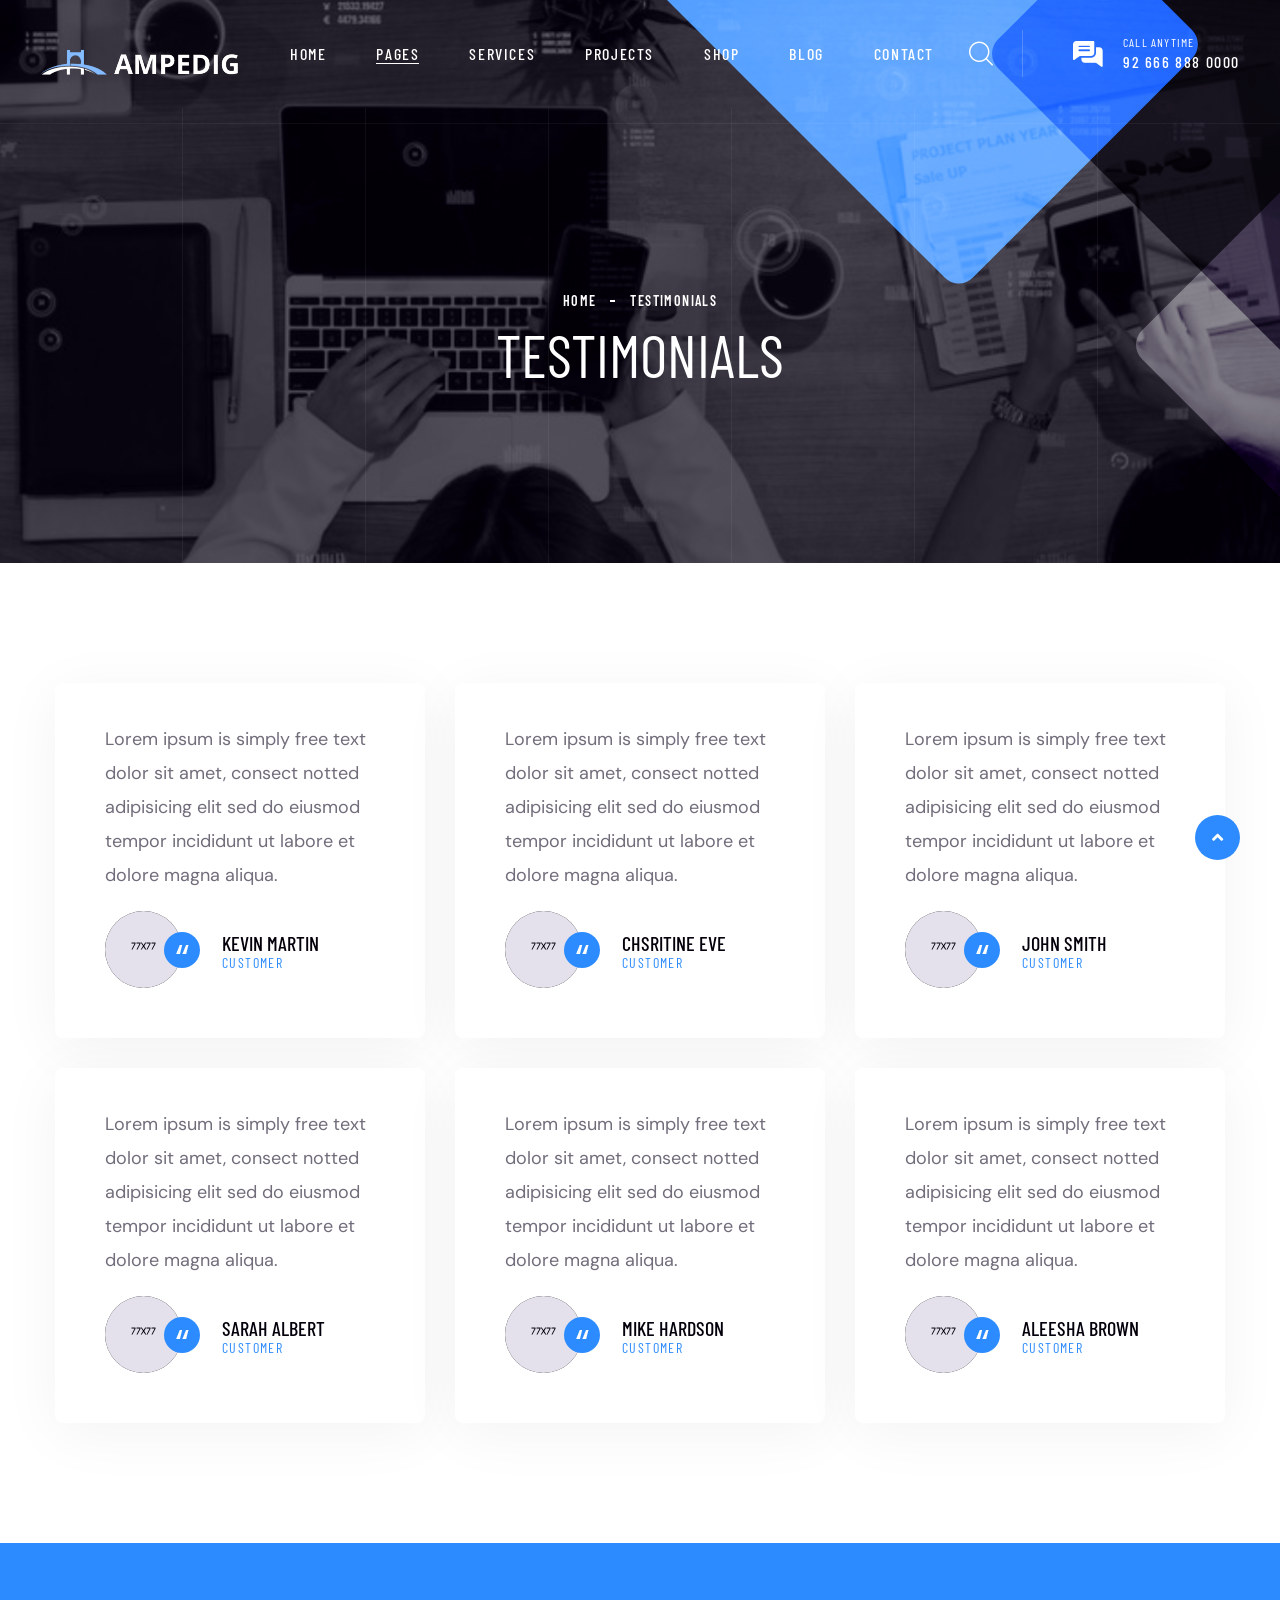
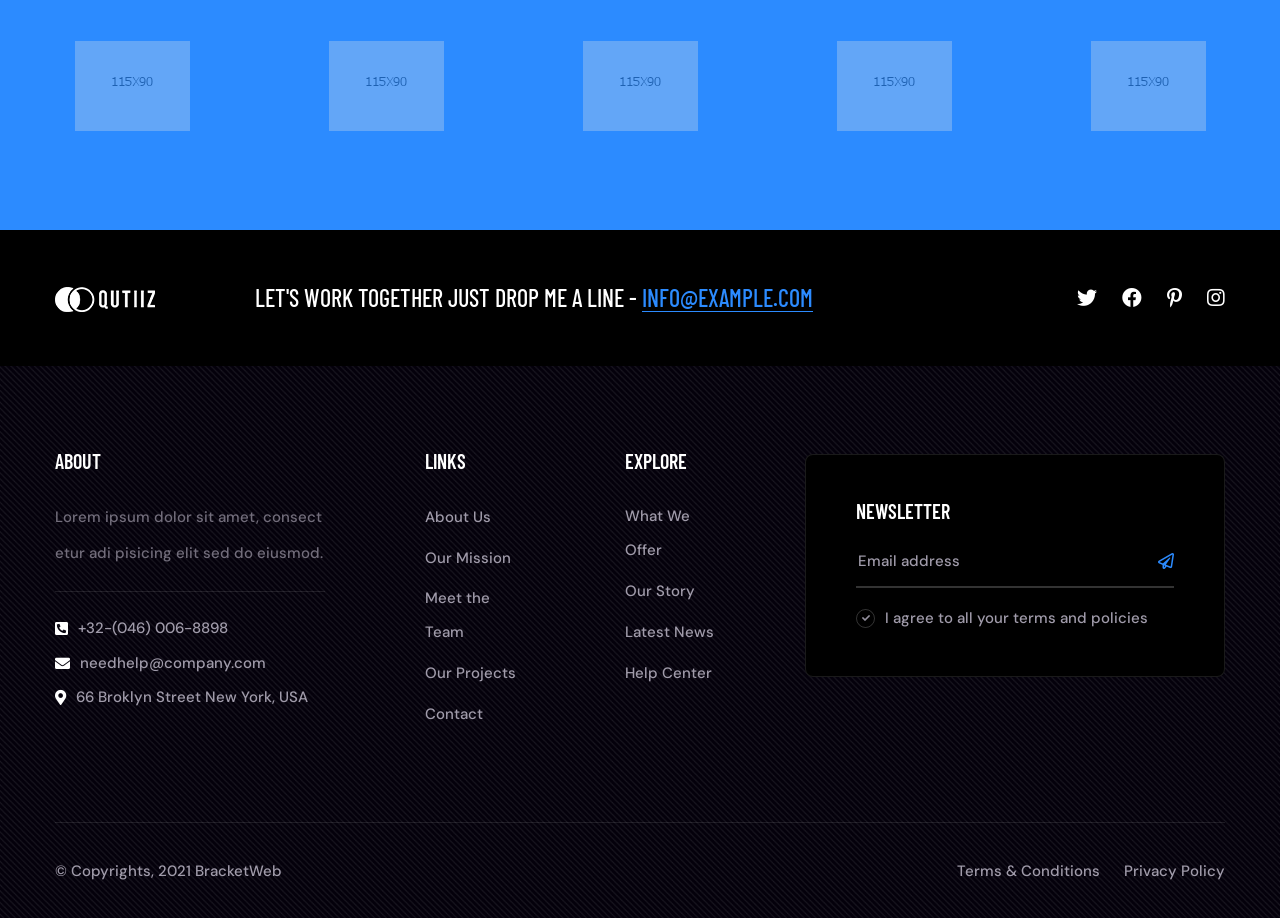
<file: testimonials.html>
<!DOCTYPE html>
<html lang="en">

<head>
    <meta charset="UTF-8" />
    <meta name="viewport" content="width=device-width, initial-scale=1.0" />
    <title>Testimonials || Qutiiz || Qutiiz HTML Template For Business</title>
    <!-- favicons Icons -->
    <link rel="apple-touch-icon" sizes="180x180" href="assets/images/favicons/apple-touch-icon.png" />
    <link rel="icon" type="image/png" sizes="32x32" href="assets/images/favicons/favicon-32x32.png" />
    <link rel="icon" type="image/png" sizes="16x16" href="assets/images/favicons/favicon-16x16.png" />
    <link rel="manifest" href="assets/images/favicons/site.webmanifest" />
    <meta name="description" content="Qutiiz HTML Template For Business" />

    <!-- fonts -->
    <link rel="preconnect" href="https://fonts.googleapis.com">
    <link rel="preconnect" href="https://fonts.gstatic.com" crossorigin>

    <link
        href="https://fonts.googleapis.com/css2?family=Barlow+Condensed:ital,wght@0,100;0,200;0,300;0,400;0,500;0,600;0,700;0,800;0,900;1,100;1,200;1,300;1,400;1,500;1,600;1,700;1,800;1,900&display=swap"
        rel="stylesheet">

    <link
        href="https://fonts.googleapis.com/css2?family=DM+Sans:ital,wght@0,400;0,500;0,700;1,400;1,500;1,700&display=swap"
        rel="stylesheet">


    <link rel="stylesheet" href="assets/vendors/bootstrap/css/bootstrap.min.css" />
    <link rel="stylesheet" href="assets/vendors/animate/animate.min.css" />
    <link rel="stylesheet" href="assets/vendors/animate/custom-animate.css" />
    <link rel="stylesheet" href="assets/vendors/fontawesome/css/all.min.css" />
    <link rel="stylesheet" href="assets/vendors/jarallax/jarallax.css" />
    <link rel="stylesheet" href="assets/vendors/jquery-magnific-popup/jquery.magnific-popup.css" />
    <link rel="stylesheet" href="assets/vendors/nouislider/nouislider.min.css" />
    <link rel="stylesheet" href="assets/vendors/nouislider/nouislider.pips.css" />
    <link rel="stylesheet" href="assets/vendors/odometer/odometer.min.css" />
    <link rel="stylesheet" href="assets/vendors/swiper/swiper.min.css" />
    <link rel="stylesheet" href="assets/vendors/qutiiz-icons/style.css">
    <link rel="stylesheet" href="assets/vendors/qutiiz-icons-two/style.css">
    <link rel="stylesheet" href="assets/vendors/tiny-slider/tiny-slider.min.css" />
    <link rel="stylesheet" href="assets/vendors/reey-font/stylesheet.css" />
    <link rel="stylesheet" href="assets/vendors/owl-carousel/owl.carousel.min.css" />
    <link rel="stylesheet" href="assets/vendors/owl-carousel/owl.theme.default.min.css" />
    <link rel="stylesheet" href="assets/vendors/bxslider/jquery.bxslider.css" />
    <link rel="stylesheet" href="assets/vendors/bootstrap-select/css/bootstrap-select.min.css" />
    <link rel="stylesheet" href="assets/vendors/vegas/vegas.min.css" />
    <link rel="stylesheet" href="assets/vendors/jquery-ui/jquery-ui.css" />
    <link rel="stylesheet" href="assets/vendors/timepicker/timePicker.css" />

    <!-- template styles -->
    <link rel="stylesheet" href="assets/css/qutiiz.css" />
    <link rel="stylesheet" href="assets/css/qutiiz-responsive.css" />
</head>

<body>
    <div class="preloader">
        <img class="preloader__image" width="60" src="assets/images/loader.png" alt="" />
    </div>
    <!-- /.preloader -->
    <div class="page-wrapper">
        <header class="main-header clearfix">
            <nav class="main-menu clearfix">
                <div class="main-menu-wrapper clearfix">
                    <div class="main-menu-wrapper__left">
                        <div class="main-menu-wrapper__logo">
                            <a href="index.html"><img src="assets/images/resources/logo-1.png" alt=""></a>
                        </div>
                        <div class="main-menu-wrapper__main-menu">
                            <a href="#" class="mobile-nav__toggler"><i class="fa fa-bars"></i></a>
                            <ul class="main-menu__list">

                                <li class="dropdown megamenu">
                                    <a href="index.html">Home </a>
                                    <ul>
                                        <li>
                                            <section class="home-showcase">
                                                <div class="container">
                                                    <div class="home-showcase__inner">
                                                        <div class="row">
                                                            <div class="col-lg-3">
                                                                <div class="home-showcase__item">
                                                                    <div class="home-showcase__image">
                                                                        <img src="assets/images/home-showcase/home-showcase-1-1.jpg"
                                                                            alt="">
                                                                        <div class="home-showcase__buttons">
                                                                            <a href="index.html"
                                                                                class="thm-btn home-showcase__buttons__item">Multi
                                                                                Page</a>
                                                                            <a href="index-one-page.html"
                                                                                class="thm-btn home-showcase__buttons__item">One
                                                                                Page</a>
                                                                        </div>
                                                                    </div>
                                                                    <h3 class="home-showcase__title">Home Page
                                                                        01
                                                                    </h3>
                                                                </div>
                                                            </div>
                                                            <div class="col-lg-3">
                                                                <div class="home-showcase__item">
                                                                    <div class="home-showcase__image">
                                                                        <img src="assets/images/home-showcase/home-showcase-1-2.jpg"
                                                                            alt="">
                                                                        <div class="home-showcase__buttons">
                                                                            <a href="index2.html"
                                                                                class="thm-btn home-showcase__buttons__item">Multi
                                                                                Page</a>
                                                                            <a href="index2-one-page.html"
                                                                                class="thm-btn home-showcase__buttons__item">One
                                                                                Page</a>
                                                                        </div>
                                                                    </div>
                                                                    <h3 class="home-showcase__title">Home Page
                                                                        02
                                                                    </h3>
                                                                </div>
                                                            </div>
                                                            <div class="col-lg-3">
                                                                <div class="home-showcase__item">
                                                                    <div class="home-showcase__image">
                                                                        <img src="assets/images/home-showcase/home-showcase-1-3.jpg"
                                                                            alt="">
                                                                        <div class="home-showcase__buttons">
                                                                            <a href="index3.html"
                                                                                class="thm-btn home-showcase__buttons__item">Multi
                                                                                Page</a>
                                                                            <a href="index3-one-page.html"
                                                                                class="thm-btn home-showcase__buttons__item">One
                                                                                Page</a>
                                                                        </div>
                                                                    </div>
                                                                    <h3 class="home-showcase__title">Home Page
                                                                        03
                                                                    </h3>
                                                                </div>
                                                            </div>
                                                            <div class="col-lg-3">
                                                                <div class="home-showcase__item">
                                                                    <div class="home-showcase__image">
                                                                        <img src="assets/images/home-showcase/home-showcase-1-4.jpg"
                                                                            alt="">
                                                                        <div class="home-showcase__buttons">
                                                                            <a href="index-dark.html"
                                                                                class="thm-btn home-showcase__buttons__item">View
                                                                                Page</a>
                                                                        </div>
                                                                    </div>
                                                                    <h3 class="home-showcase__title">Home Dark
                                                                    </h3>
                                                                </div>
                                                            </div>
                                                        </div>
                                                    </div>

                                                </div>
                                            </section>
                                        </li>
                                    </ul>
                                </li>


                                <li class="dropdown current">
                                    <a href="#">Pages</a>
                                    <ul>
                                        <li><a href="about.html">About</a></li>
                                        <li><a href="team.html">Team</a></li>
                                        <li><a href="team-details.html">Team Details</a></li>
                                        <li><a href="testimonials.html">Testimonials</a></li>
                                        <li><a href="why-choose.html">Why Choose</a></li>
                                        <li><a href="faq.html">FAQs</a></li>
                                        <li><a href="404.html">404 Error</a></li>
                                    </ul>
                                </li>
                                <li class="dropdown">
                                    <a href="#">Services</a>
                                    <ul>
                                        <li><a href="services.html">Services</a></li>
                                        <li><a href="services2.html">Services Two</a></li>
                                        <li><a href="mobile-applications.html">Mobile Applications </a></li>
                                        <li><a href="digital-marketing.html">Digital Marketings </a></li>
                                        <li><a href="graphic-design.html">Graphic Designings </a></li>
                                        <li><a href="website-development.html">Website Developments </a></li>
                                        <li><a href="social-marketing.html">Social Marketings </a></li>
                                        <li><a href="content-writing.html">Content Writtings </a></li>
                                    </ul>
                                </li>
                                <li class="dropdown">
                                    <a href="#">Projects</a>
                                    <ul>
                                        <li><a href="project.html">Projects</a></li>
                                        <li><a href="project-details.html">Project Details</a></li>
                                    </ul>
                                </li>
                                <li class="dropdown">
                                    <a href="#">Shop</a>
                                    <ul>
                                        <li><a href="products.html">Products</a></li>
                                        <li><a href="product-details.html">Product Details </a></li>
                                        <li><a href="cart.html">Cart</a></li>
                                        <li><a href="checkout.html">Checkout</a></li>
                                    </ul>
                                </li>
                                <li class="dropdown">
                                    <a href="#">Blog</a>
                                    <ul>
                                        <li><a href="blog.html">Blog Posts</a></li>
                                        <li><a href="blog-sidebar.html">Blog Sidebar</a></li>
                                        <li><a href="blog-details.html">Blog Details</a></li>
                                    </ul>
                                </li>
                                <li><a href="contact.html">Contact</a></li>
                            </ul>
                        </div>
                    </div>
                    <div class="main-menu-wrapper__right">
                        <div class="main-menu-wrapper__search-box">
                            <a href="#" class="main-menu-wrapper__search search-toggler icon-magnifying-glass"></a>
                        </div>
                        <div class="main-menu-wrapper__call">
                            <div class="main-menu-wrapper__call-icon">
                                <span class="icon-chatting"></span>
                            </div>
                            <div class="main-menu-wrapper__call-number">
                                <p>Call Anytime</p>
                                <h5><a href="tel:926668880000">92 666 888 0000</a></h5>
                            </div>
                        </div>
                    </div>
                </div>
            </nav>
        </header>

        <div class="stricky-header stricked-menu main-menu">
            <div class="sticky-header__content"></div><!-- /.sticky-header__content -->
        </div><!-- /.stricky-header -->

        <!--Page Header Start-->
        <section class="page-header">
            <div class="page-header-bg" style="background-image: url(assets/images/backgrounds/page-header-bg.jpg)">
            </div>
            <div class="page-header-border"></div>
            <div class="page-header-border page-header-border-two"></div>
            <div class="page-header-border page-header-border-three"></div>
            <div class="page-header-border page-header-border-four"></div>
            <div class="page-header-border page-header-border-five"></div>
            <div class="page-header-border page-header-border-six"></div>

            <div class="page-header-shape-1"></div>
            <div class="page-header-shape-2"></div>
            <div class="page-header-shape-3"></div>

            <div class="container">
                <div class="page-header__inner">
                    <ul class="thm-breadcrumb list-unstyled">
                        <li><a href="index.html">Home</a></li>
                        <li class="active">Testimonials</li>
                    </ul>
                    <h2>Testimonials</h2>
                </div>
            </div>
        </section>
        <!--Page Header End-->

        <!--Start Testimonial Page -->
        <section class="testimonial-page">
            <div class="container">
                <div class="row">
                    <!--Start Testimonial Page Single-->
                    <div class="col-xl-4 col-lg-4 col-md-6 wow animated fadeInUp" data-wow-delay="0.1s">
                        <div class="testimonial-one__single">
                            <p class="testimonial-one__text">Lorem ipsum is simply free text dolor sit amet, consect
                                notted
                                adipisicing elit sed do eiusmod tempor incididunt ut labore et dolore magna aliqua.</p>
                            <div class="testimonial-one__client-info">
                                <div class="testimonial-one__client-img">
                                    <img src="assets/images/testimonial/testimonial-one-client-img-1.jpg" alt="">
                                    <div class="testimonial-one__quote">
                                        <img src="assets/images/testimonial/testimonial-one-quote.png" alt="">
                                    </div>
                                </div>
                                <div class="testimonial-one__client-details">
                                    <h4 class="testimonial-one__client-name">Kevin Martin</h4>
                                    <p class="testimonial-one__client-title">customer</p>
                                </div>
                            </div>
                        </div>
                    </div>
                    <!--End Testimonial Page Single-->

                    <!--Start Testimonial Page Single-->
                    <div class="col-xl-4 col-lg-4 col-md-6 wow animated fadeInUp" data-wow-delay="0.3s">
                        <div class="testimonial-one__single">
                            <p class="testimonial-one__text">Lorem ipsum is simply free text dolor sit amet, consect
                                notted
                                adipisicing elit sed do eiusmod tempor incididunt ut labore et dolore magna aliqua.</p>
                            <div class="testimonial-one__client-info">
                                <div class="testimonial-one__client-img">
                                    <img src="assets/images/testimonial/testimonial-one-client-img-2.jpg" alt="">
                                    <div class="testimonial-one__quote">
                                        <img src="assets/images/testimonial/testimonial-one-quote.png" alt="">
                                    </div>
                                </div>
                                <div class="testimonial-one__client-details">
                                    <h4 class="testimonial-one__client-name">chsritine eve</h4>
                                    <p class="testimonial-one__client-title">customer</p>
                                </div>
                            </div>
                        </div>
                    </div>
                    <!--End Testimonial Page Single-->

                    <!--Start Testimonial Page Single-->
                    <div class="col-xl-4 col-lg-4 col-md-6 wow animated fadeInUp" data-wow-delay="0.5s">
                        <div class="testimonial-one__single">
                            <p class="testimonial-one__text">Lorem ipsum is simply free text dolor sit amet, consect
                                notted
                                adipisicing elit sed do eiusmod tempor incididunt ut labore et dolore magna aliqua.</p>
                            <div class="testimonial-one__client-info">
                                <div class="testimonial-one__client-img">
                                    <img src="assets/images/testimonial/testimonial-one-client-img-3.jpg" alt="">
                                    <div class="testimonial-one__quote">
                                        <img src="assets/images/testimonial/testimonial-one-quote.png" alt="">
                                    </div>
                                </div>
                                <div class="testimonial-one__client-details">
                                    <h4 class="testimonial-one__client-name">john smith</h4>
                                    <p class="testimonial-one__client-title">customer</p>
                                </div>
                            </div>
                        </div>
                    </div>
                    <!--End Testimonial Page Single-->

                    <!--Start Testimonial Page Single-->
                    <div class="col-xl-4 col-lg-4 col-md-6 wow animated fadeInUp" data-wow-delay="0.1s">
                        <div class="testimonial-one__single">
                            <p class="testimonial-one__text">Lorem ipsum is simply free text dolor sit amet, consect
                                notted
                                adipisicing elit sed do eiusmod tempor incididunt ut labore et dolore magna aliqua.</p>
                            <div class="testimonial-one__client-info">
                                <div class="testimonial-one__client-img">
                                    <img src="assets/images/update1.0/testimonial/testimonial-one-client-img-4.jpg"
                                        alt="">
                                    <div class="testimonial-one__quote">
                                        <img src="assets/images/testimonial/testimonial-one-quote.png" alt="">
                                    </div>
                                </div>
                                <div class="testimonial-one__client-details">
                                    <h4 class="testimonial-one__client-name">Sarah albert</h4>
                                    <p class="testimonial-one__client-title">customer</p>
                                </div>
                            </div>
                        </div>
                    </div>
                    <!--End Testimonial Page Single-->

                    <!--Start Testimonial Page Single-->
                    <div class="col-xl-4 col-lg-4 col-md-6 wow animated fadeInUp" data-wow-delay="0.3s">
                        <div class="testimonial-one__single">
                            <p class="testimonial-one__text">Lorem ipsum is simply free text dolor sit amet, consect
                                notted
                                adipisicing elit sed do eiusmod tempor incididunt ut labore et dolore magna aliqua.</p>
                            <div class="testimonial-one__client-info">
                                <div class="testimonial-one__client-img">
                                    <img src="assets/images/update1.0/testimonial/testimonial-one-client-img-5.jpg"
                                        alt="">
                                    <div class="testimonial-one__quote">
                                        <img src="assets/images/testimonial/testimonial-one-quote.png" alt="">
                                    </div>
                                </div>
                                <div class="testimonial-one__client-details">
                                    <h4 class="testimonial-one__client-name">mike hardson</h4>
                                    <p class="testimonial-one__client-title">customer</p>
                                </div>
                            </div>
                        </div>
                    </div>
                    <!--End Testimonial Page Single-->

                    <!--Start Testimonial Page Single-->
                    <div class="col-xl-4 col-lg-4 col-md-6 wow animated fadeInUp" data-wow-delay="0.5s">
                        <div class="testimonial-one__single">
                            <p class="testimonial-one__text">Lorem ipsum is simply free text dolor sit amet, consect
                                notted
                                adipisicing elit sed do eiusmod tempor incididunt ut labore et dolore magna aliqua.</p>
                            <div class="testimonial-one__client-info">
                                <div class="testimonial-one__client-img">
                                    <img src="assets/images/update1.0/testimonial/testimonial-one-client-img-6.jpg"
                                        alt="">
                                    <div class="testimonial-one__quote">
                                        <img src="assets/images/testimonial/testimonial-one-quote.png" alt="">
                                    </div>
                                </div>
                                <div class="testimonial-one__client-details">
                                    <h4 class="testimonial-one__client-name">aleesha brown</h4>
                                    <p class="testimonial-one__client-title">customer</p>
                                </div>
                            </div>
                        </div>
                    </div>
                    <!--End Testimonial Page Single-->
                </div>
            </div>
        </section>
        <!--End Testimonial Page-->


        <!--Brand One Start-->
        <section class="brand-one brand-one--testimonial">
            <div class="container">
                <div class="thm-swiper__slider swiper-container" data-swiper-options='{"spaceBetween": 100, "slidesPerView": 5, "autoplay": { "delay": 5000 }, "breakpoints": {
                            "0": {
                                "spaceBetween": 30,
                                "slidesPerView": 2
                            },
                            "375": {
                                "spaceBetween": 30,
                                "slidesPerView": 2
                            },
                            "575": {
                                "spaceBetween": 30,
                                "slidesPerView": 3
                            },
                            "767": {
                                "spaceBetween": 50,
                                "slidesPerView": 4
                            },
                            "991": {
                                "spaceBetween": 50,
                                "slidesPerView": 5
                            },
                            "1199": {
                                "spaceBetween": 100,
                                "slidesPerView": 5
                            }
                        }}'>
                    <div class="swiper-wrapper">
                        <div class="swiper-slide">
                            <img src="assets/images/brand/brand-3-1.png" alt="">
                        </div><!-- /.swiper-slide -->
                        <div class="swiper-slide">
                            <img src="assets/images/brand/brand-3-2.png" alt="">
                        </div><!-- /.swiper-slide -->
                        <div class="swiper-slide">
                            <img src="assets/images/brand/brand-3-3.png" alt="">
                        </div><!-- /.swiper-slide -->
                        <div class="swiper-slide">
                            <img src="assets/images/brand/brand-3-4.png" alt="">
                        </div><!-- /.swiper-slide -->
                        <div class="swiper-slide">
                            <img src="assets/images/brand/brand-3-5.png" alt="">
                        </div><!-- /.swiper-slide -->
                        <div class="swiper-slide">
                            <img src="assets/images/brand/brand-3-1.png" alt="">
                        </div><!-- /.swiper-slide -->
                        <div class="swiper-slide">
                            <img src="assets/images/brand/brand-3-2.png" alt="">
                        </div><!-- /.swiper-slide -->
                        <div class="swiper-slide">
                            <img src="assets/images/brand/brand-3-3.png" alt="">
                        </div><!-- /.swiper-slide -->
                        <div class="swiper-slide">
                            <img src="assets/images/brand/brand-3-4.png" alt="">
                        </div><!-- /.swiper-slide -->
                        <div class="swiper-slide">
                            <img src="assets/images/brand/brand-3-5.png" alt="">
                        </div><!-- /.swiper-slide -->
                    </div>
                </div>
            </div>
        </section>
        <!--Brand One End-->



        <!--Site Footer Start-->
        <footer class="site-footer">
            <div class="site-footer__top">
                <div class="container">
                    <div class="site-footer__top-inner">
                        <div class="site-footer__top-left">
                            <div class="site-footer__top-logo">
                                <a href="index.html"><img src="assets/images/resources/footer-logo.png" alt=""></a>
                            </div>
                            <div class="site-footer__top-title-box">
                                <h3 class="site-footer__top-title">Let's work together just drop me a line - <a
                                        href="mailto:info@example.com">info@example.com</a></h3>
                            </div>
                        </div>
                        <div class="site-footer__top-right">
                            <div class="site-footer__top-right-social">
                                <a href="#"><i class="fab fa-twitter"></i></a>
                                <a href="#"><i class="fab fa-facebook"></i></a>
                                <a href="#"><i class="fab fa-pinterest-p"></i></a>
                                <a href="#"><i class="fab fa-instagram"></i></a>
                            </div>
                        </div>
                    </div>
                </div>
            </div>
            <div class="site-footer__middle">
                <div class="site-footer-shape"
                    style="background-image: url(assets/images/shapes/site-footer-shape.png)"></div>
                <div class="container">
                    <div class="site-footer__middle-inner">
                        <div class="row">
                            <div class="col-xl-3 col-lg-6 col-md-6 wow fadeInUp" data-wow-delay="100ms">
                                <div class="footer-widget__column footer-widget__about">
                                    <h3 class="footer-widget__title">About</h3>
                                    <div class="footer-widget__about-text-box">
                                        <p class="footer-widget__about-text">Lorem ipsum dolor sit amet, consect etur
                                            adi pisicing elit sed do eiusmod.</p>
                                    </div>
                                    <ul class="footer-widget__about-contact list-unstyled">
                                        <li>
                                            <div class="icon">
                                                <i class="fas fa-phone-square-alt"></i>
                                            </div>
                                            <div class="text">
                                                <a href="tel:926668880000">+32-(046) 006-8898</a>
                                            </div>
                                        </li>
                                        <li>
                                            <div class="icon">
                                                <i class="fas fa-envelope"></i>
                                            </div>
                                            <div class="text">
                                                <a href="mailto:needhelp@company.com">needhelp@company.com</a>
                                            </div>
                                        </li>
                                        <li>
                                            <div class="icon">
                                                <i class="fas fa-map-marker-alt"></i>
                                            </div>
                                            <div class="text">
                                                <p>66 Broklyn Street New York, USA</p>
                                            </div>
                                        </li>
                                    </ul>
                                </div>
                            </div>
                            <div class="col-xl-2 col-lg-3 col-md-6 wow fadeInUp" data-wow-delay="200ms">
                                <div class="footer-widget__column footer-widget__links clearfix">
                                    <h3 class="footer-widget__title">Links</h3>
                                    <ul class="footer-widget__links-list list-unstyled clearfix">
                                        <li><a href="about.html">About Us</a></li>
                                        <li><a href="about.html">Our Mission</a></li>
                                        <li><a href="team.html">Meet the Team</a></li>
                                        <li><a href="project.html">Our Projects</a></li>
                                        <li><a href="contact.html">Contact</a></li>
                                    </ul>
                                </div>
                            </div>
                            <div class="col-xl-2 col-lg-3 col-md-6 wow fadeInUp" data-wow-delay="300ms">
                                <div class="footer-widget__column footer-widget__explore clearfix">
                                    <h3 class="footer-widget__title">Explore</h3>
                                    <ul class="footer-widget__explore-list list-unstyled clearfix">
                                        <li><a href="services.html">What We Offer</a></li>
                                        <li><a href="about.html">Our Story</a></li>
                                        <li><a href="blog.html">Latest News</a></li>
                                        <li><a href="about.html">Help Center</a></li>
                                    </ul>
                                </div>
                            </div>
                            <div class="col-xl-5 col-lg-6 col-md-6 wow fadeInUp" data-wow-delay="400ms">
                                <div class="footer-widget__column footer-widget__newsletter">
                                    <h3 class="footer-widget__title">Newsletter</h3>
                                    <form class="footer-widget__newsletter-form">
                                        <div class="footer-widget__newsletter-input-box">
                                            <input type="email" placeholder="Email address" name="email">
                                            <button type="submit" class="footer-widget__newsletter-btn"><i
                                                    class="far fa-paper-plane"></i></button>
                                        </div>
                                    </form>
                                    <div class="footer-widget__newsletter-bottom">
                                        <div class="footer-widget__newsletter-bottom-icon">
                                            <i class="fa fa-check"></i>
                                        </div>
                                        <div class="footer-widget__newsletter-bottom-text">
                                            <p>I agree to all your terms and policies</p>
                                        </div>
                                    </div>
                                </div>
                            </div>
                        </div>
                    </div>
                    <div class="site-footer__bottom">
                        <div class="row">
                            <div class="col-xl-12">
                                <div class="site-footer__bottom-inner">
                                    <div class="site-footer__bottom-left">
                                        <p class="site-footer__bottom-text">© Copyrights, 2021 <a
                                                href="#">BracketWeb</a></p>
                                    </div>
                                    <div class="site-footer__bottom-right">
                                        <ul class="list-unstyled site-footer__bottom-menu">
                                            <li><a href="about.html">Terms & Conditions</a></li>
                                            <li><a href="about.html">Privacy Policy</a></li>
                                        </ul>
                                    </div>
                                </div>
                            </div>
                        </div>
                    </div>
                </div>
            </div>
        </footer>
        <!--Site Footer End-->


    </div><!-- /.page-wrapper -->


    <div class="mobile-nav__wrapper">
        <div class="mobile-nav__overlay mobile-nav__toggler"></div>
        <!-- /.mobile-nav__overlay -->
        <div class="mobile-nav__content">
            <span class="mobile-nav__close mobile-nav__toggler"><i class="fa fa-times"></i></span>

            <div class="logo-box">
                <a href="index.html" aria-label="logo image"><img src="assets/images/resources/logo-1.png" width="155"
                        alt="" /></a>
            </div>
            <!-- /.logo-box -->
            <div class="mobile-nav__container"></div>
            <!-- /.mobile-nav__container -->

            <ul class="mobile-nav__contact list-unstyled">
                <li>
                    <i class="fa fa-envelope"></i>
                    <a href="mailto:needhelp@packageName__.com">needhelp@qutiiz.com</a>
                </li>
                <li>
                    <i class="fa fa-phone-alt"></i>
                    <a href="tel:666-888-0000">666 888 0000</a>
                </li>
            </ul><!-- /.mobile-nav__contact -->
            <div class="mobile-nav__top">
                <div class="mobile-nav__social">
                    <a href="#" class="fab fa-twitter"></a>
                    <a href="#" class="fab fa-facebook-square"></a>
                    <a href="#" class="fab fa-pinterest-p"></a>
                    <a href="#" class="fab fa-instagram"></a>
                </div><!-- /.mobile-nav__social -->
            </div><!-- /.mobile-nav__top -->



        </div>
        <!-- /.mobile-nav__content -->
    </div>
    <!-- /.mobile-nav__wrapper -->

    <div class="search-popup">
        <div class="search-popup__overlay search-toggler"></div>
        <!-- /.search-popup__overlay -->
        <div class="search-popup__content">
            <form action="#">
                <label for="search" class="sr-only">search here</label><!-- /.sr-only -->
                <input type="text" id="search" placeholder="Search Here..." />
                <button type="submit" aria-label="search submit" class="thm-btn">
                    <i class="icon-magnifying-glass"></i>
                </button>
            </form>
        </div>
        <!-- /.search-popup__content -->
    </div>
    <!-- /.search-popup -->

    <a href="#" data-target="html" class="scroll-to-target scroll-to-top"><i class="fa fa-angle-up"></i></a>


    <script src="assets/vendors/jquery/jquery-3.6.0.min.js"></script>
    <script src="assets/vendors/bootstrap/js/bootstrap.bundle.min.js"></script>
    <script src="assets/vendors/jarallax/jarallax.min.js"></script>
    <script src="assets/vendors/jquery-ajaxchimp/jquery.ajaxchimp.min.js"></script>
    <script src="assets/vendors/jquery-appear/jquery.appear.min.js"></script>
    <script src="assets/vendors/jquery-circle-progress/jquery.circle-progress.min.js"></script>
    <script src="assets/vendors/jquery-magnific-popup/jquery.magnific-popup.min.js"></script>
    <script src="assets/vendors/jquery-validate/jquery.validate.min.js"></script>
    <script src="assets/vendors/nouislider/nouislider.min.js"></script>
    <script src="assets/vendors/odometer/odometer.min.js"></script>
    <script src="assets/vendors/swiper/swiper.min.js"></script>
    <script src="assets/vendors/tiny-slider/tiny-slider.min.js"></script>
    <script src="assets/vendors/wnumb/wNumb.min.js"></script>
    <script src="assets/vendors/wow/wow.js"></script>
    <script src="assets/vendors/isotope/isotope.js"></script>
    <script src="assets/vendors/countdown/countdown.min.js"></script>
    <script src="assets/vendors/owl-carousel/owl.carousel.min.js"></script>
    <script src="assets/vendors/bxslider/jquery.bxslider.min.js"></script>
    <script src="assets/vendors/bootstrap-select/js/bootstrap-select.min.js"></script>
    <script src="assets/vendors/vegas/vegas.min.js"></script>
    <script src="assets/vendors/jquery-ui/jquery-ui.js"></script>
    <script src="assets/vendors/timepicker/timePicker.js"></script>




    <!-- template js -->
    <script src="assets/js/qutiiz.js"></script>
</body>

</html>
</file>
<file: assets/vendors/jarallax/jarallax.css>
.jarallax {
    position: relative;
    z-index: 0;
}
.jarallax > .jarallax-img {
    position: absolute;
    object-fit: cover;
    /* support for plugin https://github.com/bfred-it/object-fit-images */
    font-family: 'object-fit: cover;';
    top: 0;
    left: 0;
    width: 100%;
    height: 100%;
    z-index: -1;
}
</file>
<file: assets/vendors/nouislider/nouislider.pips.css>
/* Base;
 *
 */
.noUi-pips,
.noUi-pips * {
-moz-box-sizing: border-box;
	box-sizing: border-box;
}
.noUi-pips {
	position: absolute;
	font: 400 12px Arial;
	color: #999;
}

/* Values;
 *
 */
.noUi-value {
	width: 40px;
	position: absolute;
	text-align: center;
}
.noUi-value-sub {
	color: #ccc;
	font-size: 10px;
}

/* Markings;
 *
 */
.noUi-marker {
	position: absolute;
	background: #CCC;
}
.noUi-marker-sub {
	background: #AAA;
}
.noUi-marker-large {
	background: #AAA;
}

/* Horizontal layout;
 *
 */
.noUi-pips-horizontal {
	padding: 10px 0;
	height: 50px;
	top: 100%;
	left: 0;
	width: 100%;
}
.noUi-value-horizontal {
	margin-left: -20px;
	padding-top: 20px;
}
.noUi-value-horizontal.noUi-value-sub {
	padding-top: 15px;
}

.noUi-marker-horizontal.noUi-marker {
	margin-left: -1px;
	width: 2px;
	height: 5px;
}
.noUi-marker-horizontal.noUi-marker-sub {
	height: 10px;
}
.noUi-marker-horizontal.noUi-marker-large {
	height: 15px;
}

/* Vertical layout;
 *
 */
.noUi-pips-vertical {
	padding: 0 10px;
	height: 100%;
	top: 0;
	left: 100%;
}
.noUi-value-vertical {
	width: 15px;
	margin-left: 20px;
	margin-top: -5px;
}

.noUi-marker-vertical.noUi-marker {
	width: 5px;
	height: 2px;
	margin-top: -1px;
}
.noUi-marker-vertical.noUi-marker-sub {
	width: 10px;
}
.noUi-marker-vertical.noUi-marker-large {
	width: 15px;
}
</file>
<file: assets/vendors/qutiiz-icons/style.css>
@font-face {
  font-family: 'icomoon';
  src: url('fonts/icomoon.eot?orkqwr');
  src: url('fonts/icomoon.eot?orkqwr#iefix') format('embedded-opentype'),
    url('fonts/icomoon.ttf?orkqwr') format('truetype'),
    url('fonts/icomoon.woff?orkqwr') format('woff'),
    url('fonts/icomoon.svg?orkqwr#icomoon') format('svg');
  font-weight: normal;
  font-style: normal;
  font-display: block;
}

[class^="icon-"],
[class*=" icon-"] {
  /* use !important to prevent issues with browser extensions that change fonts */
  font-family: 'icomoon' !important;
  speak: never;
  font-style: normal;
  font-weight: normal;
  font-variant: normal;
  text-transform: none;
  line-height: 1;

  /* Better Font Rendering =========== */
  -webkit-font-smoothing: antialiased;
  -moz-osx-font-smoothing: grayscale;
}









.icon-play-button:before {
  content: "\e900";
}
.icon-magnifying-glass:before {
  content: "\e901";
}
.icon-plus:before {
  content: "\e902";
}
.icon-minus:before {
  content: "\e903";
}
.icon-paper-plane:before {
  content: "\e904";
}
.icon-chatting:before {
  content: "\e905";
}
.icon-right-arrow:before {
  content: "\e906";
}
.icon-online-shopping:before {
  content: "\e907";
}
.icon-growth:before {
  content: "\e908";
}
.icon-webpage:before {
  content: "\e909";
}
.icon-front-end:before {
  content: "\e90a";
}
.icon-checking:before {
  content: "\e90b";
}
.icon-recommend:before {
  content: "\e90c";
}
.icon-consulting:before {
  content: "\e90d";
}
.icon-increment:before {
  content: "\e90e";
}
.icon-draw-check-mark:before {
  content: "\e90f";
}
.icon-wealth:before {
  content: "\e910";
}
.icon-conversation:before {
  content: "\e911";
}
.icon-suitcase:before {
  content: "\e912";
}
.icon-lamp:before {
  content: "\e913";
}
.icon-darts:before {
  content: "\e914";
}
.icon-investigation:before {
  content: "\e915";
}
.icon-address:before {
  content: "\e916";
}
.icon-contact:before {
  content: "\e917";
}
</file>
<file: assets/vendors/qutiiz-icons-two/style.css>
@font-face {
  font-family: 'icomoon-two';
  src:  url('fonts/icomoon-two.eot?s90ff6');
  src:  url('fonts/icomoon-two.eot?s90ff6#iefix') format('embedded-opentype'),
    url('fonts/icomoon-two.ttf?s90ff6') format('truetype'),
    url('fonts/icomoon-two.woff?s90ff6') format('woff'),
    url('fonts/icomoon-two.svg?s90ff6#icomoon-two') format('svg');
  font-weight: normal;
  font-style: normal;
  font-display: block;
}

[class^="icon-two-"], [class*=" icon-two-"] {
  /* use !important to prevent issues with browser extensions that change fonts */
  font-family: 'icomoon-two' !important;
  speak: never;
  font-style: normal;
  font-weight: normal;
  font-variant: normal;
  text-transform: none;
  line-height: 1;

  /* Better Font Rendering =========== */
  -webkit-font-smoothing: antialiased;
  -moz-osx-font-smoothing: grayscale;
}

.icon-two-planning:before {
  content: "\e900";
}
.icon-two-app-development:before {
  content: "\e901";
}
.icon-two-innovation-1:before {
  content: "\e902";
}
.icon-two-social-media-1:before {
  content: "\e903";
}
.icon-two-social-media:before {
  content: "\e904";
}
</file>
<file: assets/vendors/reey-font/stylesheet.css>
/*! Generated by Font Squirrel (https://www.fontsquirrel.com) on January 28, 2021 */



@font-face {
    font-family: 'reeyregular';
    src: url('reey-regular-webfont.woff2') format('woff2'),
         url('reey-regular-webfont.woff') format('woff');
    font-weight: normal;
    font-style: normal;

}
</file>
<file: assets/css/qutiiz.css>
/*--------------------------------------------------------------
>>> TABLE OF CONTENTS:
----------------------------------------------------------------
# Utility
# Cards
# Common
# Form
# Navigations
# Animations
# Mobile Nav
# Search Popup
# Page Header
# Google Map
# Client Carousel
--------------------------------------------------------------*/

/*--------------------------------------------------------------
# Common
--------------------------------------------------------------*/
:root {
  --qutiiz-font: "DM Sans", sans-serif;
  --qutiiz-font-two: "Barlow Condensed", sans-serif;
  --qutiiz-reey-font: "reeyregular";
  --qutiiz-gray: #726d7b;
  --qutiiz-gray-rgb: 114, 109, 123;
  --qutiiz-white: #ffffff;
  --qutiiz-white-rgb: 255, 255, 255;
  --qutiiz-black: #04000b;
  --qutiiz-black-rgb: 4, 0, 11;
  --qutiiz-base: #2c8bff;
  --qutiiz-base-rgb: 98, 34, 204;
  --qutiiz-bdr-radius: 8px;
}

.row {
  --bs-gutter-x: 30px;
}

.gutter-y-30 {
  --bs-gutter-y: 30px;
}

body {
  font-family: var(--qutiiz-font);
  color: var(--qutiiz-gray);
  font-size: 18px;
  line-height: 34px;
  font-weight: 400;
}

body.locked {
  overflow: hidden;
}

a {
  color: var(--qutiiz-gray);
}

a,
a:hover,
a:focus,
a:visited {
  text-decoration: none;
}

::placeholder {
  color: inherit;
  opacity: 1;
}

h1,
h2,
h3,
h4,
h5,
h6 {
  color: var(--qutiiz-black);
  margin: 0;
  font-family: var(--qutiiz-font-two);
}

dl,
ol,
ul {
  margin-top: 0;
  margin-bottom: 0;
}


::placeholder {
  color: inherit;
  opacity: 1;
}

.page-wrapper {
  position: relative;
  margin: 0 auto;
  width: 100%;
  min-width: 300px;
  overflow: hidden;
}

.container {
  padding-left: 15px;
  padding-right: 15px;
}

@media (min-width: 1200px) {
  .container {
    max-width: 1200px;
  }
}

::placeholder {
  color: inherit;
  opacity: 1;
}

.section-separator {
  border-color: var(--thm-border);
  border-width: 1px;
  margin-top: 0;
  margin-bottom: 0;
}

#particles-js {
  position: absolute;
  top: 0;
  left: 0;
  right: 0;
  bottom: 0;
  width: 100%;
  height: 100%;
  background-position: 50% 50%;
  opacity: 0.4;
  z-index: -1;
}

.thm-btn {
  position: relative;
  display: inline-block;
  vertical-align: middle;
  -webkit-appearance: none;
  outline: none !important;
  background-color: var(--qutiiz-base);
  color: var(--qutiiz-white);
  font-size: 16px;
  font-weight: 600;
  text-transform: uppercase;
  padding: 17px 60px 17px;
  transition: all 0.3s linear;
  overflow: hidden;
  z-index: 1;
  font-family: var(--qutiiz-font-two);
  letter-spacing: 0.1em;
  border-radius: var(--qutiiz-bdr-radius);
}

.thm-btn:hover {
  color: var(--qutiiz-white);
}

.thm-btn:after {
  position: absolute;
  content: "";
  top: 0;
  left: 0;
  right: 0;
  bottom: 0;
  background-color: var(--qutiiz-black);
  transform: scale(0);
  -webkit-transition: all 0.2s linear;
  -o-transition: all 0.2s linear;
  transition: all 0.2s linear;
  border-radius: var(--qutiiz-bdr-radius);
  opacity: 1;
  z-index: -1;
}

.thm-btn:hover:after {
  opacity: 1;
  transform: scale(1);
  -webkit-transition: all 0.4s linear;
  -o-transition: all 0.4s linear;
  transition: all 0.4s linear;
}

.section-title {
  margin-top: -12px;
  margin-bottom: 50px;
}

.section-title__tagline {
  position: relative;
  display: inline-block;
  color: var(--qutiiz-gray);
  font-size: 14px;
  line-height: 24px;
  font-weight: 500;
  text-transform: uppercase;
  letter-spacing: 0.1em;
  margin-bottom: 3px;
  font-family: var(--qutiiz-font-two);
}

.section-title__tagline:before {
  position: absolute;
  bottom: 3px;
  left: 0;
  right: 0;
  content: "";
  height: 1px;
  background-color: var(--qutiiz-base);
}

.section-title__title {
  margin: 0;
  font-size: 50px;
  line-height: 60px;
  text-transform: uppercase;
  font-weight: 500;
}

.bootstrap-select .btn-light:not(:disabled):not(.disabled).active,
.bootstrap-select .btn-light:not(:disabled):not(.disabled):active,
.bootstrap-select .show>.btn-light.dropdown-toggle {
  box-shadow: none !important;
  outline: none !important;
}

.bootstrap-select>.dropdown-toggle {
  box-shadow: none !important;
}

.bootstrap-select .dropdown-toggle:focus,
.bootstrap-select>select.mobile-device:focus+.dropdown-toggle {
  outline: none !important;
}

.bootstrap-select .dropdown-menu {
  border: 0;
  padding-top: 0;
  padding-bottom: 0;
  margin-top: 0;
  z-index: 991;
  border-radius: 0;
}

.bootstrap-select .dropdown-menu>li+li>a {
  border-top: 1px solid rgba(255, 255, 255, 0.2);
}

.bootstrap-select .dropdown-menu>li.selected>a {
  background: var(--qutiiz-primary);
  color: #fff;
}

.bootstrap-select .dropdown-menu>li>a {
  font-size: 16px;
  font-weight: 500;
  padding: 4px 20px;
  color: #ffffff;
  background: var(--qutiiz-black);
  -webkit-transition: all 0.4s ease;
  transition: all 0.4s ease;
}

.bootstrap-select .dropdown-menu>li>a:hover {
  background: var(--qutiiz-primary);
  color: #fff;
  cursor: pointer;
}

.preloader {
  position: fixed;
  background-color: #fff;
  background-position: center center;
  background-repeat: no-repeat;
  top: 0;
  left: 0;
  right: 0;
  bottom: 0;
  z-index: 9991;
  display: -webkit-box;
  display: flex;
  -webkit-box-pack: center;
  justify-content: center;
  -webkit-box-align: center;
  align-items: center;
  text-align: center;
}

.preloader__image {
  -webkit-animation-fill-mode: both;
  animation-fill-mode: both;
  -webkit-animation-name: flipInY;
  animation-name: flipInY;
  -webkit-animation-duration: 2s;
  animation-duration: 2s;
  -webkit-animation-iteration-count: infinite;
  animation-iteration-count: infinite;
}

/* scroll to top */
.scroll-to-top {
  display: inline-block;
  width: 45px;
  height: 45px;
  background: var(--qutiiz-base);
  position: fixed;
  bottom: 40px;
  right: 40px;
  z-index: 99;
  text-align: center;
  -webkit-transition: all 0.4s ease;
  transition: all 0.4s ease;
  display: none;
  border-radius: 50%;
  transition: all 0.4s ease;
}

.scroll-to-top i {
  color: #ffffff;
  font-size: 18px;
  line-height: 45px;
}

.scroll-to-top:hover {
  background-color: var(--qutiiz-black);
}

.scroll-to-top:hover i {
  color: #fff;
}

/*--------------------------------------------------------------
# Navigations One
--------------------------------------------------------------*/
.main-header {
  background: transparent;
  position: absolute;
  left: 0px;
  top: 0px;
  width: 100%;
  z-index: 999;
  transition: all 500ms ease;
}

.main-header:before {
  position: absolute;
  bottom: 0;
  left: 0;
  right: 0;
  height: 1px;
  content: "";
  background-color: rgba(var(--qutiiz-white-rgb), 0.05);
  z-index: -1;
}

.main-menu {
  position: relative;
  padding: 0 55px;
  z-index: 91;
}

.main-menu-wrapper {
  position: relative;
  display: block;
}

.main-menu-wrapper__left {
  display: block;
  float: left;
}

.main-menu-wrapper__logo {
  position: relative;
  float: left;
  padding-top: 37px;
  padding-bottom: 37px;
  margin-right: 205px;
}

.main-menu-wrapper__main-menu {
  display: block;
  float: left;
}

.main-menu-wrapper__right {
  position: relative;
  display: flex;
  float: right;
  padding: 34.5px 0;
  align-items: center;
}

.main-menu-wrapper__call {
  position: relative;
  display: flex;
  align-items: center;
}

.main-menu-wrapper__call-icon {
  position: relative;
  display: flex;
}

.main-menu-wrapper__call-icon span {
  font-size: 30px;
  color: var(--qutiiz-white);
  -webkit-transition: all 500ms ease;
  transition: all 500ms ease;
}

.main-menu-wrapper__call-icon:hover span {
  color: #a09baa;
}

.main-menu-wrapper__call-number {
  margin-left: 20px;
}

.main-menu-wrapper__call-number h5 {
  font-size: 16px;
  line-height: 25px;
  letter-spacing: 0.1em;
}

.main-menu-wrapper__call-number h5 a {
  color: var(--qutiiz-white);
  -webkit-transition: all 500ms ease;
  transition: all 500ms ease;
}

.main-menu-wrapper__call-number a:hover {
  color: #a09baa;
}

.main-menu-wrapper__call-number p {
  font-size: 12px;
  margin: 0;
  line-height: 14px;
  color: var(--qutiiz-white);
  text-transform: uppercase;
  font-family: var(--qutiiz-font-two);
  letter-spacing: 0.1em;
}

.main-menu-wrapper__search-box {
  position: relative;
  display: flex;
  align-items: center;
  padding: 7.5px 0;
  margin-right: 80px;
}

.main-menu-wrapper__search-box:before {
  position: absolute;
  top: -5px;
  bottom: -3px;
  right: -30px;
  content: "";
  background-color: rgba(var(--qutiiz-white-rgb), 0.2);
  width: 1px;
}

.main-menu-wrapper__search {
  font-size: 24px;
  color: var(--qutiiz-white);
  -webkit-transition: all 500ms ease;
  transition: all 500ms ease;
}

.main-menu-wrapper__search:hover {
  color: #a09baa;
}

.stricky-header.main-menu {
  padding: 0 55px;
  background-color: var(--qutiiz-black);
}

.main-menu .main-menu__list,
.main-menu .main-menu__list ul,
.stricky-header .main-menu__list,
.stricky-header .main-menu__list ul {
  margin: 0;
  padding: 0;
  list-style-type: none;
  align-items: center;
  display: none;
}

@media (min-width: 1200px) {

  .main-menu .main-menu__list,
  .main-menu .main-menu__list ul,
  .stricky-header .main-menu__list,
  .stricky-header .main-menu__list ul {
    display: flex;
  }
}

.main-menu .main-menu__list>li,
.stricky-header .main-menu__list>li {
  padding-top: 37px;
  padding-bottom: 37px;
  position: relative;
}

.main-menu .main-menu__list>li+li,
.stricky-header .main-menu__list>li+li {
  margin-left: 63px;
}

.main-menu .main-menu__list>li>a,
.stricky-header .main-menu__list>li>a {
  font-size: 16px;
  display: flex;
  align-items: center;
  color: var(--qutiiz-white);
  position: relative;
  transition: all 500ms ease;
  font-family: var(--qutiiz-font-two);
  text-transform: uppercase;
  letter-spacing: 0.1em;
  font-weight: 500;
}

.main-menu .main-menu__list>li>a::before,
.stricky-header .main-menu__list>li>a::before {
  content: "";
  height: 1px;
  border-radius: 0px;
  background-color: var(--qutiiz-white);
  position: absolute;
  bottom: 7px;
  left: 0px;
  right: 0px;
  transition: transform 500ms ease;
  transform: scale(0, 1);
  transform-origin: left center;
  z-index: 1;
}

.main-menu .main-menu__list>li.current>a,
.main-menu .main-menu__list>li:hover>a,
.stricky-header .main-menu__list>li.current>a,
.stricky-header .main-menu__list>li:hover>a {
  color: var(--qutiiz-white);
}

.main-menu .main-menu__list>li.current>a::before,
.main-menu .main-menu__list>li:hover>a::before,
.stricky-header .main-menu__list>li.current>a::before,
.stricky-header .main-menu__list>li:hover>a::before {
  transform: scale(1, 1);
  transform-origin: right center;
}

.main-menu .main-menu__list>li.current>a::before {
  background-color: var(--qutiiz-white);
}

.main-menu .main-menu__list>li:hover>a::before {
  background-color: var(--qutiiz-white);
}

.main-menu .main-menu__list>li>ul,
.main-menu .main-menu__list>li>ul>li>ul,
.stricky-header .main-menu__list>li>ul,
.stricky-header .main-menu__list>li>ul>li>ul {
  position: absolute;
  top: 100%;
  left: 0;
  min-width: 270px;
  -webkit-box-orient: vertical;
  -webkit-box-direction: normal;
  -ms-flex-direction: column;
  flex-direction: column;
  -webkit-box-pack: start;
  -ms-flex-pack: start;
  justify-content: flex-start;
  -webkit-box-align: start;
  -ms-flex-align: start;
  align-items: flex-start;
  opacity: 0;
  visibility: hidden;
  -webkit-transform-origin: top center;
  transform-origin: top center;
  -webkit-transform: scaleY(0) translateZ(100px);
  transform: scaleY(0) translateZ(100px);
  -webkit-transition: opacity 500ms ease, visibility 500ms ease, -webkit-transform 700ms ease;
  transition: opacity 500ms ease, visibility 500ms ease, -webkit-transform 700ms ease;
  transition: opacity 500ms ease, visibility 500ms ease, transform 700ms ease;
  transition: opacity 500ms ease, visibility 500ms ease, transform 700ms ease, -webkit-transform 700ms ease;
  z-index: 99;
  overflow: hidden;
  background-color: rgb(255, 255, 255);
  box-shadow: 0px 10px 39.2px 0.8px rgba(0, 0, 0, 0.1);
  padding: 0px 0px 0px;
  border-radius: var(--qutiiz-bdr-radius);
}

.main-menu .main-menu__list>li:hover>ul,
.main-menu .main-menu__list>li>ul>li:hover>ul,
.stricky-header .main-menu__list>li:hover>ul,
.stricky-header .main-menu__list>li>ul>li:hover>ul {
  opacity: 1;
  visibility: visible;
  -webkit-transform: scaleY(1) translateZ(0px);
  transform: scaleY(1) translateZ(0px);
}


.main-menu .main-menu__list li ul li,
.stricky-header .main-menu__list li ul li {
  flex: 1 1 100%;
  width: 100%;
  position: relative;
}

.main-menu .main-menu__list li ul li+li,
.stricky-header .main-menu__list li ul li+li {
  border-top: 1px solid rgba(var(--qutiiz-black-rgb), 0.1);
}

.main-menu .main-menu__list li ul li a,
.stricky-header .main-menu__list li ul li a {
  font-size: 16px;
  line-height: 30px;
  color: var(--qutiiz-black);
  font-family: var(--qutiiz-font-two);
  text-transform: uppercase;
  letter-spacing: 0.1em;
  font-weight: 500;
  display: flex;
  padding-left: 20px;
  padding-right: 20px;
  padding-top: 10px;
  padding-bottom: 10px;
  transition: 500ms;
}

.main-menu .main-menu__list li ul>li:first-child>a,
.stricky-header .main-menu__list li ul>li:first-child>a {
  border-top-left-radius: var(--qutiiz-bdr-radius);
  border-top-right-radius: var(--qutiiz-bdr-radius);
}

.main-menu .main-menu__list li ul>li:last-child>a,
.stricky-header .main-menu__list li ul>li:last-child>a {
  border-bottom-left-radius: var(--qutiiz-bdr-radius);
  border-bottom-right-radius: var(--qutiiz-bdr-radius);
}

.main-menu .main-menu__list li ul li:hover>a,
.stricky-header .main-menu__list li ul li:hover>a {
  background-color: var(--qutiiz-base);
  color: var(--qutiiz-white);
}

.main-menu .main-menu__list li ul li>ul,
.stricky-header .main-menu__list li ul li>ul {
  top: 0;
  left: 100%;
}

.main-menu .main-menu__list li ul li>ul.right-align,
.stricky-header .main-menu__list li ul li>ul.right-align {
  top: 0;
  left: auto;
  right: 100%;
}

.main-menu .main-menu__list li ul li>ul ul,
.stricky-header .main-menu__list li ul li>ul ul {
  display: none;
}


.main-menu-wrapper .main-menu__list>.megamenu {
  position: static;
}

.main-menu-wrapper .main-menu__list>.megamenu>ul {
  top: 100% !important;
  left: 0 !important;
  right: 0 !important;
  background-color: transparent;
  -webkit-box-shadow: none;
  box-shadow: none;
}

.main-menu-wrapper .main-menu__list>.megamenu>ul>li {
  padding: 0 !important;
}

.stricky-header {
  position: fixed;
  z-index: 991;
  top: 0;
  left: 0;
  background-color: #fff;
  width: 100%;
  visibility: hidden;
  transform: translateY(-120%);
  transition: transform 500ms ease, visibility 500ms ease;
  box-shadow: 0px 10px 60px 0px rgba(0, 0, 0, 0.05);
}

@media (max-width: 1199px) {
  .stricky-header {
    display: none !important;
  }
}

.stricky-header.stricky-fixed {
  transform: translateY(0);
  visibility: visible;
}

.stricky-header .main-menu__inner {
  box-shadow: none;
  padding-right: 0;
  max-width: 1170px;
  width: 100%;
  margin: 0 auto;
}

.mobile-nav__buttons {
  display: flex;
  margin-left: auto;
  margin-right: 10px;
}

@media (min-width: 1200px) {
  .mobile-nav__buttons {
    display: none;
  }
}

.mobile-nav__buttons a {
  font-size: 20px;
  color: var(--qutiiz-black);
  cursor: pointer;
}

.mobile-nav__buttons a+a {
  margin-left: 10px;
}

.mobile-nav__buttons a:hover {
  color: var(--qutiiz-base);
}

.main-menu .mobile-nav__toggler {
  font-size: 20px;
  color: var(--qutiiz-white);
  cursor: pointer;
  transition: 500ms;
}

.main-menu .mobile-nav__toggler:hover {
  color: #a09baa;
}

@media (min-width: 1200px) {
  .main-menu .mobile-nav__toggler {
    display: none;
  }
}

/*--------------------------------------------------------------
# Navigations Two
--------------------------------------------------------------*/
.main-header-two:before {
  display: none;
}

/*--------------------------------------------------------------
# Main Header Three
--------------------------------------------------------------*/
.main-header--three {}

.main-menu--three {
  padding: 0;
}

.main-header--three .main-menu-wrapper {
  position: relative;
  display: flex;
  align-items: center;
  justify-content: space-between;
}

.main-header--three .main-menu-wrapper__logo {
  width: 210px;
  height: 110px;
  display: flex;
  align-items: center;
  justify-content: center;
  padding-top: 0px;
  padding-bottom: 0px;
  margin-right: 0px;
  float: none;
}

.main-header--three .main-menu-wrapper__logo a {
  position: relative;
  display: inline-block;
}

.main-header--three .main-menu-wrapper__left {
  float: none;
  margin-left: auto;
  margin-right: auto;
}



.main-header--three .main-menu-wrapper__right {
  position: relative;
  display: flex;
  float: right;
  align-items: center;
  padding: 0px;
}

.main-header--three .main-menu-wrapper__main-menu {
  float: none;
}

.main-header--three .main-menu-wrapper__call {
  position: relative;
  z-index: 1;
  width: 265px;
  height: 110px;
  display: flex;
  align-items: center;
  justify-content: center;
  background: var(--qutiiz-base);
}

.main-header--three .main-menu-wrapper__search-box:before {
  position: absolute;
  top: -13px;
  bottom: -12px;
  left: -30px;
  content: "";
  background-color: rgba(var(--qutiiz-white-rgb), 0.2);
  width: 1px;
}

.main-header--three .main-menu-wrapper__search-box {
  margin-right: 30px;
  padding: 0;
}

/*--------------------------------------------------------------
# Animations
--------------------------------------------------------------*/
@keyframes bubbleMover {
  0% {
    -webkit-transform: translateY(0px) translateX(0) rotate(0);
    transform: translateY(0px) translateX(0) rotate(0);
  }

  30% {
    -webkit-transform: translateY(30px) translateX(50px) rotate(15deg);
    transform: translateY(30px) translateX(50px) rotate(15deg);
    -webkit-transform-origin: center center;
    transform-origin: center center;
  }

  50% {
    -webkit-transform: translateY(50px) translateX(100px) rotate(45deg);
    transform: translateY(50px) translateX(100px) rotate(45deg);
    -webkit-transform-origin: right bottom;
    transform-origin: right bottom;
  }

  80% {
    -webkit-transform: translateY(30px) translateX(50px) rotate(15deg);
    transform: translateY(30px) translateX(50px) rotate(15deg);
    -webkit-transform-origin: left top;
    transform-origin: left top;
  }

  100% {
    -webkit-transform: translateY(0px) translateX(0) rotate(0);
    transform: translateY(0px) translateX(0) rotate(0);
    -webkit-transform-origin: center center;
    transform-origin: center center;
  }
}

@keyframes shapeMover {

  0%,
  100% {
    transform: perspective(400px) translateY(0) rotate(0deg) translateZ(0px) translateX(0);
  }

  50% {
    transform: perspective(400px) rotate(0deg) translateZ(20px) translateY(20px) translateX(20px);
  }
}

@keyframes banner3Shake {
  0% {
    -webkit-transform: rotate3d(0, 1, 0, 0deg);
    transform: rotate3d(0, 1, 0, 0deg);
  }

  30% {
    -webkit-transform: rotate3d(0, 0, 1, 5deg);
    transform: rotate3d(0, 0, 1, 5deg);
  }

  60% {
    -webkit-transform: rotate3d(1, 0, 0, 0deg);
    transform: rotate3d(1, 0, 0, 0deg);
  }

  80% {
    -webkit-transform: rotate3d(0, 0, 1, 5deg);
    transform: rotate3d(0, 0, 1, 5deg);
  }

  100% {
    -webkit-transform: rotate3d(0, 1, 0, 0deg);
    transform: rotate3d(0, 1, 0, 0deg);
  }
}

@keyframes squareMover {

  0%,
  100% {
    -webkit-transform: translate(0, 0) rotate(0);
    transform: translate(0, 0) rotate(0);
  }

  20%,
  60% {
    -webkit-transform: translate(20px, 40px) rotate(180deg);
    transform: translate(20px, 40px) rotate(180deg);
  }

  30%,
  80% {
    -webkit-transform: translate(40px, 60px) rotate(0deg);
    transform: translate(40px, 60px) rotate(0deg);
  }
}

@keyframes treeMove {

  0%,
  100% {
    -webkit-transform: rotate(0deg) translateX(0);
    transform: rotate(0deg) translateX(0);
  }

  25%,
  75% {
    -webkit-transform: rotate(5deg) translateX(15px);
    transform: rotate(5deg) translateX(15px);
  }

  50% {
    -webkit-transform: rotate(10deg) translateX(30px);
    transform: rotate(10deg) translateX(30px);
  }
}

/*--------------------------------------------------------------
#     Zoom Fade Css
--------------------------------------------------------------*/
.zoom-fade {
  animation-name: zoom-fade;
  animation-duration: 5s;
  animation-iteration-count: infinite;
  animation-timing-function: linear;

  -webkit-animation-name: zoom-fade;
  -webkit-animation-duration: 5s;
  -webkit-animation-iteration-count: infinite;
  -webkit-animation-timing-function: linear;

  -moz-animation-name: zoom-fade;
  -moz-animation-duration: 5s;
  -moz-animation-iteration-count: infinite;
  -moz-animation-timing-function: linear;

  -ms-animation-name: zoom-fade;
  -ms-animation-duration: 5s;
  -ms-animation-iteration-count: infinite;
  -ms-animation-timing-function: linear;

  -o-animation-name: zoom-fade;
  -o-animation-duration: 5s;
  -o-animation-iteration-count: infinite;
  -o-animation-timing-function: linear;
}

@-webkit-keyframes zoom-fade {
  0% {
    -webkit-transform: scale(0.9);
    transform: scale(0.9);
  }

  50% {
    -webkit-transform: scale(1);
    transform: scale(1);
  }

  100% {
    -webkit-transform: scale(0.9);
    transform: scale(0.9);
  }
}

@keyframes zoom-fade {
  0% {
    -webkit-transform: scale(0.9);
    transform: scale(0.9);
  }

  50% {
    -webkit-transform: scale(1);
    transform: scale(1);
  }

  100% {
    -webkit-transform: scale(0.9);
    transform: scale(0.9);
  }
}

@-moz-keyframes service_hexagon_2 {
  0% {
    -moz-transform: rotateY(0deg);
    transform: rotateY(0deg);
  }

  100% {
    -moz-transform: rotateY(360deg);
    transform: rotateY(360deg);
  }
}

@-o-keyframes service_hexagon_2 {
  0% {
    -o-transform: rotateY(0deg);
    transform: rotateY(0deg);
  }

  100% {
    -o-transform: rotateY(360deg);
    transform: rotateY(360deg);
  }
}

@keyframes service_hexagon_2 {
  0% {
    -webkit-transform: rotateY(0deg);
    -moz-transform: rotateY(0deg);
    -o-transform: rotateY(0deg);
    transform: rotateY(0deg);
  }

  100% {
    -webkit-transform: rotateY(360deg);
    -moz-transform: rotateY(360deg);
    -o-transform: rotateY(360deg);
    transform: rotateY(360deg);
  }
}

/*--------------------------------------------------------------
# Mobile Nav
--------------------------------------------------------------*/
.mobile-nav__wrapper {
  position: fixed;
  top: 0;
  left: 0;
  width: 100vw;
  height: 100vh;
  opacity: 0;
  transform: translateX(-50%);
  transform-origin: right center;
  transition: transform 500ms ease-in, opacity 500ms linear,
    visibility 500ms ease-in;
  z-index: 999;
  visibility: hidden;
}

.mobile-nav__wrapper .container {
  padding-left: 0;
  padding-right: 0;
}

.mobile-nav__wrapper.expanded {
  opacity: 1;
  transform: translateX(0%);
  visibility: visible;
}

.mobile-nav__overlay {
  position: absolute;
  top: 0;
  left: 0;
  right: 0;
  bottom: 0;
  background-color: #000000;
  opacity: 0.5;
  cursor: pointer;
}

.mobile-nav__content {
  width: 300px;
  background-color: var(--qutiiz-black);
  z-index: 10;
  position: relative;
  height: 100%;
  overflow-y: auto;
  padding-top: 30px;
  padding-bottom: 30px;
  padding-left: 15px;
  padding-right: 15px;
}

.mobile-nav__content .thm-btn {
  padding: 8px 0;
  width: 100%;
  text-align: center;
}

.mobile-nav__content .logo-box {
  margin-bottom: 40px;
  display: flex;
}

.mobile-nav__close {
  position: absolute;
  top: 20px;
  right: 15px;
  font-size: 18px;
  color: var(--thm-text-dark);
  cursor: pointer;
}

.mobile-nav__content .main-menu__list,
.mobile-nav__content .main-menu__list ul {
  margin: 0;
  padding: 0;
  list-style-type: none;
}

.mobile-nav__content .main-menu__list ul {
  display: none;
  border-top: 1px solid rgba(255, 255, 255, 0.1);
}

.mobile-nav__content .main-menu__list li:not(:last-child) {
  border-bottom: 1px solid rgba(255, 255, 255, 0.1);
}

.mobile-nav__content .main-menu__list li a {
  display: flex;
  justify-content: space-between;
  line-height: 30px;
  color: #ffffff;
  font-size: 14px;
  font-family: var(--qutiiz-font);
  font-weight: 500;
  height: 46px;
  align-items: center;
  transition: 500ms;
}

.mobile-nav__content .main-menu__list li a.expanded {
  color: var(--qutiiz-white);
}

.mobile-nav__content .main-menu__list li a button {
  width: 30px;
  height: 30px;
  background-color: var(--qutiiz-base);
  border: none;
  outline: none;
  color: #fff;
  display: flex;
  align-items: center;
  justify-content: center;
  text-align: center;
  transform: rotate(-90deg);
  transition: transform 500ms ease;
}

.mobile-nav__content .main-menu__list li a button.expanded {
  transform: rotate(0deg);
  background-color: #fff;
  color: var(--qutiiz-black);
}

.mobile-nav__content .main-menu__list li.cart-btn span {
  position: relative;
  top: auto;
  right: auto;
  transform: translate(0, 0);
}

.mobile-nav__content .main-menu__list li.cart-btn i {
  font-size: 16px;
}

.mobile-nav__top {
  display: flex;
  align-items: center;
  justify-content: space-between;
  margin-bottom: 30px;
}

.mobile-nav__top .main-menu__login a {
  color: var(--thm-text-dark);
}

.mobile-nav__container {
  border-top: 1px solid rgba(255, 255, 255, 0.1);
  border-bottom: 1px solid rgba(255, 255, 255, 0.1);
}

.mobile-nav__social {
  display: flex;
  align-items: center;
}

.mobile-nav__social a {
  font-size: 16px;
  color: var(--qutiiz-white);
  transition: 500ms;
}

.mobile-nav__social a+a {
  margin-left: 30px;
}

.mobile-nav__social a:hover {
  color: #a09baa;
}

.mobile-nav__contact {
  margin-bottom: 0;
  margin-top: 20px;
  margin-bottom: 20px;
}

.mobile-nav__contact li {
  color: var(--thm-text-dark);
  font-size: 14px;
  font-weight: 500;
  position: relative;
  display: flex;
  align-items: center;
}

.mobile-nav__contact li+li {
  margin-top: 15px;
}

.mobile-nav__contact li a {
  color: #ffffff;
  transition: 500ms;
}

.mobile-nav__contact li a:hover {
  color: #a09baa;
}

.mobile-nav__contact li>i {
  width: 30px;
  height: 30px;
  border-radius: 50%;
  background-color: var(--qutiiz-base);
  display: flex;
  justify-content: center;
  align-items: center;
  text-align: center;
  font-size: 11px;
  margin-right: 10px;
  color: #fff;
}

.mobile-nav__container .main-logo,
.mobile-nav__container .topbar__buttons,
.mobile-nav__container .main-menu__language,
.mobile-nav__container .main-menu__login {
  display: none;
}

/*--------------------------------------------------------------
# Search Popup
--------------------------------------------------------------*/
.search-popup {
  position: fixed;
  top: 0;
  left: 0;
  width: 100vw;
  height: 100vh;
  z-index: 9999;
  padding-left: 20px;
  padding-right: 20px;
  display: flex;
  justify-content: center;
  align-items: center;
  transform: translateY(-110%);
  transition: transform 500ms ease, opacity 500ms ease;
}

.search-popup.active {
  transform: translateY(0%);
}

.search-popup__overlay {
  position: absolute;
  top: 0;
  left: 0;
  right: 0;
  bottom: 0;
  background-color: var(--qutiiz-black);
  opacity: 0.75;
  cursor: pointer;
}

.search-popup__content {
  width: 100%;
  max-width: 560px;
}

.search-popup__content form {
  display: flex;
  flex-wrap: wrap;
  position: relative;
  background-color: #fff;
  border-radius: 0px;
  overflow: hidden;
}

.search-popup__content form input[type="search"],
.search-popup__content form input[type="text"] {
  width: 100%;
  background-color: #fff;
  font-size: 16px;
  border: none;
  outline: none;
  height: 66px;
  padding-left: 30px;
}

.search-popup__content .thm-btn {
  padding: 0;
  width: 68px;
  height: 68px;
  display: flex;
  justify-content: center;
  align-items: center;
  text-align: center;
  position: absolute;
  top: 0;
  right: -1px;
  border-radius: 0;
  background-color: var(--qutiiz-base);
  border: 0;
}

.search-popup__content .thm-btn:hover {
  background-color: var(--qutiiz-black);
}

.search-popup__content .thm-btn i {
  margin: 0;
}

/*--------------------------------------------------------------
# Main Slider
--------------------------------------------------------------*/
.main-slider {
  position: relative;
  display: block;
  overflow: hidden;
}

.main-slider-border {
  position: absolute;
  top: 108px;
  left: 0;
  bottom: 0;
  width: 14.29%;
  border-right: 1px solid rgba(255, 255, 255, 0.05);
  z-index: 10;
}

.main-slider-border-two {
  left: 14.29%;
}

.main-slider-border-three {
  left: 28.59%;
}

.main-slider-border-four {
  left: 42.88%;
}

.main-slider-border-five {
  left: 57.17%;
}

.main-slider-border-six {
  left: 71.46%;
}

.main-slider-shape-1 {
  position: absolute;
  top: -182px;
  right: 125px;
  width: 495px;
  height: 350px;
  background-color: var(--qutiiz-base);
  mix-blend-mode: screen;
  opacity: 0;
  transform: rotate(45deg) translateY(-200px);
  border-radius: 30px;
  z-index: 2;
}

.swiper-slide-active .main-slider-shape-1 {
  opacity: 1;
  transform: rotate(45deg) translateY(0px);
  transition: all 1000ms ease;
  transition-delay: 1500ms;
}

.main-slider-shape-2 {
  position: absolute;
  top: -70px;
  right: -242px;
  width: 495px;
  height: 350px;
  background-color: var(--qutiiz-black);
  mix-blend-mode: soft-light;
  transform: rotate(45deg) translateY(-200px);
  border-radius: 30px;
  opacity: 0;
  z-index: 1;
}

.swiper-slide-active .main-slider-shape-2 {
  opacity: 1;
  transform: rotate(45deg) translateY(0px);
  transition: all 1000ms ease;
}

.main-slider-shape-3 {
  position: absolute;
  top: 221px;
  right: -429px;
  width: 495px;
  height: 350px;
  background-color: var(--qutiiz-white);
  mix-blend-mode: soft-light;
  transform: rotate(45deg) translateY(-200px);
  border-radius: 30px;
  opacity: 0;
  z-index: 1;
}

.swiper-slide-active .main-slider-shape-3 {
  opacity: 1;
  transform: rotate(45deg) translateY(0px);
  transition: all 1000ms ease;
  transition-delay: 2000ms;
}

.main-slider .swiper-slide {
  position: relative;
  background-color: var(--qutiiz-black);
}

.main-slider .image-layer {
  position: absolute;
  top: 0;
  left: 0;
  right: 0;
  bottom: 0;
  background-repeat: no-repeat;
  background-size: cover;
  background-position: center;
  transform: scale(1);
  opacity: 0.4;
  background-color: var(--qutiiz-black);
  background-blend-mode: luminosity;
  transition: transform 7000ms ease, opacity 1500ms ease-in;
  z-index: 1;
}

.main-slider .swiper-slide-active .image-layer {
  opacity: 0.45;
}

.main-slider .container {
  position: relative;
  padding-top: 293px;
  padding-bottom: 195px;
  z-index: 30;
}

.main-slider__content {
  position: relative;
  display: block;
  text-align: center;
  z-index: 30;
}

.main-slider p {
  font-size: 20px;
  color: var(--qutiiz-white);
  font-family: var(--qutiiz-font-two);
  text-transform: uppercase;
  letter-spacing: 0.1em;
  font-weight: 600;
  margin: 0;
  opacity: 0;
  transform: translateY(-100px);
  transition-delay: 2500ms;
  transition: transform 2000ms ease, opacity 2000ms ease, color 500ms ease,
    background 500ms ease;
}

.main-slider h2 {
  margin: 0;
  margin-bottom: 52px;
  margin-top: 30px;
  color: #fff;
  opacity: 0;
  visibility: hidden;
  transform: translateY(120px);
  transition-delay: 1000ms;
  transition: transform 2000ms ease, opacity 2000ms ease;
  font-size: 130px;
  line-height: 100px;
  text-transform: uppercase;
  font-weight: 400;
  z-index: 30;
}

.main-slider .thm-btn {
  opacity: 0;
  transform: translateY(-100px);
  transition-delay: 2500ms;
  transition: transform 2000ms ease, opacity 2000ms ease, color 500ms ease,
    background 500ms ease;
}

.main-slider .thm-btn::after {
  background-color: #fff;
}

.main-slider .thm-btn:hover {
  color: var(--qutiiz-black);
}

.main-slider .swiper-slide-active .image-layer {
  transform: scale(1.15);
}

.main-slider .swiper-slide-active .thm-btn,
.main-slider .swiper-slide-active h2,
.main-slider .swiper-slide-active p {
  visibility: visible;
  opacity: 1;
  transform: translateY(0) translateX(0);
}

.main-slider__nav {
  position: absolute;
  bottom: 0;
  right: 0;
  z-index: 100;
  display: flex;
  align-items: center;
}

.main-slider__nav .swiper-button-next,
.main-slider__nav .swiper-button-prev {
  position: relative;
  top: auto;
  left: auto;
  right: auto;
  bottom: auto;
  z-index: 100;
  width: 160px;
  height: 80px;
  font-size: 12px;
  color: var(--qutiiz-black);
  background-color: var(--qutiiz-white);
  opacity: 1;
  margin: 0;
  text-align: center;
  transition: all 500ms ease;
  font-family: var(--qutiiz-font-two);
  font-weight: 600;
  letter-spacing: 0.2em;
  text-transform: uppercase;
}

.main-slider__nav .swiper-button-prev {
  border-top-left-radius: 8px;
}

.main-slider__nav .swiper-button-next:hover,
.main-slider__nav .swiper-button-prev:hover {
  color: var(--qutiiz-white);
  background-color: var(--qutiiz-black);
}

.main-slider__nav .swiper-button-next i,
.main-slider__nav .swiper-button-prev i {
  font-size: 20px;
}

.main-slider__nav .swiper-button-next i {
  margin-left: 10px;
}

.main-slider__nav .swiper-button-prev i {
  margin-right: 10px;
}

.main-slider__nav .swiper-button-next::after,
.main-slider__nav .swiper-button-prev::after {
  display: none;
}

.main-slider__nav .swiper-button-prev {
  margin-bottom: 0px;
}

.main-slider__nav .swiper-button-prev .icon-left-arrow {
  position: relative;
  transform: rotate(180deg);
}

#main-slider-pagination {
  z-index: 10;
  bottom: 59px;
  left: 50%;
  width: 100%;
  max-width: 1170px;
  -webkit-transform: translate(-50%, calc(-50% + 95px));
  transform: translate(-50%, calc(0% + 0px));
  text-align: center;
}

#main-slider-pagination .swiper-pagination-bullet {
  margin: 0;
}

#main-slider-pagination .swiper-pagination-bullet {
  width: 10px;
  height: 10px;
  border-radius: 50%;
  border: 2px solid transparent;
  background-color: rgba(var(--qutiiz-white-rgb), 0.8);
  -webkit-transition: all 300ms ease;
  transition: all 300ms ease;
}

#main-slider-pagination .swiper-pagination-bullet+.swiper-pagination-bullet {
  margin-left: 5px;
}

#main-slider-pagination .swiper-pagination-bullet.swiper-pagination-bullet-active {
  border: 2px solid var(--qutiiz-white);
  background-color: rgba(var(--qutiiz-white-rgb), 0);
}

/*--------------------------------------------------------------
# Main slider Two
--------------------------------------------------------------*/
.main-slider-two {
  position: relative;
  display: block;
}

.main-slider-two .swiper-slide {
  position: relative;
  background-color: var(--qutiiz-base);
}

.main-slider-two .image-layer {
  position: absolute;
  top: 0;
  left: 0;
  right: 0;
  bottom: 0;
  background-repeat: no-repeat;
  background-size: cover;
  background-position: center;
  opacity: 0.03;
  z-index: -1;
}

.main-slider-two-img-1 {
  position: absolute;
  top: 0;
  right: 0;
  opacity: 0;
  transform: translateX(100%);
}

.main-slider-two .swiper-slide-active .main-slider-two-img-1 {
  opacity: 1;
  transform: translate(0);
  transition-delay: 2500ms;
  transition: transform 2000ms ease, opacity 2000ms ease, color 500ms ease,
    background 500ms ease;
}

.main-slider-two-shape-1 {
  position: absolute;
  top: -179px;
  right: 118px;
  height: 350px;
  width: 495px;
  background-color: var(--qutiiz-black);
  mix-blend-mode: soft-light;
  transform: rotate(45deg) translateY(-200px);
  border-radius: 30px;
  opacity: 0;
}

.swiper-slide-active .main-slider-two-shape-1 {
  opacity: 1;
  transform: rotate(45deg) translateY(0px);
  transition: all 1000ms ease;
  transition-delay: 1000ms;
}

.main-slider-two-shape-2 {
  position: absolute;
  top: -70px;
  right: -250px;
  width: 495px;
  height: 350px;
  background-color: var(--qutiiz-base);
  mix-blend-mode: screen;
  transform: rotate(45deg) translateY(-200px);
  opacity: 0;
  border-radius: 30px;
  z-index: 1;
}

.swiper-slide-active .main-slider-two-shape-2 {
  opacity: 1;
  transform: rotate(45deg) translateY(0px);
  transition: all 1000ms ease;
}

.main-slider-two-shape-3 {
  position: absolute;
  top: 203px;
  right: -427px;
  width: 495px;
  opacity: 0;
  height: 350px;
  background-color: var(--qutiiz-white);
  mix-blend-mode: soft-light;
  transform: rotate(45deg) translateY(-200px);
  border-radius: 30px;
  z-index: 1;
}

.swiper-slide-active .main-slider-two-shape-3 {
  opacity: 1;
  transform: rotate(45deg) translateY(0px);
  transition: all 1000ms ease;
  transition-delay: 1500ms;
}

.main-slider-two .container {
  position: relative;
  padding-top: 290px;
  padding-bottom: 235px;
  z-index: 30;
}

.main-slider-two__content {
  position: relative;
  display: block;
}

.main-slider-two__content p {
  font-size: 20px;
  font-weight: 500;
  color: var(--qutiiz-white);
  text-transform: uppercase;
  font-family: var(--qutiiz-font-two);
  letter-spacing: 0.1em;
  display: inline-block;
  position: relative;
  margin: 0;
  opacity: 0;
  visibility: hidden;
  transform: translateY(120px);
  transition-delay: 1000ms;
  transition: transform 2000ms ease, opacity 2000ms ease;
}

.main-slider-two__content p:before {
  position: absolute;
  bottom: 4px;
  left: 0;
  right: 0;
  content: "";
  height: 1px;
  background-color: var(--qutiiz-white);
}

.main-slider-two__content h2 {
  font-size: 100px;
  line-height: 90px;
  text-transform: uppercase;
  opacity: 0;
  visibility: hidden;
  transform: translateY(-120px);
  transition-delay: 1000ms;
  transition: transform 2000ms ease, opacity 2000ms ease;
  margin-bottom: 55px;
  margin-top: 19px;
  font-weight: 500;
  color: var(--qutiiz-white);
}

.main-slider-two__content .thm-btn {
  background-color: var(--qutiiz-black);
  opacity: 0;
  visibility: hidden;
  transform: translateY(120px);
  transition-delay: 1000ms;
  transition: transform 2000ms ease, opacity 2000ms ease;
}

.main-slider-two__content .thm-btn:hover {
  color: var(--qutiiz-base);
}

.main-slider-two__content .thm-btn:after {
  background-color: var(--qutiiz-white);
}

.main-slider-two .swiper-slide-active .main-slider-two__content h2,
.main-slider-two .swiper-slide-active .main-slider-two__content p,
.main-slider-two .swiper-slide-active .main-slider-two__content .thm-btn {
  visibility: visible;
  opacity: 1;
  transform: translateY(0) translateX(0);
}

.main-slider-two-arrow {
  position: absolute;
  bottom: 85px;
  right: -70px;
  transform: translateX(100%);
  opacity: 0;
}

.main-slider-two .swiper-slide-active .main-slider-two-arrow {
  opacity: 1;
  transform: translate(0);
  transition: all 1000ms ease;
  transition-delay: 200ms;
}

.main-slider-two #main-slider-pagination {
  bottom: 64px;
  text-align: left;
}


/*--------------------------------------------------------------
# Main slider Three
--------------------------------------------------------------*/
.main-slider--three {
  position: relative;
  display: block;
}

.main-slider--three .image-layer {
  opacity: 0.5;
}

.main-slider--three__shape1 {
  position: absolute;
  top: -70px;
  left: 205px;
  width: 370px;
  height: 370px;
  background: var(--qutiiz-base);
  border-radius: 50%;
  mix-blend-mode: screen;
  opacity: 0;
  transform: rotate(0deg) translateY(-200px);
  z-index: 3;
}

.swiper-slide-active .main-slider--three__shape1 {
  opacity: 1;
  transform: rotate(0deg) translateY(0px);
  transition: all 1000ms ease;
  transition-delay: 1500ms;
}

.main-slider--three__shape2 {
  position: absolute;
  top: 115px;
  left: 25px;
  width: 510px;
  height: 510px;
  background: var(--qutiiz-black);
  border-radius: 50%;
  mix-blend-mode: soft-light;
  opacity: 0;
  transform: rotate(0deg) translateX(-200px);
  z-index: 2;
}

.swiper-slide-active .main-slider--three__shape2 {
  opacity: 1;
  transform: rotate(0deg) translateY(0px);
  transition: all 1000ms ease;
}

.main-slider--three__shape3 {
  position: absolute;
  right: 150px;
  bottom: 180px;
  width: 185px;
  height: 185px;
  background: var(--qutiiz-white);
  border-radius: 50%;
  mix-blend-mode: soft-light;
  transform: rotate(0deg) translateX(200px);
  opacity: 0;
  z-index: 3;
}

.swiper-slide-active .main-slider--three__shape3 {
  opacity: 1;
  transform: rotate(0deg) translateX(0px);
  transition: all 1000ms ease;
  transition-delay: 2000ms;
}

.main-slider--three .container {
  position: relative;
  padding-top: 329px;
  padding-bottom: 235px;
  z-index: 30;
}

.main-slider--three .main-slider__content {
  text-align: left;
}

.main-slider--three h2 {
  color: var(--qutiiz-white);
  font-size: 110px;
  line-height: 0.9em;
  font-weight: 500;
  margin-bottom: 34px;
  margin-top: 0px;
  opacity: 0;
  transition: all 1000ms ease;
  transform: translateY(80px);
  z-index: 30;
}

.main-slider--three .swiper-slide-active h2 {
  opacity: 1;
  transform: translateX(0);
  transition-delay: 1000ms;
}

.main-slider--three p {
  color: rgba(var(--qutiiz-white-rgb), .7);
  font-size: 18px;
  line-height: 34px;
  font-weight: 400;
  text-transform: none;
  font-family: var(--qutiiz-font);
  opacity: 0;
  transition: all 1500ms ease;
  transform: translateY(80px);
}

.main-slider--three .swiper-slide-active p {
  opacity: 1;
  transform: translateX(0);
  transition-delay: 1200ms;
}

.main-slider--three__btn {
  position: relative;
  display: flex;
  align-items: center;
  margin-top: 39px;
  opacity: 0;
  transition: all 1500ms ease;
  transform: translateY(80px);
}

.main-slider--three .swiper-slide-active .main-slider--three__btn {
  opacity: 1;
  transform: translateX(0);
  transition-delay: 1600ms;
}

.main-slider--three__btn1 {
  position: relative;
  display: block;
}

.main-slider--three__btn2 {
  position: relative;
  display: flex;
  align-items: center;
  margin-left: 20px;
}

.main-slider--three__btn2 .video-box {
  position: relative;
  display: block;
}

.main-slider--three__btn2 .video-box a {
  position: relative;
  display: flex;
  align-items: center;
  justify-content: center;
  width: 60px;
  height: 60px;
  background: var(--qutiiz-black);
  border-radius: 50%;
  transition: all 200ms linear;
  transition-delay: 0.1s;
}

.main-slider--three__btn2:hover .video-box a {
  background: var(--qutiiz-base);
}


.main-slider--three__btn2 .video-box a i {
  position: relative;
  display: block;
  line-height: 0;
}

.main-slider--three__btn2 .video-box a i::before {
  color: var(--qutiiz-white);
  font-size: 15px;
  line-height: 15px;
}

.main-slider--three__btn2 .title-box {
  position: relative;
  display: block;
}

.main-slider--three__btn2 .title-box h5 {
  color: var(--qutiiz-white);
  font-size: 18px;
  line-height: 28px;
  font-weight: 400;
  font-family: var(--qutiiz-reey-font);
  margin-left: 12px;
}


.main-slider__nav--two {
  position: absolute;
  top: 49%;
  left: 50%;
  z-index: 100;
  transform: translateY(-50%) translateX(-50%);
  display: flex;
  align-items: flex-end;
  flex-direction: column;
  max-width: 1200px;
  width: 100%;
  padding: 0 15px;
  height: 0;
  line-height: 0;
}

.main-slider__nav--two .swiper-button-next,
.main-slider__nav--two .swiper-button-prev {
  position: relative;
  top: auto;
  left: auto;
  right: auto;
  bottom: auto;
  z-index: 100;
  width: 60px;
  height: 60px;
  display: flex;
  justify-content: center;
  align-items: center;
  font-size: 20px;
  color: rgba(var(--qutiiz-white-rgb), .20);
  border: 2px solid rgba(var(--qutiiz-white-rgb), .20);
  background: transparent;
  border-radius: 50%;
  margin: 0;
  text-align: center;
  transition: all 500ms ease;
  padding: 23px 0;
}

.main-slider__nav--two .swiper-button-prev {
  margin-bottom: 10px !important;
}

.main-slider__nav--two .swiper-button-next:hover,
.main-slider__nav--two .swiper-button-prev:hover {
  border: 2px solid rgba(var(--qutiiz-white-rgb), 1.0);
  background-color: transparent;
}

.main-slider__nav--two .swiper-button-next i,
.main-slider__nav--two .swiper-button-prev i {
  font-size: 20px;
}

.main-slider__nav--two .swiper-button-next i {
  margin-left: 3px;
}

.main-slider__nav--two .swiper-button-prev i {
  margin-right: 3px;
}

.main-slider__nav--two .swiper-button-next::after,
.main-slider__nav--two .swiper-button-prev::after {
  display: none;
}

.main-slider__nav--two .swiper-button-prev {
  margin-bottom: 0px;
}

.main-slider__nav--two .swiper-button-prev .icon-left-arrow {
  position: relative;
  transform: rotate(180deg);
}

/***
=============================================
    Float Bob X Animation Css
=============================================
***/
@-webkit-keyframes float-bob-x {
  0% {
    transform: translateX(-30px);
  }

  50% {
    transform: translateX(-10px);
  }

  100% {
    transform: translateX(-30px);
  }
}

@keyframes float-bob-x {
  0% {
    transform: translateX(-30px);
  }

  50% {
    transform: translateX(-10px);
  }

  100% {
    transform: translateX(-30px);
  }
}

.float-bob-x {
  -webkit-animation-name: float-bob-x;
  animation-name: float-bob-x;
  -webkit-animation-duration: 2s;
  animation-duration: 2s;
  -webkit-animation-iteration-count: infinite;
  animation-iteration-count: infinite;
  -webkit-animation-timing-function: linear;
  animation-timing-function: linear;
}

/*--------------------------------------------------------------
# Home Showcase
--------------------------------------------------------------*/
.home-showcase {
  margin-top: 0px;
  margin-bottom: 0px;
}

.home-showcase__inner {
  padding: 40px 40px 35px;
  background-color: rgb(255, 255, 255);
  box-shadow: 0px 10px 60px 0px rgb(0, 0, 0, 0.07);
  border-radius: 8px;
}

.home-showcase .row {
  --bs-gutter-x: 42px;
  --bs-gutter-y: 20px;
}

.home-showcase__image {
  position: relative;
  background-color: var(--qutiiz-base);
  overflow: hidden;
  border-radius: 10px;
}

.home-showcase__image>img {
  width: 100%;
  border-radius: 10px;
  -webkit-transition: 500ms ease;
  transition: 500ms ease;
  -webkit-transform: scale(1);
  transform: scale(1);
}

.home-showcase__image:hover>img {
  opacity: 0.75;
}

.home-showcase__image:hover .home-showcase__buttons {
  -webkit-transform: scale(1, 1);
  transform: scale(1, 1);
  opacity: 1;
  visibility: visible;
}

.home-showcase__buttons {
  position: absolute;
  top: 0;
  left: 0;
  right: 0;
  bottom: 0;
  display: -webkit-box;
  display: -ms-flexbox;
  display: flex;
  -webkit-box-pack: center;
  -ms-flex-pack: center;
  justify-content: center;
  -webkit-box-align: center;
  -ms-flex-align: center;
  align-items: center;
  -webkit-box-orient: vertical;
  -webkit-box-direction: normal;
  -ms-flex-direction: column;
  flex-direction: column;
  -webkit-transform: scale(1, 0);
  transform: scale(1, 0);
  opacity: 0;
  visibility: hidden;
  -webkit-transform-origin: bottom center;
  transform-origin: bottom center;
  -webkit-transition: 500ms ease;
  transition: 500ms ease;
}

.home-showcase__buttons__item.thm-btn {
  padding: 10px 20px;
  width: 150px;
  text-align: center;
  justify-content: center !important;
  color: #ffffff !important;
}


.home-showcase__buttons__item+.home-showcase__buttons__item {
  margin-top: 10px;
}

.home-showcase__title {
  margin: 0;
  color: var(--qutiiz-black);
  font-size: 18px;
  font-weight: 500;
  text-transform: uppercase;
  text-align: center;
  margin-top: 15px;
}

.mobile-nav__wrapper .home-showcase .row [class*=col-] {
  -webkit-box-flex: 0;
  -ms-flex: 0 0 100%;
  flex: 0 0 100%;
}

.mobile-nav__wrapper .home-showcase__inner {
  padding: 15px 0px;
  background-color: rgba(0, 0, 0, 0);
}

.mobile-nav__wrapper .home-showcase__title {
  color: var(--qutiiz-white, #ffffff);
}


.stricky-header .megamenu-left .container {
  margin: 0;
  margin-left: 25px;
}



/*--------------------------------------------------------------
# Services One
--------------------------------------------------------------*/
.services-one {
  position: relative;
  display: block;
  background-color: var(--qutiiz-black);
  padding: 120px 0 0;
  z-index: 1;
}

.services-one-shape {
  position: absolute;
  top: 0;
  right: 0;
  z-index: -1;
}

.services-one-shape img {
  opacity: 0.15;
}

.services-one__top {
  position: relative;
  display: block;
}

.services-one__top-left {
  position: relative;
  display: block;
}

.services-one__top-left .section-title__tagline {
  color: #a09baa;
}

.services-one__top-left .section-title__title {
  color: var(--qutiiz-white);
}

.services-one__top-text {
  font-size: 16px;
  color: #a09baa;
  margin: 0;
  line-height: 32px;
}

.services-one__bottom {
  position: relative;
  display: block;
  padding: 0 0 66px;
}

.services-one__list {
  position: relative;
  display: flex;
  align-items: center;
  flex-wrap: wrap;
  counter-reset: count;
}

.services-one__single {
  position: relative;
  flex: 0 0 25%;
  max-width: 25%;
  width: 100%;
  padding-left: 64px;
  margin-bottom: 40px;
}

.services-one__single:before {
  position: absolute;
  top: 0;
  left: 0;
  bottom: 14px;
  width: 1px;
  content: "";
  background-color: rgba(var(--qutiiz-white-rgb), 0.1);
}

.services-one__single:nth-child(1):before {
  display: none;
}

.services-one__single:nth-child(1) {
  padding-left: 0px;
}

.services-one__icon {
  margin-bottom: 21px;
}

.services-one__icon span {
  font-size: 64px;
  color: var(--qutiiz-base);
  position: relative;
  display: inline-block;
  transition: all 500ms linear;
  transition-delay: 0.1s;
}

.services-one__single:hover .services-one__icon span {
  transform: rotateY(360deg);
  color: var(--qutiiz-white);
}

.services-one__count {
  position: relative;
  height: 20px;
  width: 20px;
  line-height: 30px;
}

.services-one__count:before {
  position: absolute;
  height: 20px;
  width: 20px;
  font-size: 12px;
  line-height: 30px;
  font-weight: 500;
  counter-increment: count;
  content: "0"counter(count);
  transition: all 200ms linear;
  transition-delay: 0.1s;
  font-family: var(--qutiiz-font-two);
  color: #a09baa;
}

.services-one__title {
  font-size: 24px;
  font-weight: 500;
  text-transform: uppercase;
  line-height: 34px;
  margin-top: 3px;
  margin-bottom: 22px;
}

.services-one__title>a {
  color: var(--qutiiz-white);
  -webkit-transition: all 500ms ease;
  transition: all 500ms ease;
}

.services-one__single:hover .services-one__title>a {
  color: var(--qutiiz-base);
}

.services-one__arrow {
  color: var(--qutiiz-white);
  -webkit-transition: all 500ms ease;
  transition: all 500ms ease;
}

.services-one__arrow:hover {
  color: var(--qutiiz-base);
}

.services-one__find-solutions {
  position: relative;
  display: block;
  text-align: center;
  border-top: 1px solid rgba(var(--qutiiz-white-rgb), 0.1);
  padding: 48px 0 51px;
}

.services-one__find-solutions-text {
  font-size: 16px;
  color: #a09baa;
  margin: 0;
  font-family: var(--qutiiz-font-two);
  text-transform: uppercase;
  font-weight: 500;
}

.services-one__find-solutions-text a {
  color: var(--qutiiz-white);
  letter-spacing: 0.1em;
  position: relative;
  display: inline-block;
  padding-left: 5px;
  -webkit-transition: all 500ms ease;
  transition: all 500ms ease;
}

.services-one__find-solutions-text a:hover {
  color: var(--qutiiz-base);
}

.services-one__find-solutions-text a:before {
  position: absolute;
  bottom: 7px;
  left: 6px;
  right: 1px;
  content: "";
  height: 1px;
  background-color: var(--qutiiz-base);
}

/*--------------------------------------------------------------
# Get To Know
--------------------------------------------------------------*/
.get-to-know {
  position: relative;
  display: block;
  padding: 140px 0 120px;
}

.get-to-know__left {
  position: relative;
  display: block;
  margin-right: 90px;
  margin-left: -375px;
}

.get-to-know__img {
  position: relative;
  display: block;
  background-color: var(--qutiiz-black);
  border-top-right-radius: 8px;
  border-bottom-right-radius: 8px;
}

.get-to-know__img:before {
  position: absolute;
  top: -140px;
  left: -1000000px;
  right: 280px;
  content: "";
  bottom: -120px;
  background-color: #f6f4f9;
  border-bottom-right-radius: var(--qutiiz-bdr-radius);
  z-index: -1;
}

.get-to-know__img:after {
  position: absolute;
  bottom: -120px;
  right: 242px;
  content: "";
  background-color: var(--qutiiz-base);
  width: 18px;
  height: 100px;
  border-radius: var(--qutiiz-bdr-radius);
}

.get-to-know__img img {
  width: 100%;
  border-top-right-radius: 8px;
  border-bottom-right-radius: 8px;
  mix-blend-mode: luminosity;
}

.get-to-know__video-link {
  position: absolute;
  bottom: 0;
  right: 280px;
}

.get-to-know__video-icon {
  height: 136px;
  width: 158px;
  background-color: var(--qutiiz-base);
  font-size: 25px;
  color: var(--qutiiz-white);
  display: flex;
  align-items: center;
  justify-content: center;
  border-top-left-radius: 8px;
  border-top-right-radius: 8px;
  -webkit-transition: all 500ms ease;
  transition: all 500ms ease;
}

.get-to-know__video-icon:hover {
  background-color: var(--qutiiz-black);
}

.get-to-know__video-icon .ripple,
.get-to-know__video-icon .ripple:before,
.get-to-know__video-icon .ripple:after {
  position: absolute;
  top: 50%;
  left: 50%;
  width: 158px;
  height: 136px;
  transform: translate(-50%, -50%);
  -ms-box-shadow: 0 0 0 0 rgba(var(--qutiiz-base-rgb), 0.6);
  -o-box-shadow: 0 0 0 0 rgba(var(--qutiiz-base-rgb), 0.6);
  box-shadow: 0 0 0 0 rgba(var(--qutiiz-base-rgb), 0.6);
  -webkit-animation: ripple 3s infinite;
  animation: ripple 3s infinite;
  border-top-left-radius: 8px;
  border-top-right-radius: 8px;
}

.get-to-know__video-icon .ripple:before {
  -webkit-animation-delay: 0.9s;
  animation-delay: 0.9s;
  content: "";
  position: absolute;
}

.get-to-know__video-icon .ripple:after {
  -webkit-animation-delay: 0.6s;
  animation-delay: 0.6s;
  content: "";
  position: absolute;
}

.get-to-know__right {
  position: relative;
  display: block;
}

.get-to-know-big-text {
  font-size: 140px;
  text-transform: uppercase;
  color: #f6f4f9;
  letter-spacing: 0.4em;
  transform: rotate(90deg);
  position: absolute;
  top: 320px;
  right: -450px;
  font-family: var(--qutiiz-font-two);
  font-weight: 300;
}

.get-to-know__right .section-title {
  margin-bottom: 30px;
}

.get-to-know__text-1 {
  font-size: 24px;
  color: var(--qutiiz-base);
  margin: 0;
  line-height: 36px;
  padding-bottom: 40px;
}

.get-to-know__text-2 {
  margin: 0;
}

.get-to-know__progress {
  position: relative;
  display: block;
  width: 100%;
  margin-top: 30px;
}

.get-to-know__progress-single {
  position: relative;
  display: block;
}

.get-to-know__progress-title {
  font-size: 20px;
  line-height: 30px;
  margin-bottom: 13px;
  text-transform: uppercase;
  font-weight: 500;
}

.get-to-know__progress .bar {
  position: relative;
  width: 100%;
  height: 7px;
  background-color: #f6f4f9;
  border-radius: 5px;
  margin-bottom: 25px;
}

.get-to-know__progress .bar-inner {
  position: relative;
  display: block;
  width: 0px;
  height: 7px;
  border-radius: 5px;
  background: var(--qutiiz-base);
  -webkit-transition: all 1500ms ease;
  -ms-transition: all 1500ms ease;
  -o-transition: all 1500ms ease;
  -moz-transition: all 1500ms ease;
  transition: all 1500ms ease;
}

.get-to-know__progress .count-text {
  position: absolute;
  right: -41px;
  bottom: 20px;
  color: var(--qutiiz-white);
  line-height: 22px;
  font-size: 12px;
  text-align: center;
  font-weight: 500;
  opacity: 0;
  background-color: var(--qutiiz-black);
  padding-left: 10px;
  padding-right: 10px;
  -webkit-transition: all 500ms ease;
  -ms-transition: all 500ms ease;
  -o-transition: all 500ms ease;
  -moz-transition: all 500ms ease;
  transition: all 500ms ease;
  font-family: var(--qutiiz-font-two);
  border-top-left-radius: 8px;
  border-top-right-radius: 8px;
  border-bottom-right-radius: 8px;
}

.get-to-know__progress .count-text:before {
  position: absolute;
  bottom: -6px;
  left: 0;
  border: 3px solid var(--qutiiz-black);
  content: "";
  border-right: 4px solid transparent;
  border-bottom: 3px solid transparent;
}

.get-to-know__progress .bar-inner.counted .count-text {
  opacity: 1;
}

.get-to-know__progress .bar.marb-0 {
  margin-bottom: 0;
}

.get-to-know__person {
  position: relative;
  display: flex;
  align-items: center;
  padding-top: 30px;
}

.get-to-know__person-img {
  position: relative;
  box-shadow: 0px 10px 30px 0px rgb(0, 0, 0, 0.1);
  border: 5px solid #fff;
  border-radius: 50%;
  display: inline-block;
  background-color: var(--qutiiz-black);
}

.get-to-know__person-img img {
  border-radius: 50%;
  mix-blend-mode: luminosity;
}

.get-to-know__person-content {
  margin-left: 30px;
  position: relative;
  top: 10px;
}

.get-to-know__person-name {
  font-size: 26px;
  line-height: 36px;
  font-family: var(--qutiiz-reey-font);
  color: var(--qutiiz-base);
  font-weight: 400;
  margin-bottom: 2px;
}

.get-to-know__person-founder {
  font-size: 14px;
  margin: 0;
  text-transform: uppercase;
  font-family: var(--qutiiz-font-two);
  letter-spacing: 0.1em;
  font-weight: 400;
  margin-left: 25px;
}

/*--------------------------------------------------------------
# Brand One
--------------------------------------------------------------*/
.brand-one {
  position: relative;
  display: block;
  padding: 98px 0 99px;
  border-bottom: 1px solid #e2e0e5;
}

.brand-one .swiper-slide {
  display: -webkit-box;
  display: -ms-flexbox;
  display: flex;
  -webkit-box-align: center;
  -ms-flex-align: center;
  align-items: center;
  -webkit-box-pack: center;
  -ms-flex-pack: center;
  justify-content: center;
}

.brand-one .swiper-slide img {
  -webkit-transition: 500ms;
  transition: 500ms;
  opacity: 0.3;
  max-width: 100%;
}

.brand-one .swiper-slide img:hover {
  opacity: 1;
}

/*--------------------------------------------------------------
# Project One
--------------------------------------------------------------*/
.project-one {
  position: relative;
  display: block;
  padding: 120px 0 90px;
}

.project-one .section-title {
  margin-bottom: 16px;
}

.project-filter {
  position: relative;
  display: block;
  text-align: center;
  margin-bottom: 49px;
}

.project-filter.style1 li {
  position: relative;
  display: inline-block;
  vertical-align: middle;
  -webkit-transition: all 500ms ease;
  transition: all 500ms ease;
}

.project-filter.style1 li:nth-child(1) {
  padding-right: 13px;
}

.project-filter.style1 li .filter-text {
  position: relative;
  color: var(--qutiiz-gray);
  font-size: 16px;
  font-weight: 500;
  display: block;
  cursor: pointer;
  text-transform: uppercase;
  letter-spacing: 0.1em;
  transition: all 0.4s ease;
  z-index: 1;
  font-family: var(--qutiiz-font-two);
}

.project-filter.style1 li .filter-text:before {
  position: absolute;
  bottom: 7px;
  left: 0px;
  right: 0px;
  content: "";
  background: var(--qutiiz-base);
  height: 1px;
  -webkit-transition: all 500ms ease;
  transition: all 500ms ease;
  transform: scale(0);
  z-index: 1;
}

.project-filter.style1 li .filter-text:hover:before,
.project-filter.style1 li.active .filter-text:before {
  transform: scale(1);
}

.project-filter.style1 li:hover .filter-text,
.project-filter.style1 li.active .filter-text {
  color: var(--qutiiz-black);
}

.project-filter.style1 li .count {
  color: var(--qutiiz-gray);
  font-size: 12px;
  line-height: 26px;
  font-weight: 500;
  display: inline-block;
  padding: 0 0;
  opacity: 0;
  -webkit-transition: all 0.4s ease;
  transition: all 0.4s ease;
  position: relative;
  top: -4px;
}

.project-filter.style1 li:hover .count,
.project-filter.style1 li.active .count {
  color: var(--qutiiz-black);
  opacity: 1;
}

.project-filter.style1 li+li {
  margin-left: 8px;
}

.project-one__single {
  position: relative;
  display: block;
  margin-bottom: 30px;
  overflow: hidden;
  border-radius: var(--qutiiz-bdr-radius);
}

.project-one__img {
  position: relative;
  display: block;
  /* background-color: var(--qutiiz-black); */
  width: 100%;
  border-radius: var(--qutiiz-bdr-radisu);
}

.project-one__img img {
  width: 100%;
  /* mix-blend-mode: luminosity; */
  transition: transform 500ms ease, mix-blend-mode 500ms ease;
  border-radius: var(--qutiiz-bdr-radisu);
}

.project-one__single:hover .project-one__img img {
  mix-blend-mode: normal;
}

.project-one__hover {
  position: absolute;
  bottom: 0;
  left: 0;
  right: 0;
  padding: 31px 60px 30px;
  padding-right: 40px;
  transform: scaleY(0);
  transform-origin: center;
  transform-style: preserve-3d;
  transition: all 0.5s cubic-bezier(0.62, 0.21, 0.45, 1.52);
  border-bottom-left-radius: 8px;
  border-bottom-right-radius: 8px;
  z-index: 1;
}

.project-one__single:hover .project-one__hover {
  transform: scaleY(1);
}

.project-one__hover:before {
  position: absolute;
  top: 0;
  left: 0;
  right: 0;
  bottom: 0;
  content: "";
  background-color: rgba(var(--qutiiz-black-rgb), 0.9);
  border-bottom-left-radius: 8px;
  border-bottom-right-radius: 8px;
  z-index: -1;
}

.project-one__tagline {
  position: relative;
  display: inline-block;
  font-size: 12px;
  color: var(--qutiiz-white);
  text-transform: uppercase;
  letter-spacing: 0.1em;
  margin: 0;
  line-height: 20px;
  font-weight: 500;
  font-family: var(--qutiiz-font-two);
}

.project-one__tagline:before {
  position: absolute;
  bottom: 0;
  left: 0;
  right: 0;
  content: "";
  height: 1px;
  width: -webkit-fill-available;
  background-color: var(--qutiiz-base);
}

.project-one__title {
  font-size: 24px;
  text-transform: uppercase;
  line-height: 24px;
}

.project-one__title a {
  color: var(--qutiiz-white);
  transition: all 500ms ease;
}

.project-one__title a:hover {
  color: var(--qutiiz-base);
}

.project-one__hover-pl-40 {
  padding-left: 40px;
}

/*--------------------------------------------------------------
# Counter One
--------------------------------------------------------------*/
.counter-one {
  position: relative;
  display: block;
  background-color: var(--qutiiz-base);
  padding: 120px 0 280px;
  overflow: hidden;
  z-index: 1;
}

.counter-one-shape-1 {
  position: absolute;
  top: -220px;
  right: 80px;
  width: 495px;
  height: 360px;
  background-color: var(--qutiiz-base);
  mix-blend-mode: screen;
  border-radius: 30px;
  z-index: 1;
  transform: rotate(48deg);
  animation: rectMove2 9s linear 0ms infinite;
}

.counter-one-shape-2 {
  position: absolute;
  top: -90px;
  right: -284px;
  width: 495px;
  height: 350px;
  background-color: var(--qutiiz-black);
  mix-blend-mode: soft-light;
  border-radius: 30px;
  z-index: -1;
  transform: rotate(45deg);
  animation: rectMove 9s linear 0ms infinite;
}

.counter-one-shape-3 {
  position: absolute;
  bottom: 90px;
  left: -125px;
  width: 265px;
  height: 185px;
  background-color: var(--qutiiz-white);
  mix-blend-mode: soft-light;
  border-radius: 30px;
  z-index: -1;
  transform: rotate(45deg);
  animation: rectMove 9s linear 0ms infinite;
}

.counter-one__list {
  position: relative;
  display: flex;
  align-items: center;
  flex-wrap: wrap;
}

.counter-one__single {
  position: relative;
  flex: 0 0 25%;
  max-width: 25%;
  width: 100%;
  text-align: center;
  margin-bottom: 33px;
}

.counter-one__single:before {
  position: absolute;
  top: 0;
  bottom: 7px;
  left: 0;
  content: "";
  width: 1px;
  background-color: rgba(var(--qutiiz-white-rgb), 0.1);
}

.counter-one__single:first-child:before {
  display: none;
}

.counter-one__icon {
  position: relative;
  height: 118px;
  width: 118px;
  background-color: #541daf;
  display: flex;
  align-items: center;
  justify-content: center;
  border-radius: 50%;
  margin: 0 auto 12px;
  z-index: 1;
}

.counter-one__icon:before {
  position: absolute;
  top: 0;
  left: 0;
  right: 0;
  bottom: 0;
  content: "";
  border-radius: 50%;
  background-color: var(--qutiiz-black);
  transform: scale(0);
  transform-origin: center;
  transform-style: preserve-3d;
  transition: all 0.4s cubic-bezier(0.62, 0.21, 0.45, 1.52);
  z-index: -1;
}

.counter-one__single:hover .counter-one__icon:before {
  transform: scaleX(1);
}

.counter-one__icon span {
  color: var(--qutiiz-white);
  font-size: 64px;
  position: relative;
  display: inline-block;
  transition: all 500ms linear;
  transition-delay: 0.1s;
  transform: scale(1);
}

.counter-one__single:hover .counter-one__icon span {
  transform: scale(0.9);
}

.counter-one__single h3 {
  font-size: 50px;
  font-family: var(--qutiiz-font-two) !important;
  line-height: 60px !important;
  color: var(--qutiiz-white);
  font-weight: 400;
}

.counter-one__text {
  margin: 0;
  line-height: 27px;
  color: #ceb0ff;
  text-transform: uppercase;
  font-family: var(--qutiiz-font-two);
  letter-spacing: 0.1em;
  font-weight: 500;
}

.counter-one__single .odometer-formatting-mark {
  display: none;
}

/*--------------------------------------------------------------
# Why Choose One
--------------------------------------------------------------*/
.why-choose-one {
  position: relative;
  display: block;
  margin-top: -200px;
  z-index: 1;
}

.why-choose-one__left {
  position: relative;
  display: block;
}

.why-choose-one__img {
  position: relative;
  display: block;
  background-color: var(--qutiiz-black);
  border-top-left-radius: 8px;
  border-bottom-left-radius: 8px;
  overflow: hidden;
}

.why-choose-one__img::before {
  position: absolute;
  top: 50%;
  left: 50%;
  display: block;
  content: "";
  width: 0;
  height: 0;
  background: rgba(255, 255, 255, 0.2);
  border-radius: 50%;
  -webkit-transform: translate(-50%, -50%);
  transform: translate(-50%, -50%);
  opacity: 0;
  z-index: 10;
}

.why-choose-one__img:hover:before {
  -webkit-animation: circle 0.75s;
  animation: circle 0.75s;
}

.why-choose-one__img img {
  width: 100%;
  border-top-left-radius: 8px;
  border-bottom-left-radius: 8px;
  mix-blend-mode: luminosity;
}

.why-choose-one__right {
  position: relative;
  display: block;
  margin-left: 90px;
  padding-top: 120px;
  z-index: 1;
}

.why-choose-one__right:before {
  position: absolute;
  top: 0;
  left: -120px;
  right: -1000000px;
  content: "";
  bottom: 0;
  background-color: var(--qutiiz-white);
  z-index: -1;
}

.why-choose-one__right .section-title {
  margin-bottom: 31px;
}

.why-choose-one__text {
  font-size: 16px;
  line-height: 32px;
  margin: 0;
}

.why-choose-one__bottom {
  position: relative;
  display: flex;
  align-items: center;
  margin-top: 32px;
}

.why-choose-one__bottom-img {
  position: relative;
  display: inline-block;
  background-color: var(--qutiiz-black);
  border-radius: var(--qutiiz-bdr-radius);
}

.why-choose-one__bottom-img img {
  mix-blend-mode: luminosity;
  border-radius: var(--qutiiz-bdr-radius);
}

.why-choose-one__points {
  position: relative;
  display: block;
  margin-left: 30px;
}

.why-choose-one__points li {
  position: relative;
  display: flex;
  align-items: center;
  line-height: 24px;
}

.why-choose-one__points li+li {
  margin-top: 12px;
}

.why-choose-one__points li .icon {
  display: flex;
  align-items: center;
}

.why-choose-one__points li .icon span {
  color: var(--qutiiz-base);
  font-size: 15px;
  transition: all 500ms ease;
  transform: scale(1);
}

.why-choose-one__points li:hover .icon span {
  transform: scale(0.85);
}

.why-choose-one__points li .text {
  margin-left: 10px;
}

.why-choose-one__points li .text p {
  color: var(--qutiiz-black);
  margin: 0;
}

/*--------------------------------------------------------------
# Team One
--------------------------------------------------------------*/
.team-one {
  position: relative;
  display: block;
  padding: 120px 0 140px;
}

.team-one-container {
  position: relative;
  display: block;
  max-width: 1600px;
  width: 100%;
  margin: 0 auto;
  padding: 0 15px;
}

.team-one__carousel {
  position: relative;
  display: block;
}

.team-one__single {
  position: relative;
  display: block;
  margin-bottom: 30px;
}

.team-one__img {
  position: relative;
  display: block;
  overflow: hidden;
  border-top-right-radius: 8px;
  border-top-left-radius: 8px;
  background-color: var(--qutiiz-black);
  background-blend-mode: luminosity;
}

.team-one__img img {
  width: 100%;
  mix-blend-mode: luminosity;
  transform: scale(1);
  transition: all 500ms ease;
}

.team-one__single:hover .team-one__img img {
  transform: scale(1);
}

.team-one__content {
  position: relative;
  display: block;
  text-align: center;
  background-color: rgb(255, 255, 255);
  box-shadow: 0px 10px 60px 0px rgb(0, 0, 0, 0.05);
  padding: 31px 0 32px;
  border-bottom-right-radius: 8px;
  border-bottom-left-radius: 8px;
  transition: opacity 500ms ease, visibility 500ms ease, transform 500ms ease;
}

.team-one__single:hover .team-one__content {
  visibility: hidden;
  opacity: 0;
}

.team-one__name {
  font-size: 26px;
  font-weight: 500;
  text-transform: uppercase;
  line-height: 36px;
}

.team-one__title {
  font-size: 16px;
  margin: 0;
  line-height: 26px;
  text-transform: uppercase;
  letter-spacing: 0.1em;
  font-family: var(--qutiiz-font-two);
}

.team-one__hover {
  background-color: rgb(255, 255, 255);
  box-shadow: 0px 10px 60px 0px rgb(0, 0, 0, 0.05);
  text-align: center;
  padding: 31px 0 40px;
  border-bottom-right-radius: 8px;
  border-bottom-left-radius: 8px;
  position: absolute;
  bottom: 0;
  left: 0;
  right: 0;
  transform: translateY(-66%);
  transition: opacity 500ms ease, visibility 500ms ease, transform 500ms ease;
  visibility: hidden;
  opacity: 0;
}

.team-one__single:hover .team-one__hover {
  visibility: visible;
  transform: translateY(0%);
  opacity: 1;
}

.team-one__hover-name {
  font-size: 26px;
  font-weight: 500;
  text-transform: uppercase;
  line-height: 36px;
}

.team-one__hover-title {
  font-size: 16px;
  margin: 0;
  line-height: 26px;
  text-transform: uppercase;
  letter-spacing: 0.1em;
  font-family: var(--qutiiz-font-two);
}

.team-one__social {
  position: relative;
  display: flex;
  -webkit-box-align: center;
  align-items: center;
  justify-content: center;
  margin-top: 9px;
}

.team-one__social a {
  position: relative;
  display: -webkit-box;
  display: flex;
  -webkit-box-align: center;
  align-items: center;
  -webkit-box-pack: center;
  justify-content: center;
  text-align: center;
  color: var(--qutiiz-black);
  background-color: #f6f4f9;
  border-radius: 50%;
  font-size: 15px;
  height: 45px;
  width: 45px;
  transform: rotate(0);
  -webkit-transition: all 500ms ease;
  transition: all 500ms ease;
  z-index: 1;
}

.team-one__social a:hover {
  color: var(--qutiiz-white);
  transform: rotate(360deg);
}

.team-one__social a:before {
  position: absolute;
  top: 0;
  left: 0;
  right: 0;
  bottom: 0;
  content: "";
  background-color: var(--qutiiz-base);
  border-radius: 50%;
  transform: scale(0);
  transform-origin: center;
  transform-style: preserve-3d;
  transition: all 0.4s cubic-bezier(0.62, 0.21, 0.45, 1.52);
  z-index: -1;
}

.team-one__social a:hover:before {
  transform: scaleX(1);
}

.team-one__social a+a {
  margin-left: 10px;
}

.team-one__carousel.owl-carousel .owl-stage-outer {
  overflow: visible;
  padding: 0 0 0;
  margin-right: 0px;
}

.team-one__carousel .owl-stage-outer .owl-item {
  opacity: 0;
  transition: all 500ms linear;
  transition-delay: 0.1s;
}

.team-one__carousel .owl-stage-outer .owl-item.active {
  opacity: 1;
  transition: all 200ms linear;
}

.team-one__carousel.owl-carousel .owl-dots {
  position: absolute;
  bottom: -30px;
  left: 0px;
  right: 0;
  text-align: center;
  margin: 0 !important;
}

.team-one__carousel.owl-carousel .owl-dots .owl-dot {
  position: relative;
  display: inline-block;
  width: 10px;
  height: 10px;
  border-radius: 50%;
  border: 2px solid transparent;
  background-color: rgba(var(--qutiiz-black-rgb), 0.2);
  margin: 0px 2.5px;
  padding: 0px;
  transition: all 100ms linear;
  transition-delay: 0.1s;
}

.team-one__carousel.owl-carousel .owl-dot.active {
  border: 2px solid var(--qutiiz-base);
  background-color: rgba(var(--qutiiz-black-rgb), 0);
}

.team-one__carousel.owl-carousel .owl-dot:focus {
  outline: none;
}

.team-one__carousel.owl-carousel .owl-dots .owl-dot span {
  display: none;
}

/*--------------------------------------------------------------
# Testimonial One
--------------------------------------------------------------*/
.testimonial-one {
  position: relative;
  display: block;
  background-color: #f6f4f9;
  padding: 120px 0 120px;
}

.testimonial-one__inner {
  position: relative;
  display: block;
  min-height: 355px;
}

.testimonial-one .container {
  position: relative;
}

.testimonial-one__left {
  position: relative;
  display: block;
  z-index: 10;
}

.testimonial-one__right {
  position: relative;
  display: block;
}

.testimonial-one__carousel {
  position: relative;
  display: block;
}

.testimonial-one__single {
  position: relative;
  display: block;
  border-radius: var(--qutiiz-bdr-radius);
  background-color: rgb(255, 255, 255);
  box-shadow: 0px 10px 60px 0px rgb(0, 0, 0, 0.05);
  padding: 39px 50px 50px;
  transition: all 500ms ease;
}

.testimonial-one__single:hover {
  box-shadow: 0px 10px 60px 0px rgb(0, 0, 0, 0.07);
}

.testimonial-one__text {
  margin: 0;
}

.testimonial-one__client-info {
  position: relative;
  display: flex;
  align-items: center;
  margin-top: 19px;
}

.testimonial-one__client-img {
  position: relative;
  display: inline-block;
  border-radius: 50%;
  background-color: var(--qutiiz-black);
}

.testimonial-one__client-img>img {
  border-radius: 50%;
  mix-blend-mode: luminosity;
  width: auto !important;
}

.testimonial-one__quote {
  position: absolute;
  height: 36px;
  width: 36px;
  background-color: var(--qutiiz-base);
  border-radius: 50%;
  display: flex;
  align-items: center;
  justify-content: center;
  top: 50%;
  transform: translateY(-50%);
  right: -18px;
}

.testimonial-one__quote>img {
  width: auto !important;
}

.testimonial-one__client-details {
  margin-left: 40px;
}

.testimonial-one__client-name {
  font-size: 20px;
  font-weight: 500;
  text-transform: uppercase;
  line-height: 26px;
}

.testimonial-one__client-title {
  font-size: 14px;
  color: var(--qutiiz-base);
  margin: 0;
  line-height: 14px;
  font-family: var(--qutiiz-font-two);
  text-transform: uppercase;
  letter-spacing: 0.1em;
}

.testimonial-one .custom-nav {
  position: absolute;
  left: 0;
  right: 0;
  bottom: 38px;
  max-width: 1170px;
  width: 100%;
  margin: 0 auto;
  text-align: left;
  z-index: 10;
}

.testimonial-one .custom-nav .owl-prev {
  height: 65px;
  width: 65px;
  background: var(--qutiiz-white);
  border-radius: 50%;
  color: var(--qutiiz-black);
  font-size: 20px;
  text-align: center;
  border: 0;
  transform: rotate(180deg);
  margin: 0;
  padding: 0;
  line-height: 20px;
  margin-right: 5px;
  -webkit-transition: all 500ms ease;
  transition: all 500ms ease;
}

.testimonial-one .custom-nav .owl-next {
  height: 65px;
  width: 65px;
  background: var(--qutiiz-white);
  border-radius: 50%;
  color: var(--qutiiz-black);
  font-size: 20px;
  text-align: center;
  border: 0;
  margin: 0;
  padding: 0;
  line-height: 20px;
  margin-left: 5px;
  -webkit-transition: all 500ms ease;
  transition: all 500ms ease;
}

.testimonial-one .custom-nav .owl-prev:hover,
.testimonial-one .custom-nav .owl-next:hover {
  color: var(--qutiiz-white);
  background-color: var(--qutiiz-base);
}

.testimonial-one__right {
  padding-left: 15px;
  padding-right: 15px;
}

@media (min-width: 1200px) {
  .testimonial-one__right {
    max-width: 1200px;
    position: absolute;
    top: 0px;
    right: -250px;
  }
}

@media (min-width: 1440px) {
  .testimonial-one__right {
    right: -45px;
  }
}

.testimonial-one__right .owl-carousel .owl-stage-outer {
  overflow: visible;
}

.testimonial-one__right .owl-carousel .owl-item {
  opacity: 0;
  visibility: hidden;
  transition: opacity 500ms ease, visibility 500ms ease;
}

.testimonial-one__right .owl-carousel .owl-item.active {
  opacity: 1;
  visibility: visible;
}

/*--------------------------------------------------------------
# Qutiiz Ready
--------------------------------------------------------------*/
.qutiiz-ready {
  position: relative;
  display: block;
  padding: 120px 0 220px;
  z-index: 2;
}

.qutiiz-ready-bg-box {
  position: absolute;
  top: 0;
  left: 0;
  right: 0;
  bottom: 0;
  background-color: var(--qutiiz-black);
  z-index: 1;
}

.qutiiz-ready-bg {
  position: absolute;
  top: 0;
  left: 0;
  right: 0;
  bottom: 0;
  background-repeat: no-repeat;
  background-size: cover;
  background-position: center;
  z-index: 1;
  mix-blend-mode: luminosity;
  opacity: 0.3;
}

.qutiiz-ready__inner {
  position: relative;
  display: block;
  text-align: center;
  z-index: 2;
}

.qutiiz-ready__icon {
  height: 120px;
  width: 120px;
  background-color: var(--qutiiz-base);
  color: var(--qutiiz-white);
  font-size: 64px;
  display: flex;
  align-items: center;
  justify-content: center;
  border-radius: var(--qutiiz-bdr-radius);
  margin: 0 auto;
}

.qutiiz-ready__icon span {
  position: relative;
  display: inline-block;
  transition: all 500ms linear;
  transition-delay: 0.1s;
}

.qutiiz-ready__icon:hover span {
  transform: scale(0.9);
}

.qutiiz-ready__title {
  font-size: 70px;
  color: var(--qutiiz-white);
  text-transform: uppercase;
  line-height: 85px;
  font-weight: 500;
  margin-top: 39px;
}

.qutiiz-ready__title span {
  position: relative;
  display: inline-block;
  z-index: -1;
}

.qutiiz-ready__title span:before {
  content: "";
  position: absolute;
  top: -6px;
  left: -21px;
  bottom: -14px;
  right: -20px;
  background-image: url(../images/shapes/qutiiz-ready-shape.png);
  background-repeat: no-repeat;
  background-position: center center;
  background-size: 100% 100%;
  z-index: -1;
  animation-name: zoom-fade;
  animation-duration: 5s;
  animation-iteration-count: infinite;
  animation-timing-function: linear;
  -webkit-animation-name: zoom-fade;
  -webkit-animation-duration: 5s;
  -webkit-animation-iteration-count: infinite;
  -webkit-animation-timing-function: linear;
  -moz-animation-name: zoom-fade;
  -moz-animation-duration: 5s;
  -moz-animation-iteration-count: infinite;
  -moz-animation-timing-function: linear;
  -ms-animation-name: zoom-fade;
  -ms-animation-duration: 5s;
  -ms-animation-iteration-count: infinite;
  -ms-animation-timing-function: linear;
  -o-animation-name: zoom-fade;
  -o-animation-duration: 5s;
  -o-animation-iteration-count: infinite;
  -o-animation-timing-function: linear;
}

/*--------------------------------------------------------------
# Financial Advice
--------------------------------------------------------------*/
.financial-advice {
  position: relative;
  display: block;
  background-color: #f6f4f9;
}

.financial-advice-bg {
  position: absolute;
  top: 0;
  left: 0;
  right: 0;
  bottom: 0;
  background-repeat: no-repeat;
  background-size: cover;
  background-position: center;
  opacity: 0.03;
  z-index: 1;
}

.financial-advice__tab-box {
  position: relative;
  display: block;
  margin-top: -114px;
  z-index: 2;
}

.financial-advice__tab-box .tab-buttons {
  position: relative;
  display: block;
  overflow: hidden;
  border-top-left-radius: var(--qutiiz-bdr-radius);
  border-top-right-radius: var(--qutiiz-bdr-radius);
}

.financial-advice__tab-box .tab-buttons .tab-btn {
  position: relative;
  float: left;
  max-width: 390px;
  width: 100%;
}

.financial-advice__tab-box .tab-buttons .tab-btn+.tab-btn {
  margin-left: 0px;
}

.financial-advice__tab-box .tab-buttons .tab-btn:nth-child(1) span {
  border-top-left-radius: 8px;
}

.financial-advice__tab-box .tab-buttons .tab-btn:nth-child(3) span {
  border-top-right-radius: 8px;
}

.financial-advice__tab-box .tab-buttons .tab-btn span {
  position: relative;
  display: inline-block;
  transition: all 200ms linear;
  transition-delay: 0.1s;
  font-size: 24px;
  color: var(--qutiiz-white);
  background-color: var(--qutiiz-base);
  padding: 40px 0px 40px;
  font-weight: 500;
  cursor: pointer;
  transition: all 0.3s ease;
  max-width: 390px;
  width: 100%;
  text-align: center;
  font-family: var(--qutiiz-font-two);
  text-transform: uppercase;
  z-index: 1;
}

.financial-advice__tab-box .tab-buttons .tab-btn.active-btn span {
  color: var(--qutiiz-base);
  background-color: var(--qutiiz-white);
}

.financial-advice__tab-box .tab-buttons .tab-btn span:before {
  position: absolute;
  top: 0;
  left: 0;
  right: 0;
  bottom: 0;
  height: 0%;
  content: "";
  background-color: var(--qutiiz-white);
  transition: all 0.3s ease;
  z-index: -1;
}

.financial-advice__tab-box .tab-buttons .tab-btn.active-btn span:before {
  height: 100%;
}

.financial-advice__tab-box .tabs-content {
  position: relative;
  display: block;
}

.financial-advice__tab-box .tabs-content .tab {
  position: relative;
  display: none;
  -webkit-transform: translateY(35px);
  -ms-transform: translateY(35px);
  transform: translateY(35px);
  -webkit-transition: all 600ms ease;
  -moz-transition: all 600ms ease;
  -ms-transition: all 600ms ease;
  -o-transition: all 600ms ease;
  transition: all 600ms ease;
  z-index: 10;
}

.financial-advice__tab-box .tabs-content .tab.active-tab {
  display: block;
  margin-top: 0px;
  -webkit-transform: translateY(0px);
  -ms-transform: translateY(0px);
  transform: translateY(0px);
}

.tabs-content__inner {
  position: relative;
  display: block;
  background-color: var(--qutiiz-white);
  padding: 80px 80px 80px;
  border-bottom-left-radius: 8px;
  border-bottom-right-radius: 8px;
  margin-bottom: 60px;
}

.tabs-content__left {
  position: relative;
  display: block;
  margin-top: -9px;
}

.tabs-content__points {
  position: relative;
  display: block;
}

.tabs-content__points li {
  position: relative;
  display: block;
  padding-left: 80px;
  border-bottom: 1px solid #e2e0e5;
  margin-bottom: 48px;
  padding-bottom: 36px;
}

.tabs-content__points li:last-child {
  border-bottom: 0;
  margin-bottom: 0;
  padding-bottom: 0;
}

.tabs-content__points li .icon {
  height: 58px;
  width: 58px;
  background-color: #f6f4f9;
  border-radius: 50%;
  color: var(--qutiiz-base);
  font-size: 20px;
  display: flex;
  align-items: center;
  justify-content: center;
  position: absolute;
  top: 9px;
  left: 0;
  transform: scale(1);
  -webkit-transition: all 500ms ease;
  transition: all 500ms ease;
}

.tabs-content__points li:hover .icon {
  background-color: var(--qutiiz-base);
  color: var(--qutiiz-white);
  transform: scale(0.85);
}

.tabs-content__points li .text h4 {
  font-size: 20px;
  font-weight: 500;
  text-transform: uppercase;
  line-height: 30px;
  margin-bottom: 12px;
}

.tabs-content__points li .text p {
  margin: 0;
}

.tabs-content__right {
  position: relative;
  display: block;
  margin-left: 76px;
}

.tabs-content__right:before {
  position: absolute;
  top: -1px;
  bottom: 0;
  left: -60px;
  content: "";
  width: 1px;
  background-color: #e2e0e5;
}

.tabs-content__experience-box {
  position: relative;
  display: flex;
  align-items: center;
}

.tabs-content__experience-content {
  position: relative;
  margin-top: -9px;
}

@media (min-width: 992px) {
  .tabs-content__experience-content {
    max-width: 120px;
  }
}

.tabs-content__experience-icon span {
  position: relative;
  display: inline-block;
  color: var(--qutiiz-base);
  font-size: 64px;
  transition: all 500ms linear;
  transition-delay: 0.1s;
}

.tabs-content__experience-icon span:hover {
  transform: scale(0.9);
}

.tabs-content__experience-title {
  font-size: 30px;
  color: var(--qutiiz-gray);
  font-weight: 300;
  text-transform: uppercase;
  line-height: 36px;
  margin-top: 13px;
  margin-bottom: 24px;
}

.tabs-content__experience-btn {
  font-size: 14px;
  color: var(--qutiiz-black);
  text-transform: uppercase;
  font-family: var(--qutiiz-font-two);
  letter-spacing: 0.1em;
  -webkit-transition: all 500ms ease;
  transition: all 500ms ease;
}

.tabs-content__experience-btn:hover {
  color: var(--qutiiz-base);
}

.tabs-content__experience-img {
  position: relative;
  display: block;
  background-color: var(--qutiiz-black);
  margin-left: 50px;
  border-radius: var(--qutiiz-bdr-radius);
}

.tabs-content__experience-img img {
  width: auto;
  mix-blend-mode: luminosity;
  border-radius: var(--qutiiz-bdr-radius);
}

.financial-advice__bottom {
  position: relative;
  display: block;
  text-align: center;
  border-top: 1px solid #e3e1e6;
  padding-top: 48px;
  padding-bottom: 51px;
  z-index: 3;
}

.financial-advice__bottom-text {
  font-size: 16px;
  color: var(--qutiiz-gray);
  margin: 0;
  font-family: var(--qutiiz-font-two);
  text-transform: uppercase;
  font-weight: 500;
}

.financial-advice__bottom-text a {
  color: var(--qutiiz-black);
  letter-spacing: 0.1em;
  position: relative;
  display: inline-block;
  padding-left: 5px;
  -webkit-transition: all 500ms ease;
  transition: all 500ms ease;
}

.financial-advice__bottom-text a:hover {
  color: var(--qutiiz-base);
}

.financial-advice__bottom-text a:before {
  position: absolute;
  bottom: 7px;
  left: 6px;
  right: 1px;
  content: "";
  height: 1px;
  background-color: var(--qutiiz-base);
}

/*--------------------------------------------------------------
# Blog One
--------------------------------------------------------------*/
.blog-one {
  position: relative;
  display: block;
  padding: 120px 0 90px;
}

.blog-one__blog-page {
  padding-bottom: 120px;
}

.blog-one .blog-sidebar__load-more {
  margin-top: 0px;
}

.blog-one__single {
  position: relative;
  display: block;
  margin-bottom: 30px;
}

.blog-one__img {
  position: relative;
  display: block;
  background-color: var(--qutiiz-black);
  border-top-left-radius: 8px;
  border-top-right-radius: 8px;
  overflow: hidden;
}

.blog-one__img>img {
  width: 100%;
  mix-blend-mode: luminosity;
  border-top-left-radius: 8px;
  border-top-right-radius: 8px;
}

.blog-one__img>a {
  top: 0;
  left: 0;
  right: 0;
  bottom: 0;
  background-color: rgba(var(--qutiiz-black-rgb), 0.3);
  position: absolute;
  display: flex;
  justify-content: center;
  align-items: center;
  font-size: 30px;
  color: var(--qutiiz-base);
  border-top-left-radius: 8px;
  border-top-right-radius: 8px;
  transition: opacity 500ms ease, visibility 500ms ease, transform 500ms ease;
  visibility: hidden;
  opacity: 0;
  transform: translateY(-30%);
}

.blog-one__img>a>span {
  position: relative;
}

.blog-one__img>a>span::before {
  content: "";
  width: 20px;
  height: 2px;
  background-color: var(--qutiiz-white);
  position: absolute;
  top: 50%;
  left: 50%;
  transform: translate(-50%, -50%);
  transition: all 500ms ease;
}

.blog-one__img>a>span::after {
  content: "";
  transition: all 500ms ease;
  width: 2px;
  height: 20px;
  background-color: var(--qutiiz-white);
  position: absolute;
  top: 50%;
  left: 50%;
  transform: translate(-50%, -50%);
}

.blog-one__img>a:hover>span::before,
.blog-one__img>a:hover>span::after {
  background-color: var(--qutiiz-white);
}

.blog-one__single:hover .blog-one__img>a {
  visibility: visible;
  transform: translateY(0%);
  opacity: 1;
}

.blog-one__date {
  position: absolute;
  bottom: 0;
  right: 20px;
  background-color: var(--qutiiz-base);
  padding: 12px 19px;
  border-top-left-radius: 8px;
  border-top-right-radius: 8px;
}

.blog-one__date p {
  font-size: 14px;
  color: var(--qutiiz-white);
  margin: 0;
  line-height: 16px;
  text-align: center;
  font-family: var(--qutiiz-font-two);
  text-transform: uppercase;
  font-weight: 500;
}

.blog-one__content {
  position: relative;
  display: block;
  background-color: rgb(255, 255, 255);
  box-shadow: 5px 8.66px 60px 0px rgb(4, 0, 11, 0.07);
  border-bottom-left-radius: 8px;
  border-bottom-right-radius: 8px;
  padding: 32px 40px 40px;
}

.blog-one__meta {
  display: flex;
  -webkit-box-align: center;
  align-items: center;
}

.blog-one__meta li {
  position: relative;
  display: block;
  line-height: 26px;
}

.blog-one__meta li+li {
  margin-left: 10px;
}

.blog-one__meta li a {
  font-size: 14px;
  color: var(--qutiiz-gray);
  transition: all 500ms ease;
}

.blog-one__meta li a:hover {
  color: var(--qutiiz-base);
}

.blog-one__meta li a i {
  color: var(--qutiiz-base);
}

.blog-one__title {
  font-size: 26px;
  font-weight: 600;
  text-transform: uppercase;
  line-height: 36px;
  margin-bottom: 20px;
}

.blog-one__title>a {
  color: var(--qutiiz-black);
  transition: all 500ms ease;
}

.blog-one__single:hover .blog-one__title>a {
  color: var(--qutiiz-base);
}

.blog-one__person {
  position: relative;
  display: flex;
  align-items: center;
}

.blog-one__person-img {
  border-radius: 50%;
  position: relative;
  display: block;
}

.blog-one__person-img>img {
  width: auto;
  border-radius: 50%;
  mix-blend-mode: luminosity;
}

.blog-one__person-content {
  margin-left: 10px;
}

.blog-one__person-content p {
  font-size: 14px;
  margin: 0;
  line-height: 24px;
}

/*--------------------------------------------------------------
# CTA One
--------------------------------------------------------------*/
.cta-one {
  position: relative;
  display: block;
  padding: 0 0 120px;
  overflow: hidden;
}

.cta-one-shape-1 {
  position: absolute;
  top: -333px;
  right: 50px;
  width: 495px;
  height: 360px;
  background-color: var(--qutiiz-base);
  mix-blend-mode: screen;
  border-radius: 30px;
  z-index: 1;
  transform: rotate(45deg);
  animation: rectMove 9s linear 0ms infinite;
}

.cta-one-shape-2 {
  position: absolute;
  top: -175px;
  right: -350px;
  width: 495px;
  height: 360px;
  background-color: var(--qutiiz-black);
  mix-blend-mode: soft-light;
  border-radius: 30px;
  transform: rotate(45deg);
  animation: rectMove 9s linear 1000ms infinite;
}

.cta-one-shape-3 {
  position: absolute;
  top: 313px;
  left: -184px;
  width: 495px;
  height: 360px;
  background-color: var(--qutiiz-white);
  mix-blend-mode: soft-light;
  border-radius: 30px;
  z-index: 1;
  transform: rotate(45deg);
  animation: rectMove 9s linear 0ms infinite;
}

.cta-one__inner {
  position: relative;
  display: flex;
  align-items: center;
  justify-content: space-between;
  background-color: var(--qutiiz-base);
  border-radius: var(--qutiiz-bdr-radius);
  padding: 90px 80px 90px;
  overflow: hidden;
}

.cta-one__left {
  position: relative;
  display: block;
}

.cta-one__title {
  font-size: 40px;
  color: var(--qutiiz-white);
  text-transform: uppercase;
  line-height: 48px;
}

.cta-one__right {
  position: relative;
  display: block;
}

.cta-one__btn {
  color: var(--qutiiz-black);
  background-color: var(--qutiiz-white);
}

.cta-one__btn:hover {
  background-color: transparent;
}

/*--------------------------------------------------------------
# Site Footer
--------------------------------------------------------------*/
.site-footer {
  position: relative;
  display: block;
  z-index: 1;
}

.site-footer__top {
  position: relative;
  display: block;
  background-color: #000000;
  padding: 51px 0;
}

.site-footer__top-inner {
  position: relative;
  display: flex;
  align-items: center;
  justify-content: space-between;
}

.site-footer__top-left {
  position: relative;
  display: flex;
  align-items: center;
}

.site-footer__top-logo {
  position: relative;
  display: inline-block;
}

.site-footer__top-title-box {
  margin-left: 100px;
}

.site-footer__top-title {
  font-size: 24px;
  color: var(--qutiiz-white);
  text-transform: uppercase;
  line-height: 34px;
}

.site-footer__top-title a {
  position: relative;
  display: inline-block;
  color: var(--qutiiz-base);
  -webkit-transition: all 500ms ease;
  transition: all 500ms ease;
}

.site-footer__top-title a:hover {
  color: var(--qutiiz-white);
}

.site-footer__top-title a:before {
  position: absolute;
  bottom: 3px;
  left: 0;
  right: 0;
  content: "";
  background-color: var(--qutiiz-base);
  height: 1px;
}

.site-footer__top-right-social {
  display: -webkit-box;
  display: flex;
  -webkit-box-align: center;
  align-items: center;
}

.site-footer__top-right-social a {
  display: -webkit-box;
  display: flex;
  -webkit-box-align: center;
  align-items: center;
  -webkit-box-pack: center;
  justify-content: center;
  text-align: center;
  color: var(--qutiiz-white);
  font-size: 20px;
  -webkit-transition: all 500ms ease;
  transition: all 500ms ease;
}

.site-footer__top-right-social a:hover {
  color: var(--qutiiz-base);
}

.site-footer__top-right-social a+a {
  margin-left: 25px;
}

.site-footer__middle {
  position: relative;
  display: block;
  background-color: var(--qutiiz-black);
  padding-top: 80px;
  z-index: 1;
}

.site-footer-shape {
  position: absolute;
  top: 0;
  left: 0;
  right: 0;
  bottom: 0;
  background-size: cover;
  background-position: center;
  background-repeat: no-repeat;
  opacity: 0.1;
  z-index: -1;
}

.site-footer__middle-inner {
  position: relative;
  display: block;
}

.footer-widget__about {
  position: relative;
  display: block;
}

.footer-widget__title {
  font-size: 20px;
  color: var(--qutiiz-white);
  text-transform: uppercase;
  font-weight: 600;
  line-height: 30px;
  margin-bottom: 23px;
}

.footer-widget__about-text-box {
  position: relative;
  display: block;
  margin-right: -30px;
}

.footer-widget__about-text {
  font-size: 15px;
  font-weight: 500;
  margin: 0;
  line-height: 36px;
}

.footer-widget__about-contact {
  position: relative;
  display: block;
  border-top: 1px solid rgba(var(--qutiiz-white-rgb), 0.1);
  margin-top: 20px;
  padding-top: 18px;
}

.footer-widget__about-contact li {
  position: relative;
  display: flex;
  align-items: center;
}

.footer-widget__about-contact li .icon i {
  font-size: 15px;
  color: var(--qutiiz-white);
}

.footer-widget__about-contact li .text {
  margin-left: 10px;
}

.footer-widget__about-contact li .text a {
  font-size: 15px;
  color: #a09baa;
  font-weight: 500;
  -webkit-transition: all 500ms ease;
  transition: all 500ms ease;
}

.footer-widget__about-contact li .text a:hover {
  color: var(--qutiiz-white);
}

.footer-widget__about-contact li .text p {
  font-size: 15px;
  color: #a09baa;
  font-weight: 500;
  margin: 0;
}

.footer-widget__links {
  position: relative;
  display: block;
  margin-left: 70px;
  margin-right: -6px;
}

.footer-widget__links-list {
  position: relative;
  display: block;
}

.footer-widget__links-list li+li {
  margin-top: 6px;
}

.footer-widget__links-list li a {
  position: relative;
  display: inline-block;
  font-size: 15px;
  color: #a09baa;
  font-weight: 500;
  -webkit-transition: all 500ms ease;
  transition: all 500ms ease;
}

.footer-widget__links-list li a:hover {
  color: var(--qutiiz-white);
}

.footer-widget__links-list li a:before {
  position: absolute;
  bottom: 7px;
  left: 0;
  right: 0;
  content: "";
  background-color: var(--qutiiz-white);
  height: 1px;
  transition: transform 500ms ease;
  transform: scale(0, 1);
  transform-origin: left center;
}

.footer-widget__links-list li a:hover:before {
  transform: scale(1, 1);
  transform-origin: right center;
}

.footer-widget__explore {
  position: relative;
  display: block;
  margin-left: 70px;
  margin-right: -5px;
}

.footer-widget__explore-list {
  position: relative;
  display: block;
}

.footer-widget__explore-list li+li {
  margin-top: 6px;
}

.footer-widget__explore-list li a {
  position: relative;
  display: inline-block;
  font-size: 15px;
  color: #a09baa;
  font-weight: 500;
  -webkit-transition: all 500ms ease;
  transition: all 500ms ease;
}

.footer-widget__explore-list li a:hover {
  color: var(--qutiiz-white);
}

.footer-widget__explore-list li a:before {
  position: absolute;
  bottom: 7px;
  left: 0;
  right: 0;
  content: "";
  background-color: var(--qutiiz-white);
  height: 1px;
  transition: transform 500ms ease;
  transform: scale(0, 1);
  transform-origin: left center;
}

.footer-widget__explore-list li a:hover:before {
  transform: scale(1, 1);
  transform-origin: right center;
}

.footer-widget__newsletter {
  position: relative;
  display: block;
  background-color: #000000;
  margin-left: 50px;
  padding: 41px 50px 41px;
  margin-top: 8px;
  border-radius: var(--qutiiz-bdr-radius);
  border: 1px solid rgba(var(--qutiiz-white-rgb), 0.1);
}

.footer-widget__newsletter .footer-widget__title {
  margin-bottom: 0;
}

.footer-widget__newsletter-form {
  position: relative;
  display: block;
}

.footer-widget__newsletter-input-box {
  position: relative;
  display: block;
}

.footer-widget__newsletter-input-box:before {
  position: absolute;
  bottom: 8px;
  left: 0;
  right: 0;
  content: "";
  height: 2px;
  background-color: rgba(var(--qutiiz-white-rgb), 0.2);
  border-radius: 0;
}

.footer-widget__newsletter-input-box input[type="email"] {
  font-size: 15px;
  color: #a09baa;
  font-weight: 500;
  height: 70px;
  width: 100%;
  background: transparent;
  border: none;
  border-radius: 0;
  padding-right: 60px;
  outline: none;
}

.footer-widget__newsletter-btn {
  position: absolute;
  top: 50%;
  right: 0;
  height: 70px;
  width: 60px;
  display: flex;
  justify-content: flex-end;
  align-items: center;
  border-radius: 50%;
  background: transparent;
  border: 0;
  transform: translateY(-50%);
  transition: all 500ms ease;
  padding: 0;
}

.footer-widget__newsletter-btn i {
  font-size: 16px;
  color: var(--qutiiz-base);
}

.footer-widget__newsletter-bottom {
  display: flex;
  align-items: center;
  margin-top: 5px;
}

.footer-widget__newsletter-bottom-icon {
  height: 19px;
  width: 19px;
  border: 1px solid rgba(var(--qutiiz-white-rgb), 0.2);
  border-radius: 50%;
  display: flex;
  align-items: center;
  justify-content: center;
}

.footer-widget__newsletter-bottom-icon i {
  font-size: 8px;
  color: #95919f;
}

.footer-widget__newsletter-bottom-text {
  margin-left: 10px;
}

.footer-widget__newsletter-bottom-text p {
  font-size: 15px;
  color: #a09baa;
  margin: 0;
  font-weight: 500;
}

.site-footer__bottom {
  position: relative;
  display: block;
}

.site-footer__bottom-inner {
  position: relative;
  display: flex;
  align-items: center;
  justify-content: space-between;
  border-top: 1px solid rgba(var(--qutiiz-white-rgb), 0.1);
  padding: 30px 0;
  margin-top: 91px;
}

.site-footer__bottom-left {
  position: relative;
  display: block;
}

.site-footer__bottom-text {
  font-size: 15px;
  color: #a09baa;
  margin: 0;
  font-weight: 500;
}

.site-footer__bottom-text a {
  color: #a09baa;
  -webkit-transition: all 500ms ease;
  transition: all 500ms ease;
}

.site-footer__bottom-text a:hover {
  color: var(--qutiiz-white);
}

.site-footer__bottom-right {
  position: relative;
  display: block;
}

.site-footer__bottom-menu {
  position: relative;
  display: flex;
  align-items: center;
}

.site-footer__bottom-menu li+li {
  margin-left: 24px;
}

.site-footer__bottom-menu li a {
  font-size: 15px;
  color: #a09baa;
  font-weight: 500;
  -webkit-transition: all 500ms ease;
  transition: all 500ms ease;
}

.site-footer__bottom-menu li a:hover {
  color: var(--qutiiz-white);
}

/*--------------------------------------------------------------
# Services Two
--------------------------------------------------------------*/
.services-two {
  position: relative;
  display: block;
  padding: 120px 0 90px;
}

.services-two__single {
  position: relative;
  display: block;
  border-radius: var(--qutiiz-bdr-radius);
  border: 1px solid transparent;
  background-color: #f6f4f9;
  padding: 38px 40px 24px;
  margin-bottom: 30px;
  -webkit-transition: all 500ms ease;
  transition: all 500ms ease;
}

.services-two__single:hover {
  background-color: rgb(255, 255, 255);
  box-shadow: 0px 10px 60px 0px rgb(0, 0, 0, 0.07);
  border: 1px solid #e2e0e5;
}

.services-two__icon {
  position: relative;
  display: inline-block;
}

.services-two__icon:before {
  position: absolute;
  bottom: 8px;
  right: -19px;
  border-radius: 50%;
  background-color: rgb(98, 34, 204);
  opacity: 0.1;
  width: 47px;
  height: 47px;
  content: "";
  -webkit-transition: all 500ms ease;
  -ms-transition: all 500ms ease;
  -o-transition: all 500ms ease;
  -moz-transition: all 500ms ease;
  transition: all 500ms ease;
}

.services-two__single:hover .services-two__icon:before {
  transform: scale(1.5);
}

.services-two__icon span {
  font-size: 64px;
  color: var(--qutiiz-base);
  position: relative;
  display: inline-block;
}

.services-two__title {
  font-size: 24px;
  font-weight: 500;
  text-transform: uppercase;
  line-height: 29px;
  margin-top: 16px;
  margin-bottom: 25px;
}

.services-two__title a {
  color: var(--qutiiz-black);
  -webkit-transition: all 500ms ease;
  transition: all 500ms ease;
}

.services-two__title a:hover {
  color: var(--qutiiz-base);
}

.services-two__text {
  font-size: 16px;
  margin: 0;
  line-height: 32px;
  padding-bottom: 9px;
}

.services-two__arrow {
  color: var(--qutiiz-gray);
  font-size: 20px;
  -webkit-transition: all 500ms ease;
  transition: all 500ms ease;
}

.services-two__arrow:hover {
  color: var(--qutiiz-base);
}

/*--------------------------------------------------------------
# Get To Know Two
--------------------------------------------------------------*/
.get-to-know-two {
  position: relative;
  display: block;
  padding: 0 0 120px;
}

.get-to-know-two__left {
  position: relative;
  display: block;
  margin-right: 90px;
}

.get-to-know-two__img-box {
  position: relative;
  display: block;
}

.get-to-know-two__img-box:before {
  position: absolute;
  top: 0;
  left: -47px;
  height: 320px;
  width: 17px;
  content: "";
  background-color: var(--qutiiz-base);
  border-radius: var(--qutiiz-bdr-radius);
}

.get-to-know-two__img {
  position: relative;
  display: block;
  background-color: var(--qutiiz-black);
  border-radius: var(--qutiiz-bdr-radius);
  overflow: hidden;
}

.get-to-know-two__img:after {
  position: absolute;
  top: 0;
  left: -100%;
  display: block;
  content: "";
  width: 50%;
  height: 100%;
  background: linear-gradient(to right,
      rgba(255, 255, 255, 0) 0%,
      rgba(255, 255, 255, 0.3) 100%);
  transform: skewX(-25deg);
  z-index: 1;
}

.get-to-know-two__img-box:hover .get-to-know-two__img:after {
  -webkit-animation: shine 1.5s;
  animation: shine 1.5s;
}

.get-to-know-two__img>img {
  width: 100%;
  mix-blend-mode: luminosity;
  border-radius: var(--qutiiz-bdr-radius);
}

.get-to-know-two__small-img {
  border-radius: var(--qutiiz-bdr-radius);
  background-color: var(--qutiiz-black);
  position: absolute;
  bottom: 0;
  left: -100px;
  z-index: 1;
}

.get-to-know-two__small-img>img {
  border-radius: var(--qutiiz-bdr-radius);
  mix-blend-mode: luminosity;
}

.get-to-know-two__right {
  position: relative;
  display: block;
}

.get-to-know-two__right .section-title {
  margin-bottom: 30px;
}

.get-to-know-two__text {
  margin: 0;
}

.get-to-know-two__bottom {
  position: relative;
  display: flex;
  border-bottom: 1px solid #e2e0e5;
  margin-top: 35px;
  margin-bottom: 39px;
  padding-bottom: 39px;
}

.get-to-know-two__icon {
  position: relative;
  top: 9px;
}

.get-to-know-two__icon span {
  position: relative;
  display: inline-block;
  color: var(--qutiiz-base);
  font-size: 64px;
  transition: all 500ms linear;
  transition-delay: 0.1s;
}

.get-to-know-two__bottom:hover .get-to-know-two__icon span {
  transform: rotateY(360deg);
  color: var(--qutiiz-black);
}

.get-to-know-two__content {
  margin-left: 30px;
}

.get-to-know-two__text-2 {
  margin: 0;
}

.get-to-know-two__points-box {
  position: relative;
  display: block;
  overflow: hidden;
  margin-bottom: 38px;
}

.get-to-know-two__points {
  position: relative;
  float: left;
  margin-right: 47px;
}

.get-to-know-two__points li {
  position: relative;
  display: flex;
  align-items: center;
}

.get-to-know-two__points li+li {
  margin-top: 6px;
}

.get-to-know-two__points li .icon {
  position: relative;
  top: 1px;
}

.get-to-know-two__points li .icon span {
  font-size: 15px;
  color: var(--qutiiz-base);
  transition: all 500ms ease;
  transform: scale(1);
}

.get-to-know-two__points li:hover .icon span {
  transform: scale(0.85);
}

.get-to-know-two__points li .text {
  margin-left: 10px;
}

.get-to-know-two__points li .text p {
  font-weight: 500;
  color: var(--qutiiz-black);
  margin: 0;
}

.get-to-know-two__points-two {
  margin-right: 0;
}

/*--------------------------------------------------------------
# Qutiiz Ready Two
--------------------------------------------------------------*/
.qutiiz-ready-two {
  position: relative;
  display: block;
  padding: 99px 0 120px;
}

.qutiiz-ready-two-bg-box {
  position: absolute;
  top: 0;
  left: 0;
  right: 0;
  bottom: 0;
  background-color: var(--qutiiz-black);
  z-index: 1;
}

.qutiiz-ready-two-bg {
  position: absolute;
  top: 0;
  left: 0;
  right: 0;
  bottom: 0;
  background-repeat: no-repeat;
  background-size: cover;
  background-position: center;
  z-index: 1;
  mix-blend-mode: luminosity;
  opacity: 0.3;
}

.qutiiz-ready-two__inner {
  position: relative;
  display: block;
  text-align: center;
  z-index: 2;
}

.qutiiz-ready-two__title {
  font-size: 70px;
  color: var(--qutiiz-white);
  text-transform: uppercase;
  line-height: 85px;
  margin-bottom: 45px;
}

.qutiiz-ready-two__btn::after {
  background-color: #fff;
}

.qutiiz-ready-two__btn:hover {
  color: var(--qutiiz-black);
}

/*--------------------------------------------------------------
# Why Choose Two
--------------------------------------------------------------*/
.why-choose-two {
  position: relative;
  display: block;
  background-color: #f6f4f9;
}

.why-choose-two__top {
  position: relative;
  display: block;
}

.why-choose-two__top-left {
  position: relative;
  display: block;
  margin-right: -33px;
  margin-left: -375px;
}

.why-choose-two__top-img {
  position: relative;
  display: block;
}

.why-choose-two__top-img img {
  width: 100%;
}

.why-choose-two__video-link {
  position: absolute;
  right: 193px;
  bottom: 180px;
}

.why-choose-two__video-icon {
  position: relative;
  display: flex;
  align-items: center;
  justify-content: center;
  width: 147px;
  height: 147px;
  line-height: 97px;
  text-align: center;
  font-size: 25px;
  color: var(--qutiiz-white);
  background-color: var(--qutiiz-base);
  border-radius: 50%;
  margin: 0 auto;
  transition: all 0.5s ease;
  -moz-transition: all 0.5s ease;
  -webkit-transition: all 0.5s ease;
  -ms-transition: all 0.5s ease;
  -o-transition: all 0.5s ease;
}

.why-choose-two__video-icon:hover {
  background-color: var(--qutiiz-black);
  color: var(--qutiiz-white);
}

.why-choose-two__video-icon:before {
  position: absolute;
  top: -17px;
  left: -17px;
  right: -17px;
  bottom: -17px;
  content: "";
  border-radius: 50%;
  z-index: 1;
  border: 1px solid var(--qutiiz-base);
  opacity: 0.2;
}

.why-choose-two__video-link .ripple,
.why-choose-two__video-icon .ripple:before,
.why-choose-two__video-icon .ripple:after {
  position: absolute;
  top: 50%;
  left: 50%;
  width: 183px;
  height: 183px;
  transform: translate(-50%, -50%);
  -ms-box-shadow: 0 0 0 0 rgba(var(--qutiiz-base-rgb), 0.6);
  -o-box-shadow: 0 0 0 0 rgba(var(--qutiiz-base-rgb), 0.6);
  box-shadow: 0 0 0 0 rgba(var(--qutiiz-base-rgb), 0.6);
  -webkit-animation: ripple 3s infinite;
  animation: ripple 3s infinite;
  border-radius: 50%;
}

.why-choose-two__video-icon .ripple:before {
  -webkit-animation-delay: 0.9s;
  animation-delay: 0.9s;
  content: "";
  position: absolute;
}

.why-choose-two__video-icon .ripple:after {
  -webkit-animation-delay: 0.6s;
  animation-delay: 0.6s;
  content: "";
  position: absolute;
}

.why-choose-two__right {
  position: relative;
  display: block;
  margin-left: 70px;
  padding-top: 120px;
}

.why-choose-two__right .section-title {
  margin-bottom: 30px;
}

.why-choose-two__text {
  margin: 0;
  padding-bottom: 29px;
}

.why-choose-two__points {
  position: relative;
  display: block;
}

.why-choose-two__points li {
  position: relative;
  display: flex;
  align-items: center;
}

.why-choose-two__points li+li {
  margin-top: 10px;
}

.why-choose-two__points li .icon {
  position: relative;
  top: 1px;
}

.why-choose-two__points li .icon span {
  font-size: 15px;
  color: var(--qutiiz-base);
  transform: scale(1);
  transition: all 500ms ease;
}

.why-choose-two__points li:hover .icon span {
  transform: scale(0.85);
}

.why-choose-two__points li .text {
  margin-left: 20px;
}

.why-choose-two__points li .text p {
  font-size: 20px;
  color: var(--qutiiz-black);
  margin: 0;
}

.why-choose-two__counter {
  position: relative;
  display: flex;
  align-items: center;
  border-top: 1px solid rgba(var(--qutiiz-black-rgb), 0.1);
  margin-top: 44px;
  padding-top: 31px;
}

.why-choose-two__counter-icon {
  position: relative;
  top: 11px;
}

.why-choose-two__counter-icon span {
  font-size: 64px;
  color: var(--qutiiz-base);
  position: relative;
  display: inline-block;
  transition: all 500ms linear;
  transition-delay: 0.1s;
}

.why-choose-two__counter:hover .why-choose-two__counter-icon span {
  transform: scale(1.2);
}

.why-choose-two__counter-content {
  margin-left: 30px;
}

.why-choose-two__counter-content h3 {
  font-size: 50px;
  font-weight: 500;
  letter-spacing: 0.1em;
  font-family: var(--qutiiz-font-two) !important;
  line-height: 60px !important;
}

.why-choose-two__counter-content p {
  margin: 0;
  color: var(--qutiiz-base);
  line-height: 23px;
}

.why-choose-two__bottom {
  position: relative;
  display: block;
  margin-top: 60px;
  padding-bottom: 90px;
}

.why-choose-two__single {
  position: relative;
  display: flex;
  align-items: center;
  background-color: rgb(255, 255, 255);
  box-shadow: 0px 10px 60px 0px rgb(0, 0, 0, 0.05);
  border-radius: var(--qutiiz-bdr-radius);
  padding: 38px 40px 38px;
  margin-bottom: 30px;
}

.why-choose-two__icon {
  height: 64px;
  width: 64px;
  border-radius: 50%;
  background-color: var(--qutiiz-base);
  font-size: 32px;
  color: var(--qutiiz-white);
  display: flex;
  align-items: center;
  justify-content: center;
  -webkit-transition: all 500ms ease;
  transition: all 500ms ease;
}

.why-choose-two__icon .icon-suitcase {
  font-size: 28px;
}

.why-choose-two__single:hover .why-choose-two__icon {
  background-color: var(--qutiiz-black);
}

.why-choose-two__icon span {
  position: relative;
  display: inline-block;
  transition: all 500ms linear;
  transition-delay: 0.1s;
}

.why-choose-two__single:hover .why-choose-two__icon span {
  transform: rotate(360deg);
}

.why-choose-two__content {
  margin-left: 20px;
}

.why-choose-two__content-text {
  font-size: 20px;
  text-transform: uppercase;
  line-height: 30px;
  font-weight: 500;
}

/*--------------------------------------------------------------
# Project Two
--------------------------------------------------------------*/
.project-two {
  position: relative;
  display: block;
  padding: 120px 0 170px;
}

.project-two__container {
  position: relative;
  display: block;
  max-width: 1600px;
  width: 100%;
  margin: 0 auto;
  padding: 0 15px;
}

.project-two__carousel {
  position: relative;
  display: block;
}

.project-two__single {
  position: relative;
  display: block;
}

.project-two__img {
  position: relative;
  display: block;
  background-color: var(--qutiiz-black);
  border-radius: var(--qutiiz-bdr-radius);
}

.project-two__img img {
  width: 100%;
  mix-blend-mode: luminosity;
  border-radius: var(--qutiiz-bdr-radius);
  transition: transform 500ms ease, mix-blend-mode 500ms ease;
}

.project-two__single:hover .project-two__img img {
  mix-blend-mode: normal;
}

.project-two__hover {
  position: absolute;
  bottom: 0;
  left: 0;
  right: 0;
  padding: 31px 58px 30px;
  padding-right: 40px;
  transform: scaleY(0);
  transform-origin: center;
  transform-style: preserve-3d;
  transition: all 0.5s cubic-bezier(0.62, 0.21, 0.45, 1.52);
  border-bottom-left-radius: 8px;
  border-bottom-right-radius: 8px;
  z-index: 1;
}

.project-two__single:hover .project-two__hover {
  transform: scaleY(1);
}

.project-two__hover:before {
  position: absolute;
  top: 0;
  left: 0;
  right: 0;
  bottom: 0;
  content: "";
  background-color: rgba(var(--qutiiz-black-rgb), 0.9);
  border-bottom-left-radius: 8px;
  border-bottom-right-radius: 8px;
  z-index: -1;
}

.project-two__tagline {
  position: relative;
  display: inline-block;
  font-size: 12px;
  color: var(--qutiiz-white);
  text-transform: uppercase;
  letter-spacing: 0.1em;
  margin: 0;
  line-height: 20px;
  font-weight: 500;
  font-family: var(--qutiiz-font-two);
}

.project-two__tagline:before {
  position: absolute;
  bottom: 0;
  left: 0;
  right: 0;
  content: "";
  height: 1px;
  width: -webkit-fill-available;
  background-color: var(--qutiiz-base);
}

.project-two__title {
  font-size: 24px;
  text-transform: uppercase;
  line-height: 24px;
}

.project-two__title a {
  color: var(--qutiiz-white);
  transition: all 500ms ease;
}

.project-two__title a:hover {
  color: var(--qutiiz-base);
}

.project-two__carousel.owl-carousel .owl-dots {
  position: absolute;
  bottom: -60px;
  left: 0px;
  right: 0;
  text-align: center;
  margin: 0 !important;
}

.project-two__carousel.owl-carousel .owl-dots .owl-dot {
  position: relative;
  display: inline-block;
  width: 10px;
  height: 10px;
  border-radius: 50%;
  border: 2px solid transparent;
  background-color: rgba(var(--qutiiz-black-rgb), 0.2);
  margin: 0px 2.5px;
  padding: 0px;
  transition: all 100ms linear;
  transition-delay: 0.1s;
}

.project-two__carousel.owl-carousel .owl-dot.active {
  border: 2px solid var(--qutiiz-base);
  background-color: rgba(var(--qutiiz-black-rgb), 0);
}

.project-two__carousel.owl-carousel .owl-dot:focus {
  outline: none;
}

.project-two__carousel.owl-carousel .owl-dots .owl-dot span {
  display: none;
}

/*--------------------------------------------------------------
# Counter Two
--------------------------------------------------------------*/
.counter-two {
  position: relative;
  display: block;
  z-index: 2;
}

.counter-two__inner {
  position: relative;
  display: block;
  background-color: var(--qutiiz-base);
  padding: 79px 0 73px;
  border-radius: var(--qutiiz-bdr-radius);
  overflow: hidden;
  z-index: 1;
}

.counter-two-shape1 {
  height: 304px;
  width: 304px;
  background-color: var(--qutiiz-white);
  position: absolute;
  bottom: -260px;
  left: -189px;
  mix-blend-mode: soft-light;
  border-radius: var(--qutiiz-bdr-radius);
  transform: rotate(45deg);
  animation: rectMove 9s linear 0ms infinite;
}

.counter-two-shape2 {
  position: absolute;
  top: -535px;
  right: -75px;
  width: 575px;
  height: 575px;
  background-color: var(--qutiiz-base);
  border-radius: 20px;
  mix-blend-mode: screen;
  transform: rotate(45deg);
  animation: rectMove 9s linear 0ms infinite;
}

.counter-two-shape3 {
  position: absolute;
  top: -326px;
  right: -516px;
  width: 575px;
  height: 575px;
  background-color: var(--qutiiz-black);
  border-radius: var(--qutiiz-bdr-radius);
  mix-blend-mode: soft-light;
  transform: rotate(45deg);
  animation: rectMove 9s linear 1s infinite;
}

.counter-two__left {
  position: relative;
  display: block;
  margin-top: 21px;
  margin-left: 80px;
}

.counter-two__title {
  font-size: 40px;
  color: var(--qutiiz-white);
  text-transform: uppercase;
  line-height: 40px;
}

.counter-two__right {
  position: relative;
  display: block;
  margin-right: 6px;
}

.counter-two__list {
  position: relative;
  display: flex;
  align-items: center;
  flex-wrap: wrap;
}

.counter-two__single {
  position: relative;
  flex: 0 0 33.333333%;
  max-width: 33.333333%;
  width: 100%;
  text-align: center;
}

.counter-two__single:before {
  position: absolute;
  top: 21px;
  bottom: 27px;
  left: 0;
  content: "";
  width: 1px;
  background-color: rgba(var(--qutiiz-white-rgb), 0.1);
}

.counter-two__single:first-child:before {
  display: none;
}

.counter-two__icon span {
  position: relative;
  display: inline-block;
  font-size: 64px;
  color: var(--qutiiz-white);
  transition: all 500ms linear;
  transition-delay: 0.1s;
  transform: scale(1);
}

.counter-two__single:hover .counter-two__icon span {
  transform: scale(0.9);
}

.counter-two__single h3 {
  font-size: 50px;
  font-family: var(--qutiiz-font-two) !important;
  line-height: 60px !important;
  color: var(--qutiiz-white);
  font-weight: 400;
  margin-top: 5px;
  margin-bottom: 2px;
}

.counter-two__text {
  margin: 0;
  line-height: 27px;
  color: #ceb0ff;
  text-transform: uppercase;
  font-family: var(--qutiiz-font-two);
  letter-spacing: 0.1em;
  font-weight: 500;
}

.counter-two__single .odometer-formatting-mark {
  display: none;
}

/*--------------------------------------------------------------
# Blog Two
--------------------------------------------------------------*/
.blog-two {
  position: relative;
  display: block;
  padding: 240px 0 30px;
  margin-top: -120px;
  z-index: 1;
}

.blog-two:before {
  position: absolute;
  top: 0;
  left: 0;
  right: 0;
  content: "";
  height: 637px;
  background-color: var(--qutiiz-black);
  z-index: -1;
}

.blog-two .section-title__tagline {
  color: #a09baa;
}

.blog-two .section-title__title {
  color: var(--qutiiz-white);
}

/*--------------------------------------------------------------
# We Care
--------------------------------------------------------------*/
.we-care {
  position: relative;
  display: block;
}

.we-care__inner {
  position: relative;
  display: flex;
  align-items: center;
  border-top: 1px solid #e4e2e7;
  padding-top: 60px;
  padding-bottom: 60px;
}

.we-care__img {
  position: relative;
  border-radius: var(--qutiiz-bdr-radius);
  background-color: var(--qutiiz-black);
  z-index: 1;
}

.we-care__img:before {
  position: absolute;
  top: 0;
  bottom: 0;
  right: 0;
  content: "";
  background-color: var(--qutiiz-base);
  border-top-right-radius: 8px;
  border-bottom-right-radius: 8px;
  width: 10px;
  z-index: 1;
}

.we-care__img img {
  mix-blend-mode: luminosity;
  border-radius: var(--qutiiz-bdr-radius);
}

.we-care__content {
  margin-left: 50px;
}

.we-care__title {
  font-size: 30px;
  font-weight: 400;
  text-transform: uppercase;
  line-height: 36px;
  margin-bottom: 8px;
}

.we-care__text {
  font-size: 16px;
  margin: 0;
}

/*--------------------------------------------------------------
# Google Map
--------------------------------------------------------------*/
.google-map {
  position: relative;
  display: block;
}

.google-map__one {
  position: relative;
  display: block;
  border: none;
  height: 555px;
  width: 100%;
}

/*--------------------------------------------------------------
# Contact One
--------------------------------------------------------------*/
.contact-one {
  position: relative;
  display: block;
  padding: 120px 0 114px;
}

.contact-one__left {
  position: relative;
  display: block;
}

.contact-one__left .section-title {
  margin-bottom: 40px;
}

.contact-one__images {
  position: relative;
  display: block;
  overflow: hidden;
}

.contact-one__images li {
  position: relative;
  float: left;
}

.contact-one__images li+li {
  margin-left: 20px;
}

.contact-one__img-1 {
  position: relative;
  display: block;
  background-color: var(--qutiiz-black);
  border-radius: var(--qutiiz-bdr-radius);
}

.contact-one__img-1 img {
  border-radius: var(--qutiiz-bdr-radius);
  mix-blend-mode: luminosity;
}

.contact-one__text {
  margin: 0;
  padding-top: 40px;
  padding-bottom: 28px;
}

.contact-one__points {
  position: relative;
  display: block;
}

.contact-one__points li {
  position: relative;
  display: flex;
  align-items: center;
}

.contact-one__points li+li {
  margin-top: 6px;
}

.contact-one__points li .icon {
  position: relative;
  display: flex;
  top: 1px;
}

.contact-one__points li .icon span {
  font-size: 15px;
  color: var(--qutiiz-base);
  transform: scale(1);
  transition: all 500ms ease;
}

.contact-one__points li:hover .icon span {
  transform: scale(0.85);
}

.contact-one__points li .text {
  margin-left: 15px;
}

.contact-one__points li .text p {
  color: var(--qutiiz-black);
  margin: 0;
}

.contact-one__right {
  position: relative;
  display: block;
  margin-left: 70px;
}

.contact-one__right-form {
  position: relative;
  display: block;
  background-color: #f6f4f9;
  border-radius: var(--qutiiz-bdr-radius);
  padding: 60px;
}

.contact-one__right-form input[type="text"],
.contact-one__right-form input[type="email"] {
  height: 68px;
  width: 100%;
  border: none;
  background: var(--qutiiz-white);
  padding-left: 30px;
  padding-right: 30px;
  margin-bottom: 10px;
  border-radius: var(--qutiiz-bdr-radius);
  outline: none;
  font-size: 14px;
  color: var(--qutiiz-gray);
  font-weight: 400;
  display: block;
}

.contact-one__right-form textarea {
  width: 100%;
  height: 175px;
  background: var(--qutiiz-white);
  border-radius: var(--qutiiz-bdr-radius);
  outline: none;
  font-size: 14px;
  color: var(--qutiiz-gray);
  font-weight: 400;
  display: block;
  border: none;
  padding: 18px 30px 30px;
  margin-bottom: 10px;
}

.contact-one__btn {
  border: none;
  outline: none;
}

/*--------------------------------------------------------------
# Brand Two
--------------------------------------------------------------*/
.brand-two {
  border-bottom: 0;
  border-top: 1px solid #e2e0e5;
}

/*--------------------------------------------------------------
# Page Header
--------------------------------------------------------------*/
.page-header {
  position: relative;
  display: block;
  padding: 283px 0 174px;
  background-color: var(--qutiiz-black);
  z-index: 1;
}

.page-header-bg {
  position: absolute;
  top: 0;
  left: 0;
  right: 0;
  bottom: 0;
  background-repeat: no-repeat;
  background-size: cover;
  background-position: center;
  background-color: var(--qutiiz-black);
  background-blend-mode: luminosity;
  opacity: 0.4;
  z-index: -1;
}

.page-header-border {
  position: absolute;
  top: 108px;
  left: 0;
  bottom: 0;
  width: 14.29%;
  border-right: 1px solid rgba(255, 255, 255, 0.05);
  z-index: 10;
}

.page-header-border-two {
  left: 14.29%;
}

.page-header-border-three {
  left: 28.59%;
}

.page-header-border-four {
  left: 42.88%;
}

.page-header-border-five {
  left: 57.17%;
}

.page-header-border-six {
  left: 71.46%;
}

.page-header-shape-1 {
  position: absolute;
  top: -182px;
  right: 125px;
  width: 495px;
  height: 350px;
  background-color: var(--qutiiz-base);
  mix-blend-mode: screen;
  transform: rotate(45deg);
  border-radius: 20px;
  animation: rectMove 9s linear 0ms infinite;
}

.page-header-shape-2 {
  position: absolute;
  top: -70px;
  right: -250px;
  width: 495px;
  height: 350px;
  background-color: var(--qutiiz-black);
  mix-blend-mode: soft-light;
  transform: rotate(45deg);
  border-radius: 20px;
  z-index: 1;
  animation: rectMove 9s linear 1s infinite;
}

.page-header-shape-3 {
  position: absolute;
  top: 221px;
  right: -394px;
  width: 495px;
  height: 350px;
  background-color: var(--qutiiz-white);
  mix-blend-mode: soft-light;
  transform: rotate(45deg);
  border-radius: 20px;
  z-index: 1;
  animation: rectMove 9s linear 2s infinite;
}

.page-header__inner {
  position: relative;
  display: block;
  text-align: center;
  z-index: 15;
}

.page-header__inner h2 {
  font-size: 60px;
  color: var(--qutiiz-white);
  line-height: 70px;
  text-transform: uppercase;
  margin-top: 1px;
  font-weight: 400;
}

.thm-breadcrumb {
  position: relative;
  display: block;
}

.thm-breadcrumb li {
  position: relative;
  display: inline-block;
  color: var(--qutiiz-white);
  font-size: 14px;
  text-transform: uppercase;
  letter-spacing: 0.1em;
  font-weight: 600;
  font-family: var(--qutiiz-font-two);
  -webkit-transition: all 500ms ease;
  transition: all 500ms ease;
}

.thm-breadcrumb li:before {
  position: absolute;
  top: 16px;
  left: -20px;
  content: "";
  background-color: var(--qutiiz-white);
  height: 2px;
  width: 5px;
}

.thm-breadcrumb li:first-child:before {
  display: none;
}

.thm-breadcrumb li+li {
  margin-left: 29px;
}

.thm-breadcrumb li a {
  color: var(--qutiiz-white);
  font-size: 14px;
  letter-spacing: 0.1em;
  font-weight: 600;
  font-family: var(--qutiiz-font-two);
  -webkit-transition: all 500ms ease;
  transition: all 500ms ease;
}

.thm-breadcrumb li:hover a {
  color: #a09baa;
}

/*--------------------------------------------------------------
# Blog Sidebar
--------------------------------------------------------------*/
.blog-sidebar {
  position: relative;
  display: block;
  padding: 120px 0 120px;
}

.blog-sidebar__left {
  position: relative;
  display: block;
}

.blog-sidebar__content {
  position: relative;
  display: block;
}

.blog-sidebar__content-single {
  position: relative;
  display: block;
}

.blog-sidebar__content-single+.blog-sidebar__content-single {
  margin-top: 15px;
}

.blog-sidebar__content-img {
  position: relative;
  display: block;
  border-radius: var(--qutiiz-bdr-radius);
  background-color: var(--qutiiz-black);
}

.blog-sidebar__content-img img {
  width: 100%;
  mix-blend-mode: luminosity;
  border-radius: var(--qutiiz-bdr-radius);
}

.blog-sidebar__date-box {
  position: absolute;
  bottom: 0;
  right: 20px;
  background-color: var(--qutiiz-base);
  padding: 12px 19px;
  border-top-left-radius: 8px;
  border-top-right-radius: 8px;
}

.blog-sidebar__date-box p {
  font-size: 14px;
  color: var(--qutiiz-white);
  margin: 0;
  line-height: 16px;
  text-align: center;
  font-family: var(--qutiiz-font-two);
  text-transform: uppercase;
  font-weight: 500;
}

.blog-sidebar__content-box {
  position: relative;
  display: block;
  margin-top: 23px;
}

.blog-sidebar__meta {
  display: flex;
  -webkit-box-align: center;
  align-items: center;
}

.blog-sidebar__meta li {
  position: relative;
  display: block;
  line-height: 26px;
}

.blog-sidebar__meta li a {
  font-size: 14px;
  color: var(--qutiiz-gray);
  transition: all 500ms ease;
}

.blog-sidebar__meta li a:hover {
  color: var(--qutiiz-base);
}

.blog-sidebar__meta li a i {
  color: var(--qutiiz-base);
}

.blog-sidebar__meta li+li {
  margin-left: 10px;
}

.blog-sidebar__title {
  font-size: 34px;
  font-weight: 600;
  text-transform: uppercase;
  line-height: 40px;
  margin-top: 5px;
  margin-bottom: 13px;
}

.blog-sidebar__title a {
  color: var(--qutiiz-black);
  transition: all 500ms ease;
}

.blog-sidebar__title a:hover {
  color: var(--qutiiz-base);
}

.blog-sidebar__text {
  font-size: 16px;
  margin: 0;
  line-height: 32px;
}

.blog-sidebar__read-more-btn {
  margin-top: 9px;
}

.blog-sidebar__read-more-btn a {
  font-size: 20px;
  color: var(--qutiiz-black);
  transition: all 500ms ease;
}

.blog-sidebar__read-more-btn a:hover {
  color: var(--qutiiz-base);
}

.blog-sidebar__bottom-box {
  position: relative;
  display: block;
  background-color: #f6f4f9;
  padding: 57px 60px 53px;
  margin-top: 15px;
  border-radius: var(--qutiiz-bdr-radius);
}

.blog-sidebar__bottom-box-icon {
  margin-bottom: 20px;
}

.blog-sidebar__bottom-box-text {
  margin: 0;
}

.blog-sidebar__delivering-services {
  position: relative;
  display: block;
  background-color: #f6f4f9;
  padding: 60px 60px 53px;
  margin-top: 30px;
  margin-bottom: 30px;
  border-radius: var(--qutiiz-bdr-radius);
}

.blog-sidebar__delivering-services-icon {
  margin-bottom: 11px;
}

.blog-sidebar__delivering-services-title {
  font-size: 34px;
  text-transform: uppercase;
  line-height: 40px;
  font-weight: 600;
}

.blog-sidebar__delivering-services-title a {
  color: var(--qutiiz-black);
  transition: all 500ms ease;
}

.blog-sidebar__delivering-services-title a:hover {
  color: var(--qutiiz-base);
}

/*--------------------------------------------------------------
# Sidebar
--------------------------------------------------------------*/

@media (max-width: 991px) {
  .sidebar {
    margin-top: 50px;
  }
}

.sidebar__single+.sidebar__single {
  margin-top: 30px;
}

.sidebar__title {
  margin: 0;
  font-size: 24px;
  text-transform: uppercase;
  margin-bottom: 4px;
  font-weight: 500;
}

.sidebar__search {
  position: relative;
  display: block;
}

.sidebar__search-form {
  position: relative;
}

.sidebar__search-form input[type="search"] {
  display: block;
  border: none;
  outline: none;
  background-color: var(--qutiiz-base);
  color: var(--qutiiz-white);
  font-size: 18px;
  font-weight: 400;
  padding-left: 50px;
  height: 78px;
  width: 100%;
  padding-right: 80px;
  border-radius: var(--qutiiz-bdr-radius);
}

.sidebar__search-form ::-webkit-input-placeholder {
  color: var(--qutiiz-white);
  opacity: 1;
}

.sidebar__search-form ::-moz-placeholder {
  color: var(--qutiiz-white);
  opacity: 1;
}

.sidebar__search-form :-ms-input-placeholder {
  color: var(--qutiiz-white);
  opacity: 1;
}

.sidebar__search-form ::-ms-input-placeholder {
  color: var(--qutiiz-white);
  opacity: 1;
}

.sidebar__search-form ::placeholder {
  color: var(--qutiiz-white);
  opacity: 1;
}

.sidebar__search-form :-ms-input-placeholder {
  color: var(--qutiiz-white);
}

.sidebar__search-form ::-ms-input-placeholder {
  color: var(--qutiiz-white);
}

.sidebar__search-form button[type="submit"] {
  background-color: transparent;
  color: var(--qutiiz-white);
  font-size: 22px;
  position: absolute;
  top: 0;
  right: 0;
  bottom: 0;
  width: 72px;
  outline: none;
  border: none;
  display: flex;
  align-items: center;
  padding: 0;
}

.sidebar__post {
  position: relative;
  display: block;
  padding: 45px 30px 30px;
  background-color: #f6f4f9;
  border-radius: var(--qutiiz-bdr-radius);
}

.sidebar__post .sidebar__title {
  margin-left: 20px;
}

.sidebar__post-list {
  margin: 0;
}

.sidebar__post-list li {
  display: -webkit-box;
  display: flex;
  -webkit-box-align: center;
  align-items: center;
  padding: 17px 20px 17px;
  transition: all 500ms ease;
  border-radius: var(--qutiiz-bdr-radius);
}

.sidebar__post-list li:hover {
  background-color: rgb(255, 255, 255);
}

.sidebar__post-list li+li {
  margin-top: 10px;
}

.sidebar__post-image {
  margin-right: 20px;
  background-color: var(--qutiiz-black);
  border-radius: var(--qutiiz-bdr-radius);
}

.sidebar__post-image>img {
  width: 70px;
  mix-blend-mode: luminosity;
  border-radius: var(--qutiiz-bdr-radius);
}

.sidebar__post-content {
  position: relative;
  top: -6px;
}

.sidebar__post-content h3 {
  font-size: 16px;
  margin: 0;
  line-height: 26px;
}

.sidebar__post-content-meta {
  font-size: 14px;
  font-weight: 400;
  color: var(--qutiiz-gray) !important;
  font-family: var(--qutiiz-font);
  transition: all 500ms ease;
}

.sidebar__post-content-meta i {
  color: var(--qutiiz-base);
  font-size: 12px;
  padding-right: 3px;
}

.sidebar__post-content h3 a {
  color: var(--qutiiz-black);
  transition: all 500ms ease;
  text-transform: uppercase;
  margin-top: 1px;
  display: block;
  font-size: 20px;
  font-weight: 500;
}

.sidebar__category {
  position: relative;
  display: block;
  background-color: #f6f4f9;
  padding: 45px 30px 38px;
  border-radius: var(--qutiiz-bdr-radius);
}

.sidebar__category .sidebar__title {
  padding-left: 20px;
  margin-bottom: 8px;
}

.sidebar__category-list {
  margin: 0;
}

.sidebar__category-list li+li {
  margin-top: 3px;
}

.sidebar__category-list li a {
  color: var(--qutiiz-gray);
  font-size: 18px;
  position: relative;
  -webkit-transition: all 500ms ease;
  transition: all 500ms ease;
  display: block;
  background: none;
  padding: 5px 20px;
  border-radius: var(--qutiiz-bdr-radius);
}

.sidebar__category-list li a:hover {
  background-color: rgb(255, 255, 255);
  color: var(--qutiiz-black);
}

.sidebar__category-list li.active a {
  background-color: rgb(255, 255, 255);
  color: var(--qutiiz-black);
}

.sidebar__category-list li a span {
  position: absolute;
  top: 50%;
  right: 20px;
  transform: translateY(-50%) scale(0);
  -webkit-transition: all 500ms ease;
  transition: all 500ms ease;
  color: var(--qutiiz-base);
  text-align: center;
  display: flex;
  align-items: center;
  justify-content: center;
  font-size: 20px;
}

.sidebar__category-list li a:hover span {
  color: var(--qutiiz-base);
  transform: translateY(-50%) scale(1);
}

.sidebar__category-list li.active a span {
  transform: translateY(-50%) scale(1);
  color: var(--qutiiz-base);
}

.sidebar__tags {
  position: relative;
  display: block;
  background: #f6f4f9;
  padding: 45px 45px 50px;
  border-radius: var(--qutiiz-bdr-radius);
}

.sidebar__tags .sidebar__title {
  margin-left: 5px;
  margin-bottom: 24px;
}

.sidebar__tags-list {
  margin-top: -10px;
}

.sidebar__tags-list a {
  font-size: 12px;
  color: var(--qutiiz-black);
  -webkit-transition: all 0.4s ease;
  transition: all 0.4s ease;
  background: var(--qutiiz-white);
  display: inline-block;
  padding: 2px 20px;
  margin-left: 5px;
  text-transform: uppercase;
  font-weight: 600;
  letter-spacing: 0.1em;
  border-radius: var(--qutiiz-bdr-radius);
  font-family: var(--qutiiz-font-two);
}

.sidebar__tags-list a+a {
  margin-left: 5px;
  margin-top: 10px;
}

.sidebar__tags-list a:hover {
  color: var(--qutiiz-white);
  background: var(--qutiiz-base);
}

.sidebar__comments {
  position: relative;
  display: block;
  background: #f6f4f9;
  border-radius: var(--qutiiz-bdr-radius);
  padding: 45px 50px 43px;
}

.sidebar__comments .sidebar__title {
  margin-bottom: 24px;
}

.sidebar__comments-list {
  position: relative;
  display: block;
}

.sidebar__comments-list li {
  position: relative;
  display: block;
  padding-left: 65px;
}

.sidebar__comments-list li+li {
  margin-top: 23px;
}

.sidebar__comments-icon {
  height: 45px;
  width: 45px;
  background-color: var(--qutiiz-white);
  border-radius: 50%;
  font-size: 15px;
  color: var(--qutiiz-black);
  display: flex;
  align-items: center;
  justify-content: center;
  position: absolute;
  top: 0;
  left: 0;
  -webkit-transition: all 0.4s ease;
  transition: all 0.4s ease;
}

.sidebar__comments-list li:hover .sidebar__comments-icon {
  background-color: var(--qutiiz-base);
  color: var(--qutiiz-white);
}

.sidebar__comments-text-box p {
  font-size: 15px;
  margin: 0;
  line-height: 26px;
}

.sidebar__comments-text-box h5 {
  font-size: 16px;
  color: var(--qutiiz-black);
  line-height: 26px;
  font-family: var(--qutiiz-font);
  font-weight: 400;
}

.blog-sidebar .why-choose-two__video-link {
  position: absolute;
  top: 0;
  left: 0;
  right: 0;
  bottom: 0;
  display: flex;
  align-items: center;
  justify-content: center;
  z-index: 1;
}

.blog-sidebar .why-choose-two__video-icon {
  width: 97px;
  height: 97px;
  line-height: 97px;
  text-align: center;
  font-size: 25px;
  color: var(--qutiiz-base);
  background-color: var(--qutiiz-white);
}

.blog-sidebar .why-choose-two__video-icon:hover {
  background-color: var(--qutiiz-base);
  color: var(--qutiiz-white);
}

.blog-sidebar .why-choose-two__video-icon:before {
  position: absolute;
  top: -15px;
  left: -15px;
  right: -15px;
  bottom: -15px;
  content: "";
  border-radius: 50%;
  z-index: 1;
  border: 1px solid var(--qutiiz-white);
  opacity: 0.1;
}

.blog-sidebar .why-choose-two__video-link .ripple,
.blog-sidebar .why-choose-two__video-icon .ripple:before,
.blog-sidebar .why-choose-two__video-icon .ripple:after {
  width: 126px;
  height: 126px;
}

/*--------------------------------------------------------------
# Blog Details
--------------------------------------------------------------*/
.blog-details {
  position: relative;
  display: block;
  padding: 120px 0 120px;
}

.blog-details__left {
  position: relative;
  display: block;
}

.blog-details__img {
  position: relative;
  display: block;
  background-color: var(--qutiiz-black);
  border-radius: var(--qutiiz-bdr-radius);
}

.blog-details__img img {
  width: 100%;
  mix-blend-mode: luminosity;
  border-radius: var(--qutiiz-bdr-radius);
}

.blog-details__date-box {
  position: absolute;
  bottom: 0;
  right: 20px;
  background-color: var(--qutiiz-base);
  padding: 12px 19px;
  border-top-left-radius: 8px;
  border-top-right-radius: 8px;
}

.blog-details__date-box p {
  font-size: 14px;
  color: var(--qutiiz-white);
  margin: 0;
  line-height: 16px;
  text-align: center;
  font-family: var(--qutiiz-font-two);
  text-transform: uppercase;
  font-weight: 500;
}

.blog-details__content {
  position: relative;
  display: block;
  margin-top: 20px;
}

.blog-details__meta {
  display: flex;
  -webkit-box-align: center;
  align-items: center;
}

.blog-details__meta li {
  position: relative;
  display: block;
  line-height: 28px;
}

.blog-details__meta li a {
  font-size: 14px;
  color: var(--qutiiz-gray);
  transition: all 500ms ease;
}

.blog-details__meta li a:hover {
  color: var(--qutiiz-base);
}

.blog-details__meta li a i {
  color: var(--qutiiz-base);
}

.blog-details__meta li+li {
  margin-left: 10px;
}

.blog-details__title {
  font-size: 34px;
  text-transform: uppercase;
  line-height: 46px;
  margin-bottom: 10px;
  font-weight: 600;
}

.blog-details__text-1,
.blog-details__text-2 {
  font-size: 16px;
  line-height: 32px;
  margin: 0;
}

.blog-details__text-2 {
  padding-top: 32px;
  padding-bottom: 32px;
}

.blog-details__bottom {
  display: -webkit-box;
  display: flex;
  -webkit-box-align: center;
  align-items: center;
  -webkit-box-pack: justify;
  justify-content: space-between;
  flex-wrap: wrap;
  padding: 30px 0 30px;
  margin-top: 51px;
  border-top: 1px solid #e2e0e5;
}

.blog-details__bottom p {
  margin: 0;
}

.blog-details__tags span {
  color: var(--qutiiz-black);
  font-size: 20px;
  margin-right: 15px;
  text-transform: uppercase;
  font-family: var(--qutiiz-font-two);
  font-weight: 500;
}

.blog-details__tags a {
  position: relative;
  color: var(--qutiiz-black);
  font-size: 12px;
  background-color: #f6f4f9;
  display: inline-block;
  padding: 2px 20px;
  text-transform: uppercase;
  letter-spacing: 0.1em;
  font-weight: 600;
  border-radius: var(--qutiiz-bdr-radius);
  -webkit-transition: all 500ms ease;
  transition: all 500ms ease;
  font-family: var(--qutiiz-font-two);
}

.blog-details__tags a:hover {
  background-color: var(--qutiiz-base);
  color: var(--qutiiz-white);
}

.blog-details__tags a+a {
  margin-left: 6px;
}

.blog-details__social-list {
  display: -webkit-box;
  display: flex;
  -webkit-box-align: center;
  align-items: center;
}

.blog-details__social-list a {
  position: relative;
  display: flex;
  align-items: center;
  justify-content: center;
  text-align: center;
  color: var(--qutiiz-black);
  font-size: 20px;
  -webkit-transition: all 500ms ease;
  transition: all 500ms ease;
  z-index: 1;
}

.blog-details__social-list a:hover {
  color: var(--qutiiz-base);
}

.blog-details__social-list a+a {
  margin-left: 30px;
}

.blgo-details__pagenation-box {
  position: relative;
  display: block;
  overflow: hidden;
  margin-bottom: 52px;
}

.blog-details__pagenation {
  position: relative;
  display: block;
}

.blog-details__pagenation li {
  position: relative;
  float: left;
  font-size: 26px;
  color: var(--qutiiz-black);
  background-color: #f6f4f9;
  line-height: 31px;
  font-weight: 500;
  -webkit-transition: all 500ms ease;
  transition: all 500ms ease;
  max-width: 370px;
  width: 100%;
  padding-left: 60px;
  padding-top: 53px;
  padding-bottom: 55px;
  font-family: var(--qutiiz-font-two);
  text-transform: uppercase;
  border-radius: var(--qutiiz-bdr-radius);
}

.blog-details__pagenation li+li {
  margin-left: 30px;
}

.blog-details__pagenation li:hover {
  background-color: var(--qutiiz-base);
  color: var(--qutiiz-white);
}

/*--------------------------------------------------------------
## Comments
--------------------------------------------------------------*/

.comment-one__title,
.comment-form__title {
  margin: 0;
  color: var(--qutiiz-black);
  font-size: 30px;
  text-transform: uppercase;
  font-weight: 500;
  margin-bottom: 54px;
}

.comment-one__single {
  display: -webkit-box;
  display: flex;
  border-bottom: 1px solid #e2e0e5;
  padding-bottom: 60px;
  margin-bottom: 60px;
}

.comment-one__content {
  position: relative;
  margin-left: 45px;
}

.comment-one__content h3 {
  margin: 0;
  font-size: 22px;
  color: var(--qutiiz-black);
  margin-bottom: 27px;
  text-transform: uppercase;
  font-weight: 500;
}

.comment-one__content p {
  font-size: 16px;
  line-height: 32px;
  margin: 0;
}

.comment-one__btn {
  font-size: 12px;
  padding: 2px 20px;
  position: absolute;
  top: 0;
  right: 0;
}

.comment-one__image {
  position: relative;
  display: block;
  border-radius: 50%;
  background-color: var(--qutiiz-black);
}

.comment-one__image img {
  border-radius: 50%;
  mix-blend-mode: luminosity;
}

.comment-form .comment-form__title {
  margin-top: -8px;
}

.comment-one__form .row {
  --bs-gutter-x: 10px;
}

.comment-form__input-box {
  position: relative;
  display: block;
}

.comment-form__input-box input[type="text"],
.comment-form__input-box input[type="email"] {
  height: 68px;
  width: 100%;
  border: none;
  background-color: #f6f4f9;
  padding-left: 30px;
  padding-right: 30px;
  margin-bottom: 10px;
  border-radius: var(--qutiiz-bdr-radius);
  outline: none;
  font-size: 14px;
  color: var(--qutiiz-gray);
  display: block;
}

.comment-form__input-box textarea {
  font-size: 14px;
  color: var(--qutiiz-gray);
  height: 175px;
  width: 100%;
  background-color: #f6f4f9;
  padding: 18px 30px 30px;
  border: none;
  border-radius: 0px;
  outline: none;
  margin-bottom: 0px;
  border-radius: var(--qutiiz-bdr-radius);
}

.comment-form__btn {
  border: none;
}

/*--------------------------------------------------------------
## Project Page
--------------------------------------------------------------*/
.projects-page {
  position: relative;
  display: block;
  padding: 106px 0 90px;
}

.projects-page .project-filter {
  margin-bottom: 24px;
}

/*--------------------------------------------------------------
# Project Details
--------------------------------------------------------------*/
.project-details {
  position: relative;
  display: block;
  padding: 120px 0 0;
}

.project-details__img {
  position: relative;
  display: block;
  background-color: var(--qutiiz-black);
  border-radius: var(--qutiiz-bdr-radius);
}

.project-details__img img {
  width: 100%;
  mix-blend-mode: luminosity;
  border-radius: var(--qutiiz-bdr-radius);
}

.project-details__content {
  position: relative;
  display: block;
  margin-top: 58px;
}

.project-details__content-left {
  position: relative;
  display: block;
  margin-top: -9px;
}

.project-details__content-title {
  font-size: 34px;
  text-transform: uppercase;
  line-height: 40px;
  margin-bottom: 33px;
  font-weight: 500;
}

.project-details__content-text-1 {
  margin: 0;
}

.project-details__content-text-2 {
  margin: 0;
  padding-top: 35px;
  padding-bottom: 62px;
}

.project-details__points {
  position: relative;
  display: block;
}

.project-details__points li {
  position: relative;
  display: flex;
}

.project-details__points li+li {
  margin-top: 79px;
}

.project-details__points li .icon {
  position: relative;
  display: block;
  top: 4px;
}

.project-details__points li .icon span {
  font-size: 64px;
  color: var(--qutiiz-base);
  position: relative;
  display: inline-block;
  transition: all 500ms linear;
  transition-delay: 0.1s;
}

.project-details__points li:hover .icon span {
  transform: rotateY(360deg);
  color: var(--qutiiz-black);
}

.project-details__points li .text {
  margin-left: 40px;
}

.project-details__points li .text h4 {
  font-size: 24px;
  font-weight: 500;
  text-transform: uppercase;
  margin-bottom: 31px;
}

.project-details__points li .text p {
  margin: 0;
}

.project-details__content-right {
  position: relative;
  display: block;
}

.project-details__details-box {
  position: relative;
  display: block;
  background-color: #f6f4f9;
  padding: 52px 60px 58px;
  border-radius: var(--qutiiz-bdr-radius);
}

.project-details__details-info {
  position: relative;
  display: block;
}

.project-details__details-info-single+.project-details__details-info-single {
  margin-top: 22px;
}

.project-details__details-info-client {
  font-size: 20px;
  text-transform: uppercase;
  line-height: 28px;
  margin-bottom: 8px;
  font-weight: 500;
}

.project-details__details-info-name {
  font-size: 18px;
  margin: 0;
  line-height: 28px;
}

.project-details__details-social-list {
  display: flex;
  -webkit-box-align: center;
  align-items: center;
  border-top: 1px solid var(--qutiiz-white);
  padding-top: 29px;
  margin-top: 22px;
}

.project-details__details-social-list a {
  display: -webkit-box;
  display: flex;
  -webkit-box-align: center;
  align-items: center;
  -webkit-box-pack: center;
  justify-content: center;
  text-align: center;
  color: var(--qutiiz-black);
  font-size: 20px;
  -webkit-transition: all 500ms ease;
  transition: all 500ms ease;
}

.project-details__details-social-list a+a {
  margin-left: 30px;
}

.project-details__details-social-list a:hover {
  color: var(--qutiiz-base);
}

.project-details__pagination-box {
  position: relative;
  display: block;
  border-top: 1px solid #e2e0e5;
  border-bottom: 1px solid #e2e0e5;
  padding: 52px 0 45px;
  margin-top: 113px;
}

.project-details__pagination {
  position: relative;
  display: block;
  overflow: hidden;
}

.project-details__pagination li.next {
  float: left;
  position: relative;
}

.project-details__pagination li a {
  position: relative;
  display: block;
  color: var(--qutiiz-black);
  -webkit-transition: all 500ms ease;
  transition: all 500ms ease;
}

.project-details__pagination-sub-title {
  font-size: 16px;
  margin: 0;
  line-height: 26px;
  text-align: left;
  font-family: var(--qutiiz-font-two);
  text-transform: uppercase;
  letter-spacing: 0.1em;
  -webkit-transition: all 500ms ease;
  transition: all 500ms ease;
}

.project-details__pagination li:hover .project-details__pagination-sub-title {
  color: var(--qutiiz-black);
}

.project-details__pagination-title {
  font-size: 30px;
  font-weight: 400;
  font-family: var(--qutiiz-font-two);
  text-transform: uppercase;
  color: var(--qutiiz-black);
  display: block;
  margin-bottom: 16px;
  -webkit-transition: all 500ms ease;
  transition: all 500ms ease;
}

.project-details__pagination li:hover .project-details__pagination-title {
  color: var(--qutiiz-base);
}

.project-details__pagination li.next i {
  position: relative;
  font-size: 20px;
  color: var(--qutiiz-black);
  display: inline-block;
  transform: rotate(180deg);
  -webkit-transition: all 500ms ease;
  transition: all 500ms ease;
}

.project-details__pagination li:hover i {
  color: var(--qutiiz-base);
}

.project-details__pagination li.previous {
  position: relative;
  float: right;
}

.project-details__pagination li.previous i {
  position: relative;
  font-size: 20px;
  color: var(--qutiiz-black);
  display: block;
  float: right;
  -webkit-transition: all 500ms ease;
  transition: all 500ms ease;
}

.project-details__pagination li:hover i {
  color: var(--qutiiz-base);
}

/*--------------------------------------------------------------
# Similar Work
--------------------------------------------------------------*/
.similar-work {
  position: relative;
  display: block;
  padding: 120px 0 90px;
}

/*--------------------------------------------------------------
# Service Details
--------------------------------------------------------------*/
.service-details {
  position: relative;
  display: block;
  padding: 120px 0 120px;
}

.service-details__sidebar {
  position: relative;
  display: block;
}

.service-details__sidebar-service {
  position: relative;
  display: block;
  background-color: #f6f4f9;
  border-radius: var(--qutiiz-bdr-radius);
  padding: 29px 30px 33px;
}

.service-details__sidebar-service-list {
  margin: 0;
}

.service-details__sidebar-service-list li+li {
  margin-top: 7px;
}

.service-details__sidebar-service-list li a {
  color: var(--qutiiz-gray);
  font-size: 18px;
  font-weight: 400;
  position: relative;
  -webkit-transition: all 500ms ease;
  transition: all 500ms ease;
  display: block;
  background: none;
  padding: 10px 20px;
  border-radius: var(--qutiiz-bdr-radius);
}

.service-details__sidebar-service-list li.current a,
.service-details__sidebar-service-list li a:hover {
  background-color: rgb(255, 255, 255);
  color: var(--qutiiz-black);
}

.service-details__sidebar-service-list li a span {
  position: absolute;
  top: 50%;
  right: 20px;
  transform: translateY(-50%) scale(0);
  -webkit-transition: all 500ms ease;
  transition: all 500ms ease;
  color: var(--qutiiz-base);
  text-align: center;
  display: flex;
  align-items: center;
  justify-content: center;
  font-size: 20px;
}

.service-details__sidebar-service-list li.current a span,
.service-details__sidebar-service-list li a:hover span {
  transform: translateY(-50%) scale(1);
}

.service-details__need-help {
  position: relative;
  display: block;
  padding: 60px 50px 49px;
  margin-top: 30px;
  text-align: center;
  z-index: 1;
  background-color: var(--qutiiz-base);
  border-radius: var(--qutiiz-bdr-radius);
}

.service-details__need-help-bg {
  position: absolute;
  top: 0;
  left: 0;
  right: 0;
  bottom: 0;
  background-size: cover;
  background-repeat: no-repeat;
  background-position: center;
  background-color: var(--qutiiz-base);
  opacity: 0.1;
  z-index: -1;
}

.service-details__need-help-icon {
  height: 85px;
  width: 85px;
  background-color: var(--qutiiz-white);
  color: var(--qutiiz-base);
  font-size: 31px;
  display: flex;
  align-items: center;
  justify-content: center;
  border-radius: 50%;
  margin: 0 auto 19px;
  transition: all 500ms ease;
}

.service-details__need-help-icon:hover {
  background-color: var(--qutiiz-black);
  color: var(--qutiiz-white);
}

.service-details__need-help-title {
  font-size: 34px;
  color: var(--qutiiz-white);
  line-height: 44px;
  text-transform: uppercase;
}

.service-details__need-help-contact {
  position: relative;
  display: block;
  margin-top: 36px;
}

.service-details__need-help-contact p {
  font-size: 16px;
  color: var(--qutiiz-white);
  margin: 0;
  line-height: 18px;
  text-transform: uppercase;
  font-family: var(--qutiiz-font-two);
  letter-spacing: 0.1em;
}

.service-details__need-help-contact a {
  font-size: 30px;
  color: var(--qutiiz-white);
  font-family: var(--qutiiz-font-two);
  font-weight: 500;
  -webkit-transition: all 500ms ease;
  transition: all 500ms ease;
}

.service-details__need-help-contact a:hover {
  color: var(--qutiiz-black);
}

.service-details__download {
  position: relative;
  display: block;
  margin-top: 30px;
}

.service-details__download-btn {
  position: relative;
  display: inline-block;
  background-color: var(--qutiiz-black);
  border-radius: var(--qutiiz-bdr-radius);
  padding: 17px 92px 17px;
  text-align: center;
  font-size: 16px;
  color: var(--qutiiz-white);
  font-family: var(--qutiiz-font-two);
  text-transform: uppercase;
  letter-spacing: 0.1em;
  font-weight: 600;
  -webkit-transition: all 500ms ease;
  transition: all 500ms ease;
}

.service-details__download-btn:hover {
  background-color: var(--qutiiz-base);
  color: var(--qutiiz-white);
}

.service-details__right {
  position: relative;
  display: block;
}

.service-details__img {
  position: relative;
  display: block;
  background-color: var(--qutiiz-black);
  border-radius: var(--qutiiz-bdr-radius);
}

.service-details__img img {
  width: 100%;
  mix-blend-mode: luminosity;
  border-radius: var(--qutiiz-bdr-radius);
}

.service-details__content {
  position: relative;
  display: block;
  margin-top: 29px;
}

.service-details__title {
  font-size: 34px;
  font-weight: 500;
  line-height: 44px;
  text-transform: uppercase;
  margin-bottom: 32px;
}

.service-details__text-1 {
  margin: 0;
}

.service-details__text-2 {
  font-size: 20px;
  color: var(--qutiiz-base);
  margin: 0;
  padding-top: 35px;
  padding-bottom: 36px;
}

.service-details__text-3 {
  margin: 0;
}

.service-details__bottom {
  position: relative;
  display: block;
  border-top: 1px solid #e4e2e7;
  border-bottom: 1px solid #e4e2e7;
  padding-top: 56px;
  margin-top: 54px;
  padding-bottom: 23px;
  margin-bottom: 60px;
}

.service-details__bottom-list {
  position: relative;
  display: flex;
  align-items: center;
  flex-wrap: wrap;
}

.service-details__bottom-single {
  position: relative;
  flex: 0 0 33.333333%;
  max-width: 33.333333%;
  width: 100%;
  padding: 0 29px 0;
  margin-bottom: 30px;
}

.service-details__bottom-single:nth-child(1) {
  padding-left: 0;
}

.service-details__bottom-single:nth-child(3) {
  padding-right: 0;
  padding-left: 55px;
}

.service-details__bottom-icon span {
  position: relative;
  display: inline-block;
  font-size: 64px;
  color: var(--qutiiz-base);
  transition: all 500ms linear;
  transition-delay: 0.1s;
}

.service-details__bottom-single:hover .service-details__bottom-icon span {
  transform: rotateY(360deg);
}

.service-details__bottom-title {
  font-size: 24px;
  font-weight: 500;
  text-transform: uppercase;
  line-height: 34px;
  margin-top: 12px;
  margin-bottom: 25px;
}

.service-details__bottom-text {
  margin: 0;
}

.service-details__benefits {
  position: relative;
  display: block;
}

.service-details__benefits-content {
  position: relative;
  display: block;
  margin-top: -9px;
}

.service-details__benefits-title {
  font-size: 26px;
  text-transform: uppercase;
  line-height: 36px;
  margin-bottom: 36px;
  font-weight: 500;
}

.service-details__benefits-text {
  margin: 0;
}

.service-details__benefits-list {
  position: relative;
  display: block;
  margin-top: 38px;
}

.service-details__benefits-list li {
  position: relative;
  display: flex;
  align-items: center;
}

.service-details__benefits-list li .icon {
  display: flex;
  align-items: center;
}

.service-details__benefits-list li .icon span {
  font-size: 15px;
  color: var(--qutiiz-base);
  transform: scale(1);
  transition: all 500ms ease;
}

.service-details__benefits-list li:hover .icon span {
  transform: scale(0.85);
}

.service-details__benefits-list li .text {
  margin-left: 13px;
}

.service-details__benefits-list li .text p {
  font-size: 18px;
  color: var(--qutiiz-black);
  margin: 0;
}

.service-details__benefits-img {
  position: relative;
  display: block;
  background-color: var(--qutiiz-black);
  border-radius: var(--qutiiz-bdr-radius);
}

.service-details__benefits-img img {
  width: 100%;
  mix-blend-mode: luminosity;
  border-radius: var(--qutiiz-bdr-radius);
}

.service-details__faq {
  position: relative;
  display: block;
  margin-top: 55px;
}

.faq-one-accrodion .accrodion {
  position: relative;
  display: block;
  -webkit-transition: all 500ms ease;
  transition: all 500ms ease;
  background-color: rgb(255, 255, 255);
  box-shadow: 0px 10px 30px 0px rgb(0, 0, 0, 0.05);
  border: 1px solid #e2e0e5;
  border-radius: var(--qutiiz-bdr-radius);
}

.faq-one-accrodion .accrodion:before {
  position: absolute;
  top: 0px;
  left: 0px;
  bottom: 0px;
  width: 5px;
  content: "";
  background-color: var(--qutiiz-base);
  transform: scaleY(0);
  border-top-left-radius: 8px;
  border-bottom-left-radius: 8px;
  -webkit-transition: all 500ms ease;
  transition: all 500ms ease;
  z-index: 1;
}

.faq-one-accrodion .accrodion.active:before {
  transform: scaleY(1);
}

.faq-one-accrodion .accrodion-title {
  position: relative;
  display: block;
  cursor: pointer;
  padding: 20px 40px 20px;
  padding-right: 27px;
  transition: all 200ms linear;
  transition-delay: 0.1s;
  border-radius: var(--qutiiz-bdr-radius);
}

.faq-one-accrodion .accrodion-title h4 {
  margin: 0;
  font-size: 20px;
  line-height: 30px;
  color: var(--qutiiz-black);
  position: relative;
  text-transform: uppercase;
  -webkit-transition: all 500ms ease;
  transition: all 500ms ease;
  font-weight: 500;
}

.faq-one-accrodion .accrodion+.accrodion {
  margin-top: 20px;
}

.faq-one-accrodion .accrodion.active .accrodion-title {
  background-color: var(--qutiiz-white);
}

.faq-one-accrodion .accrodion.active .accrodion-title h4 {
  color: var(--qutiiz-black);
}

.faq-one-accrodion .accrodion-title h4::before {
  content: "\e902";
  font-family: "icomoon" !important;
  font-size: 12px;
  color: var(--qutiiz-base);
  position: absolute;
  top: 50%;
  right: 0;
  height: 35px;
  width: 35px;
  border-radius: 50%;
  text-align: center;
  display: flex;
  justify-content: center;
  align-items: center;
  -webkit-transform: translateY(-50%);
  transform: translateY(-50%);
  -webkit-transition: all 500ms ease;
  transition: all 500ms ease;
}

.faq-one-accrodion .accrodion.active .accrodion-title h4::before {
  content: "\e903";
  color: var(--qutiiz-base);
  height: 35px;
  width: 35px;
  border-radius: 50%;
  text-align: center;
  display: flex;
  justify-content: center;
  align-items: center;
}

.faq-one-accrodion .accrodion-content {
  position: relative;
  padding: 0px 40px 29px;
  margin-top: -7px;
  border-radius: var(--qutiiz-bdr-radius);
}

.faq-one-accrodion .accrodion.active .accrodion-content {
  background-color: var(--qutiiz-white);
}

.faq-one-accrodion .accrodion-content p {
  font-size: 16px;
  margin: 0;
  line-height: 32px;
}

/*--------------------------------------------------------------
# About Page
--------------------------------------------------------------*/
.about-page {
  position: relative;
  display: block;
  padding: 120px 0 120px;
}

.about-page__left {
  position: relative;
  display: block;
  margin-right: 90px;
}

.about-page__img {
  position: relative;
  display: block;
  border-radius: var(--qutiiz-bdr-radius);
  background-color: var(--qutiiz-black);
  overflow: hidden;
}

.about-page__img::before {
  position: absolute;
  top: 50%;
  left: 50%;
  display: block;
  content: "";
  width: 0;
  height: 0;
  background: rgba(255, 255, 255, 0.2);
  border-radius: 50%;
  -webkit-transform: translate(-50%, -50%);
  transform: translate(-50%, -50%);
  opacity: 0;
  z-index: 10;
}

.about-page__img:hover:before {
  -webkit-animation: circle 0.75s;
  animation: circle 0.75s;
}

.about-page__img img {
  width: 100%;
  mix-blend-mode: luminosity;
  border-radius: var(--qutiiz-bdr-radius);
}

.about-page__founded {
  position: absolute;
  top: 65px;
  left: -58px;
  background-color: rgb(98, 34, 204);
  box-shadow: 0px 10px 30px 0px rgb(0, 0, 0, 0.1);
  width: 139px;
  height: 139px;
  border-radius: 50%;
  text-align: center;
  display: flex;
  align-items: center;
  justify-content: center;
  z-index: 2;
}

.about-page__founded:before {
  position: absolute;
  bottom: 2px;
  right: 25px;
  content: "";
  background-image: url(../images/shapes/about-page-founded-shape.png);
  background-repeat: no-repeat;
  height: 8px;
  width: 17px;
  transform: rotate(-30deg);
}

.about-page__founded h5 {
  font-size: 20px;
  color: var(--qutiiz-white);
  text-transform: uppercase;
  line-height: 26px;
  font-weight: 500;
}

.about-page__right {
  position: relative;
  display: block;
}

.about-page__right .section-title {
  margin-bottom: 32px;
}

.about-page__right-text-1 {
  font-size: 24px;
  color: var(--qutiiz-base);
  margin: 0;
  margin-bottom: 37px;
}

.about-page__right-text-2 {
  margin: 0;
}

.about-page__points-box {
  position: relative;
  display: block;
  overflow: hidden;
  margin-top: 28px;
}

.about-page__points {
  position: relative;
  float: left;
  margin-right: 47px;
}

.about-page__points li {
  position: relative;
  display: flex;
  align-items: center;
}

.about-page__points li+li {
  margin-top: 6px;
}

.about-page__points li .icon {
  position: relative;
  top: 1px;
}

.about-page__points li .icon span {
  font-size: 15px;
  color: var(--qutiiz-base);
  transform: scale(1);
  transition: all 500ms ease;
}

.about-page__points li:hover .icon span {
  transform: scale(0.85);
}

.about-page__points li .text {
  margin-left: 10px;
}

.about-page__points li .text p {
  font-weight: 500;
  color: var(--qutiiz-black);
  margin: 0;
}

.about-page__points-two {
  margin-right: 0;
}

/*--------------------------------------------------------------
# About Page Counter two
--------------------------------------------------------------*/
.about-page-counter-two {
  padding-bottom: 120px;
}

/*--------------------------------------------------------------
# Testimonial Two
--------------------------------------------------------------*/
.testimonial-two {
  position: relative;
  display: block;
  background-color: #f6f4f9;
  overflow: hidden;
  padding: 120px 0 120px;
  z-index: 1;
}

.testimonial-two-map {
  position: absolute;
  top: 120px;
  left: 50%;
  height: 486px;
  width: 1005px;
  transform: translateX(-50%);
  background-repeat: no-repeat;
  background-position: center center;
  opacity: 0.05;
  z-index: -1;
}

.testimonial-two__carousel {
  position: relative;
  display: block;
}

.testimonial-two__carousel.owl-carousel .owl-stage-outer {
  overflow: visible;
}

.testimonial-two__carousel.owl-carousel .owl-item {
  opacity: 0;
  visibility: hidden;
  transition: opacity 500ms ease, visibility 500ms ease;
}

.testimonial-two__carousel.owl-carousel .owl-item.active {
  opacity: 1;
  visibility: visible;
}

/*--------------------------------------------------------------
# Brand Three
--------------------------------------------------------------*/
.brand-three {
  position: relative;
  display: block;
  padding: 98px 0 99px;
  background-color: var(--qutiiz-base);
}

.brand-three .swiper-slide {
  display: -webkit-box;
  display: -ms-flexbox;
  display: flex;
  -webkit-box-align: center;
  -ms-flex-align: center;
  align-items: center;
  -webkit-box-pack: center;
  -ms-flex-pack: center;
  justify-content: center;
}

.brand-three .swiper-slide img {
  -webkit-transition: 500ms;
  transition: 500ms;
  opacity: 0.3;
  max-width: 100%;
}

.brand-three .swiper-slide img:hover {
  opacity: 1;
}

/*--------------------------------------------------------------
# Team Page
--------------------------------------------------------------*/
.team-page {
  position: relative;
  display: block;
  padding: 120px 0 90px;
}

/*--------------------------------------------------------------
# FAQ Page
--------------------------------------------------------------*/
.faq-page {
  position: relative;
  display: block;
  background-color: #f6f4f9;
  padding: 120px 0 0;
}

.faq-page__single {
  position: relative;
  display: block;
}

.faq-page__single .faq-one-accrodion .accrodion {
  border: 1px solid transparent;
}

.faq-page__bottom {
  position: relative;
  display: block;
  text-align: center;
  border-top: 1px solid #e3e1e6;
  padding-top: 48px;
  padding-bottom: 51px;
  margin-top: 60px;
}

.faq-page__bottom-text {
  font-size: 16px;
  margin: 0;
  font-weight: 500;
  font-family: var(--qutiiz-font-two);
  text-transform: uppercase;
}

.faq-page__bottom-text a {
  position: relative;
  display: inline-block;
  color: var(--qutiiz-black);
  margin-left: 3px;
  transition: all 500ms ease;
}

.faq-page__bottom-text a:hover {
  color: var(--qutiiz-base);
}

.faq-page__bottom-text a:before {
  position: absolute;
  bottom: 7px;
  left: 0px;
  right: 0px;
  content: "";
  background-color: var(--qutiiz-base);
  height: 1px;
}

/*--------------------------------------------------------------
# Contact Page
--------------------------------------------------------------*/
.contact-page {
  position: relative;
  display: block;
  padding: 120px 0 120px;
}

.contact-page .container {
  max-width: 768px;
  width: 100%;
}

.contact-page__form .comment-form__btn {
  margin: 0 auto;
  display: block;
}

/*--------------------------------------------------------------
## Error Page
--------------------------------------------------------------*/
.error-page {
  position: relative;
  display: block;
  padding: 50px 0 120px;
}

.error-page__inner {
  position: relative;
  display: block;
  text-align: center;
}

.error-page__title {
  position: relative;
  display: inline-block;
  font-size: 350px;
  line-height: 350px;
  letter-spacing: 0.2em;
  font-weight: 200;
  margin-bottom: 16px;
}

.error-page__tagline {
  font-size: 40px;
  line-height: 49px;
  margin-bottom: 19px;
  text-transform: uppercase;
  font-weight: 500;
}

.error-page__text {
  margin: 0;
  line-height: 18px;
}

.error-page__form {
  position: relative;
  display: block;
  margin: 61px auto 20px;
}

.error-page__form-input {
  position: relative;
  display: block;
  max-width: 550px;
  width: 100%;
  margin: 0 auto;
}

.error-page__form input[type="search"] {
  height: 68px;
  width: 100%;
  border: none;
  outline: none;
  background-color: #f6f4f9;
  font-size: 18px;
  color: var(--qutiiz-gray);
  font-weight: 400;
  padding-left: 50px;
  padding-right: 75px;
  border-radius: var(--qutiiz-bdr-radius);
}

.error-page__form button[type="submit"] {
  background-color: transparent;
  color: var(--qutiiz-black);
  font-size: 22px;
  position: absolute;
  top: 0;
  right: 0px;
  bottom: 0;
  width: 70px;
  outline: none;
  border: none;
  display: flex;
  align-items: center;
  padding: 0;
}

/*--------------------------------------------------------------
## Services Page Service One
--------------------------------------------------------------*/
.service-page-service-one {
  padding-bottom: 114px;
}

/*--------------------------------------------------------------
## Services Page Cta One
--------------------------------------------------------------*/
.services-page-cta-one {
  padding-top: 120px;
}

/*--------------------------------------------------------------
## Contact Info
--------------------------------------------------------------*/
.contact-info {
  position: relative;
  display: block;
  padding: 120px 0 0;
}

.contact-info__single {
  position: relative;
  display: block;
  background-color: #f6f4f9;
  border-radius: var(--qutiiz-bdr-radius);
  text-align: center;
  padding: 50px 70px 41px;
  margin-bottom: 30px;
}

.contact-info__icon {
  position: relative;
  display: flex;
  align-items: center;
  justify-content: center;
  height: 142px;
  width: 142px;
  background-color: var(--qutiiz-base);
  border-radius: 50%;
  margin: 0 auto;
  z-index: 1;
}

.contact-info__icon:before {
  position: absolute;
  top: 0;
  left: 0;
  right: 0;
  bottom: 0;
  content: "";
  background-color: var(--qutiiz-black);
  border-radius: 50%;
  transform: scale(0);
  transform-origin: center;
  transform-style: preserve-3d;
  transition: all 0.4s cubic-bezier(0.62, 0.21, 0.45, 1.52);
  z-index: -1;
}

.contact-info__single:hover .contact-info__icon:before {
  transform: scaleX(1);
}

.contact-info__icon span {
  position: relative;
  display: inline-block;
  font-size: 64px;
  color: var(--qutiiz-white);
  transition: all 500ms linear;
  transition-delay: 0.1s;
  transform: scale(1);
}

.contact-info__single:hover .contact-info__icon span {
  transform: scale(0.9);
}

.contact-info__title {
  font-size: 30px;
  font-weight: 500;
  text-transform: uppercase;
  line-height: 40px;
  margin-top: 20px;
  margin-bottom: 20px;
}

.contact-info__text {
  margin: 0;
  line-height: 30px;
}

.contact-info__single h4 {
  font-size: 18px;
  font-weight: 400;
  font-family: var(--qutiiz-font);
  line-height: 30px;
}

.contact-info__mail {
  color: var(--qutiiz-gray);
  display: block;
  -webkit-transition: all 500ms ease;
  transition: all 500ms ease;
}

.contact-info__mail:hover {
  color: var(--qutiiz-base);
}

.contact-info__phone {
  color: var(--qutiiz-gray);
  display: block;
  -webkit-transition: all 500ms ease;
  transition: all 500ms ease;
}

.contact-info__phone:hover {
  color: var(--qutiiz-base);
}

.contact-info__single-last {
  padding-bottom: 71px;
}

/*--------------------------------------------------------------
## Contact Info
--------------------------------------------------------------*/
.contact-page-two {
  padding-top: 90px;
}

/* custom animation */

@keyframes rectMove {
  0% {
    transform: rotate(45deg) translateY(-0px);
  }

  25% {
    transform: rotate(43deg) translateY(-20px);
  }

  50% {
    transform: rotate(45deg) translateY(-40px);
  }

  75% {
    transform: rotate(43deg) translateY(-20px);
  }

  100% {
    transform: rotate(45deg) translateY(-0px);
  }
}

@keyframes rectMove2 {
  0% {
    transform: rotate(48deg) translateY(-0px);
  }

  25% {
    transform: rotate(46deg) translateY(-20px);
  }

  50% {
    transform: rotate(48deg) translateY(-40px);
  }

  75% {
    transform: rotate(46deg) translateY(-20px);
  }

  100% {
    transform: rotate(48deg) translateY(-0px);
  }
}



/***
=============================================
    Update 13-5-2022
=============================================
***/

/***
=============================================
    Features One
=============================================
***/
.features-one {
  position: relative;
  display: block;
  background: var(--qutiiz-black);
  padding: 80px 0px 80px;
  z-index: 1;
}

.features-one .auto-container {
  position: relative;
  display: block;
  max-width: 1920px;
  padding: 0px 15px;
  margin: 0 auto;
}

.features-one__single {
  position: relative;
  display: block;
  border-right: 1px solid rgba(var(--qutiiz-white-rgb), 0.1);
}

.features-one__single:last-child {
  border-right: none;
}

.features-one__single-inner {
  position: relative;
  display: block;
}

.features-one__icon {
  position: relative;
  display: block;
}

.features-one__icon span::before {
  position: relative;
  display: inline-block;
  color: var(--qutiiz-base);
  font-size: 60px;
  line-height: 60px;
  transition-delay: 0.1s;
  transition: all 500ms ease;
}

.features-one__single:hover .features-one__icon span::before {
  transform: rotateY(180deg);
  transition-delay: 0.1s;
}

.features-one__title {
  font-size: 20px;
  line-height: 30px;
  font-weight: 500;
  text-transform: uppercase;
  margin-top: 8px;
  margin-bottom: 19px;
}

.features-one__title a {
  color: var(--qutiiz-white);
  transition: all 200ms linear;
  transition-delay: 0.1s;
}

.features-one__single:hover .features-one__title a {
  color: var(--qutiiz-base);
}

.features-one__text {
  color: #a09baa;
  font-size: 16px;
  line-height: 30px;
  margin: 0;
}



/***
=============================================
    Welcome One
=============================================
***/
.welcome-one {
  position: relative;
  display: block;
  padding: 120px 0px 120px;
}

.welcome-one__img {
  position: relative;
  display: block;
  overflow: hidden;
  max-width: 550px;
  width: 100%;
  border-radius: var(--qutiiz-bdr-radius);
}

.welcome-one__img::before {
  position: absolute;
  left: 0;
  bottom: 0;
  border-left: 180px solid var(--qutiiz-base);
  border-top: 180px solid transparent;
  border-right: 180px solid transparent;
  content: "";
  z-index: 5;
  overflow: hidden;
}


.welcome-one__img-inner {
  position: relative;
  display: block;
  border-radius: var(--qutiiz-bdr-radius);
  background: var(--qutiiz-black);
  overflow: hidden;
}

.welcome-one__img-inner::before {
  position: absolute;
  top: 0;
  left: -100%;
  display: block;
  content: '';
  width: 50%;
  height: 100%;
  background: linear-gradient(to right, rgba(var(--qutiiz-base-rgb), .7) 0%, rgba(var(--qutiiz-base-rgb), .3) 100%);
  transform: skewX(25deg);
  z-index: 2;
}

.welcome-one__img:hover .welcome-one__img-inner::before {
  -webkit-animation: shine 1.9s;
  animation: shine 1.9s;
}

.welcome-one__img-inner img {
  width: 100%;
  mix-blend-mode: luminosity;
  transition: all 500ms linear;
  transition-delay: 0.2s;
}

.welcome-one__img:hover .welcome-one__img-inner img {
  transform: scale(1.1) rotate(0deg);
  transition: all 500ms linear;
  transition-delay: 0.1s;
}

.welcome-one__content {
  position: relative;
  display: block;
  margin-left: 70px;
}

.welcome-one__content .section-title {
  margin-bottom: 29px;
}

.welcome-one__text {
  margin: 0;
}

.welcome-one__content-bottom-content {
  position: relative;
  display: block;
  margin-top: 33px;
}

.welcome-one__content-bottom-content-single {
  position: relative;
  display: block;
  padding-left: 20px;
}

.welcome-one__content-bottom-content-single::before {
  position: absolute;
  top: 10px;
  left: 0;
  width: 7px;
  height: 7px;
  background: var(--qutiiz-base);
  border-radius: 50%;
  content: "";
}

.welcome-one__content-bottom-content-single h3 {
  font-size: 20px;
  line-height: 25px;
  font-weight: 600;
  text-transform: uppercase;
  margin-bottom: 9px;
}

.welcome-one__content-bottom-content-single p {
  font-size: 16px;
  margin: 0;
}


/***
=============================================
    Services Three
=============================================
***/
.services-three {
  position: relative;
  display: block;
  background: #ffffff;
  padding: 120px 0px 90px;
  overflow: hidden;
  z-index: 1;
}

.services-three__bg {
  position: absolute;
  top: 0;
  left: 0;
  right: 0;
  height: 512px;
  background: #f6f4f9;
  content: "";
  z-index: -1;
}

.services-three__single {
  position: relative;
  display: block;
  margin-bottom: 30px;
}

.services-three__single-img {
  position: relative;
  display: block;
}

.services-three__single-img-inner {
  position: relative;
  display: block;
  background: var(--qutiiz-black);
  overflow: hidden;
  border-top-left-radius: var(--qutiiz-bdr-radius);
  border-top-right-radius: var(--qutiiz-bdr-radius);
  z-index: 1;
}

.services-three__single-img-inner:before {
  position: absolute;
  top: 0;
  left: 0;
  right: 0;
  bottom: 0;
  content: "";
  background-color: rgba(var(--qutiiz-black-rgb), .30);
  opacity: 1;
  -webkit-transition: .5s;
  -o-transition: .5s;
  transition: .5s;
  -webkit-transform: perspective(400px) rotateX(-90deg) scale(0.2);
  -ms-transform: perspective(400px) rotateX(-90deg) scale(0.2);
  transform: perspective(400px) rotateX(-90deg) scale(0.2);
  -webkit-transform-origin: top;
  -ms-transform-origin: top;
  transform-origin: top;
  border-top-left-radius: var(--qutiiz-bdr-radius);
  border-top-right-radius: var(--qutiiz-bdr-radius);
  z-index: 1;
}

.services-three__single:hover .services-three__single-img-inner:before {
  opacity: 1;
  -webkit-transform: perspective(400px) rotateX(0deg) scale(1.0);
  -ms-transform: perspective(400px) rotateX(0deg) scale(1.0);
  transform: perspective(400px) rotateX(0deg) scale(1.0);
}

.services-three__icon {
  position: absolute;
  display: flex;
  align-items: center;
  justify-content: center;
  right: 30px;
  bottom: -57px;
  width: 115px;
  height: 115px;
  background: #ffffff;
  box-shadow: 0px 10px 30px 0px rgb(0, 0, 0, 0.05);
  border-radius: 50%;
  z-index: 2;
}

.services-three__icon:before {
  position: absolute;
  top: 0px;
  left: 0px;
  bottom: 0px;
  right: 0px;
  background: var(--qutiiz-base);
  border-radius: 50%;
  transition: .5s;
  transform: scale(.5);
  opacity: 0;
  content: '';
  z-index: -1;
}

.services-three__single:hover .services-three__icon:before {
  transform: scale(1);
  opacity: 1;
}

.services-three__icon span {
  position: relative;
  display: block;
  line-height: 0;
}

.services-three__icon span::before {
  color: var(--qutiiz-base);
  font-size: 60px;
  line-height: 60px;
  transition: all 200ms linear;
  transition-delay: 0.1s;
}

.services-three__single:hover .services-three__icon span::before {
  color: #ffffff;
}

.services-three__single-img-inner img {
  width: 100%;
  /* mix-blend-mode: luminosity; */
  transition-delay: .1s;
  transition-timing-function: ease-in-out;
  transition-duration: .7s;
  transition-property: all;
}

.services-three__single:hover .services-three__single-img-inner img {
  transform: scale(1.1) rotate(2deg);
}

.services-three__single-content {
  position: relative;
  display: block;
  background: #ffffff;
  border: 1px solid #e2e0e5;
  border-top: none;
  border-bottom-left-radius: var(--qutiiz-bdr-radius);
  border-bottom-right-radius: var(--qutiiz-bdr-radius);
  padding: 34px 40px 35px;
  transition: all 200ms linear;
  transition-delay: 0.1s;
}

.services-three__single:hover .services-three__single-content {
  box-shadow: 0px 10px 60px 0px rgb(0, 0, 0, 0.07);
}

.services-three__title {
  font-size: 24px;
  line-height: 30px;
  font-weight: 500;
  text-transform: uppercase;
  margin-bottom: 13px;
}

.services-three__title a {
  color: var(--qutiiz-black);
  transition: all 200ms linear;
  transition-delay: 0.1s;
}

.services-three__single:hover .services-three__title a {
  color: var(--qutiiz-base);
}

.services-three__text {
  font-size: 16px;
  margin: 0;
  margin-bottom: 13px;
}

.services-three__arrow {
  color: var(--qutiiz-gray);
  transition: all 200ms linear;
  transition-delay: 0.1s;
}

.services-three__arrow:hover {
  color: var(--qutiiz-base);
}

.services-three__arrow span {
  position: relative;
  display: block;
  line-height: 0;
}

.services-three__arrow span::before {
  font-size: 20px;
  line-height: 20px;
}


/***
=============================================
    Watch Video One
=============================================
***/
.watch-video-one {
  position: relative;
  display: block;
  margin-bottom: -60px;
  z-index: 2;
}

.watch-video-one__img {
  position: relative;
  display: block;
  background-repeat: no-repeat;
  background-size: cover;
  background-position: center;
  background-blend-mode: luminosity;
  border-radius: var(--qutiiz-bdr-radius);
  background: var(--qutiiz-black);
  overflow: hidden;
  z-index: 1;
}

.watch-video-one__img::before {
  position: absolute;
  top: 0;
  left: 0;
  bottom: 0;
  right: 0;
  background: rgba(var(--qutiiz-black-rgb), 0.3);
  content: "";
  z-index: -1;
}

.watch-video-one__inner {
  position: relative;
  display: block;
  padding: 135px 0px 115px;
}

.watch-video-one__video-link {
  position: relative;
  display: block;
  margin-bottom: 36px;
}

.watch-video-one__video-icon {
  position: relative;
  display: -webkit-box;
  display: -ms-flexbox;
  display: flex;
  -webkit-box-align: center;
  -ms-flex-align: center;
  align-items: center;
  -webkit-box-pack: center;
  -ms-flex-pack: center;
  justify-content: center;
  width: 100px;
  height: 100px;
  line-height: 100px;
  text-align: center;
  margin: 0 auto;
  font-size: 20px;
  color: var(--qutiiz-white);
  background-color: var(--qutiiz-base);
  border-radius: 50%;
  transition: all 0.5s ease;
  -moz-transition: all 0.5s ease;
  -webkit-transition: all 0.5s ease;
  -ms-transition: all 0.5s ease;
  -o-transition: all 0.5s ease;
}

.watch-video-one__video-icon:hover {
  background-color: var(--qutiiz-white);
  color: var(--qutiiz-base);
}

.watch-video-one__video-icon:before {
  position: absolute;
  top: -15px;
  left: -15px;
  right: -15px;
  bottom: -15px;
  content: "";
  border-radius: 50%;
  border: 1px solid var(--qutiiz-white);
  opacity: 0.2;
  z-index: 1;
}

.watch-video-one__video-link .ripple,
.watch-video-one__video-icon .ripple:before,
.watch-video-one__video-icon .ripple:after {
  position: absolute;
  top: 50%;
  left: 50%;
  width: 130px;
  height: 130px;
  -webkit-transform: translate(-50%, -50%);
  transform: translate(-50%, -50%);
  -ms-box-shadow: 0 0 0 0 rgba(var(--qutiiz-white-rgb), 0.6);
  -o-box-shadow: 0 0 0 0 rgba(var(--qutiiz-white-rgb), 0.6);
  -webkit-box-shadow: 0 0 0 0 rgba(var(--qutiiz-white-rgb), 0.6);
  box-shadow: 0 0 0 0 rgba(var(--qutiiz-white-rgb), 0.6);
  -webkit-animation: ripple 3s infinite;
  animation: ripple 3s infinite;
  border-radius: 50%;
}

.watch-video-one__video-icon .ripple:before {
  -webkit-animation-delay: 0.9s;
  animation-delay: 0.9s;
  content: "";
  position: absolute;
}

.watch-video-one__video-icon .ripple:after {
  -webkit-animation-delay: 0.6s;
  animation-delay: 0.6s;
  content: "";
  position: absolute;
}

.watch-video-one__title {
  color: var(--qutiiz-white);
  font-size: 50px;
  line-height: 50px;
  font-weight: 400;
  text-transform: uppercase;
  text-align: center;
}

/***
=============================================
    Why Choose Three
=============================================
***/
.why-choose-three {
  position: relative;
  display: block;
  background: #f6f4f9;
  padding: 180px 0px 120px;
}

.why-choose-three__left {
  position: relative;
  display: block;
  max-width: 505px;
  width: 100%;
}

.why-choose-three__left .section-title {
  margin-bottom: 31px;
}

.why-choose-three__text1 {
  color: var(--qutiiz-base);
  font-size: 30px;
  line-height: 36px;
  font-weight: 400;
  text-transform: uppercase;
  margin-bottom: 28px;
}

.why-choose-three__text2 {
  margin: 0;
}



.why-choose-three__tab {
  position: relative;
  display: block;
}

.why-choose-three__tab .tab-buttons {
  position: relative;
  display: block;
  margin-bottom: 39px;
}

.why-choose-three__tab .tab-buttons .tab-btn {
  position: relative;
  display: inline-block;
  margin-right: 5px;
}

.why-choose-three__tab .tab-buttons .tab-btn:last-child {
  margin-right: 0px;
}

.why-choose-three__tab .tab-buttons .tab-btn.thm-btn {
  font-size: 14px;
  font-weight: 500;
  padding: 9px 40px 8px;
  color: #ffffff;
  background: var(--qutiiz-black);
  cursor: pointer;
}

.why-choose-three__tab .tab-buttons .tab-btn.thm-btn::after,
.why-choose-three__tab .tab-buttons .tab-btn.thm-btn.active-btn {
  background: var(--qutiiz-base);
}

.why-choose-three__tab .tabs-content .tab {
  position: relative;
  display: none;
  -webkit-transform: translateY(35px);
  -ms-transform: translateY(35px);
  transform: translateY(35px);
  -webkit-transition: all 600ms ease;
  -moz-transition: all 600ms ease;
  -ms-transition: all 600ms ease;
  -o-transition: all 600ms ease;
  transition: all 600ms ease;
  z-index: 10;
}

.why-choose-three__tab .tabs-content .tab.active-tab {
  display: block;
  margin-top: 0px;
  -webkit-transform: translateY(0px);
  -ms-transform: translateY(0px);
  transform: translateY(0px);
}

.why-choose-three__tab-inner {
  position: relative;
  display: block;
}

.why-choose-three__tab-inner-text {
  margin: 0;
  margin-bottom: 29px;
}

.why-choose-three__tab-inner-bottom {
  position: relative;
  display: block;
  border-top: 1px solid #dddbe0;
  padding-top: 40px;
}

.why-choose-three__tab-inner-bottom-img {
  position: relative;
  display: block;
  background: var(--qutiiz-black);
  border-radius: var(--qutiiz-bdr-radius);
  overflow: hidden;
}

.why-choose-three__tab-inner-bottom-img::before {
  position: absolute;
  top: 0;
  right: 0;
  bottom: 0;
  width: 10px;
  background: var(--qutiiz-base);
  content: "";
  z-index: 5;
}

.why-choose-three__tab-inner-bottom-img img {
  width: 100%;
  mix-blend-mode: luminosity;
}

.why-choose-three__tab-inner-bottom-text {
  position: relative;
  display: block;
  margin-top: 1px;
}

.why-choose-three__tab-inner-bottom-text ul {
  position: relative;
  display: block;
}

.why-choose-three__tab-inner-bottom-text ul li {
  position: relative;
  display: block;
  margin-bottom: 15px;
}

.why-choose-three__tab-inner-bottom-text ul li:last-child {
  margin-bottom: 0px;
}

.why-choose-three__tab-inner-bottom-text ul li p {
  color: var(--qutiiz-black);
  font-size: 16px;
  line-height: 20px;
  font-weight: 500;
  margin: 0;
}

.why-choose-three__tab-inner-bottom-text ul li p span {
  position: relative;
  display: inline-block;
  color: var(--qutiiz-base);
  font-size: 16px;
  line-height: 20px;
  padding-right: 10px;
  transition: all 200ms linear;
  transition-delay: 0.1s;
}

.why-choose-three__tab-inner-bottom-text ul li:hover p span {
  color: var(--qutiiz-black);
}


/***
=============================================
    Project One Three
=============================================
***/
.project-one--three {
  position: relative;
  display: block;
}

.project-one--three .project-one__single {
  position: relative;
  display: block;
  overflow: hidden;
  border-radius: var(--qutiiz-bdr-radius);
}

.project-one--three .project-one__hover {
  padding: 26px 60px 37px;
}

/***
=============================================
    Qutiiz Ready Two Three
=============================================
***/
.qutiiz-ready-two--three {
  position: relative;
  display: block;
  padding: 100px 0px 240px;
}

/***
=============================================
    Counter Two Three
=============================================
***/
.counter-two--three {
  position: relative;
  display: block;
  margin-top: -120px;
  z-index: 2;
}

/***
=============================================
    Get In Touch One
=============================================
***/
.get-in-touch-one {
  position: relative;
  display: block;
  background: #f6f4f9;
  padding: 330px 0px 120px;
  margin-top: -210px;
  z-index: 1;
}

.get-in-touch-one .shape1 {
  position: absolute;
  bottom: 0;
  right: 0;
  opacity: 0.04;
  z-index: -1;
}

.get-in-touch-one__bg {
  position: absolute;
  top: 330px;
  left: 0;
  bottom: 131px;
  right: 0;
  width: calc((100% - 70px) / 2);
  border-top-right-radius: var(--qutiiz-bdr-radius);
  border-bottom-right-radius: var(--qutiiz-bdr-radius);
  background: var(--qutiiz-black);
  background-blend-mode: luminosity;
  background-position: top left;
  background-repeat: no-repeat;
  background-size: cover;
  overflow: hidden;
}

.get-in-touch-one__video-link {
  position: absolute;
  bottom: 0;
  right: 0px;
}

.get-in-touch-one__video-icon {
  height: 140px;
  width: 165px;
  background-color: var(--qutiiz-base);
  font-size: 25px;
  color: var(--qutiiz-white);
  display: flex;
  align-items: center;
  justify-content: center;
  border-top-left-radius: 8px;
  -webkit-transition: all 500ms ease;
  transition: all 500ms ease;
}

.get-in-touch-one__video-icon:hover {
  background-color: var(--qutiiz-black);
}

.get-in-touch-one__video-icon .ripple,
.get-in-touch-one__video-icon .ripple:before,
.get-in-touch-one__video-icon .ripple:after {
  position: absolute;
  top: 50%;
  left: 50%;
  width: 158px;
  height: 136px;
  transform: translate(-50%, -50%);
  -ms-box-shadow: 0 0 0 0 rgba(var(--qutiiz-base-rgb), 0.6);
  -o-box-shadow: 0 0 0 0 rgba(var(--qutiiz-base-rgb), 0.6);
  box-shadow: 0 0 0 0 rgba(var(--qutiiz-base-rgb), 0.6);
  -webkit-animation: ripple 3s infinite;
  animation: ripple 3s infinite;
  border-top-left-radius: 8px;
}

.get-in-touch-one__video-icon .ripple:before {
  -webkit-animation-delay: 0.9s;
  animation-delay: 0.9s;
  content: "";
  position: absolute;
}

.get-in-touch-one__video-icon .ripple:after {
  -webkit-animation-delay: 0.6s;
  animation-delay: 0.6s;
  content: "";
  position: absolute;
}

.get-in-touch-one__content {
  position: relative;
  display: block;
  max-width: 500px;
  width: 100%;
  float: right;
}

.get-in-touch-one__content .section-title {
  margin-bottom: 29px;
}

.get-in-touch-one__text1 {
  margin: 0;
}

.get-in-touch-one__content-middle {
  position: relative;
  display: block;
  margin-top: 39px;
}

.get-in-touch-one__content-middle-single {
  position: relative;
  display: block;
}

.get-in-touch-one__icon {
  position: relative;
  display: block;
  margin-bottom: 3px;
}

.get-in-touch-one__icon span {
  position: relative;
  display: inline-block;
  line-height: 0;
  transition: all 500ms linear;
  transition-delay: 0.1s;
  transform: scale(1);
}

.get-in-touch-one__content-middle-single:hover .get-in-touch-one__icon span {
  transform: scale(0.9);
}

.get-in-touch-one__icon span::before {
  color: var(--qutiiz-base);
  font-size: 60px;
  line-height: 60px;
}

.get-in-touch-one__title {
  font-size: 20px;
  line-height: 30px;
  font-weight: 500;
  text-transform: uppercase;
  margin-bottom: 11px;
}

.get-in-touch-one__text2 {
  margin: 0;
}

.get-in-touch-one__progress {
  position: relative;
  display: block;
  margin-top: 30px;
}

.get-in-touch-one__progress-single {
  position: relative;
  display: block;
}

.get-in-touch-one__progress-title {
  font-size: 20px;
  line-height: 30px;
  margin-bottom: 13px;
  text-transform: uppercase;
  font-weight: 500;
}

.get-in-touch-one__progress .bar {
  position: relative;
  width: 100%;
  height: 7px;
  background-color: var(--qutiiz-white);
  border-radius: 5px;
  margin-bottom: 11px;
}

.get-in-touch-one__progress .bar-inner {
  position: relative;
  display: block;
  width: 0px;
  height: 7px;
  border-radius: 5px;
  background: var(--qutiiz-base);
  -webkit-transition: all 1500ms ease;
  -ms-transition: all 1500ms ease;
  -o-transition: all 1500ms ease;
  -moz-transition: all 1500ms ease;
  transition: all 1500ms ease;
}

.get-in-touch-one__progress .count-text {
  position: absolute;
  right: -41px;
  bottom: 20px;
  color: var(--qutiiz-white);
  line-height: 22px;
  font-size: 12px;
  text-align: center;
  font-weight: 500;
  opacity: 0;
  background-color: var(--qutiiz-black);
  padding-left: 10px;
  padding-right: 10px;
  -webkit-transition: all 500ms ease;
  -ms-transition: all 500ms ease;
  -o-transition: all 500ms ease;
  -moz-transition: all 500ms ease;
  transition: all 500ms ease;
  font-family: var(--qutiiz-font-two);
  border-top-left-radius: 8px;
  border-top-right-radius: 8px;
  border-bottom-right-radius: 8px;
}

.get-in-touch-one__progress .count-text:before {
  position: absolute;
  bottom: -6px;
  left: 0;
  border: 3px solid var(--qutiiz-black);
  content: "";
  border-right: 4px solid transparent;
  border-bottom: 3px solid transparent;
}

.get-in-touch-one__progress .bar-inner.counted .count-text {
  opacity: 1;
}

/***
=============================================
    How We Works One
=============================================
***/
.how-we-works-one {
  position: relative;
  display: block;
  background: var(--qutiiz-white);
  padding: 120px 0px 120px;
  counter-reset: count;
  z-index: 1;
}

.how-we-works-one__single {
  position: relative;
  display: block;
  margin-bottom: 30px;
}

.how-we-works-one__single .shape1 {
  position: absolute;
  top: 75px;
  right: -93px;
}

.how-we-works-one__icon {
  position: relative;
  display: flex;
  align-items: center;
  justify-content: center;
  width: 190px;
  height: 190px;
  border-radius: 50%;
  background: var(--qutiiz-white);
  border: 1px solid #e4e2e7;
  margin: 0 auto;
  margin-bottom: 24px;
  z-index: 1;
}

.how-we-works-one__icon::before {
  position: absolute;
  top: 20px;
  left: 20px;
  bottom: 20px;
  right: 20px;
  background: #f6f4f9;
  border-radius: 50%;
  transition: .5s;
  transform: scale(.5);
  opacity: 0;
  z-index: -1;
  content: "";
}

.how-we-works-one__single:hover .how-we-works-one__icon::before {
  transform: scale(1);
  opacity: 1;
}

.how-we-works-one__icon span {
  position: relative;
  display: inline-block;
  line-height: 0;
  transition: all 500ms linear;
  transition-delay: 0.1s;
  transform: scale(1);
}

.how-we-works-one__single:hover .how-we-works-one__icon span {
  transform: scale(0.9);
}

.how-we-works-one__icon span::before {
  color: var(--qutiiz-base);
  font-size: 60px;
  line-height: 60px;
}

.how-we-works-one__icon .count-box {
  position: absolute;
  top: 0px;
  right: -15px;
  width: 65px;
  height: 65px;
  line-height: 65px;
  text-align: center;
  font-size: 20px;
  background: var(--qutiiz-base);
  color: #ffffff;
  border-radius: 50%;
  font-family: var(--qutiiz-font-two);
  font-weight: 500;
  z-index: 1;
  transition: all 200ms linear;
  transition-delay: 0.1s;
}


.how-we-works-one__icon .count-box::before {
  top: 0px;
  right: -15px;
  width: 65px;
  height: 65px;
  line-height: 65px;
  text-align: center;
  font-size: 20px;
  border-radius: 50%;
  font-family: var(--qutiiz-font-two);
  font-weight: 500;
  counter-increment: count;
  content: "0"counter(count);
}

.how-we-works-one__title {
  font-size: 24px;
  line-height: 30px;
  font-weight: 500;
  text-transform: uppercase;
  margin-bottom: 13px;
}

.how-we-works-one__title a {
  color: var(--qutiiz-black);
  transition: all 200ms linear;
  transition-delay: 0.1s;
}

.how-we-works-one__single:hover .how-we-works-one__title a {
  color: var(--qutiiz-base);
}

.how-we-works-one__text {
  margin: 0;
}

.how-we-works-one__btn {
  position: relative;
  display: block;
  margin-top: 19px;
}

/***
=============================================
    Cta One Two
=============================================
***/
.cta-one--two {
  position: relative;
  display: block;
  background: var(--qutiiz-base);
  padding-bottom: 0px;
}

.cta-one--two .cta-one-shape-1 {
  right: 124px;
}

.cta-one--two .cta-one-shape-2 {
  top: -210px;
  right: -185px;
  width: 365px;
  height: 365px;
  border-radius: 0;
  z-index: 2;
}

.cta-one--two .cta-one__inner {
  padding: 88px 0px 92px;
}

/***
=============================================
    Blog Three
=============================================
***/
.blog-three {
  position: relative;
  display: block;
  background: var(--qutiiz-white);
  padding: 120px 0px 90px;
  z-index: 1;
}

.blog-three::before {
  position: absolute;
  top: 0;
  left: 51%;
  bottom: 0;
  right: -99999px;
  background: #f6f4f9;
  content: "";
  z-index: -1;
}

.blog-three__content {
  position: relative;
  display: block;
}

.blog-three__content .section-title {
  margin-bottom: 29px;
}

.blog-three__text {
  margin: 0;
}

.blog-three__right {
  position: relative;
  display: block;
  width: 1180px;
}

.blog-three .custom-nav {
  position: absolute;
  left: 0;
  right: 0;
  bottom: 174px;
  max-width: 1170px;
  width: 100%;
  margin: 0 auto;
  text-align: left;
  z-index: 10;
}

.blog-three .custom-nav .owl-prev {
  height: 65px;
  width: 65px;
  background: #f6f4f9;
  border-radius: 50%;
  color: var(--qutiiz-black);
  font-size: 20px;
  text-align: center;
  border: 0;
  transform: rotate(180deg);
  margin: 0;
  padding: 0;
  line-height: 20px;
  margin-right: 5px;
  -webkit-transition: all 500ms ease;
  transition: all 500ms ease;
}

.blog-three .custom-nav .owl-next {
  height: 65px;
  width: 65px;
  background: #f6f4f9;
  border-radius: 50%;
  color: var(--qutiiz-black);
  font-size: 20px;
  text-align: center;
  border: 0;
  margin: 0;
  padding: 0;
  line-height: 20px;
  margin-left: 5px;
  -webkit-transition: all 500ms ease;
  transition: all 500ms ease;
}

.blog-three .custom-nav .owl-prev:hover,
.blog-three .custom-nav .owl-next:hover {
  color: var(--qutiiz-white);
  background-color: var(--qutiiz-base);
}


.blog-three__right .owl-carousel .owl-stage-outer {
  overflow: visible;
}

.blog-three__right .owl-carousel .owl-item {
  opacity: 0;
  visibility: hidden;
  transition: opacity 500ms ease, visibility 500ms ease;
}

.blog-three__right .owl-carousel .owl-item.active {
  opacity: 1;
  visibility: visible;
}


/***
=============================================
    Testimonial Page
=============================================
***/
.testimonial-page {
  position: relative;
  display: block;
  background: #ffffff;
  padding: 120px 0px 90px;
}

.testimonial-page .testimonial-one__single {
  position: relative;
  margin-bottom: 30px;
}

/***
=============================================
    Brand One Testimonial
=============================================
***/
.brand-one--testimonial {
  position: relative;
  display: block;
  background: var(--qutiiz-base);
  border-bottom: none;
}


/***
=============================================
    Team Details
=============================================
***/
.team-details {
  position: relative;
  display: block;
  background: #ffffff;
  padding: 120px 0px 0px;
  z-index: 1;
}

.team-details__top {
  position: relative;
  display: block;
  padding: 0px 0px 92px;
}

.team-details__top-left {
  position: relative;
  display: block;
  border-radius: var(--qutiiz-bdr-radius);
  overflow: hidden;
}

.team-details__top-img {
  position: relative;
  display: block;
  border-radius: var(--qutiiz-bdr-radius);
  background: var(--qutiiz-black);
  overflow: hidden;
  z-index: 1;
}

.team-details__top-img::before {
  position: absolute;
  top: 0;
  left: -100%;
  display: block;
  content: '';
  width: 50%;
  height: 100%;
  background: linear-gradient(to right, rgba(var(--qutiiz-base-rgb), .7) 0%, rgba(var(--qutiiz-base-rgb), .3) 100%);
  transform: skewX(25deg);
  z-index: 1;
}

.team-details__top-img:hover::before {
  -webkit-animation: shine 1.9s;
  animation: shine 1.9s;
}

.team-details__top-img img {
  width: 100%;
  mix-blend-mode: luminosity;
  transition: all 500ms linear;
  transition-delay: 0.2s;
}

.team-details__top-img img:hover {
  transform: scale(1.1) rotate(0deg);
  transition: all 500ms linear;
  transition-delay: 0.1s;
}


.team-details__top-right {
  position: relative;
  display: block;
  margin-left: 70px;
}

.team-details__top-content {
  position: relative;
  display: block;
  margin-top: -7px;
}

.team-details__top-title {
  color: var(--qutiiz-gray);
  font-size: 16px;
  line-height: 24px;
  font-weight: 400;
  text-transform: uppercase;
  letter-spacing: 0.1em;
  font-family: var(--qutiiz-font-two);
  margin: 0;
  margin-bottom: 6px;
}

.team-details__top-name {
  font-size: 40px;
  line-height: 50px;
  font-weight: 500;
  text-transform: uppercase;
}

.team-details__social {
  position: relative;
  display: -webkit-box;
  display: -ms-flexbox;
  display: flex;
  -webkit-box-align: center;
  -ms-flex-align: center;
  align-items: center;
  margin-top: 31px;
  margin-bottom: 28px;
}

.team-details__social a {
  position: relative;
  height: 45px;
  width: 45px;
  display: -webkit-box;
  display: -ms-flexbox;
  display: flex;
  -webkit-box-align: center;
  -ms-flex-align: center;
  align-items: center;
  -webkit-box-pack: center;
  -ms-flex-pack: center;
  justify-content: center;
  text-align: center;
  background-color: #f6f4f9;
  color: var(--qutiiz-black);
  font-size: 15px;
  border-radius: 50%;
  -webkit-transition: all 500ms ease;
  transition: all 500ms ease;
}

.team-details__social a:hover {
  background-color: var(--qutiiz-base);
  color: var(--qutiiz-white);
}

.team-details__social a+a {
  margin-left: 10px;
}

.team-details__top-text-1 {
  color: var(--qutiiz-base);
  font-size: 30px;
  line-height: 46px;
  font-weight: 400;
  margin: 0;
}

.team-details__top-text-2 {
  font-size: 18px;
  line-height: 34px;
  font-weight: 400;
  padding-top: 36px;
  padding-bottom: 34px;
  margin: 0;
}

.team-details__top-text-3 {
  font-size: 18px;
  line-height: 34px;
  font-weight: 400;
  margin: 0;
}


.team-details__certificate {
  position: relative;
  display: block;
  padding: 0px 0px 120px;
}

.team-details__certificate-title {
  position: relative;
  display: block;
  margin-bottom: 32px;
}

.team-details__certificate-title h2 {
  font-size: 24px;
  line-height: 34px;
  font-weight: 500;
  text-transform: uppercase;
}

.team-details__certificate-list {
  position: relative;
  display: flex;
  align-items: center;
  justify-content: center;
  margin-left: -15px;
  margin-right: -15px;
}

.team-details__certificate-single {
  position: relative;
  display: block;
  padding: 0px 15px 0px;
}

.team-details__certificate-single-img {
  position: relative;
  display: block;
  border-radius: var(--qutiiz-bdr-radius);
  overflow: hidden;
  background: var(--qutiiz-black);
}

.team-details__certificate-single-img:before {
  content: "";
  position: absolute;
  top: 0px;
  left: 0px;
  bottom: 0px;
  right: 0px;
  background: rgba(0, 0, 0, 0.60);
  transition-delay: .1s;
  transition-timing-function: ease-in-out;
  transition-duration: .7s;
  transition-property: all;
  opacity: 0;
  z-index: 5;
}

.team-details__certificate-single:hover .team-details__certificate-single-img:before {
  opacity: 1;
}

.team-details__certificate-single-img img {
  width: 100%;
  mix-blend-mode: luminosity;
}


/***
=============================================
    Team Details Bottom
=============================================
***/
.team-details-bottom {
  position: relative;
  display: block;
  background: #f6f4f9;
  padding: 120px 0px 109px;
}

.team-details-bottom__left {
  position: relative;
  display: block;
}

.team-details-bottom__left .section-title {
  margin-bottom: 0px;
}

.team-details-bottom__right {
  position: relative;
  display: block;
}

.team-details-bottom__progress {
  position: relative;
  display: block;
}

.team-details-bottom__progress-single {
  position: relative;
  display: block;
}

.team-details-bottom__progress-title {
  font-size: 20px;
  line-height: 30px;
  margin-bottom: 13px;
  text-transform: uppercase;
  font-weight: 500;
}

.team-details-bottom__progress .bar {
  position: relative;
  width: 100%;
  height: 7px;
  background-color: var(--qutiiz-white);
  border-radius: 5px;
  margin-bottom: 11px;
}

.team-details-bottom__progress .bar-inner {
  position: relative;
  display: block;
  width: 0px;
  height: 7px;
  border-radius: 5px;
  background: var(--qutiiz-base);
  -webkit-transition: all 1500ms ease;
  -ms-transition: all 1500ms ease;
  -o-transition: all 1500ms ease;
  -moz-transition: all 1500ms ease;
  transition: all 1500ms ease;
}

.team-details-bottom__progress .count-text {
  position: absolute;
  right: -41px;
  bottom: 20px;
  color: var(--qutiiz-white);
  line-height: 22px;
  font-size: 12px;
  text-align: center;
  font-weight: 500;
  opacity: 0;
  background-color: var(--qutiiz-black);
  padding-left: 10px;
  padding-right: 10px;
  -webkit-transition: all 500ms ease;
  -ms-transition: all 500ms ease;
  -o-transition: all 500ms ease;
  -moz-transition: all 500ms ease;
  transition: all 500ms ease;
  font-family: var(--qutiiz-font-two);
  border-top-left-radius: 8px;
  border-top-right-radius: 8px;
  border-bottom-right-radius: 8px;
}

.team-details-bottom__progress .count-text:before {
  position: absolute;
  bottom: -6px;
  left: 0;
  border: 3px solid var(--qutiiz-black);
  content: "";
  border-right: 4px solid transparent;
  border-bottom: 3px solid transparent;
}

.team-details-bottom__progress .bar-inner.counted .count-text {
  opacity: 1;
}

/***
=============================================
    Why Choose Four
=============================================
***/
.why-choose-four {
  position: relative;
  display: block;
  padding: 0px 0px 90px;
}

/***
=============================================
    Counter One Why Choose
=============================================
***/
.counter-one--why-choose {
  position: relative;
  display: block;
}

.counter-one--why-choose .counter-one__single:before {
  top: -120px;
}

/***
=============================================
    Why Choose One Why Choose
=============================================
***/
.why-choose-one--why-choose {
  padding-bottom: 120px;
}

/***
=============================================
    Brand One Why Choose
=============================================
***/
.brand-one--why-choose {
  position: relative;
  display: block;
  background: #f6f4f9;
  border-bottom: none;
}

/***
=============================================
    Business Growth One
=============================================
***/
.business-growth-one {
  position: relative;
  display: block;
  background: #ffffff;
  padding: 120px 0px 90px;
}

.business-growth-one__top {
  position: relative;
  display: block;
  margin-bottom: 45px;
}

.business-growth-one__top-left {
  position: relative;
  display: block;
}

.business-growth-one__top .section-title {
  margin-bottom: 0px;
}

.business-growth-one__top-right {
  position: relative;
  display: block;
  margin-top: 21px;
}

.business-growth-one__top-right p {
  font-size: 16px;
  line-height: 30px;
  margin: 0px;
}

.business-growth-one__bottom {
  position: relative;
  display: block;
}

.business-growth-one__single {
  position: relative;
  display: block;
  border-radius: var(--qutiiz-bdr-radius);
  overflow: hidden;
  margin-bottom: 30px;
}

.business-growth-one__single-img {
  position: relative;
  display: block;
  overflow: hidden;
  border-top-left-radius: var(--qutiiz-bdr-radius);
  border-top-right-radius: var(--qutiiz-bdr-radius);
  background: var(--qutiiz-black);
}

.business-growth-one__single-img::before {
  position: absolute;
  left: 0;
  bottom: 0;
  right: 0;
  background: var(--qutiiz-base);
  height: 10px;
  content: "";
  z-index: 5;
}

.business-growth-one__single-img::after {
  position: absolute;
  top: 0;
  left: 0;
  width: 100%;
  height: 100%;
  transition-delay: .1s;
  transition-timing-function: ease-in-out;
  transition-duration: .7s;
  transition-property: all;
  background: rgba(var(--qutiiz-black-rgb), 0.7);
  border-top-left-radius: var(--qutiiz-bdr-radius);
  border-top-right-radius: var(--qutiiz-bdr-radius);
  opacity: 0;
  z-index: 1;
  content: "";
}

.business-growth-one__single:hover .business-growth-one__single-img::after {
  opacity: 1;
}

.business-growth-one__single-img img {
  width: 100%;
  mix-blend-mode: luminosity;
  transition: .5s ease;
  transform: scale(1.05);
}

.business-growth-one__single:hover .business-growth-one__single-img img {
  transform: scale(1);
}

.business-growth-one__single-content {
  position: relative;
  display: block;
  background: #ffffff;
  border: 1px solid #e2e0e5;
  border-top: none;
  padding: 34px 50px 40px;
  border-bottom-left-radius: var(--qutiiz-bdr-radius);
  border-bottom-right-radius: var(--qutiiz-bdr-radius);
}

.business-growth-one__single-content h3 {
  font-size: 22px;
  line-height: 26px;
  font-weight: 600;
  text-transform: uppercase;
  margin-bottom: 17px;
}

.business-growth-one__single-content h3 a {
  color: var(--qutiiz-black);
  transition: all 200ms linear;
  transition-delay: 0.1s;
}

.business-growth-one__single:hover .business-growth-one__single-content h3 a {
  color: var(--qutiiz-base);
}

.business-growth-one__single-content p {
  font-size: 16px;
  line-height: 30px;
  margin: 0;
}


/***
=============================================
    Shop Page
=============================================
***/
.shop-page {
  position: relative;
  display: block;
  background: #ffffff;
  padding: 120px 0px 90px;
}

.shop-sidebar {
  position: relative;
  display: block;
}

.shop-sidebar__single {
  padding: 24px 30px 30px;
  border: 1px solid #e2e0e5;
  margin-bottom: 30px;
  border-radius: 8px;
}

.shop-sidebar__single.shop-search {
  border: none;
  padding: 0;
}

.shop-search form {
  border-radius: 8px;
  position: relative;
  background-color: var(--qutiiz-base);
}

.shop-search form button[type=submit] {
  position: absolute;
  top: 50%;
  right: 30px;
  transform: translateY(-50%);
  color: var(--thm-black);
  background-color: transparent;
  padding: 0;
  width: auto;
  height: auto;
  display: flex;
  align-items: center;
  border: none;
  outline: none;
}

.shop-search form button i::before {
  color: #ffffff;
  font-size: 15px;
  font-weight: 700;
}

.shop-search form input[type=search],
.shop-search form input[type=text] {
  width: 100%;
  height: 80px;
  background-color: var(--qutiiz-base);
  border-radius: 8px;
  padding-left: 30px;
  padding-right: 50px;
  font-size: 18px;
  color: var(--qutiiz-white);
  font-family: var(--qutiiz-font);
  border: none;
  outline: none;
}

.shop-search form ::placeholder {
  color: inherit;
  opacity: 1;
}

.shop-sidebar__title {
  margin: 0;
  color: var(--qutiiz-black);
  font-size: 20px;
  font-weight: 500;
  text-transform: uppercase;
  margin-bottom: 25px;
}

.product-sidebar__price-range .noUi-horizontal {
  height: 7px;
  background-color: #f6f4f9;
  border: none;
  box-shadow: none;
}

.product-sidebar__price-range .noUi-handle {
  border-radius: 50%;
  width: 14px;
  height: 14px;
  background-color: var(--qutiiz-base);
  border: none;
  outline: none;
  box-shadow: none;
}

.product-sidebar__price-range .noUi-horizontal .noUi-handle {
  top: -4px;
  right: -8px;
}

.product-sidebar__price-range .noUi-handle::before,
.product-sidebar__price-range .noUi-handle::after {
  display: none;
}

.product-sidebar__price-range .noUi-connect {
  background-color: var(--qutiiz-base);
}

.product-sidebar__price-range .form-group {
  display: flex;
  align-items: center;
  justify-content: space-between;
  margin-bottom: 0;
  margin-top: 20px;
}

.product-sidebar__price-range .form-group p {
  font-size: 14px;
  margin: 0;
}

.product-sidebar__price-range .form-group .left>span {
  margin-left: 5px;
  margin-right: 5px;
}

.product-sidebar__price-range .form-group .left {
  display: flex;
  align-items: center;
}


.product-sidebar__price-range .form-group .right {
  position: relative;
  display: block;
}

.product-sidebar__price-range .form-group .right button {
  outline: none;
  border: none;
}

.product-sidebar__price-range .form-group .right button.thm-btn {
  font-size: 12px;
  padding: 3px 20px 4px;
}

.shop-category {
  position: relative;
  display: block;
}

.shop-category ul {
  position: relative;
  margin-top: -15px;
  margin-left: -15px;
  margin-right: -15px;
}

.shop-category ul li {
  position: relative;
  line-height: 24px;
  font-size: 16px;
  text-transform: capitalize;
  color: var(--qutiiz-gray);
  margin-bottom: 5px;
}

.shop-category ul li:last-child {
  margin-bottom: 0;
}

.shop-category ul li a {
  position: relative;
  display: block;
  line-height: 24px;
  font-size: 16px;
  text-transform: capitalize;
  color: var(--qutiiz-gray);
  font-weight: 400;
  border-radius: 8px;
  transition: all 0.3s ease;
  z-index: 1;
  background: #ffffff;
  padding: 9px 15px 8px;
}

.shop-category ul li a::before {
  content: "";
  position: absolute;
  top: 0;
  left: 0;
  bottom: 0;
  width: 100%;
  background: #f6f4f9;
  border-radius: 8px;
  z-index: -1;
  transform: scaleY(0.0);
  transform-origin: left;
  transform-style: preserve-3d;
  transition: all 200ms linear;
  transition-delay: 0.1s;
}

.shop-category ul li a:hover:before {
  transform: scaleY(1.0);
}

.shop-category ul li:hover a,
.shop-category ul li.active a {
  color: var(--qutiiz-black);
  font-weight: 400;
  background: #f6f4f9;
}

.shop-category ul li a:after {
  position: absolute;
  right: 15px;
  top: 5px;
  font-family: 'icomoon' !important;
  content: "\e906";
  opacity: 1;
  font-size: 10px;
  line-height: 30px;
  font-weight: 700;
  transition: all 200ms linear;
  transition-delay: 0.1s;
  z-index: 1;
}

.shop-category ul li a:hover:after,
.shop-category ul li.active a:after {
  color: var(--qutiiz-base);
}

.product-sorting {
  position: relative;
  display: flex;
  align-items: center;
  justify-content: space-between;
  margin-bottom: 25px;
}

.product-sorting p {
  margin: 0;
  color: var(--qutiiz-gray);
  font-size: 18px;
}

.product-sorting .select-box {
  width: 340px;
  border-radius: var(--qutiiz-bdr-radius);
}

.product-sorting .nice-select {
  position: relative;
  display: block;
  height: 80px;
  line-height: 80px;
  background: #f6f4f9;
  border: none;
  font-family: var(--qutiiz-font);
  border-radius: var(--qutiiz-bdr-radius);
  color: var(--qutiiz-gray);
  font-size: 16px;
  font-weight: 400;
  padding-left: 30px;
  padding-right: 0px;
}

.product-sorting .nice-select:after {
  position: absolute;
  top: 34px;
  right: 30px;
  width: 8px;
  height: 8px;
  border-bottom: 2px solid var(--qutiiz-gray);
  border-right: 2px solid var(--qutiiz-gray);
  margin-top: 0px;
  z-index: 10;
}

.product-card {
  position: relative;
  display: block;
  margin-bottom: 30px;
}

.product-card__image {
  position: relative;
  overflow: hidden;
  border-radius: 8px;
}

.product-card__image>img {
  width: 100%;
}

.product-card__buttons {
  position: absolute;
  top: 0;
  bottom: 0;
  left: 0;
  right: 0;
  width: 100%;
  display: flex;
  justify-content: center;
  align-items: center;
  opacity: 0;
  visibility: hidden;
  transform: translateY(-30%);
  transition: 500ms ease;
}

.product-card:hover .product-card__buttons {
  opacity: 1;
  visibility: visible;
  transform: translateY(0);
}

.product-card__buttons .thm-btn {
  font-size: 14px;
  padding: 8px 40px 9px;
}

.product-card__content {
  position: relative;
  display: block;
  text-align: center;
  padding: 11px 0px 0px;
}

.product-card__title {
  margin: 0;
  font-size: 20px;
  line-height: 30px;
  font-weight: 500;
  text-transform: uppercase;
  margin-bottom: 3px;
}

.product-card__title a {
  color: var(--qutiiz-black);
  transition: all 500ms ease;
}

.product-card__title a:hover {
  color: var(--qutiiz-base);
}

.product-card__price {
  color: var(--qutiiz-gray);
  font-size: 18px;
  line-height: 30px;
  font-weight: 500;
  font-family: var(--qutiiz-font-two);
  margin: 0;
  margin-bottom: 12px;
}

.product-card__stars {
  display: flex;
  justify-content: center;
  align-items: center;
}

.product-card__stars i {
  font-size: 14px;
  color: var(--qutiiz-base);
}

.product-card__stars i+i {
  margin-left: 5px;
}


/***
=============================================
    Product Details
=============================================
***/
.product-details {
  position: relative;
  display: block;
  padding: 120px 0px 50px;
}

.product-details__img {
  position: relative;
  display: block;
  border-radius: var(--qutiiz-bdr-radius);
  overflow: hidden;
}

.product-details__img img {
  width: 100%;
}


.product-details__top {
  position: relative;
  display: block;
  margin-top: -13px;
}

.product-details__title {
  font-size: 40px;
  line-height: 50px;
  font-weight: 500;
  text-transform: uppercase;
  margin: 0;
  ;
}

.product-details__title span {
  position: relative;
  display: inline-block;
  color: var(--qutiiz-base);
  font-size: 20px;
  line-height: 26px;
  font-weight: 600;
  margin-left: 10px;
}

.product-details__reveiw {
  border-bottom: 1px solid #e2e0e5;
  display: flex;
  align-items: center;
  margin-top: 20px;
  padding-bottom: 30px;
  margin-bottom: 31px;
}

.product-details__reveiw i {
  font-size: 18px;
  color: var(--qutiiz-base);
}

.product-details__reveiw i+i {
  margin-left: 3px;
}

.product-details__reveiw span {
  position: relative;
  top: 2px;
  line-height: 1;
  font-size: 18px;
  color: var(--qutiiz-gray);
  margin-left: 18px;
}

.product-details__content {
  position: relative;
  display: block;
}

.product-details__content-text1 {
  font-size: 16px;
  line-height: 30px;
  margin: 0;
  margin-bottom: 31px;
}

.product-details__content-text2 {
  font-size: 16px;
  line-height: 30px;
  margin: 0;
}

.product-details__quantity {
  position: relative;
  display: flex;
  align-items: center;
  margin-top: 20px;
}

.product-details__quantity-title {
  margin: 0;
  color: var(--qutiiz-black);
  font-size: 20px;
  line-height: 30px;
  font-weight: 500;
  text-transform: uppercase;
  margin-right: 30px;
}

.product-details__quantity .quantity-box {
  position: relative;
  width: 98px;
  border-radius: 8px;
  height: 60px;
}

.product-details__quantity .quantity-box input {
  width: 98px;
  border-radius: 8px;
  height: 60px;
  border: 1px solid #e2e0e5;
  -webkit-appearance: textfield;
  -moz-appearance: textfield;
  font-family: var(--qutiiz-font);
  padding-left: 30px;
  outline: none;
}

.product-details__quantity .quantity-box button {
  width: 29px;
  height: 29px;
  background-color: transparent;
  color: var(--qutiiz-gray);
  font-size: 8px;
  position: absolute;
  top: 1px;
  right: 1px;
  background-color: #fff;
  border: none;
  border-left: 1px solid #e2e0e5;
  border-top-right-radius: 8px;
  display: flex;
  align-items: center;
  justify-content: center;
  outline: none;
}

.product-details__quantity .quantity-box button.sub {
  bottom: 1px;
  top: auto;
  border-top: 1px solid #e2e0e5;
  border-top-right-radius: 0px;
  border-bottom-right-radius: 8px;
}

.product-details__buttons {
  position: relative;
  display: flex;
  align-items: center;
  margin-bottom: 17px;
  margin-top: 30px;
}

.product-details__buttons-1 {
  position: relative;
  display: block;
}

.product-details__buttons-1 .thm-btn {
  background: var(--qutiiz-black);
}

.product-details__buttons-1 .thm-btn::after {
  background: var(--qutiiz-base);
}

.product-details__buttons-2 {
  position: relative;
  display: block;
  margin-left: 10px;
}

.product-details__social {
  position: relative;
  display: flex;
  align-items: center;
}

.product-details__social .title {
  position: relative;
  display: block;
}

.product-details__social .title h3 {
  color: var(--qutiiz-black);
  font-size: 20px;
  line-height: 25px;
  font-weight: 500;
  text-transform: uppercase;
}

.product-details__social-link {
  position: relative;
  display: block;
  margin-left: 30px;
  margin-top: 5px;
}

.product-details__social-link li {
  position: relative;
  display: inline-block;
  margin-right: 24px;
}

.product-details__social-link li:last-child {
  margin-right: 0;
}

.product-details__social-link li a {
  position: relative;
  display: block;
  color: var(--qutiiz-gray);
  font-size: 20px;
  line-height: 20px;
  transition: all 200ms linear;
  transition-delay: 0.1s;
}

.product-details__social-link li a:hover {
  color: var(--qutiiz-base);
}

/***
=============================================
    Product Description
=============================================
***/
.product-description {
  position: relative;
  display: block;
  background: #ffffff;
  padding: 0px 0px 50px;
}

.product-description__title {
  font-size: 40px;
  line-height: 45px;
  font-weight: 500;
  margin-bottom: 24px;
}

.product-description__text1 {
  font-size: 16px;
  line-height: 30px;
  margin: 0;
}

.product-description__list {
  position: relative;
  display: block;
  margin-top: 26px;
  margin-bottom: 31px;
}

.product-description__list ul {
  position: relative;
  display: block;
}

.product-description__list ul li {
  position: relative;
  display: block;
  margin-bottom: 3px;
}

.product-description__list ul li:last-child {
  margin-bottom: 0px;
}

.product-description__list ul li p {
  color: var(--qutiiz-black);
  margin: 0;
}

.product-description__list ul li p span:before {
  position: relative;
  display: inline-block;
  color: var(--qutiiz-base);
  font-size: 15px;
  line-height: 15px;
  margin-right: 4px;
}

.product-description__tex2 {
  font-size: 16px;
  line-height: 30px;
  margin: 0;
}


/***
====================================================================
	Review One
====================================================================
 ***/
.review-one {
  position: relative;
  display: block;
}

.comments-area {
  position: relative;
  display: block;
  border-top: 1px solid #e2e0e5;
  padding-top: 52px;
}

.review-one__title {
  position: relative;
  display: block;
  margin-bottom: 54px;
}

.review-one__title h3 {
  font-size: 36px;
  line-height: 40px;
  font-weight: 500;
  text-transform: uppercase;
  margin: 0;
}


.comments-area .comment-box {
  position: relative;
  display: block;
  margin-bottom: 60px;
  padding-bottom: 60px;
  border-bottom: 1px solid #e2e0e5;
}

.comments-area .comment {
  position: relative;
  display: flex;
  align-items: center;
}

.comments-area .comment-box .author-thumb {
  position: relative;
  display: block;
  width: 165px;
  height: 165px;
  border-radius: 50%;
  overflow: hidden;
  background: var(--qutiiz-black);
}

.comments-area .comment-box .author-thumb img {
  width: 100%;
  mix-blend-mode: luminosity;
}

.review-one__content {
  position: relative;
  display: block;
  padding-left: 45px;
  flex: 1;
}

.review-one__content-top {
  position: relative;
  display: flex;
  align-items: center;
  justify-content: space-between;
  margin-bottom: 30px;
}

.review-one__content-top .info {
  position: relative;
  display: block;
}

.review-one__content-top .info h2 {
  font-size: 22px;
  line-height: 34px;
  font-weight: 500;
  text-transform: uppercase;
}

.review-one__content-top .info h2 span {
  color: var(--qutiiz-base);
  font-size: 16px;
}

.review-one__content-top .reply-btn {
  position: relative;
  display: block;
}

.review-one__content-top .reply-btn i:before {
  color: var(--qutiiz-base);
  font-size: 15px;
}

.review-one__content-bottom {
  position: relative;
  display: block;
}

.review-one__content-bottom p {
  font-size: 16px;
  line-height: 30px;
  margin: 0px;
}

/***
====================================================================
  Review Form
====================================================================
 ***/
.review-form-one {
  position: relative;
  display: block;
  margin-top: -8px;
  padding: 0px 0px 120px;
}

.review-form-one .comment-form {
  position: relative;
  display: block;
}

.review-form-one__title {
  font-size: 36px;
  line-height: 40px;
  font-weight: 500;
  text-transform: uppercase;
  margin-bottom: 13px;
}

.review-form-one__text {
  margin: 0;
  margin-bottom: 19px;
}

.review-form-one__text i:before {
  color: var(--qutiiz-base);
  font-size: 15px;
}

.review-form-one__text i:first-child {
  margin-left: 10px;
}


/***
====================================================================
  Cart Page
====================================================================
 ***/

.cart-page {
  position: relative;
  display: block;
  background: var(--qutiiz-white);
  padding: 114px 0px 120px;
}

.cart-page .table-responsive {
  position: relative;
  display: block;
  width: 100%;
  overflow-x: auto;
  -webkit-overflow-scrolling: touch;
}

@media(max-width: 1199px) {
  .cart-table {
    min-width: 1170px;
  }
}

.cart-table {
  margin-bottom: 60px;
}

.cart-table thead th {
  color: var(--qutiiz-black);
  font-size: 24px;
  line-height: 30px;
  font-weight: 500;
  text-transform: uppercase;
  padding: 0;
  border: none;
  font-family: var(--qutiiz-font-two);
  padding-bottom: 24px;
}

.cart-table thead th:last-child {
  text-align: right;
}

.cart-table tbody tr {
  vertical-align: middle;
}

.cart-table tbody tr:last-child {
  border-bottom: 1px solid #e2e0e5;
}

.cart-table tbody td {
  font-size: 18px;
  color: var(--qutiiz-gray);
  vertical-align: middle;
  border-top: 1px solid #e2e0e5;
  padding-top: 30px;
  padding-bottom: 30px;
  padding-left: 0;
  padding-right: 0;
}

.cart-table tbody td:last-child {
  text-align: right;
}

.cart-table .product-box {
  display: flex;
  align-items: center;
}

.cart-table .product-box .img-box {
  position: relative;
  display: block;
  width: 120px;
  height: 120px;
  border-radius: var(--qutiiz-bdr-radius);
  overflow: hidden;
  margin-right: 35px;
}

.cart-table h3 {
  color: var(--qutiiz-black);
  font-size: 22px;
  margin-left: 36px;
  font-weight: 500;
  text-transform: uppercase;
  margin: 0;
}

.cart-table h3 a {
  color: var(--qutiiz-black);
  transition: all 200ms linear;
  transition-delay: 0.1s;
}

.cart-table h3 a:hover {
  color: var(--qutiiz-base);
}

.cart-table .quantity-box {
  position: relative;
  width: 98px;
  border-radius: 8px;
  height: 60px;
}

.cart-table .quantity-box input {
  width: 98px;
  border-radius: 8px;
  height: 60px;
  border: 1px solid #e2e0e5;
  -webkit-appearance: textfield;
  -moz-appearance: textfield;
  font-family: var(--qutiiz-font);
  padding-left: 30px;
  outline: none;
}

.cart-table .quantity-box button {
  width: 29px;
  height: 29px;
  background-color: transparent;
  color: var(--thm-black);
  font-size: 8px;
  position: absolute;
  top: 1px;
  right: 1px;
  background-color: #fff;
  border-top-right-radius: 8px;
  display: flex;
  align-items: center;
  justify-content: center;
  outline: none;
  border: none;
  border-left: 1px solid #e2e0e5;
}

.cart-table .quantity-box button.sub {
  bottom: 1px;
  top: auto;
  border-top: 1px solid #e2e0e5;
  border-top-right-radius: 0px;
  border-bottom-right-radius: 8px;
}

.cart-table .cross-icon {
  position: relative;
  display: block;
}

.cart-table .cross-icon i:before {
  position: relative;
  display: inline-block;
  color: var(--qutiiz-black);
  font-size: 22px;
}

.cart-cupon__form {
  position: relative;
  display: block;
  margin-bottom: 30px;
}

.cart-cupon__input {
  width: 100%;
  max-width: 385px;
  border-radius: 8px;
  background-color: #f6f4f9;
  padding-left: 30px;
  padding-right: 30px;
  margin-right: 10px;
  font-family: var(--qutiiz-font);
  font-size: 14px;
  color: var(--qutiiz-gray);
  height: 68px;
  margin-bottom: 20px;
  border: none;
  outline: none;
}

.cart-cupon__form ::placeholder {
  color: var(--qutiiz-gray);
  opacity: 1;
}

.cart-cupon__form button {
  top: -1px;
  border: none;
  outline: none;
}


.cart-total {
  position: relative;
  display: block;
  margin-bottom: 21px;
  margin-top: -11px;
}

.cart-total li {
  display: flex;
  justify-content: flex-end;
  align-items: center;
  color: var(--qutiiz-gray);
  font-size: 18px;
}

.cart-total li+li {
  margin-top: 10px;
}

.cart-total li span:first-child {
  display: block;
  color: var(--qutiiz-black);
  font-size: 20px;
  margin-right: 70px;
  font-weight: 500;
  text-transform: uppercase;
  font-family: var(--qutiiz-font-two);
  width: 133px;
  text-align: right;
}

.cart-total li:nth-child(2) span:first-child {
  position: relative;
  right: 6px;
}

.cart-page__buttons {
  position: relative;
  display: flex;
  align-items: center;
}

.cart-page__buttons-1 {
  position: relative;
  display: block;
}

.cart-page__buttons-1 .thm-btn {
  background: var(--qutiiz-black);
}

.cart-page__buttons-1 .thm-btn::after {
  background: var(--qutiiz-base);
}

.cart-page__buttons-2 {
  position: relative;
  display: block;
  margin-left: 10px;
}



/***
====================================================================
  Checkout Page
====================================================================
 ***/

.checkout-page {
  position: relative;
  display: block;
  padding: 110px 0 120px;
}

.checkout-page .billing_details {
  position: relative;
  display: block;
}

.billing_title {
  position: relative;
  display: block;
  margin-bottom: 41px;
}

.billing_title p {
  font-size: 16px;
  margin: 0;
}

.billing_title span {
  color: var(--qutiiz-base);
}

.billing_title h2 {
  font-size: 40px;
  line-height: 50px;
  margin: 0;
  font-weight: 500;
  text-transform: uppercase;
  margin-top: 5px;
}


.billing_details_form .btn-light {
  border: none;
}

.billing_details_form .btn-light:hover {
  border: none;
}

.billing_input_box input[type="text"],
.billing_input_box input[type="email"],
.billing_input_box input[type="tel"] {
  height: 68px;
  width: 100%;
  border: none;
  background-color: #f6f4f9;
  padding-left: 30px;
  padding-right: 30px;
  margin-bottom: 10px;
  border-radius: var(--qutiiz-bdr-radius);
  outline: none;
  font-size: 14px;
  color: var(--qutiiz-gray);
  display: block;
}

.billing_details .checked-box {
  position: relative;
  display: block;
  margin-top: 1px;
}

.billing_details .checked-box label {
  position: relative;
  display: inline-block;
  padding-left: 30px;
  margin-right: 0px;
  margin-bottom: 0;
  color: var(--qutiiz-gray);
  font-size: 16px;
  line-height: 26px;
  font-weight: 400;
  text-transform: none;
  cursor: pointer;
  font-family: var(--qutiiz-font);
}

.billing_details .checked-box input[type="checkbox"] {
  display: none;
}

.billing_details .checked-box input[type="checkbox"]+label span {
  position: absolute;
  top: 4px;
  left: 0;
  width: 20px;
  height: 20px;
  border-radius: 50%;
  vertical-align: middle;
  background-color: transparent;
  background: var(--qutiiz-base);
  cursor: pointer;
  -webkit-transition: all 300ms ease;
  -moz-transition: all 300ms ease;
  -ms-transition: all 300ms ease;
  -o-transition: all 300ms ease;
  transition: all 300ms ease;
}

.billing_details .checked-box label span:before {
  position: absolute;
  top: 3px;
  left: 5px;
  display: block;
  border-bottom: 2px solid #ffffff;
  border-right: 2px solid #ffffff;
  content: '';
  width: 6px;
  height: 11px;
  pointer-events: none;
  -webkit-transform-origin: 66% 66%;
  -ms-transform-origin: 66% 66%;
  transform-origin: 66% 66%;
  -webkit-transform: rotate(45deg);
  -ms-transform: rotate(45deg);
  transform: rotate(45deg);
  -webkit-transition: all 0.15s ease-in-out;
  transition: all 0.15s ease-in-out;
  opacity: 0;
}

.billing_details.checked-box input[type="checkbox"]:checked+label span {
  border-color: #ffffff;
}

.billing_details .checked-box input[type="checkbox"]:checked+label span:before {
  opacity: 1;
}

.ship_different_address_title {
  margin-top: 39px;
}

.ship_different_address_title h2 span::before {
  position: relative;
  display: inline-block;
  color: var(--qutiiz-base);
  font-size: 20px;
  top: -11px;
}

.ship_different_address_form .ship_different_input textarea {
  font-size: 14px;
  color: var(--qutiiz-gray);
  height: 140px;
  width: 100%;
  background-color: #f6f4f9;
  padding: 18px 30px 30px;
  border: none;
  outline: none;
  margin-bottom: 0px;
  border-radius: var(--qutiiz-bdr-radius);
}

.billing_details_form .select-box .nice-select {
  background-color: #f6f4f9;
  border-radius: 8px;
  color: var(--qutiiz-gray);
  font-size: 14px;
  font-weight: 400;
  height: 68px;
  line-height: 68px;
  padding-left: 30px;
  padding-right: 30px;
  width: 100%;
  margin-bottom: 10px;
}


.billing_details_form .select-box .nice-select:after {
  position: absolute;
  right: 30px;
}

.your_order {
  position: relative;
  display: block;
  padding-top: 36px;
}

.your_order h2 {
  color: var(--qutiiz-black);
  font-size: 40px;
  line-height: 50px;
  font-weight: 500;
  margin: 0;
  text-transform: uppercase;
  margin-bottom: 41px;
}

.order_table_box {
  position: relative;
  width: 100%;
  border-bottom: 1px solid #e2e0e5;
  padding-bottom: 24px;
}

.order_table_detail {
  position: relative;
  width: 100%;
}

.order_table_head {
  position: relative;
  width: 100%;
  border-bottom: 1px solid #e2e0e5;
  border-top: 1px solid #e2e0e5;
}

.order_table_head th {
  font-size: 20px;
  color: var(--qutiiz-black);
  font-weight: 500;
  margin: 0;
  padding: 19px 0 22px;
  text-transform: uppercase;
  font-family: var(--qutiiz-font-two);
}

.order_table_head th.right {
  float: right;
}

.order_table_detail tbody td {
  padding: 29px 0 2px;
}

.order_table_detail tbody td.pro__title {
  color: var(--qutiiz-gray);
  font-size: 16px;
  line-height: 18px;
}

.order_table_detail tbody td.pro__price {
  color: var(--qutiiz-gray);
  font-size: 16px;
  line-height: 18px;
  text-align: right;
  -webkit-transition: all 500ms ease;
  transition: all 500ms ease;
}

.checkout__payment {
  background-color: #f6f4f9;
  border-radius: 8px;
  padding: 49px 50px 18px;
  margin-bottom: 10px;
}

.checkout__payment__item+.checkout__payment__item {
  margin-top: 39px;
}


.checkout__payment__title {
  display: flex;
  color: var(--qutiiz-black);
  font-size: 20px;
  font-weight: 600;
  text-transform: uppercase;
  margin: 0;
  align-items: center;
  margin-bottom: 27px;
  cursor: pointer;
}

.checkout__payment__title::before {
  content: '';
  width: 23px;
  height: 23px;
  background-color: #ffffff;
  border: 2px solid #e2e0e5;
  border-radius: 50%;
  margin-right: 10px;
  font-family: 'Font Awesome 5 Free';
  font-weight: 900;
  font-size: 10px;
  color: #fff;
  display: flex;
  justify-content: center;
  align-items: center;
  margin-right: 15px;
  position: relative;
  top: 0px;
  transition: all 500ms ease;
}

.checkout__payment__title img {
  margin-left: 15px;
}

.checkout__payment__item--active .checkout__payment__title::before {
  background-color: var(--qutiiz-base);
  border-color: var(--qutiiz-base);
  content: '\f00c';
}

.checkout__payment__content {
  font-size: 16px;
  line-height: 30px;
  color: var(--qutiiz-gray);
}



/*--------------------------------------------------------------
# Boxed Version
--------------------------------------------------------------*/

body.boxed-wrapper {
  background-color: #f6f4f9;
}

.boxed-wrapper .page-wrapper {
  max-width: 1530px;
  margin-left: auto;
  margin-right: auto;
  background-color: #fff;
  -webkit-box-shadow: 0px 0px 100px 0px rgba(0, 0, 0, 0.08);
  box-shadow: 0px 0px 100px 0px rgba(0, 0, 0, 0.08);
}
</file>
<file: assets/css/qutiiz-responsive.css>
/* Medium screen  */
@media only screen and (min-width: 992px) and (max-width: 1199px) {
    .get-to-know__left {
        max-width: 600px;
        margin: 0 auto;
    }

    .get-to-know__img img {
        border-radius: var(--qutiiz-bdr-radius);
    }

    .get-to-know__right {
        max-width: 600px;
        margin: 180px auto 0;
    }

    .get-to-know {
        padding: 140px 0 20px;
    }

    .counter-one-shape-1,
    .counter-one-shape-2,
    .counter-one-shape-3 {
        display: none;
    }

    .why-choose-one__right {
        margin-left: 0;
        padding-top: 120px;
    }

    .why-choose-one__right:before {
        left: -30px;
    }

    .why-choose-one__bottom {
        flex-direction: column;
        align-items: baseline;
    }

    .why-choose-one__points {
        margin-left: 0;
        margin-top: 20px;
    }

    .financial-advice__tab-box .tab-buttons .tab-btn {
        max-width: 310px;
    }

    .financial-advice__tab-box .tab-buttons .tab-btn span {
        max-width: 310px;
    }

    .tabs-content__left {
        max-width: 600px;
        margin: 0 auto;
    }

    .tabs-content__right {
        max-width: 600px;
        margin: 50px auto 0;
    }

    .tabs-content__right:before {
        display: none;
    }

    .blog-one__content {
        padding: 32px 35px 40px;
    }

    .cta-one__inner {
        padding: 90px 35px 90px;
    }

    .footer-widget__newsletter {
        margin-left: 0;
        margin-top: 41px;
    }

    .get-to-know-two__left {
        max-width: 600px;
        margin: 0 auto 60px;
    }

    .get-to-know-two__right {
        max-width: 600px;
        margin: 0 auto;
    }

    .why-choose-two__top-left {
        max-width: 600px;
        margin: 0 auto 0;
    }

    .why-choose-two__right {
        max-width: 600px;
        margin: 0 auto;
    }

    .why-choose-two__single {
        padding: 38px 10px 38px;
    }

    .counter-two__left {
        margin-left: 0;
        text-align: center;
        margin-bottom: 50px;
    }

    .contact-one__left {
        max-width: 600px;
        margin: 0 auto;
    }

    .contact-one__right {
        max-width: 600px;
        margin: 53px auto 0;
    }


    .testimonial-one {
        position: relative;
        display: block;
        background-color: #f6f4f9;
        padding: 120px 0 220px;
    }

    .testimonial-one__left {
        text-align: center;
    }

    .testimonial-one__left .section-title {
        margin-bottom: 50px;
    }

    .testimonial-one__right {
        position: relative;
        top: 0px;
        right: 0;
        max-width: 950px;
        width: 100%;
        margin: 0 auto;
        left: 0;
    }

    .testimonial-one .custom-nav {
        position: absolute;
        left: 0;
        right: 0;
        bottom: -100px;
        max-width: 1170px;
        width: 100%;
        margin: 0 auto;
        text-align: center;
        z-index: 10;
    }

    .about-page__left {
        max-width: 600px;
        margin: 0 auto 60px;
    }

    .about-page__right {
        max-width: 600px;
        margin: 0 auto;
    }

    .about-page {
        padding: 120px 0 111px;
    }

    .service-details__bottom-single:nth-child(3) {
        padding-left: 54px;
    }

    .service-details__bottom-single {
        padding: 0 27px 0;
    }

    .service-details__benefits-img {
        margin-top: 43px;
    }

    .blog-details__pagenation li+li {
        margin-left: 0;
        margin-top: 30px;
    }

    .contact-info__single {
        padding: 50px 45px 41px;
    }

    .contact-info__single-last {
        padding-bottom: 71px;
    }

    .project-one__hover {
        padding: 31px 40px 30px;
    }




    /* Update Responsive 23-05-2022  */
    .main-slider--three__shape1 {
        display: none;
    }

    .main-slider--three__shape2 {
        display: none;
    }

    .features-one {
        padding: 80px 0px 40px;
    }

    .features-one__single {
        margin-bottom: 40px;
    }

    .welcome-one__content {
        margin-top: 60px;
        margin-left: 0px;
    }

    .why-choose-three__left {
        max-width: none;
    }

    .why-choose-three__left .section-title__title br {
        display: none;
    }

    .why-choose-three__text1 br {
        display: none;
    }

    .why-choose-three__tab {
        margin-top: 40px;
    }

    .get-in-touch-one__bg {
        position: relative;
        display: block;
        top: 0;
        bottom: 0;
        width: calc((100% - 0px) / 1);
        min-height: 600px;
    }

    .get-in-touch-one__content {
        max-width: none;
        float: none;
        margin-top: 50px;
    }

    .get-in-touch-one__content .section-title__title br {
        display: none;
    }

    .get-in-touch-one__content-middle {
        max-width: 600px;
        width: 100%;
    }

    .blog-three {
        padding: 0px 0px 205px;
    }

    .blog-three::before {
        display: none;
    }

    .blog-three__content {
        text-align: center;
        margin-bottom: 40px;
    }

    .blog-three__content .section-title__title br {
        display: none;
    }

    .blog-three .custom-nav {
        bottom: 120px;
        text-align: center;
    }

    .testimonial-page .testimonial-one__single {
        padding: 39px 30px 50px;
    }

    .testimonial-page .testimonial-one__client-details {
        margin-left: 35px;
    }

    .team-details__top-left {
        max-width: 570px;
        width: 100%;
    }

    .team-details__top-right {
        margin-top: 50px;
        margin-left: 0px;
    }

    .team-details-bottom__left .section-title__title br {
        display: none;
    }


    .business-growth-one__top-left .section-title__title {
        font-size: 45px;
    }

    .business-growth-one__single-content {
        padding: 34px 35px 40px;
    }

    .business-growth-one__single-content h3 {
        font-size: 20px;
    }

    .product-sidebar__price-range .form-group {
        flex-direction: column;
    }

    .shop-category ul li a {
        padding: 9px 10px 8px;
    }

    .shop-sidebar__single {
        padding: 24px 25px 30px;
    }

    .product-details__buttons-1 .thm-btn {
        padding: 17px 50px 17px;
    }

    .product-details__buttons-2 .thm-btn {
        padding: 17px 50px 17px;
    }

    .cart-page .table-responsive {
        margin-bottom: 30px;
    }

    .billing_title h2 {
        font-size: 38px;
    }

    .main-header--three .main-menu-wrapper__right {
        display: none;
    }

    .main-header--three .main-menu-wrapper__left {
        margin-right: 55px;
    }









}










/* Tablet Layout: 768px. */
@media only screen and (min-width: 768px) and (max-width: 991px) {
    .services-one__top-left .section-title {
        margin-bottom: 30px;
    }

    .services-one__top-text-box {
        margin-bottom: 30px;
    }

    .services-one__single {
        flex: 0 0 50%;
        max-width: 50%;
        padding: 0;
        text-align: center;
    }

    .services-one__count {
        margin: 0 auto;
    }

    .services-one__count:before {
        left: 0;
        right: 0;
    }

    .services-one__single:nth-child(3):before {
        display: none;
    }

    .get-to-know__left {
        max-width: 600px;
        margin: 0 auto;
    }

    .get-to-know__img img {
        border-radius: var(--qutiiz-bdr-radius);
    }

    .get-to-know__right {
        max-width: 600px;
        margin: 180px auto 0;
    }

    .get-to-know {
        padding: 140px 0 20px;
    }

    .counter-one-shape-1,
    .counter-one-shape-2,
    .counter-one-shape-3 {
        display: none;
    }

    .counter-one__single {
        flex: 0 0 50%;
        max-width: 50%;
    }

    .counter-one__single:nth-child(3):before {
        display: none;
    }

    .why-choose-one__img {
        border-radius: var(--qutiiz-bdr-radius);
    }

    .why-choose-one__img img {
        border-radius: var(--qutiiz-bdr-radius);
    }

    .why-choose-one__right {
        margin-left: 0;
    }

    .qutiiz-ready__title br {
        display: none;
    }

    .financial-advice__tab-box .tab-buttons .tab-btn {
        float: none;
        margin: 0 auto;
    }

    .financial-advice__tab-box .tab-buttons .tab-btn+.tab-btn {
        margin-left: auto;
    }

    .financial-advice__tab-box .tab-buttons .tab-btn:nth-child(1) span {
        border-top-left-radius: 0px;
    }

    .financial-advice__tab-box .tab-buttons .tab-btn:nth-child(3) span {
        border-top-right-radius: 0px;
    }

    .tabs-content__left {
        max-width: 600px;
        margin: 0 auto;
    }

    .tabs-content__right {
        max-width: 600px;
        margin: 50px auto 0;
    }

    .tabs-content__right:before {
        display: none;
    }

    .cta-one__inner {
        flex-direction: column;
        text-align: center;
    }

    .cta-one__title br {
        display: none;
    }

    .cta-one__left {
        margin-bottom: 25px;
    }

    .site-footer__top-inner {
        flex-direction: column;
        text-align: center;
    }

    .site-footer__top-left {
        flex-direction: column;
    }

    .site-footer__top-title-box {
        margin-left: 0;
        margin-top: 20px;
        margin-bottom: 23px;
    }

    .footer-widget__about-text-box {
        margin-right: 0;
    }

    .footer-widget__links {
        margin-left: 0;
        margin-right: 0;
    }

    .footer-widget__explore {
        margin-left: 0;
        margin-right: 0;
        margin-top: 33px;
    }

    .footer-widget__newsletter {
        margin-left: 0;
        margin-top: 41px;
        padding: 41px 20px 41px;
    }

    .get-to-know-two__left {
        max-width: 600px;
        margin: 0 auto 60px;
    }

    .get-to-know-two__right {
        max-width: 600px;
        margin: 0 auto;
    }

    .qutiiz-ready-two__title br {
        display: none;
    }

    .why-choose-two__top-left {
        max-width: 600px;
        margin: 0 auto 0;
    }

    .why-choose-two__right {
        max-width: 600px;
        margin: 0 auto;
    }

    .counter-two__left {
        margin-left: 0;
        text-align: center;
        margin-bottom: 50px;
    }

    .contact-one__left {
        max-width: 600px;
        margin: 0 auto;
    }

    .contact-one__right {
        max-width: 600px;
        margin: 53px auto 0;
    }



    .testimonial-one {
        position: relative;
        display: block;
        background-color: #f6f4f9;
        padding: 120px 0 220px;
    }

    .testimonial-one__left {
        text-align: center;
    }

    .testimonial-one__left .section-title {
        margin-bottom: 50px;
    }

    .testimonial-one__right {
        position: relative;
        top: 0px;
        right: 0;
        max-width: 950px;
        width: 100%;
        margin: 0 auto;
        left: 0;
    }

    .testimonial-one .custom-nav {
        position: absolute;
        left: 0;
        right: 0;
        bottom: -100px;
        max-width: 1170px;
        width: 100%;
        margin: 0 auto;
        text-align: center;
        z-index: 10;
    }

    .about-page__left {
        max-width: 600px;
        margin: 0 auto 60px;
    }

    .about-page__right {
        max-width: 600px;
        margin: 0 auto;
    }

    .about-page {
        padding: 120px 0 111px;
    }

    .faq-page__single {
        margin-bottom: 20px;
    }

    .faq-page__single-last {
        margin-bottom: 0;
    }

    .service-details__sidebar {
        margin-bottom: 50px;
    }

    .service-details__bottom-single:nth-child(3) {
        padding-left: 38px;
    }

    .service-details__bottom-single {
        padding: 0 20px 0;
    }

    .service-details__benefits-img {
        margin-top: 43px;
    }

    .project-details__content-right {
        margin-top: 43px;
    }

    .blog-details__pagenation li+li {
        margin-left: 0;
        margin-top: 30px;
    }

    .project-one__hover {
        padding: 31px 40px 30px;
    }

    .get-to-know-big-text {
        display: none;
    }




    /* Update Responsive 23-05-2022  */
    .main-slider--three__shape1 {
        display: none;
    }

    .main-slider--three__shape2 {
        display: none;
    }

    .main-slider--three__shape3 {
        display: none;
    }

    .main-slider.main-slider--three h2 {
        font-size: 95px;
        line-height: 0.9em;
        font-weight: 500;
    }

    .features-one {
        padding: 80px 0px 40px;
    }

    .features-one__single {
        margin-bottom: 40px;
        border-right: none;
    }

    .welcome-one__content {
        margin-top: 60px;
        margin-left: 0px;
    }

    .services-three__single {
        max-width: 500px;
        width: 100%;
        margin: 0 auto 30px;
    }

    .why-choose-three__left {
        max-width: none;
    }

    .why-choose-three__left .section-title__title br {
        display: none;
    }

    .why-choose-three__text1 br {
        display: none;
    }

    .why-choose-three__tab {
        margin-top: 40px;
    }

    .get-in-touch-one__bg {
        position: relative;
        display: block;
        top: 0;
        bottom: 0;
        width: calc((100% - 0px) / 1);
        min-height: 600px;
    }

    .get-in-touch-one__content {
        max-width: none;
        float: none;
        margin-top: 50px;
    }

    .get-in-touch-one__content .section-title__title br {
        display: none;
    }

    .get-in-touch-one__content-middle {
        max-width: 600px;
        width: 100%;
    }

    .how-we-works-one__single .shape1 {
        display: none;
    }

    .how-we-works-one__single {
        max-width: 500px;
        width: 100%;
        margin: 0 auto 40px;
    }


    .blog-three {
        padding: 0px 0px 205px;
    }

    .blog-three::before {
        display: none;
    }

    .blog-three__content {
        text-align: center;
        margin-bottom: 40px;
    }

    .blog-three__content .section-title__title br {
        display: none;
    }

    .blog-three .custom-nav {
        bottom: 120px;
        text-align: center;
    }

    .blog-three__right {
        width: auto;
    }

    .blog-three__right .blog-one__title {
        font-size: 24px;
    }

    .testimonial-page .testimonial-one__client-details {
        margin-left: 35px;
    }

    .team-details__top-left {
        max-width: 570px;
        width: 100%;
    }

    .team-details__top-right {
        margin-top: 50px;
        margin-left: 0px;
    }

    .team-details-bottom__left {
        margin-bottom: 45px;
    }

    .counter-one--why-choose .counter-one__single:before {
        top: 0px;
    }

    .business-growth-one__top {
        text-align: center;
    }

    .business-growth-one__single {
        max-width: 500px;
        width: 100%;
        margin: 0 auto 30px;
    }

    .product-details__img {
        max-width: 600px;
        width: 100%;
        margin-bottom: 40px;
    }

    .cart-page .table-responsive {
        margin-bottom: 30px;
    }

    .cart-total li:nth-child(2) span:first-child {
        right: 0px;
    }

    .cart-total li {
        justify-content: flex-start;
    }

    .cart-total li span:first-child {
        text-align: left;
    }

    .checkout__payment {
        margin-top: 30px;
    }

    .main-header--three .main-menu-wrapper__right {
        display: none;
    }

    .main-header--three .main-menu-wrapper__left {
        margin-right: 55px;
    }










}






/* Mobile Layout: 320px. */
@media only screen and (max-width: 767px) {
    .section-title__title {
        font-size: 30px;
        line-height: 40px;
    }

    .services-one__top-left .section-title {
        margin-bottom: 30px;
    }

    .services-one__top-text-box {
        margin-bottom: 30px;
    }

    .services-one__single {
        flex: 0 0 100%;
        max-width: 100%;
        padding: 0;
        text-align: center;
    }

    .services-one__count {
        margin: 0 auto;
    }

    .services-one__count:before {
        left: 0;
        right: 0;
    }

    .services-one__single:before {
        display: none;
    }

    .get-to-know__left {
        margin-right: 0;
        margin-left: 0;
    }

    .get-to-know__img:before {
        display: none;
    }

    .get-to-know__img {
        border-radius: var(--qutiiz-bdr-radius);
    }

    .get-to-know__img img {
        border-radius: var(--qutiiz-bdr-radius);
    }

    .get-to-know__img:after {
        display: none;
    }

    .get-to-know__video-link {
        bottom: 0;
        left: 0;
    }

    .get-to-know__video-icon {
        border-bottom-left-radius: 8px;
    }

    .get-to-know__right {
        margin-top: 60px;
    }

    .get-to-know {
        padding: 140px 0 15px;
    }

    .counter-one-shape-1,
    .counter-one-shape-2,
    .counter-one-shape-3 {
        display: none;
    }

    .counter-one__single {
        flex: 0 0 100%;
        max-width: 100%;
    }

    .counter-one__single:before {
        display: none;
    }

    .why-choose-one__img {
        border-radius: var(--qutiiz-bdr-radius);
    }

    .why-choose-one__img img {
        border-radius: var(--qutiiz-bdr-radius);
    }

    .why-choose-one__right {
        margin-left: 0;
    }

    .why-choose-one__bottom {
        flex-direction: column;
        align-items: baseline;
    }

    .why-choose-one__points {
        margin-left: 0;
        margin-top: 20px;
    }

    .qutiiz-ready__title br {
        display: none;
    }

    .qutiiz-ready__title {
        font-size: 46px;
        line-height: 60px;
    }

    .financial-advice__tab-box .tab-buttons .tab-btn {
        float: none;
        margin: 0 auto;
    }

    .financial-advice__tab-box .tab-buttons .tab-btn+.tab-btn {
        margin-left: auto;
    }

    .financial-advice__tab-box .tab-buttons .tab-btn:nth-child(1) span {
        border-top-left-radius: 0px;
    }

    .financial-advice__tab-box .tab-buttons .tab-btn:nth-child(3) span {
        border-top-right-radius: 0px;
    }

    .tabs-content__inner {
        padding: 40px 20px 40px;
    }

    .tabs-content__right {
        margin-left: 0;
        margin-top: 50px;
    }

    .tabs-content__right:before {
        display: none;
    }

    .tabs-content__experience-box {
        flex-direction: column;
        align-items: baseline;
    }

    .tabs-content__experience-img {
        margin-left: 0;
        margin-top: 20px;
    }

    .tabs-content__experience-img img {
        width: 100%;
    }

    .blog-one__content {
        padding: 32px 35px 40px;
    }

    .cta-one__inner {
        flex-direction: column;
        text-align: center;
        padding: 90px 15px 90px;
    }

    .cta-one__title br {
        display: none;
    }

    .cta-one__left {
        margin-bottom: 25px;
    }

    .cta-one-shape-1 {
        display: none;
    }

    .site-footer__top-inner {
        flex-direction: column;
        text-align: center;
    }

    .site-footer__top-left {
        flex-direction: column;
    }

    .site-footer__top-title-box {
        margin-left: 0;
        margin-top: 20px;
        margin-bottom: 23px;
    }

    .footer-widget__about-text-box {
        margin-right: 0px;
    }

    .footer-widget__links {
        margin-left: 0;
        margin-right: 0;
        margin-top: 33px;
        margin-bottom: 30px;
    }

    .footer-widget__explore {
        margin-left: 0;
        margin-right: 0;
    }

    .footer-widget__newsletter {
        margin-left: 0;
        margin-top: 41px;
        padding: 41px 20px 41px;
    }

    .site-footer__bottom-inner {
        flex-direction: column;
    }

    .get-to-know-two__left {
        margin-right: 0;
        margin-bottom: 60px;
    }

    .get-to-know-two__small-img {
        display: none;
    }

    .get-to-know-two__points-two {
        margin-top: 6px;
    }

    .qutiiz-ready-two__title br {
        display: none;
    }

    .qutiiz-ready-two__title {
        font-size: 46px;
        line-height: 56px;
    }

    .why-choose-two__top-left {
        margin-right: 0;
        margin-left: 0;
    }

    .why-choose-two__video-link {
        right: 81px;
        bottom: 20px;
    }

    .why-choose-two__right {
        margin-left: 0;
        padding-top: 60px;
    }

    .why-choose-two__single {
        padding: 38px 14px 38px;
    }

    .counter-two__left {
        margin-left: 0;
        text-align: center;
        margin-bottom: 50px;
    }

    .counter-two__single {
        flex: 0 0 100%;
        max-width: 100%;
        margin-bottom: 32px;
    }

    .counter-two__single:before {
        display: none;
    }

    .counter-two__single:last-child {
        margin-bottom: 0;
    }

    .we-care__inner {
        flex-direction: column;
        align-items: baseline;
    }

    .we-care__content {
        margin-left: 0;
        margin-top: 30px;
    }

    .contact-one__images li+li {
        margin-left: 0;
        margin-top: 20px;
    }

    .contact-one__right {
        margin-left: 0;
        margin-top: 53px;
    }

    .contact-one__right-form {
        padding: 25px;
    }

    .testimonial-one {
        position: relative;
        display: block;
        background-color: #f6f4f9;
        padding: 120px 0 220px;
    }

    .testimonial-one__left {
        text-align: center;
    }

    .testimonial-one__left .section-title {
        margin-bottom: 50px;
    }

    .testimonial-one__right {
        position: relative;
        top: 0px;
        right: 0;
        max-width: 950px;
        width: 100%;
        margin: 0 auto;
        left: 0;
    }

    .testimonial-one .custom-nav {
        position: absolute;
        left: 0;
        right: 0;
        bottom: -100px;
        max-width: 1170px;
        width: 100%;
        margin: 0 auto;
        text-align: center;
        z-index: 10;
    }

    .about-page__left {
        margin-right: 0;
        margin-bottom: 60px;
    }

    .about-page__founded {
        left: 0;
    }

    .about-page__points-two {
        margin-top: 5px;
    }

    .about-page {
        padding: 120px 0 111px;
    }

    .testimonial-one__single {
        padding: 39px 30px 50px;
    }

    .faq-page__single {
        margin-bottom: 20px;
    }

    .faq-page__single-last {
        margin-bottom: 0;
    }

    .faq-one-accrodion .accrodion-title h4::before {
        right: -15px;
    }

    .error-page__title {
        font-size: 185px;
        line-height: 185px;
    }

    .error-page {
        padding: 84px 0 120px;
    }

    .service-details__sidebar-service {
        padding: 29px 20px 33px;
    }

    .service-details__need-help {
        padding: 60px 20px 49px;
    }

    .service-details__download-btn {
        padding: 17px 52px 17px;
    }

    .service-details__sidebar {
        margin-bottom: 50px;
    }

    .service-details__bottom-single {
        flex: 0 0 100%;
        max-width: 100%;
        width: 100%;
        padding: 0;
    }

    .service-details__bottom-single:nth-child(3) {
        padding-left: 0;
    }

    .service-details__benefits-img {
        margin-top: 43px;
    }

    .project-details__content-right {
        margin-top: 43px;
    }

    .project-details__details-box {
        padding: 52px 30px 58px;
    }

    .project-details__pagination-title {
        font-size: 20px;
    }

    .page-header__inner h2 {
        font-size: 35px;
        line-height: 45px
    }

    .blog-sidebar__bottom-box {
        padding: 57px 20px 53px;
    }

    .blog-sidebar__delivering-services {
        padding: 60px 20px 53px;
    }

    .sidebar__post {
        padding: 45px 20px 30px;
    }

    .sidebar__category {
        padding: 45px 20px 38px;
    }

    .sidebar__tags {
        padding: 45px 15px 50px;
    }

    .sidebar__comments {
        padding: 45px 20px 43px;
    }

    .blog-details__bottom {
        flex-direction: column;
    }

    .blog-details__social-list {
        margin-top: 25px;
    }

    .blog-details__pagenation li+li {
        margin-left: 0;
        margin-top: 30px;
    }

    .blog-details__pagenation li br {
        display: none;
    }

    .blog-details__pagenation li {
        font-size: 25px;
        padding-left: 30px;
        padding-right: 30px;
        text-align: center;
    }

    .comment-one__single {
        flex-direction: column;
    }

    .comment-one__content {
        margin-left: 0;
        margin-top: 30px;
    }

    .comment-one__btn {
        position: relative;
        top: 20px;
    }

    .contact-info__single {
        padding: 50px 45px 41px;
    }

    .contact-info__single-last {
        padding-bottom: 71px;
    }

    .project-one__hover {
        padding: 31px 40px 30px;
    }

    .project-two__hover {
        padding: 31px 40px 30px;
    }

    .get-to-know-big-text {
        display: none;
    }



    /* Update Responsive 23-05-2022  */

    .main-slider--three__shape1 {
        display: none;
    }

    .main-slider--three__shape2 {
        display: none;
    }

    .main-slider--three__shape3 {
        display: none;
    }

    .main-slider--three .main-slider__content {
        text-align: center;
    }

    .main-slider--three h2 br {
        display: none;
    }

    .main-slider--three p br {
        display: none;
    }

    .main-slider--three__btn {
        flex-direction: column;
    }

    .main-slider--three__btn2 {
        margin-left: 0px;
        margin-top: 20px;
    }

    .features-one {
        padding: 80px 0px 40px;
    }

    .features-one__single {
        margin-bottom: 40px;
        border-right: none;
    }

    .welcome-one {
        padding: 120px 0px 93px;
    }

    .welcome-one__content {
        margin-top: 60px;
        margin-left: 0px;
    }

    .welcome-one__content-bottom-content-single {
        margin-bottom: 15px;
    }

    .services-three__single {
        max-width: 500px;
        width: 100%;
        margin: 0 auto 30px;
    }

    .why-choose-three__left {
        max-width: none;
    }

    .why-choose-three__left .section-title__title br {
        display: none;
    }

    .why-choose-three__text1 br {
        display: none;
    }

    .why-choose-three__tab {
        margin-top: 40px;
    }

    .why-choose-three__tab-inner-bottom-text {
        margin-top: 25px;
    }

    .why-choose-three__tab .tab-buttons {
        display: flex;
        align-items: center;
        justify-content: center;
        flex-direction: column;
    }

    .why-choose-three__tab .tab-buttons .tab-btn {
        margin-right: 0px;
        margin-bottom: 5px;
    }

    .get-in-touch-one__bg {
        position: relative;
        display: block;
        top: 0;
        bottom: 0;
        width: calc((100% - 0px) / 1);
        min-height: 500px;
    }

    .get-in-touch-one__content {
        max-width: none;
        float: none;
        margin-top: 50px;
    }

    .get-in-touch-one__content .section-title__title br {
        display: none;
    }

    .get-in-touch-one__content-middle {
        max-width: 600px;
        width: 100%;
    }

    .get-in-touch-one__content-middle-single {
        margin-bottom: 30px;
    }

    .get-in-touch-one__progress {
        margin-top: 0px;
    }

    .how-we-works-one__single .shape1 {
        display: none;
    }

    .how-we-works-one__single {
        max-width: 500px;
        width: 100%;
        margin: 0 auto 40px;
    }

    .how-we-works-one__btn .thm-btn {
        font-size: 15px;
    }


    .blog-three {
        padding: 0px 0px 205px;
    }

    .blog-three::before {
        display: none;
    }

    .blog-three__content {
        text-align: center;
        margin-bottom: 40px;
    }

    .blog-three__content .section-title__title br {
        display: none;
    }

    .blog-three .custom-nav {
        bottom: 120px;
        text-align: center;
    }

    .blog-three__right {
        width: auto;
    }

    .blog-three__right .blog-one__title {
        font-size: 21px;
    }

    .testimonial-page .testimonial-one__single {
        max-width: 500px;
        width: 100%;
        margin: 0 auto 30px;
    }

    .testimonial-page .testimonial-one__client-details {
        margin-left: 35px;
    }

    .team-details__top-left {
        max-width: 570px;
        width: 100%;
    }

    .team-details__top-right {
        margin-top: 50px;
        margin-left: 0px;
    }

    .team-details__certificate-list {
        margin-left: 0px;
        margin-right: 0px;
        flex-direction: column;
    }

    .team-details__certificate-single {
        padding: 0px 0px 0px;
        margin-bottom: 30px;
    }

    .team-details__certificate-single:last-child {
        margin-bottom: 0px;
    }

    .team-details-bottom__left {
        margin-bottom: 40px;
    }

    .business-growth-one__top {
        text-align: center;
    }

    .business-growth-one__single {
        max-width: 500px;
        width: 100%;
        margin: 0 auto 30px;
    }

    .business-growth-one__single-content {
        padding: 34px 35px 40px;
    }

    .business-growth-one__single-content h3 {
        font-size: 20px;
    }

    .product-sorting {
        flex-direction: column;
    }

    .product-sorting .select-box {
        width: 290px;
        margin-top: 10px;
    }

    .product-card {
        max-width: 500px;
        width: 100%;
        margin: 0 auto 30px;
    }

    .product-details__img {
        max-width: 500px;
        width: 100%;
        margin-bottom: 40px;
    }

    .product-details__reveiw span {
        font-size: 16px;
        margin-left: 10px;
    }

    .product-details__buttons {
        flex-direction: column;
    }

    .product-details__buttons-1 {
        margin-bottom: 10px;
    }

    .product-details__social-link {
        margin-left: 0px;
    }

    .product-details__social {
        flex-direction: column;
    }

    .product-details__social .title {
        margin-bottom: 5px;
    }

    .comments-area .comment {
        display: block;
    }

    .review-one__content {
        padding-left: 0px;
    }

    .comments-area .comment-box .author-thumb {
        margin-bottom: 15px;
    }

    .review-one__content-top {
        display: block;
    }

    .cart-page .table-responsive {
        margin-bottom: 30px;
    }

    .cart-total li:nth-child(2) span:first-child {
        right: 0px;
    }

    .cart-total li {
        justify-content: flex-start;
    }

    .cart-total li span:first-child {
        text-align: left;
    }

    .cart-total li span:first-child {
        margin-right: 50px;
    }

    .cart-page__buttons {
        display: block;
    }

    .cart-page__buttons-2 {
        margin-top: 10px;
        margin-left: 0px;
    }

    .checkout__payment {
        margin-top: 30px;
        padding: 49px 35px 18px;
    }

    .main-header--three .main-menu-wrapper__right {
        display: none;
    }

    .main-header--three .main-menu-wrapper__left {
        margin-right: 0px;
    }

    .main-header--three .main-menu-wrapper__logo {
        width: 100px;
    }










}





@media only screen and (min-width: 1200px) and (max-width: 1800px) {

    .counter-one-shape-1,
    .counter-one-shape-2,
    .counter-one-shape-3 {
        display: none;
    }



}



@media only screen and (min-width: 1200px) and (max-width: 1540px) {


    .testimonial-one__right {
        max-width: 1030px;
        right: 0px;
    }



}

@media only screen and (min-width: 1200px) and (max-width: 1440px) {


    .testimonial-one {
        position: relative;
        display: block;
        background-color: #f6f4f9;
        padding: 120px 0 220px;
    }

    .testimonial-one__left {
        width: 1170px;
        margin: 0 auto;
        text-align: center;
    }

    .testimonial-one__left .section-title {
        margin-bottom: 50px;
    }

    .testimonial-one__right {
        position: relative;
        top: 0px;
        right: 0;
        max-width: 950px;
        width: 100%;
        margin: 0 auto;
        left: 0;
    }

    .testimonial-one .custom-nav {
        position: absolute;
        left: 0;
        right: 0;
        bottom: -100px;
        max-width: 1170px;
        width: 100%;
        margin: 0 auto;
        text-align: center;
        z-index: 10;
    }



}




/*--------------------------------------------------------------
# Slider All Responsice Css
--------------------------------------------------------------*/

@media only screen and (min-width: 1200px) and (max-width: 1645px) {
    .main-slider-two-img-1 {
        right: -191px;
    }

    .main-slider-two-img-1 img {
        width: 80%;
    }

}

@media only screen and (min-width: 992px) and (max-width: 1199px) {
    .main-slider-two-img-1 {
        right: -328px;
    }

    .main-slider-two-img-1 img {
        width: 65%;
    }

    .main-slider-two-arrow {
        right: 400px;
    }

    .main-slider-two #main-slider-pagination {
        max-width: 960px;
        padding: 0 15px;
    }


}



@media only screen and (min-width: 768px) and (max-width: 991px) {
    .main-slider h2 {
        font-size: 111px;
        line-height: 88px;
    }

    .main-slider__nav {
        display: none;
    }

    .main-slider-shape-1 {
        display: none;
    }

    .main-slider-two #main-slider-pagination {
        max-width: 720px;
        padding: 0 15px;
    }

    .main-slider-two-img-1 {
        display: none;
    }

    .main-slider-two-arrow {
        display: none;
    }

    .main-slider-two-shape-1,
    .main-slider-two-shape-2,
    .main-slider-two-shape-3 {
        display: none;
    }



}



@media only screen and (max-width: 767px) {

    .main-slider-shape-1,
    .main-slider-shape-2,
    .main-slider-shape-3 {
        display: none;
    }

    .main-slider h2 br {
        display: none;
    }

    .main-slider h2 {
        font-size: 46px;
        line-height: 41px;
    }

    .main-slider__nav {
        display: none;
    }

    .main-slider .container {
        padding-top: 213px;
    }

    .main-slider-two #main-slider-pagination {
        max-width: 540px;
        padding: 0 15px;
    }

    .main-slider-two-img-1 {
        display: none;
    }

    .main-slider-two-arrow {
        display: none;
    }

    .main-slider-two-shape-1,
    .main-slider-two-shape-2,
    .main-slider-two-shape-3 {
        display: none;
    }

    .main-slider-two__content h2 br {
        display: none;
    }

    .main-slider-two__content h2 {
        font-size: 50px;
        line-height: 50px;
    }

    .main-slider-two .container {
        padding-top: 207px;
        padding-bottom: 235px;
    }

}





/*--------------------------------------------------------------
# Main Menu All Responsice Css
--------------------------------------------------------------*/

@media only screen and (min-width: 1200px) and (max-width: 1400px) {
    .main-menu-wrapper__logo {
        margin-right: 50px;
    }


}

@media only screen and (min-width: 992px) and (max-width: 1199px) {
    .main-menu .mobile-nav__toggler {
        display: inline-block;
        padding: 37px 0;
    }

    .main-menu-wrapper__logo {
        margin-right: 50px;
    }


}


@media only screen and (min-width: 768px) and (max-width: 991px) {
    .main-menu .mobile-nav__toggler {
        display: inline-block;
        padding: 37px 0;
    }

    .main-menu-wrapper__logo {
        margin-right: 50px;
    }



}



@media (max-width: 767px) {
    .main-menu-wrapper__right {
        display: none;
    }

    .main-menu-wrapper__left {
        float: none;
    }

    .main-menu-wrapper__logo {
        margin-right: 0;
    }

    .main-menu-wrapper__main-menu {
        float: right;
    }

    .main-menu .mobile-nav__toggler {
        display: inline-block;
        padding: 37px 0;
    }

    .main-menu {
        padding: 0 30px;
    }



}


/* Update Responsive 23-05-2022  */

@media only screen and (min-width: 1200px) and (max-width: 1450px) {
    .main-menu {
        padding: 0 40px;
    }

    .main-menu .main-menu__list>li+li,
    .stricky-header .main-menu__list>li+li {
        margin-left: 50px;
    }


}

@media only screen and (min-width: 1200px) and (max-width: 1450px) {
    .main-header--three .main-menu {
        padding: 0 0px;
    }



}


/*--------------------------------------------------------------
# Main Header Three
--------------------------------------------------------------*/
@media only screen and (min-width: 1200px) and (max-width: 1250px) {
    .main-header--three .main-menu-wrapper__search-box:before {
        display: none;
    }
}
</file>
<file: assets/vendors/nice-select/nice-select.css>
.nice-select {
    position: relative;
    display: block;
    -webkit-tap-highlight-color: transparent;
    background-color: #f6f4f9;
    border-radius: 0px;
    border: 0px solid #e4e4e4;
    box-sizing: border-box;
    clear: both;
    cursor: pointer;
    float: left;
    font-family: inherit;
    color: #888888;
    font-size: 14px;
    font-weight: 300;
    height: 50px;
    line-height: 48px;
    outline: none;
    padding-left: 25px;
    padding-right: 25px;
    text-align: left !important;
    -webkit-transition: all 0.2s ease-in-out;
    transition: all 0.2s ease-in-out;
    -webkit-user-select: none;
    -moz-user-select: none;
    -ms-user-select: none;
    user-select: none;
    white-space: nowrap;
    width: auto;
}

.nice-select:hover {
    border-color: #e4e4e4;
}

.nice-select:active,
.nice-select.open,
.nice-select:focus {
    border-color: #e4e4e4;
}


.nice-select:after {
    position: absolute;
    right: 17px;
    top: 50%;
    margin-top: -4px;
    display: block;
    border-bottom: 2px solid #999;
    border-right: 2px solid #999;
    content: '';
    width: 6px;
    height: 6px;
    pointer-events: none;
    -webkit-transform-origin: 66% 66%;
    -ms-transform-origin: 66% 66%;
    transform-origin: 66% 66%;
    -webkit-transform: rotate(45deg);
    -ms-transform: rotate(45deg);
    transform: rotate(45deg);
    -webkit-transition: all 0.15s ease-in-out;
    transition: all 0.15s ease-in-out;
}

.nice-select.open:after {
    -webkit-transform: rotate(-135deg);
    -ms-transform: rotate(-135deg);
    transform: rotate(-135deg);
}

.nice-select.open .list {
    opacity: 1;
    pointer-events: auto;
    -webkit-transform: scale(1) translateY(0);
    -ms-transform: scale(1) translateY(0);
    transform: scale(1) translateY(0);
}

.nice-select.disabled {
    border-color: #ededed;
    color: #999;
    pointer-events: none;
}

.nice-select.disabled:after {
    border-color: #cccccc;
}

.nice-select.wide {
    width: 100%;
}

.nice-select.wide .list {
    left: 0 !important;
    right: 0 !important;
}


.nice-select.right {
    float: right;
}

.nice-select.right .list {
    left: auto;
    right: 0;
}

.nice-select.small {
    font-size: 12px;
    height: 36px;
    line-height: 34px;
}

.nice-select.small:after {
    height: 4px;
    width: 4px;
}

.nice-select.small .option {
    line-height: 34px;
    min-height: 34px;
}



.nice-select .list {
    background-color: var(--qutiiz-base);
    border-radius: var(--qutiiz-bdr-radius);
    box-sizing: border-box;
    margin-top: 0px;
    opacity: 0;
    overflow: hidden;
    padding: 0;
    pointer-events: none;
    position: absolute;
    top: 100%;
    left: 0;
    -webkit-transform-origin: 50% 0;
    -ms-transform-origin: 50% 0;
    transform-origin: 50% 0;
    -webkit-transform: scale(0.75) translateY(-21px);
    -ms-transform: scale(0.75) translateY(-21px);
    transform: scale(0.75) translateY(-21px);
    -webkit-transition: all 0.2s cubic-bezier(0.5, 0, 0, 1.25), opacity 0.15s ease-out;
    transition: all 0.2s cubic-bezier(0.5, 0, 0, 1.25), opacity 0.15s ease-out;
    z-index: 9;
}

.nice-select .list:hover .option:not(:hover) {
    background-color: transparent !important;
}

.nice-select .option {
    color: #ffffff;
    font-weight: 400;
    line-height: 40px;
    list-style: none;
    min-height: 40px;
    outline: none;
    padding-left: 18px;
    padding-right: 29px;
    text-align: left;
    cursor: pointer;
    -webkit-transition: all 0.2s;
    transition: all 0.2s;
}

.nice-select .option:hover,
.nice-select .option.focus,
.nice-select .option.selected.focus {
    color: #ffffff;
    background-color: var(--qutiiz-black);
}

.nice-select .option.selected {
    font-weight: 700;
}

.nice-select .option.disabled {
    background-color: transparent;
    color: #999;
    cursor: default;
}

.no-csspointerevents .nice-select .list {
    display: none;
}

.no-csspointerevents .nice-select.open .list {
    display: block;
}
</file>
<file: assets/css/project.css>
.panel-show-project {
    border-radius: 10px;
    border: 1px solid #e0e0e0;

}

.project-img  img{
    width: 200px;
}
.deskripsi-projek {
    padding: 10px;
    border-top: 1px solid #e0e0e0;
    border-bottom: 1px solid #e0e0e0;
    margin-top: 10px;
}
</file>
<file: assets/vendors/nouislider/nouislider.min.css>
/*! nouislider - 14.1.1 - 12/15/2019 */
.noUi-target,.noUi-target *{-webkit-touch-callout:none;-webkit-tap-highlight-color:transparent;-webkit-user-select:none;-ms-touch-action:none;touch-action:none;-ms-user-select:none;-moz-user-select:none;user-select:none;-moz-box-sizing:border-box;box-sizing:border-box}.noUi-target{position:relative}.noUi-base,.noUi-connects{width:100%;height:100%;position:relative;z-index:1}.noUi-connects{overflow:hidden;z-index:0}.noUi-connect,.noUi-origin{will-change:transform;position:absolute;z-index:1;top:0;right:0;-ms-transform-origin:0 0;-webkit-transform-origin:0 0;-webkit-transform-style:preserve-3d;transform-origin:0 0;transform-style:flat}.noUi-connect{height:100%;width:100%}.noUi-origin{height:10%;width:10%}.noUi-txt-dir-rtl.noUi-horizontal .noUi-origin{left:0;right:auto}.noUi-vertical .noUi-origin{width:0}.noUi-horizontal .noUi-origin{height:0}.noUi-handle{-webkit-backface-visibility:hidden;backface-visibility:hidden;position:absolute}.noUi-touch-area{height:100%;width:100%}.noUi-state-tap .noUi-connect,.noUi-state-tap .noUi-origin{-webkit-transition:transform .3s;transition:transform .3s}.noUi-state-drag *{cursor:inherit!important}.noUi-horizontal{height:18px}.noUi-horizontal .noUi-handle{width:34px;height:28px;right:-17px;top:-6px}.noUi-vertical{width:18px}.noUi-vertical .noUi-handle{width:28px;height:34px;right:-6px;top:-17px}.noUi-txt-dir-rtl.noUi-horizontal .noUi-handle{left:-17px;right:auto}.noUi-target{background:#FAFAFA;border-radius:4px;border:1px solid #D3D3D3;box-shadow:inset 0 1px 1px #F0F0F0,0 3px 6px -5px #BBB}.noUi-connects{border-radius:3px}.noUi-connect{background:#3FB8AF}.noUi-draggable{cursor:ew-resize}.noUi-vertical .noUi-draggable{cursor:ns-resize}.noUi-handle{border:1px solid #D9D9D9;border-radius:3px;background:#FFF;cursor:default;box-shadow:inset 0 0 1px #FFF,inset 0 1px 7px #EBEBEB,0 3px 6px -3px #BBB}.noUi-active{box-shadow:inset 0 0 1px #FFF,inset 0 1px 7px #DDD,0 3px 6px -3px #BBB}.noUi-handle:after,.noUi-handle:before{content:"";display:block;position:absolute;height:14px;width:1px;background:#E8E7E6;left:14px;top:6px}.noUi-handle:after{left:17px}.noUi-vertical .noUi-handle:after,.noUi-vertical .noUi-handle:before{width:14px;height:1px;left:6px;top:14px}.noUi-vertical .noUi-handle:after{top:17px}[disabled] .noUi-connect{background:#B8B8B8}[disabled] .noUi-handle,[disabled].noUi-handle,[disabled].noUi-target{cursor:not-allowed}.noUi-pips,.noUi-pips *{-moz-box-sizing:border-box;box-sizing:border-box}.noUi-pips{position:absolute;color:#999}.noUi-value{position:absolute;white-space:nowrap;text-align:center}.noUi-value-sub{color:#ccc;font-size:10px}.noUi-marker{position:absolute;background:#CCC}.noUi-marker-sub{background:#AAA}.noUi-marker-large{background:#AAA}.noUi-pips-horizontal{padding:10px 0;height:80px;top:100%;left:0;width:100%}.noUi-value-horizontal{-webkit-transform:translate(-50%,50%);transform:translate(-50%,50%)}.noUi-rtl .noUi-value-horizontal{-webkit-transform:translate(50%,50%);transform:translate(50%,50%)}.noUi-marker-horizontal.noUi-marker{margin-left:-1px;width:2px;height:5px}.noUi-marker-horizontal.noUi-marker-sub{height:10px}.noUi-marker-horizontal.noUi-marker-large{height:15px}.noUi-pips-vertical{padding:0 10px;height:100%;top:0;left:100%}.noUi-value-vertical{-webkit-transform:translate(0,-50%);transform:translate(0,-50%);padding-left:25px}.noUi-rtl .noUi-value-vertical{-webkit-transform:translate(0,50%);transform:translate(0,50%)}.noUi-marker-vertical.noUi-marker{width:5px;height:2px;margin-top:-1px}.noUi-marker-vertical.noUi-marker-sub{width:10px}.noUi-marker-vertical.noUi-marker-large{width:15px}.noUi-tooltip{display:block;position:absolute;border:1px solid #D9D9D9;border-radius:3px;background:#fff;color:#000;padding:5px;text-align:center;white-space:nowrap}.noUi-horizontal .noUi-tooltip{-webkit-transform:translate(-50%,0);transform:translate(-50%,0);left:50%;bottom:120%}.noUi-vertical .noUi-tooltip{-webkit-transform:translate(0,-50%);transform:translate(0,-50%);top:50%;right:120%}
</file>
<file: assets/vendors/vegas/vegas.min.css>
.vegas-overlay,.vegas-slide,.vegas-slide-inner,.vegas-timer,.vegas-wrapper{position:absolute;top:0;left:0;bottom:0;right:0;overflow:hidden;border:none;padding:0;margin:0}.vegas-overlay{opacity:.5;background:url(overlays/02.png) center center}.vegas-timer{top:auto;bottom:0;height:2px}.vegas-timer-progress{width:0;height:100%;background:#fff;transition:width ease-out}.vegas-timer-running .vegas-timer-progress{width:100%}.vegas-slide,.vegas-slide-inner{margin:0;padding:0;background:center center no-repeat;-webkit-transform:translateZ(0);transform:translateZ(0);will-change:transform,opacity}body .vegas-container{overflow:hidden!important;position:relative}.vegas-video{min-width:100%;min-height:100%;width:auto;height:auto}body.vegas-container{overflow:auto;position:static;z-index:-2}body.vegas-container>.vegas-overlay,body.vegas-container>.vegas-slide,body.vegas-container>.vegas-timer{position:fixed;z-index:-1}.vegas-transition-blur,.vegas-transition-blur2{opacity:0;-webkit-filter:blur(32px) brightness(1.01);filter:blur(32px) brightness(1.01)}.vegas-transition-blur-in,.vegas-transition-blur2-in{opacity:1;-webkit-filter:blur(0) brightness(1.01);filter:blur(0) brightness(1.01)}.vegas-transition-blur2-out{opacity:0}.vegas-transition-burn,.vegas-transition-burn2{opacity:0;-webkit-filter:contrast(1000%) saturate(1000%);filter:contrast(1000%) saturate(1000%)}.vegas-transition-burn-in,.vegas-transition-burn2-in{opacity:1;-webkit-filter:contrast(100%) saturate(100%);filter:contrast(100%) saturate(100%)}.vegas-transition-burn2-out{opacity:0;-webkit-filter:contrast(1000%) saturate(1000%);filter:contrast(1000%) saturate(1000%)}.vegas-transition-fade,.vegas-transition-fade2{opacity:0}.vegas-transition-fade-in,.vegas-transition-fade2-in{opacity:1}.vegas-transition-fade2-out{opacity:0}.vegas-transition-flash,.vegas-transition-flash2{opacity:0;-webkit-filter:brightness(25);filter:brightness(25)}.vegas-transition-flash-in,.vegas-transition-flash2-in{opacity:1;-webkit-filter:brightness(1);filter:brightness(1)}.vegas-transition-flash2-out{opacity:0;-webkit-filter:brightness(25);filter:brightness(25)}.vegas-transition-negative,.vegas-transition-negative2{opacity:0;-webkit-filter:invert(100%);filter:invert(100%)}.vegas-transition-negative-in,.vegas-transition-negative2-in{opacity:1;-webkit-filter:invert(0);filter:invert(0)}.vegas-transition-negative2-out{opacity:0;-webkit-filter:invert(100%);filter:invert(100%)}.vegas-transition-slideDown,.vegas-transition-slideDown2{-webkit-transform:translateY(-100%);transform:translateY(-100%)}.vegas-transition-slideDown-in,.vegas-transition-slideDown2-in{-webkit-transform:translateY(0);transform:translateY(0)}.vegas-transition-slideDown2-out{-webkit-transform:translateY(100%);transform:translateY(100%)}.vegas-transition-slideLeft,.vegas-transition-slideLeft2{-webkit-transform:translateX(100%);transform:translateX(100%)}.vegas-transition-slideLeft-in,.vegas-transition-slideLeft2-in{-webkit-transform:translateX(0);transform:translateX(0)}.vegas-transition-slideLeft2-out,.vegas-transition-slideRight,.vegas-transition-slideRight2{-webkit-transform:translateX(-100%);transform:translateX(-100%)}.vegas-transition-slideRight-in,.vegas-transition-slideRight2-in{-webkit-transform:translateX(0);transform:translateX(0)}.vegas-transition-slideRight2-out{-webkit-transform:translateX(100%);transform:translateX(100%)}.vegas-transition-slideUp,.vegas-transition-slideUp2{-webkit-transform:translateY(100%);transform:translateY(100%)}.vegas-transition-slideUp-in,.vegas-transition-slideUp2-in{-webkit-transform:translateY(0);transform:translateY(0)}.vegas-transition-slideUp2-out{-webkit-transform:translateY(-100%);transform:translateY(-100%)}.vegas-transition-swirlLeft,.vegas-transition-swirlLeft2{-webkit-transform:scale(2) rotate(35deg);transform:scale(2) rotate(35deg);opacity:0}.vegas-transition-swirlLeft-in,.vegas-transition-swirlLeft2-in{-webkit-transform:scale(1) rotate(0);transform:scale(1) rotate(0);opacity:1}.vegas-transition-swirlLeft2-out,.vegas-transition-swirlRight,.vegas-transition-swirlRight2{-webkit-transform:scale(2) rotate(-35deg);transform:scale(2) rotate(-35deg);opacity:0}.vegas-transition-swirlRight-in,.vegas-transition-swirlRight2-in{-webkit-transform:scale(1) rotate(0);transform:scale(1) rotate(0);opacity:1}.vegas-transition-swirlRight2-out{-webkit-transform:scale(2) rotate(35deg);transform:scale(2) rotate(35deg);opacity:0}.vegas-transition-zoomIn,.vegas-transition-zoomIn2{-webkit-transform:scale(0);transform:scale(0);opacity:0}.vegas-transition-zoomIn-in,.vegas-transition-zoomIn2-in{-webkit-transform:scale(1);transform:scale(1);opacity:1}.vegas-transition-zoomIn2-out,.vegas-transition-zoomOut,.vegas-transition-zoomOut2{-webkit-transform:scale(2);transform:scale(2);opacity:0}.vegas-transition-zoomOut-in,.vegas-transition-zoomOut2-in{-webkit-transform:scale(1);transform:scale(1);opacity:1}.vegas-transition-zoomOut2-out{-webkit-transform:scale(0);transform:scale(0);opacity:0}.vegas-animation-kenburns{-webkit-animation:kenburns ease-out;animation:kenburns ease-out}@-webkit-keyframes kenburns{0%{-webkit-transform:scale(1.5);transform:scale(1.5)}100%{-webkit-transform:scale(1);transform:scale(1)}}@keyframes kenburns{0%{-webkit-transform:scale(1.5);transform:scale(1.5)}100%{-webkit-transform:scale(1);transform:scale(1)}}.vegas-animation-kenburnsDownLeft{-webkit-animation:kenburnsDownLeft ease-out;animation:kenburnsDownLeft ease-out}@-webkit-keyframes kenburnsDownLeft{0%{-webkit-transform:scale(1.5) translate(10%,-10%);transform:scale(1.5) translate(10%,-10%)}100%{-webkit-transform:scale(1) translate(0,0);transform:scale(1) translate(0,0)}}@keyframes kenburnsDownLeft{0%{-webkit-transform:scale(1.5) translate(10%,-10%);transform:scale(1.5) translate(10%,-10%)}100%{-webkit-transform:scale(1) translate(0,0);transform:scale(1) translate(0,0)}}.vegas-animation-kenburnsDownRight{-webkit-animation:kenburnsDownRight ease-out;animation:kenburnsDownRight ease-out}@-webkit-keyframes kenburnsDownRight{0%{-webkit-transform:scale(1.5) translate(-10%,-10%);transform:scale(1.5) translate(-10%,-10%)}100%{-webkit-transform:scale(1) translate(0,0);transform:scale(1) translate(0,0)}}@keyframes kenburnsDownRight{0%{-webkit-transform:scale(1.5) translate(-10%,-10%);transform:scale(1.5) translate(-10%,-10%)}100%{-webkit-transform:scale(1) translate(0,0);transform:scale(1) translate(0,0)}}.vegas-animation-kenburnsDown{-webkit-animation:kenburnsDown ease-out;animation:kenburnsDown ease-out}@-webkit-keyframes kenburnsDown{0%{-webkit-transform:scale(1.5) translate(0,-10%);transform:scale(1.5) translate(0,-10%)}100%{-webkit-transform:scale(1) translate(0,0);transform:scale(1) translate(0,0)}}@keyframes kenburnsDown{0%{-webkit-transform:scale(1.5) translate(0,-10%);transform:scale(1.5) translate(0,-10%)}100%{-webkit-transform:scale(1) translate(0,0);transform:scale(1) translate(0,0)}}.vegas-animation-kenburnsLeft{-webkit-animation:kenburnsLeft ease-out;animation:kenburnsLeft ease-out}@-webkit-keyframes kenburnsLeft{0%{-webkit-transform:scale(1.5) translate(10%,0);transform:scale(1.5) translate(10%,0)}100%{-webkit-transform:scale(1) translate(0,0);transform:scale(1) translate(0,0)}}@keyframes kenburnsLeft{0%{-webkit-transform:scale(1.5) translate(10%,0);transform:scale(1.5) translate(10%,0)}100%{-webkit-transform:scale(1) translate(0,0);transform:scale(1) translate(0,0)}}.vegas-animation-kenburnsRight{-webkit-animation:kenburnsRight ease-out;animation:kenburnsRight ease-out}@-webkit-keyframes kenburnsRight{0%{-webkit-transform:scale(1.5) translate(-10%,0);transform:scale(1.5) translate(-10%,0)}100%{-webkit-transform:scale(1) translate(0,0);transform:scale(1) translate(0,0)}}@keyframes kenburnsRight{0%{-webkit-transform:scale(1.5) translate(-10%,0);transform:scale(1.5) translate(-10%,0)}100%{-webkit-transform:scale(1) translate(0,0);transform:scale(1) translate(0,0)}}.vegas-animation-kenburnsUpLeft{-webkit-animation:kenburnsUpLeft ease-out;animation:kenburnsUpLeft ease-out}@-webkit-keyframes kenburnsUpLeft{0%{-webkit-transform:scale(1.5) translate(10%,10%);transform:scale(1.5) translate(10%,10%)}100%{-webkit-transform:scale(1) translate(0,0);transform:scale(1) translate(0,0)}}@keyframes kenburnsUpLeft{0%{-webkit-transform:scale(1.5) translate(10%,10%);transform:scale(1.5) translate(10%,10%)}100%{-webkit-transform:scale(1) translate(0,0);transform:scale(1) translate(0,0)}}.vegas-animation-kenburnsUpRight{-webkit-animation:kenburnsUpRight ease-out;animation:kenburnsUpRight ease-out}@-webkit-keyframes kenburnsUpRight{0%{-webkit-transform:scale(1.5) translate(-10%,10%);transform:scale(1.5) translate(-10%,10%)}100%{-webkit-transform:scale(1) translate(0,0);transform:scale(1) translate(0,0)}}@keyframes kenburnsUpRight{0%{-webkit-transform:scale(1.5) translate(-10%,10%);transform:scale(1.5) translate(-10%,10%)}100%{-webkit-transform:scale(1) translate(0,0);transform:scale(1) translate(0,0)}}.vegas-animation-kenburnsUp{-webkit-animation:kenburnsUp ease-out;animation:kenburnsUp ease-out}@-webkit-keyframes kenburnsUp{0%{-webkit-transform:scale(1.5) translate(0,10%);transform:scale(1.5) translate(0,10%)}100%{-webkit-transform:scale(1) translate(0,0);transform:scale(1) translate(0,0)}}@keyframes kenburnsUp{0%{-webkit-transform:scale(1.5) translate(0,10%);transform:scale(1.5) translate(0,10%)}100%{-webkit-transform:scale(1) translate(0,0);transform:scale(1) translate(0,0)}}
/*# sourceMappingURL=vegas.min.css.map */
</file>
<file: assets/vendors/timepicker/timePicker.css>
/**
 * FILE: jquery.ptTileSelect.css
 * 	Default style for the timeselect container.
 * 
 *  LAST UPDATED:
 * 
 * 		- $Date: 2009/04/12 20:23:02 $
 * 		- $Author: paulinho4u $
 * 		- $Revision: 1.1 $
 */


#ptTimeSelectCntr {
  display: none;
  font-size: 12px;
  margin-left: 0;
  position: absolute;
  width: 270px !important;
  z-index: 10;
}




#ptTimeSelectCntr .ui-widget-content {
  background: #fff none repeat scroll 0 0;
  border: medium none !important;
  border-radius: 0;
  margin-bottom: 0px;
  margin-top: 0 !important;
  padding: 5px;
}
#ptTimeSelectCntr .ui-widget.ui-widget-content {
  border: 1px solid #ddd !important;
}
#ptTimeSelectCntr .ui-widget{}
#ptTimeSelectCntr .ui-widget-header {
    background: var(--thm-primary) none repeat scroll 0 0;
    border: 2px solid var(--thm-primary);
    border-radius: 0;
    color: #fff;
    font-size: 13px;
    font-weight: 700;
    height: 40px;
    padding: 5px;
}
#ptTimeSelectCntr #ptTimeSelectUserTime {
  font-size: larger;
  line-height: 26px;
  padding: 0 10px;
  text-align: center;
}
#ptTimeSelectCntr .ui-widget-header .ui-icon {
  background-image: url("images/ui-icons_444444_256x240.png") !importent;
}




#ptTimeSelectCntr #ptTimeSelectCloseCntr {
  display: block;
  padding: 0;
}






#ptTimeSelectCntr .ui-widget.ui-widget-content {
	margin-top: 0;
}
#ptTimeSelectCntr .ptTimeSelectLeftPane.ui-widget-content {
	border-top:none;
	border-bottom:none;
	border-left:none;
	border-right-width: 2px;
}
#ptTimeSelectCntr .ptTimeSelectRightPane.ui-widget-content {
	border: none;
}




/*  content style and  hover style */
#ptTimeSelectCntr .ptTimeSelectHrCntr a, 
#ptTimeSelectCntr .ptTimeSelectMinCntr a {
  display: block;
  float: left;
  line-height: 32px;
  margin: 2px;
  padding: 0;
  text-align: center;
  text-decoration: none;
  transition: all 500ms ease;
}
#ptTimeSelectCntr .ptTimeSelectHrCntr a:hover, 
#ptTimeSelectCntr .ptTimeSelectMinCntr a:hover{
  background: #f5f5f5 !important;
  border-color: #f5f5f5 !important;
}



/*  Hour min text style */
#ptTimeSelectCntr .ptTimeSelectTimeLabelsCntr {
  color: #252525;
  font-size: 13px;
  font-weight: 700;
}


/*  Cloase button style */
#ptTimeSelectCntr #ptTimeSelectCloseCntr a {
  border-radius: 30%;
  display: block;
  height: 25px !important;
  line-height: 24px;
  margin: 0 !important;
  opacity: 1;
  padding: 0 !important;
  text-align: center;
  width: 25px !important;
  padding: 3px 4px !important;
}

/*  am pm content style, hover bg */
#ptTimeSelectCntr .ui-state-default {
  background: #fff !important;
  border: 1px solid #eaeaea !important;
  border-radius: 0;
  color: #252525 !important;
  font-size: 12px;
  font-weight: normal;
  height: 34px;
  margin-bottom: 5px;
  outline: medium none;
  text-align: center;
  width: 34px !important;
  line-height: 33px;
  margin: 2px;
  transition: all 500ms ease;
}
#ptTimeSelectCntr .ui-state-default:hover{
  background: #f5f5f5 !important; 
  border-color: #f5f5f5 !important; 
}


/*  For time set button css */
#ptTimeSelectCntr #ptTimeSelectSetButton {
  padding: 0 15px 5px 0;
}
#ptTimeSelectSetButton .ui-state-hover{
  background: #d5ac63 !important;
  border: 2px solid #252525 !important;
  border-radius: 0;
  color: #252525 !important;
  font-size: 12px !important;
  font-weight: normal;
  height: 35px;  
  width: 70px !important;
}
#ptTimeSelectCntr #ptTimeSelectSetButton a {
  display: block;
  text-align: center;
  float: right;
  background: #252525 !important;
  border: 2px solid #252525 !important;
  border-radius: 0;
  color: #fff !important;
  font-size: 12px !important;
  font-weight: normal;
  height: 35px;  
  width: 70px !important;
  padding: 0;
  margin: 0;
  line-height: 32px;
  text-transform: uppercase;
  transition: all 500ms ease;
}
#ptTimeSelectCntr #ptTimeSelectSetButton a:hover{
  background: #555555 !important;  
}
</file>
